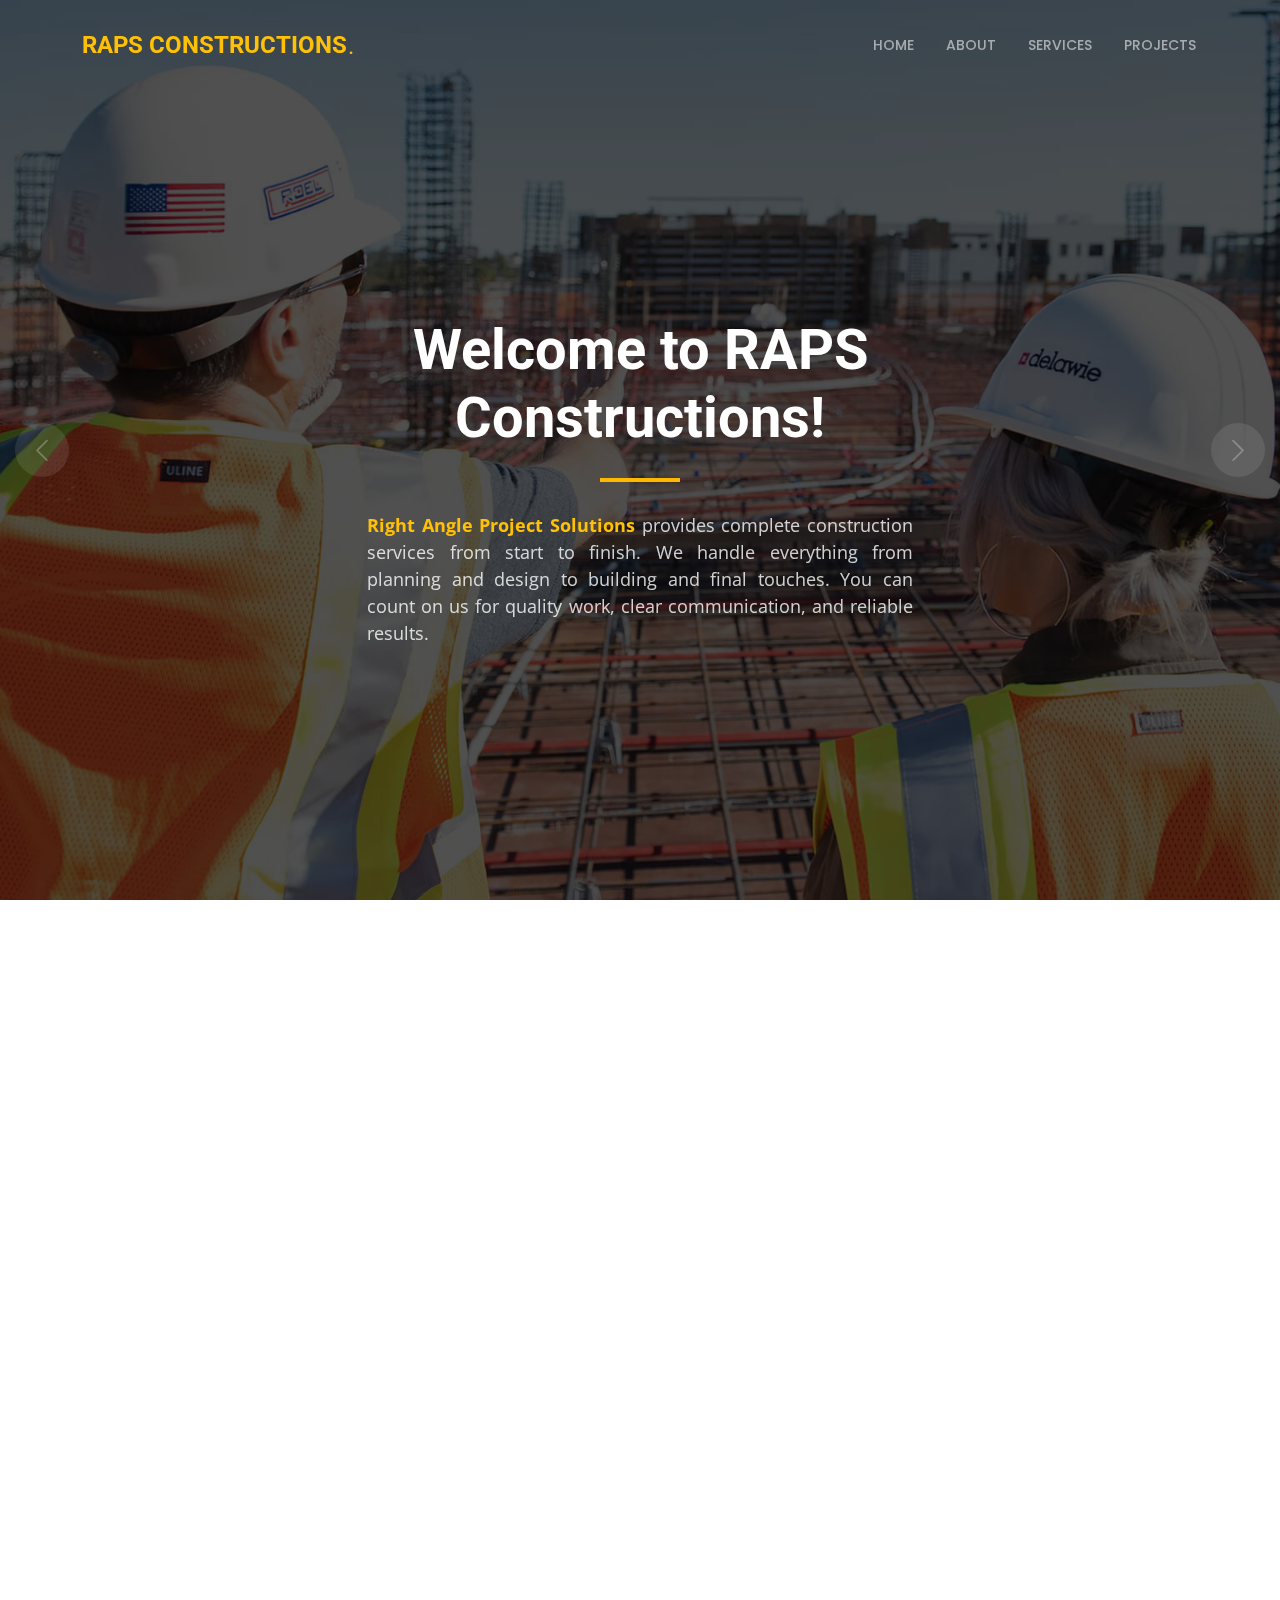
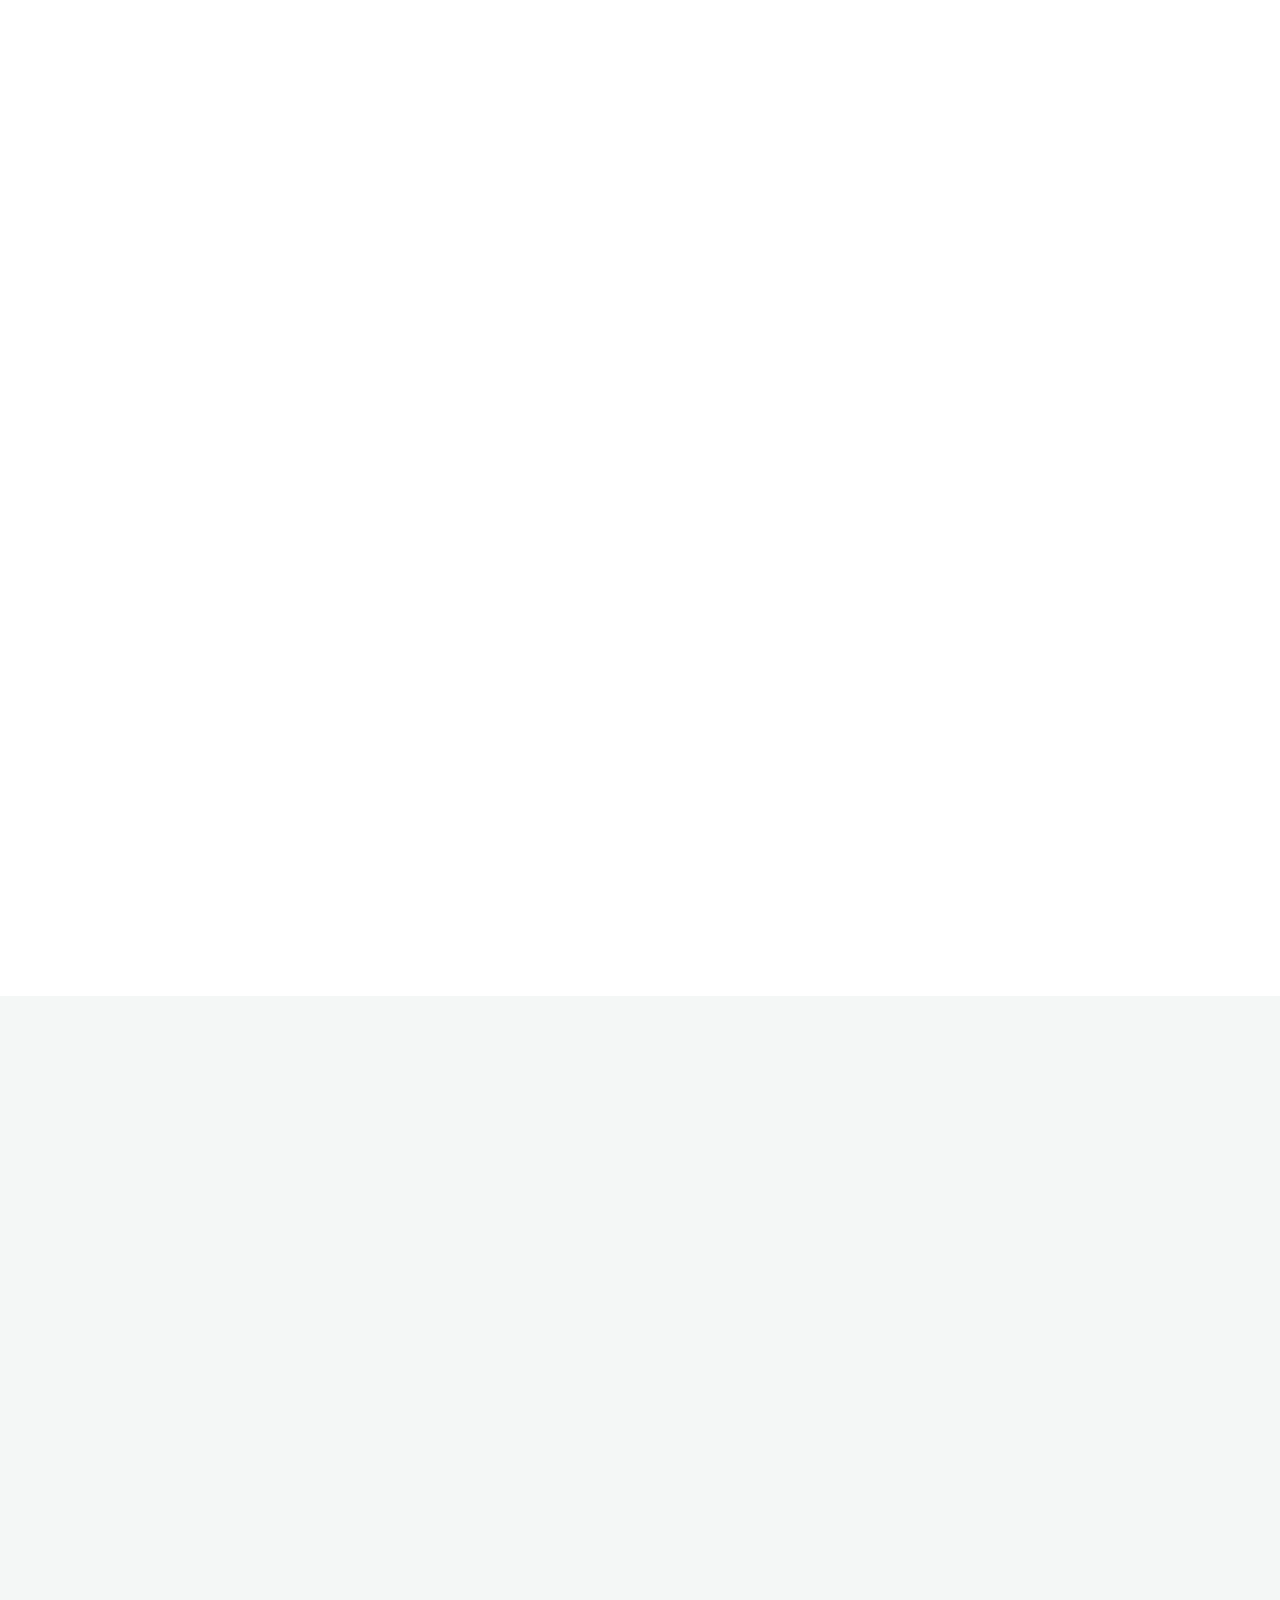
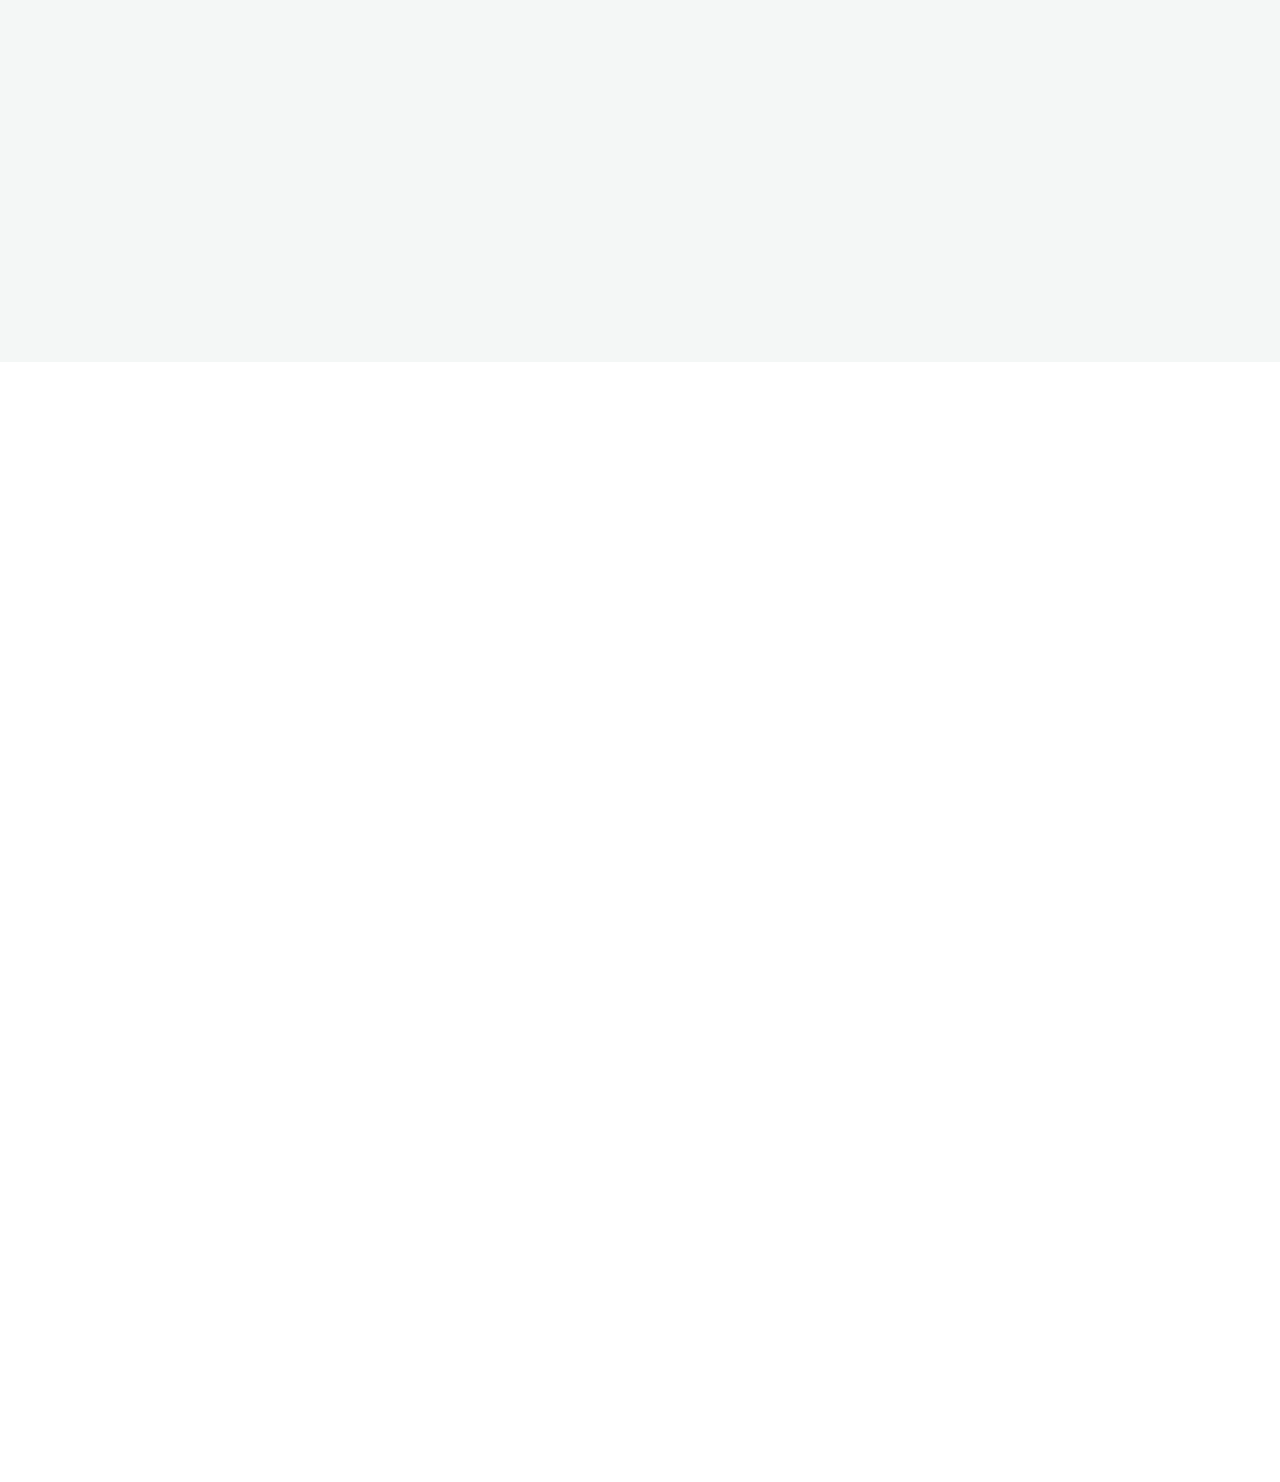
<file: index.html>
<!DOCTYPE html>
<html lang="en">

<head>
  <!-- Basic Meta Tags -->
  <meta charset="utf-8">
  <meta name="viewport" content="width=device-width, initial-scale=1.0">
  <title>Home - Right Angle Project Solutions</title>
  <meta name="description" content="Right Angle Project Solutions offers reliable construction services including residential, commercial, interior works, and renovation & remodeling. Quality, commitment, and on-time delivery are our promises.">
  <meta name="keywords" content="construction contractor, building contractor, residential construction, commercial construction, interior works, civil engineering, construction company, home renovation, project solutions">
  <meta name="author" content="Right Angle Project Solutions">
  <meta name="robots" content="index, follow">

  <!-- Favicons -->
  <link rel="icon" href="assets/img/favicon.ico" type="image/logo-icon">
  <link rel="apple-touch-icon" sizes="180x180" href="assets/img/apple-touch-icon.png">

  <!-- Open Graph / Facebook -->
  <meta property="og:type" content="website">
  <meta property="og:url" content="https://www.rapsnoor.in/">
  <meta property="og:title" content="Right Angle Project Solutions - Reliable Construction Services">
  <meta property="og:description" content="We provide quality residential, commercial, and interior construction services with on-time delivery and expert craftsmanship.">
  <meta property="og:image" content="https://www.rapsnoor.in/assets/img/og-image.jpg">

  <!-- Canonical URL -->
  <link rel="canonical" href="https://www.rapsnoor.in/">

  <!-- Preconnect for Performance -->
  <link rel="preconnect" href="https://fonts.googleapis.com">
  <link rel="preconnect" href="https://fonts.gstatic.com" crossorigin>

  <!-- Google Fonts -->
  <link href="https://fonts.googleapis.com/css2?family=Roboto:wght@300;400;500;700;900&family=Open+Sans:wght@300;400;500;600;700&family=Poppins:wght@300;400;500;600;700;800&display=swap" rel="stylesheet">

  <!-- Vendor CSS Files -->
  <link href="assets/vendor/bootstrap/css/bootstrap.min.css" rel="stylesheet">
  <link href="assets/vendor/bootstrap-icons/bootstrap-icons.css" rel="stylesheet">
  <link href="assets/vendor/aos/aos.css" rel="stylesheet">
  <link href="assets/vendor/fontawesome-free/css/all.min.css" rel="stylesheet">
  <link href="assets/vendor/glightbox/css/glightbox.min.css" rel="stylesheet">
  <link href="assets/vendor/swiper/swiper-bundle.min.css" rel="stylesheet">

  <!-- Main CSS File -->
  <link href="assets/css/main.css" rel="stylesheet">

  <!-- Structured Data (Schema.org) -->
  <script type="application/ld+json">
  {
    "@context": "https://schema.org",
    "@type": "LocalBusiness",
    "name": "Right Angle Project Solutions",
    "@id": "",
    "url": "https://www.rapsnoor.in/",
    "telephone": "+91-8848693836",
    "address": {
      "@type": "PostalAddress",
      "streetAddress": "cherukara",
      "addressLocality": "Perinthalmanna",
      "postalCode": "679321",
      "addressCountry": "INDIA"
    },
    "geo": {
      "@type": "GeoCoordinates",
      "latitude": 0,
      "longitude": 0
    },
    "openingHoursSpecification": [{
      "@type": "OpeningHoursSpecification",
      "dayOfWeek": [
        "Monday",
        "Tuesday",
        "Wednesday",
        "Thursday",
        "Friday",
        "Saturday"
      ],
      "opens": "09:00",
      "closes": "18:00"
    }]
  }
  </script>
</head>


<body class="index-page">

  <header id="header" class="header d-flex align-items-center fixed-top">
    <div class="container-fluid container-xl position-relative d-flex align-items-center justify-content-between">

      <a href="index.html" class="logo d-flex align-items-center">
        <!-- Uncomment the line below if you also wish to use an image logo -->
        <!-- <img src="assets/img/logo.png" alt=""> -->
        <h1 class="sitename text-warning">RAPS CONSTRUCTIONS</h1> <span>.</span>
      </a>

      <nav id="navmenu" class="navmenu">
        <ul>
          <li><a href="#hero">Home</a></li>
          <li><a href="#about">About</a></li>
          <li><a href="#services">Services</a></li>
          <li><a href="#projects">Projects</a></li>
          <!-- <li class="dropdown"><a href="#"><span>Dropdown</span> <i class="bi bi-chevron-down toggle-dropdown"></i></a>
            <ul>
              <li><a href="#">Dropdown 1</a></li>
              <li class="dropdown"><a href="#"><span>Deep Dropdown</span> <i class="bi bi-chevron-down toggle-dropdown"></i></a>
                <ul>
                  <li><a href="#">Deep Dropdown 1</a></li>
                  <li><a href="#">Deep Dropdown 2</a></li>
                  <li><a href="#">Deep Dropdown 3</a></li>
                  <li><a href="#">Deep Dropdown 4</a></li>
                  <li><a href="#">Deep Dropdown 5</a></li>
                </ul>
              </li>
              <li><a href="#">Dropdown 2</a></li>
              <li><a href="#">Dropdown 3</a></li>
              <li><a href="#">Dropdown 4</a></li>
            </ul>
          </li> -->
          <!-- <li><a href="contact.html">Contact</a></li> -->
        </ul>
        <i class="mobile-nav-toggle d-xl-none bi bi-list"></i>
      </nav>

    </div>
  </header>

  <main class="main">

    <!-- Hero Section -->
    <section id="hero" class="hero section dark-background">

      <div class="info d-flex align-items-center">
        <div class="container">
          <div class="row justify-content-center" data-aos="fade-up" data-aos-delay="100">
            <div class="col-lg-6 text-center">
              <h2>Welcome to RAPS Constructions!</h2>
              <p style="text-align: justify;"><b class="text-warning">Right Angle Project Solutions</b> provides complete construction services from start to finish. We handle everything from planning and design to building and final touches. You can count on us for quality work, clear communication, and reliable results.</p>
              <!-- <a href="#get-started" class="btn-get-started">Get Started</a> -->
            </div>
          </div>
        </div>
      </div>

      <div id="hero-carousel" class="carousel slide" data-bs-ride="carousel" data-bs-interval="5000">

        <div class="carousel-item">
          <img src="assets/img/hero-carousel/hero-carousel-1.jpg" alt="">
        </div>

        <div class="carousel-item active">
          <img src="assets/img/hero-carousel/hero-carousel-2.jpg" alt="">
        </div>

        <div class="carousel-item">
          <img src="assets/img/hero-carousel/hero-carousel-3.jpg" alt="">
        </div>

        <div class="carousel-item">
          <img src="assets/img/hero-carousel/hero-carousel-4.jpg" alt="">
        </div>

        <div class="carousel-item">
          <img src="assets/img/hero-carousel/hero-carousel-5.jpg" alt="">
        </div>

        <a class="carousel-control-prev" href="#hero-carousel" role="button" data-bs-slide="prev">
          <span class="carousel-control-prev-icon bi bi-chevron-left" aria-hidden="true"></span>
        </a>

        <a class="carousel-control-next" href="#hero-carousel" role="button" data-bs-slide="next">
          <span class="carousel-control-next-icon bi bi-chevron-right" aria-hidden="true"></span>
        </a>

      </div>

    </section><!-- /Hero Section -->


    <!-- About Section -->
    <section id="about" class="about section">
      <div class="container">

        <div class="row position-relative">

          <div class="col-lg-7 about-img" data-aos="zoom-out" data-aos-delay="200"><img src="assets/img/about.jpg"></div>

          <div class="col-lg-7" data-aos="fade-up" data-aos-delay="100">
            <h2 class="inner-title">About Us!</h2>
            <div class="our-story">
              <h4>Est. 2013</h4>
              <h3>Our Story</h3>
              <p style="text-align: justify;">Since 2013, Right Angle Project Solutions has been building more than just structures — we've been building trust. Starting as a small contracting team, we've grown into a complete construction company serving homes, businesses, and industries.</p>
              <ul>
                <li><i class="bi bi-check-circle"></i> <span>Decades of hands-on experience</span></li>
                <li><i class="bi bi-check-circle"></i> <span>Quality materials & expert teams</span></li>
                <li><i class="bi bi-check-circle"></i> <span>Personalized solutions for every project</span></li>
              </ul>
              <p style="text-align: justify;">Over the years, we’ve built more than just buildings — we’ve built strong relationships, earned trust, and delivered top-quality work on every project.</p>
              <div class="watch-video d-flex align-items-center position-relative">
               <!-- <i class="bi bi-play-circle"></i>
                 <a href="https://www.youtube.com" class="glightbox stretched-link">Watch Video</a> -->
              </div>
            </div>
          </div>

        </div>

      </div>

    </section><!-- /About Section -->

    <!-- Constructions Section -->
    <section id="constructions" class="constructions section">

      <!-- Section Title -->
      <div class="container section-title" data-aos="fade-up">
        <h2>Constructions</h2>
        <p>We provide reliable and customized solutions with care and accuracy — designed to fit every need and challenge.</p>
      </div><!-- End Section Title -->

      <div class="container">

        <div class="row gy-4">

          <div class="col-lg-6" data-aos="fade-up" data-aos-delay="100">
            <div class="card-item">
              <div class="row">
                <div class="col-xl-5">
                  <div class="card-bg"><img src="assets/img/constructions-1.jpg" alt=""></div>
                </div>
                <div class="col-xl-7 d-flex align-items-center">
                  <div class="card-body">
                    <h4 class="card-title">Quality You Can Trust</h4>
                    <p>We take pride in delivering work that speaks of strength and precision. Every detail is handled with care, ensuring our clients receive dependable, long-lasting solutions. Our commitment is rooted in integrity, trust, and craftsmanship.</p>
                  </div>
                </div>
              </div>
            </div>
          </div><!-- End Card Item -->

          <div class="col-lg-6" data-aos="fade-up" data-aos-delay="200">
            <div class="card-item">
              <div class="row">
                <div class="col-xl-5">
                  <div class="card-bg"><img src="assets/img/constructions-2.jpg" alt=""></div>
                </div>
                <div class="col-xl-7 d-flex align-items-center">
                  <div class="card-body">
                    <h4 class="card-title">Built for Endurance & Elegance</h4>
                    <p>Every project we take on is backed by planning, passion, and professionalism. We manage complex structures with confidence — no shortcuts, no compromises, just results that exceed expectations.</p>
                  </div>
                </div>
              </div>
            </div>
          </div><!-- End Card Item -->

          <div class="col-lg-6" data-aos="fade-up" data-aos-delay="300">
            <div class="card-item">
              <div class="row">
                <div class="col-xl-5">
                  <div class="card-bg"><img src="assets/img/constructions-3.jpg" alt=""></div>
                </div>
                <div class="col-xl-7 d-flex align-items-center">
                  <div class="card-body">
                    <h4 class="card-title">Experience That Makes a Difference</h4>
                    <p>With decades of expertise, we understand what it takes to deliver quality. Our team works with clarity and dedication, ensuring every client receives personalized service and outstanding outcomes.</p>
                  </div>
                </div>
              </div>
            </div>
          </div><!-- End Card Item -->

          <div class="col-lg-6" data-aos="fade-up" data-aos-delay="400">
            <div class="card-item">
              <div class="row">
                <div class="col-xl-5">
                  <div class="card-bg"><img src="assets/img/constructions-4.jpg" alt=""></div>
                </div>
                <div class="col-xl-7 d-flex align-items-center">
                  <div class="card-body">
                    <h4 class="card-title">Smart Solutions, Lasting Results</h4>
                    <p>We combine modern methods with time-tested practices to bring your vision to life. Our work doesn’t just meet standards — it sets them. From foundation to finish, we focus on durability, safety, and client satisfaction.</p>
                  </div>
                </div>
              </div>
            </div>
          </div><!-- End Card Item -->

        </div>

      </div>

    </section><!-- /Constructions Section -->

    <!-- Services Section -->
    <section id="services" class="services section light-background">

      <!-- Section Title -->
      <div class="container section-title" data-aos="fade-up">
        <h2>Services</h2>
        <p>We deliver expert construction solutions tailored to your needs — combining quality, efficiency, and a commitment to excellence in every project we undertake.</p>
      </div><!-- End Section Title -->

      <div class="container">

        <div class="row gy-4">

          <div class="col-lg-4 col-md-6" data-aos="fade-up" data-aos-delay="100">
            <div class="service-item  position-relative">
              <div class="icon">
                <i class="fa-solid fa-mountain-city"></i>
              </div>
              <h3>Structural Excellence</h3>
              <p>We provide strong, reliable structural solutions that ensure the safety, stability, and longevity of every construction project.</p>
              <!-- <a href="#" class="readmore stretched-link">Read more <i class="bi bi-arrow-right"></i></a> -->
            </div>
          </div><!-- End Service Item -->

          <div class="col-lg-4 col-md-6" data-aos="fade-up" data-aos-delay="300">
            <div class="service-item position-relative">
              <div class="icon">
                <i class="fa-solid fa-compass-drafting"></i>
              </div>
              <h3>Smart Planning & Execution</h3>
              <p>From blueprints to final handover, our planning and project management services guarantee smooth, efficient, and cost-effective delivery.</p>
              <!-- <a href="#" class="readmore stretched-link">Read more <i class="bi bi-arrow-right"></i></a> -->
            </div>
          </div><!-- End Service Item -->

          <div class="col-lg-4 col-md-6" data-aos="fade-up" data-aos-delay="400">
            <div class="service-item position-relative">
              <div class="icon">
                <i class="fa-solid fa-trowel-bricks"></i>
              </div>
              <h3>Modern Architecture & Design</h3>
              <p>We bring creative concepts to life with smart architectural designs that are both functional and visually appealing.</p>
              <!-- <a href="#" class="readmore stretched-link">Read more <i class="bi bi-arrow-right"></i></a> -->
            </div>
          </div><!-- End Service Item -->

          <div class="col-lg-4 col-md-6" data-aos="fade-up" data-aos-delay="500">
            <div class="service-item position-relative">
              <div class="icon">
                <i class="fa-solid fa-helmet-safety"></i>
              </div>
              <h3>Renovation & Remodeling</h3>
              <p>Transform your existing space with our expert renovation services — enhancing aesthetics, space utility, and property value.</p>
            </div>
          </div><!-- End Service Item -->

          <div class="col-lg-4 col-md-6" data-aos="fade-up" data-aos-delay="600">
            <div class="service-item position-relative">
              <div class="icon">
                <i class="fa-solid fa-arrow-up-from-ground-water"></i>
              </div>
              <h3>Interior Fit-Outs</h3>
              <p>Complete interior solutions for residential and commercial spaces — crafted for comfort, beauty, and lasting impressions.</p>
            </div>
          </div><!-- End Service Item -->

        </div>

      </div>

    </section><!-- /Services Section -->

    <!-- Alt Services Section 
    <section id="alt-services" class="alt-services section">

      <div class="container">

        <div class="row justify-content-around gy-4">
          <div class="features-image col-lg-6" data-aos="fade-up" data-aos-delay="100"><img src="assets/img/alt-services.jpg" alt=""></div>

          <div class="col-lg-5 d-flex flex-column justify-content-center" data-aos="fade-up" data-aos-delay="200">
            <h3>Enim quis est voluptatibus aliquid consequatur fugiat</h3>
            <p>Esse voluptas cumque vel exercitationem. Reiciendis est hic accusamus. Non ipsam et sed minima temporibus laudantium. Soluta voluptate sed facere corporis dolores excepturi</p>

            <div class="icon-box d-flex position-relative" data-aos="fade-up" data-aos-delay="300">
              <i class="bi bi-easel flex-shrink-0"></i>
              <div>
                <h4><a href="" class="stretched-link">Lorem Ipsum</a></h4>
                <p>Voluptatum deleniti atque corrupti quos dolores et quas molestias excepturi sint occaecati cupiditate non provident</p>
              </div>
            </div><!-- End Icon Box 

            <div class="icon-box d-flex position-relative" data-aos="fade-up" data-aos-delay="400">
              <i class="bi bi-patch-check flex-shrink-0"></i>
              <div>
                <h4><a href="" class="stretched-link">Nemo Enim</a></h4>
                <p>At vero eos et accusamus et iusto odio dignissimos ducimus qui blanditiis praesentium voluptatum deleniti atque</p>
              </div>
            </div><!-- End Icon Box 

            <div class="icon-box d-flex position-relative" data-aos="fade-up" data-aos-delay="500">
              <i class="bi bi-brightness-high flex-shrink-0"></i>
              <div>
                <h4><a href="" class="stretched-link">Dine Pad</a></h4>
                <p>Explicabo est voluptatum asperiores consequatur magnam. Et veritatis odit. Sunt aut deserunt minus aut eligendi omnis</p>
              </div>
            </div><!-- End Icon Box 

            <div class="icon-box d-flex position-relative" data-aos="fade-up" data-aos-delay="600">
              <i class="bi bi-brightness-high flex-shrink-0"></i>
              <div>
                <h4><a href="" class="stretched-link">Tride clov</a></h4>
                <p>Est voluptatem labore deleniti quis a delectus et. Saepe dolorem libero sit non aspernatur odit amet. Et eligendi</p>
              </div>
            </div><!-- End Icon Box 

          </div>
        </div>

      </div>

    </section><!-- /Alt Services Section -->

    <!-- Features Section 
    <section id="features" class="features section">

      <div class="container">

        <ul class="nav nav-tabs row  g-2 d-flex" data-aos="fade-up" data-aos-delay="100" role="tablist">

          <li class="nav-item col-3" role="presentation">
            <a class="nav-link active show" data-bs-toggle="tab" data-bs-target="#features-tab-1" aria-selected="true" role="tab">
              <h4>Modisit</h4>
            </a>
          </li><!-- End tab nav item 

          <li class="nav-item col-3" role="presentation">
            <a class="nav-link" data-bs-toggle="tab" data-bs-target="#features-tab-2" aria-selected="false" tabindex="-1" role="tab">
              <h4>Praesenti</h4>
            </a><!-- End tab nav item 

          </li>
          <li class="nav-item col-3" role="presentation">
            <a class="nav-link" data-bs-toggle="tab" data-bs-target="#features-tab-3" aria-selected="false" tabindex="-1" role="tab">
              <h4>Explica</h4>
            </a>
          </li><!-- End tab nav item 

          <li class="nav-item col-3" role="presentation">
            <a class="nav-link" data-bs-toggle="tab" data-bs-target="#features-tab-4" aria-selected="false" tabindex="-1" role="tab">
              <h4>Nostrum</h4>
            </a>
          </li><!-- End tab nav item 

        </ul>

        <div class="tab-content" data-aos="fade-up" data-aos-delay="200">

          <div class="tab-pane fade active show" id="features-tab-1" role="tabpanel">
            <div class="row">
              <div class="col-lg-6 order-2 order-lg-1 mt-3 mt-lg-0 d-flex flex-column justify-content-center">
                <h3>Voluptatem dignissimos provident</h3>
                <p class="fst-italic">
                  Lorem ipsum dolor sit amet, consectetur adipiscing elit, sed do eiusmod tempor incididunt ut labore et dolore
                  magna aliqua.
                </p>
                <ul>
                  <li><i class="bi bi-check2-all"></i> <span>Ullamco laboris nisi ut aliquip ex ea commodo consequat.</span></li>
                  <li><i class="bi bi-check2-all"></i> <span>Duis aute irure dolor in reprehenderit in voluptate velit.</span></li>
                  <li><i class="bi bi-check2-all"></i> <span>Ullamco laboris nisi ut aliquip ex ea commodo consequat. Duis aute irure dolor in reprehenderit in voluptate trideta storacalaperda mastiro dolore eu fugiat nulla pariatur.</span></li>
                </ul>
              </div>
              <div class="col-lg-6 order-1 order-lg-2 text-center">
                <img src="assets/img/features-1.jpg" alt="" class="img-fluid">
              </div>
            </div>
          </div><!-- End tab content item 

          <div class="tab-pane fade" id="features-tab-2" role="tabpanel">
            <div class="row">
              <div class="col-lg-6 order-2 order-lg-1 mt-3 mt-lg-0 d-flex flex-column justify-content-center">
                <h3>Neque exercitationem debitis</h3>
                <p class="fst-italic">
                  Lorem ipsum dolor sit amet, consectetur adipiscing elit, sed do eiusmod tempor incididunt ut labore et dolore
                  magna aliqua.
                </p>
                <ul>
                  <li><i class="bi bi-check2-all"></i> <span>Ullamco laboris nisi ut aliquip ex ea commodo consequat.</span></li>
                  <li><i class="bi bi-check2-all"></i> <span>Duis aute irure dolor in reprehenderit in voluptate velit.</span></li>
                  <li><i class="bi bi-check2-all"></i> <span>Provident mollitia neque rerum asperiores dolores quos qui a. Ipsum neque dolor voluptate nisi sed.</span></li>
                  <li><i class="bi bi-check2-all"></i> <span>Ullamco laboris nisi ut aliquip ex ea commodo consequat. Duis aute irure dolor in reprehenderit in voluptate trideta storacalaperda mastiro dolore eu fugiat nulla pariatur.</span></li>
                </ul>
              </div>
              <div class="col-lg-6 order-1 order-lg-2 text-center">
                <img src="assets/img/features-2.jpg" alt="" class="img-fluid">
              </div>
            </div>
          </div><!-- End tab content item 

          <div class="tab-pane fade" id="features-tab-3" role="tabpanel">
            <div class="row">
              <div class="col-lg-6 order-2 order-lg-1 mt-3 mt-lg-0 d-flex flex-column justify-content-center">
                <h3>Voluptatibus commodi accusamu</h3>
                <ul>
                  <li><i class="bi bi-check2-all"></i> <span>Ullamco laboris nisi ut aliquip ex ea commodo consequat.</span></li>
                  <li><i class="bi bi-check2-all"></i> <span>Duis aute irure dolor in reprehenderit in voluptate velit.</span></li>
                  <li><i class="bi bi-check2-all"></i> <span>Provident mollitia neque rerum asperiores dolores quos qui a. Ipsum neque dolor voluptate nisi sed.</span></li>
                </ul>
                <p class="fst-italic">
                  Lorem ipsum dolor sit amet, consectetur adipiscing elit, sed do eiusmod tempor incididunt ut labore et dolore
                  magna aliqua.
                </p>
              </div>
              <div class="col-lg-6 order-1 order-lg-2 text-center">
                <img src="assets/img/features-3.jpg" alt="" class="img-fluid">
              </div>
            </div>
          </div><!-- End tab content item 

          <div class="tab-pane fade" id="features-tab-4" role="tabpanel">
            <div class="row">
              <div class="col-lg-6 order-2 order-lg-1 mt-3 mt-lg-0 d-flex flex-column justify-content-center">
                <h3>Omnis fugiat ea explicabo sunt</h3>
                <p class="fst-italic">
                  Lorem ipsum dolor sit amet, consectetur adipiscing elit, sed do eiusmod tempor incididunt ut labore et dolore
                  magna aliqua.
                </p>
                <ul>
                  <li><i class="bi bi-check2-all"></i> <span>Ullamco laboris nisi ut aliquip ex ea commodo consequat.</span></li>
                  <li><i class="bi bi-check2-all"></i> <span>Duis aute irure dolor in reprehenderit in voluptate velit.</span></li>
                  <li><i class="bi bi-check2-all"></i> <span>Ullamco laboris nisi ut aliquip ex ea commodo consequat. Duis aute irure dolor in reprehenderit in voluptate trideta storacalaperda mastiro dolore eu fugiat nulla pariatur.</span></li>
                </ul>
              </div>
              <div class="col-lg-6 order-1 order-lg-2 text-center">
                <img src="assets/img/features-4.jpg" alt="" class="img-fluid">
              </div>
            </div>
          </div><!-- End tab content item 

        </div>

      </div>

    </section><!-- /Features Section -->



    <!-- Projects Section -->
    <section id="projects" class="projects section">

      <!-- Section Title -->
      <div class="container section-title" data-aos="fade-up">
        <h2>Projects</h2>
        <!-- <p>Necessitatibus eius consequatur ex aliquid fuga eum quidem sint consectetur velit</p> -->
      </div><!-- End Section Title -->

      <div class="container">

        <div class="isotope-layout" data-default-filter="*" data-layout="masonry" data-sort="original-order">

          <ul class="portfolio-filters isotope-filters" data-aos="fade-up" data-aos-delay="100">
            <li data-filter="*" class="filter-active">All</li>
            <li data-filter=".filter-remodeling">Remodeling</li>
            <li data-filter=".filter-construction">Construction</li>
            <li data-filter=".filter-repairs">Repairs</li>
            <li data-filter=".filter-design">Design</li>
          </ul><!-- End Portfolio Filters -->

          <div class="row gy-4 isotope-container" data-aos="fade-up" data-aos-delay="200">

            <div class="col-lg-4 col-md-6 portfolio-item isotope-item filter-remodeling">
              <div class="portfolio-content h-100">
                <img src="assets/img/projects/remodeling-1.jpg" class="img-fluid" alt="">
                <div class="portfolio-info">
                  <!-- <h4>App 1</h4>
                  <p>Lorem ipsum, dolor sit amet consectetur</p> -->
                  <a href="assets/img/projects/remodeling-1.jpg" title="building 4" data-gallery="portfolio-gallery-app" class="glightbox preview-link"><i class="bi bi-zoom-in"></i></a>
                  <!-- <a href="project-details.html" title="More Details" class="details-link"><i class="bi bi-link-45deg"></i></a> -->
                </div>
              </div>
            </div><!-- End Portfolio Item -->

            <div class="col-lg-4 col-md-6 portfolio-item isotope-item filter-construction">
              <div class="portfolio-content h-100">
                <img src="assets/img/projects/construction-1.jpg" class="img-fluid" alt="">
                <div class="portfolio-info">
                  <!-- <h4>Product 1</h4>
                  <p>Lorem ipsum, dolor sit amet consectetur</p> -->
                  <a href="assets/img/projects/construction-1.jpg" title="building 1" data-gallery="portfolio-gallery-product" class="glightbox preview-link"><i class="bi bi-zoom-in"></i></a>
                  <!-- <a href="project-details.html" title="More Details" class="details-link"><i class="bi bi-link-45deg"></i></a> -->
                </div>
              </div>
            </div><!-- End Portfolio Item -->

            <div class="col-lg-4 col-md-6 portfolio-item isotope-item filter-repairs">
              <div class="portfolio-content h-100">
                <img src="assets/img/projects/repairs-1.jpg" class="img-fluid" alt="">
                <div class="portfolio-info">
                  <!-- <h4>Branding 1</h4>
                  <p>Lorem ipsum, dolor sit amet consectetur</p> -->
                  <a href="assets/img/projects/repairs-1.jpg" title="building 11" data-gallery="portfolio-gallery-branding" class="glightbox preview-link"><i class="bi bi-zoom-in"></i></a>
                  <!-- <a href="project-details.html" title="More Details" class="details-link"><i class="bi bi-link-45deg"></i></a> -->
                </div>
              </div>
            </div><!-- End Portfolio Item

            <div class="col-lg-4 col-md-6 portfolio-item isotope-item filter-design">
              <div class="portfolio-content h-100">
                <img src="assets/img/projects/design-1.jpg" class="img-fluid" alt="">
                <div class="portfolio-info">
                  <h4>Books 1</h4>
                  <p>Lorem ipsum, dolor sit amet consectetur</p> 
                  <a href="assets/img/projects/design-1.jpg" title="building 12" data-gallery="portfolio-gallery-book" class="glightbox preview-link"><i class="bi bi-zoom-in"></i></a>
                  <a href="project-details.html" title="More Details" class="details-link"><i class="bi bi-link-45deg"></i></a> 
                </div>
              </div>
            </div> End Portfolio Item -->

            <div class="col-lg-4 col-md-6 portfolio-item isotope-item filter-remodeling">
              <div class="portfolio-content h-100">
                <img src="assets/img/projects/remodeling-2.jpg" class="img-fluid" alt="">
                <div class="portfolio-info">
                  <!-- <h4>App 2</h4>
                  <p>Lorem ipsum, dolor sit amet consectetur</p> -->
                  <a href="assets/img/projects/remodeling-2.jpg" title="building 5" data-gallery="portfolio-gallery-app" class="glightbox preview-link"><i class="bi bi-zoom-in"></i></a>
                  <!-- <a href="project-details.html" title="More Details" class="details-link"><i class="bi bi-link-45deg"></i></a> -->
                </div>
              </div>
            </div><!-- End Portfolio Item -->

            <div class="col-lg-4 col-md-6 portfolio-item isotope-item filter-construction">
              <div class="portfolio-content h-100">
                <img src="assets/img/projects/construction-2.jpg" class="img-fluid" alt="">
                <div class="portfolio-info">
                  <!-- <h4>Product 2</h4>
                  <p>Lorem ipsum, dolor sit amet consectetur</p> -->
                  <a href="assets/img/projects/construction-2.jpg" title="building 2" data-gallery="portfolio-gallery-product" class="glightbox preview-link"><i class="bi bi-zoom-in"></i></a>
                  <!-- <a href="project-details.html" title="More Details" class="details-link"><i class="bi bi-link-45deg"></i></a> -->
                </div>
              </div>
            </div><!-- End Portfolio Item -->

            <div class="col-lg-4 col-md-6 portfolio-item isotope-item filter-repairs">
              <div class="portfolio-content h-100">
                <img src="assets/img/projects/repairs-2.jpg" class="img-fluid" alt="">
                <div class="portfolio-info">
                  <!-- <h4>Branding 2</h4>
                  <p>Lorem ipsum, dolor sit amet consectetur</p> -->
                  <a href="assets/img/projects/repairs-2.jpg" title="building 9" data-gallery="portfolio-gallery-branding" class="glightbox preview-link"><i class="bi bi-zoom-in"></i></a>
                  <!-- <a href="project-details.html" title="More Details" class="details-link"><i class="bi bi-link-45deg"></i></a> -->
                </div>
              </div>
            </div><!-- End Portfolio Item -->

            <div class="col-lg-4 col-md-6 portfolio-item isotope-item filter-design">
              <div class="portfolio-content h-100">
                <img src="assets/img/projects/design-2.jpg" class="img-fluid" alt="">
                <div class="portfolio-info">
                  <!-- <h4>Books 2</h4>
                  <p>Lorem ipsum, dolor sit amet consectetur</p> -->
                  <a href="assets/img/projects/design-2.jpg" title="building 10" data-gallery="portfolio-gallery-book" class="glightbox preview-link"><i class="bi bi-zoom-in"></i></a>
                  <!-- <a href="project-details.html" title="More Details" class="details-link"><i class="bi bi-link-45deg"></i></a> -->
                </div>
              </div>
            </div><!-- End Portfolio Item -->

            <!--<div class="col-lg-4 col-md-6 portfolio-item isotope-item filter-remodeling">
              <div class="portfolio-content h-100">
                <img src="assets/img/projects/remodeling-3.jpg" class="img-fluid" alt="">
                <div class="portfolio-info">
                  <h4>App 3</h4>
                  <p>Lorem ipsum, dolor sit amet consectetur</p>
                  <a href="assets/img/projects/remodeling-3.jpg" title="building 6" data-gallery="portfolio-gallery-app" class="glightbox preview-link"><i class="bi bi-zoom-in"></i></a>
                  <a href="project-details.html" title="More Details" class="details-link"><i class="bi bi-link-45deg"></i></a> 
                </div>
              </div>
            </div> End Portfolio Item -->

           <!-- <div class="col-lg-4 col-md-6 portfolio-item isotope-item filter-construction">
              <div class="portfolio-content h-100">
                <img src="assets/img/projects/construction-3.jpg" class="img-fluid" alt="">
                <div class="portfolio-info">
                   <h4>Product 3</h4>
                  <p>Lorem ipsum, dolor sit amet consectetur</p> 
                  <a href="assets/img/projects/construction-3.jpg" title="building 3" data-gallery="portfolio-gallery-product" class="glightbox preview-link"><i class="bi bi-zoom-in"></i></a>
                  <a href="project-details.html" title="More Details" class="details-link"><i class="bi bi-link-45deg"></i></a> 
                </div>
              </div>
            </div> End Portfolio Item -->

            <div class="col-lg-4 col-md-6 portfolio-item isotope-item filter-repairs">
              <div class="portfolio-content h-100">
                <img src="assets/img/projects/repairs-3.jpg" class="img-fluid" alt="">
                <div class="portfolio-info">
                  <!-- <h4>Branding 3</h4>
                  <p>Lorem ipsum, dolor sit amet consectetur</p> -->
                  <a href="assets/img/projects/repairs-3.jpg" title="building 7" data-gallery="portfolio-gallery-branding" class="glightbox preview-link"><i class="bi bi-zoom-in"></i></a>
                  <!-- <a href="project-details.html" title="More Details" class="details-link"><i class="bi bi-link-45deg"></i></a> -->
                </div>
              </div>
            </div><!-- End Portfolio Item -->

            <div class="col-lg-4 col-md-6 portfolio-item isotope-item filter-design">
              <div class="portfolio-content h-100">
                <img src="assets/img/projects/design-3.jpg" class="img-fluid" alt="">
                <div class="portfolio-info">
                  <!-- <h4>Books 3</h4>
                  <p>Lorem ipsum, dolor sit amet consectetur</p> -->
                  <a href="assets/img/projects/design-3.jpg" title="building 8" data-gallery="portfolio-gallery-book" class="glightbox preview-link"><i class="bi bi-zoom-in"></i></a>
                  <!-- <a href="project-details.html" title="More Details" class="details-link"><i class="bi bi-link-45deg"></i></a> -->
                </div>
              </div>
            </div><!-- End Portfolio Item -->

          </div><!-- End Portfolio Container -->

        </div>

      </div>

    </section><!-- /Projects Section -->

    <!-- Testimonials Section 
    <section id="testimonials" class="testimonials section">

      <!-- Section Title
      <div class="container section-title" data-aos="fade-up">
        <h2>Testimonials</h2>
        <p>Necessitatibus eius consequatur ex aliquid fuga eum quidem sint consectetur velit</p>
      </div><!-- End Section Title 

      <div class="container" data-aos="fade-up" data-aos-delay="100">

        <div class="swiper init-swiper">
          <script type="application/json" class="swiper-config">
            {
              "loop": true,
              "speed": 600,
              "autoplay": {
                "delay": 5000
              },
              "slidesPerView": "auto",
              "pagination": {
                "el": ".swiper-pagination",
                "type": "bullets",
                "clickable": true
              },
              "breakpoints": {
                "320": {
                  "slidesPerView": 1,
                  "spaceBetween": 40
                },
                "1200": {
                  "slidesPerView": 2,
                  "spaceBetween": 20
                }
              }
            }
          </script>
          <div class="swiper-wrapper">

            <div class="swiper-slide">
              <div class="testimonial-wrap">
                <div class="testimonial-item">
                  <img src="assets/img/testimonials/testimonials-1.jpg" class="testimonial-img" alt="">
                  <h3>Saul Goodman</h3>
                  <h4>Ceo &amp; Founder</h4>
                  <div class="stars">
                    <i class="bi bi-star-fill"></i><i class="bi bi-star-fill"></i><i class="bi bi-star-fill"></i><i class="bi bi-star-fill"></i><i class="bi bi-star-fill"></i>
                  </div>
                  <p>
                    <i class="bi bi-quote quote-icon-left"></i>
                    <span>Proin iaculis purus consequat sem cure digni ssim donec porttitora entum suscipit rhoncus. Accusantium quam, ultricies eget id, aliquam eget nibh et. Maecen aliquam, risus at semper.</span>
                    <i class="bi bi-quote quote-icon-right"></i>
                  </p>
                </div>
              </div>
            </div><!-- End testimonial item 

            <div class="swiper-slide">
              <div class="testimonial-wrap">
                <div class="testimonial-item">
                  <img src="assets/img/testimonials/testimonials-2.jpg" class="testimonial-img" alt="">
                  <h3>Sara Wilsson</h3>
                  <h4>Designer</h4>
                  <div class="stars">
                    <i class="bi bi-star-fill"></i><i class="bi bi-star-fill"></i><i class="bi bi-star-fill"></i><i class="bi bi-star-fill"></i><i class="bi bi-star-fill"></i>
                  </div>
                  <p>
                    <i class="bi bi-quote quote-icon-left"></i>
                    <span>Export tempor illum tamen malis malis eram quae irure esse labore quem cillum quid cillum eram malis quorum velit fore eram velit sunt aliqua noster fugiat irure amet legam anim culpa.</span>
                    <i class="bi bi-quote quote-icon-right"></i>
                  </p>
                </div>
              </div>
            </div><!-- End testimonial item 

            <div class="swiper-slide">
              <div class="testimonial-wrap">
                <div class="testimonial-item">
                  <img src="assets/img/testimonials/testimonials-3.jpg" class="testimonial-img" alt="">
                  <h3>Jena Karlis</h3>
                  <h4>Store Owner</h4>
                  <div class="stars">
                    <i class="bi bi-star-fill"></i><i class="bi bi-star-fill"></i><i class="bi bi-star-fill"></i><i class="bi bi-star-fill"></i><i class="bi bi-star-fill"></i>
                  </div>
                  <p>
                    <i class="bi bi-quote quote-icon-left"></i>
                    <span>Enim nisi quem export duis labore cillum quae magna enim sint quorum nulla quem veniam duis minim tempor labore quem eram duis noster aute amet eram fore quis sint minim.</span>
                    <i class="bi bi-quote quote-icon-right"></i>
                  </p>
                </div>
              </div>
            </div><!-- End testimonial item

            <div class="swiper-slide">
              <div class="testimonial-wrap">
                <div class="testimonial-item">
                  <img src="assets/img/testimonials/testimonials-4.jpg" class="testimonial-img" alt="">
                  <h3>Matt Brandon</h3>
                  <h4>Freelancer</h4>
                  <div class="stars">
                    <i class="bi bi-star-fill"></i><i class="bi bi-star-fill"></i><i class="bi bi-star-fill"></i><i class="bi bi-star-fill"></i><i class="bi bi-star-fill"></i>
                  </div>
                  <p>
                    <i class="bi bi-quote quote-icon-left"></i>
                    <span>Fugiat enim eram quae cillum dolore dolor amet nulla culpa multos export minim fugiat minim velit minim dolor enim duis veniam ipsum anim magna sunt elit fore quem dolore labore illum veniam.</span>
                    <i class="bi bi-quote quote-icon-right"></i>
                  </p>
                </div>
              </div>
            </div><!-- End testimonial item 

            <div class="swiper-slide">
              <div class="testimonial-wrap">
                <div class="testimonial-item">
                  <img src="assets/img/testimonials/testimonials-5.jpg" class="testimonial-img" alt="">
                  <h3>John Larson</h3>
                  <h4>Entrepreneur</h4>
                  <div class="stars">
                    <i class="bi bi-star-fill"></i><i class="bi bi-star-fill"></i><i class="bi bi-star-fill"></i><i class="bi bi-star-fill"></i><i class="bi bi-star-fill"></i>
                  </div>
                  <p>
                    <i class="bi bi-quote quote-icon-left"></i>
                    <span>Quis quorum aliqua sint quem legam fore sunt eram irure aliqua veniam tempor noster veniam enim culpa labore duis sunt culpa nulla illum cillum fugiat legam esse veniam culpa fore nisi cillum quid.</span>
                    <i class="bi bi-quote quote-icon-right"></i>
                  </p>
                </div>
              </div>
            </div><!-- End testimonial item 

          </div>
          <div class="swiper-pagination"></div>
        </div>

      </div>

    </section><!-- /Testimonials Section 

    <!-- Recent Blog Posts Section 
    <section id="recent-blog-posts" class="recent-blog-posts section">

      <!-- Section Title
      <div class="container section-title" data-aos="fade-up">
        <h2>Recent Blog Posts</h2>
        <p>Necessitatibus eius consequatur ex aliquid fuga eum quidem sint consectetur velit</p>
      </div><!-- End Section Title 

      <div class="container">

        <div class="row gy-5">

          <div class="col-xl-4 col-md-6">
            <div class="post-item position-relative h-100" data-aos="fade-up" data-aos-delay="100">

              <div class="post-img position-relative overflow-hidden">
                <img src="assets/img/blog/blog-1.jpg" class="img-fluid" alt="">
                <span class="post-date">December 12</span>
              </div>

              <div class="post-content d-flex flex-column">

                <h3 class="post-title">Eum ad dolor et. Autem aut fugiat debitis</h3>

                <div class="meta d-flex align-items-center">
                  <div class="d-flex align-items-center">
                    <i class="bi bi-person"></i> <span class="ps-2">Julia Parker</span>
                  </div>
                  <span class="px-3 text-black-50">/</span>
                  <div class="d-flex align-items-center">
                    <i class="bi bi-folder2"></i> <span class="ps-2">Politics</span>
                  </div>
                </div>

                <hr>

                <a href="blog-details.html" class="readmore stretched-link"><span>Read More</span><i class="bi bi-arrow-right"></i></a>

              </div>

            </div>
          </div><!-- End post item 

          <div class="col-xl-4 col-md-6">
            <div class="post-item position-relative h-100" data-aos="fade-up" data-aos-delay="200">

              <div class="post-img position-relative overflow-hidden">
                <img src="assets/img/blog/blog-2.jpg" class="img-fluid" alt="">
                <span class="post-date">July 17</span>
              </div>

              <div class="post-content d-flex flex-column">

                <h3 class="post-title">Et repellendus molestiae qui est sed omnis</h3>

                <div class="meta d-flex align-items-center">
                  <div class="d-flex align-items-center">
                    <i class="bi bi-person"></i> <span class="ps-2">Mario Douglas</span>
                  </div>
                  <span class="px-3 text-black-50">/</span>
                  <div class="d-flex align-items-center">
                    <i class="bi bi-folder2"></i> <span class="ps-2">Sports</span>
                  </div>
                </div>

                <hr>

                <a href="blog-details.html" class="readmore stretched-link"><span>Read More</span><i class="bi bi-arrow-right"></i></a>

              </div>

            </div>
          </div><!-- End post item 

          <div class="col-xl-4 col-md-6" data-aos="fade-up" data-aos-delay="300">
            <div class="post-item position-relative h-100">

              <div class="post-img position-relative overflow-hidden">
                <img src="assets/img/blog/blog-3.jpg" class="img-fluid" alt="">
                <span class="post-date">September 05</span>
              </div>

              <div class="post-content d-flex flex-column">

                <h3 class="post-title">Quia assumenda est et veritati tirana ploder</h3>

                <div class="meta d-flex align-items-center">
                  <div class="d-flex align-items-center">
                    <i class="bi bi-person"></i> <span class="ps-2">Lisa Hunter</span>
                  </div>
                  <span class="px-3 text-black-50">/</span>
                  <div class="d-flex align-items-center">
                    <i class="bi bi-folder2"></i> <span class="ps-2">Economics</span>
                  </div>
                </div>

                <hr>

                <a href="blog-details.html" class="readmore stretched-link"><span>Read More</span><i class="bi bi-arrow-right"></i></a>

              </div>

            </div>
          </div><!-- End post item 

        </div>

      </div>

    </section><!-- /Recent Blog Posts Section -->

  </main>


  
  <!-- <footer id="footer" class="footer dark-background">

    <div class="container footer-top">
      <div class="row gy-4">
        <div class="col-lg-4 col-md-6 footer-about">
          <a href="index.html" class="logo d-flex align-items-center">
            <span class="sitename">UpConstruction</span>
          </a>
          <div class="footer-contact pt-3">
            <p>A108 Adam Street</p>
            <p>New York, NY 535022</p>
            <p class="mt-3"><strong>Phone:</strong> <span>+1 5589 55488 55</span></p>
            <p><strong>Email:</strong> <span>info@example.com</span></p>
          </div>
          <div class="social-links d-flex mt-4">
            <a href=""><i class="bi bi-twitter-x"></i></a>
            <a href=""><i class="bi bi-facebook"></i></a>
            <a href=""><i class="bi bi-instagram"></i></a>
            <a href=""><i class="bi bi-linkedin"></i></a>
          </div>
        </div>

        <div class="col-lg-2 col-md-3 footer-links">
          <h4>Useful Links</h4>
          <ul>
            <li><a href="#">Home</a></li>
            <li><a href="#">About us</a></li>
            <li><a href="#">Services</a></li>
            <li><a href="#">Terms of service</a></li>
            <li><a href="#">Privacy policy</a></li>
          </ul>
        </div>

        <div class="col-lg-2 col-md-3 footer-links">
          <h4>Our Services</h4>
          <ul>
            <li><a href="#">Web Design</a></li>
            <li><a href="#">Web Development</a></li>
            <li><a href="#">Product Management</a></li>
            <li><a href="#">Marketing</a></li>
            <li><a href="#">Graphic Design</a></li>
          </ul>
        </div>

        <div class="col-lg-2 col-md-3 footer-links">
          <h4>Hic solutasetp</h4>
          <ul>
            <li><a href="#">Molestiae accusamus iure</a></li>
            <li><a href="#">Excepturi dignissimos</a></li>
            <li><a href="#">Suscipit distinctio</a></li>
            <li><a href="#">Dilecta</a></li>
            <li><a href="#">Sit quas consectetur</a></li>
          </ul>
        </div>

        <div class="col-lg-2 col-md-3 footer-links">
          <h4>Nobis illum</h4>
          <ul>
            <li><a href="#">Ipsam</a></li>
            <li><a href="#">Laudantium dolorum</a></li>
            <li><a href="#">Dinera</a></li>
            <li><a href="#">Trodelas</a></li>
            <li><a href="#">Flexo</a></li>
          </ul>
        </div>

      </div>
    </div>

    <div class="container copyright text-center mt-4">
      <p>© <span>Copyright</span> <strong class="px-1 sitename">UpConstruction</strong> <span>All Rights Reserved</span></p>
      <div class="credits">
        <!-- All the links in the footer should remain intact. -->
        <!-- You can delete the links only if you've purchased the pro version. -->
        <!-- Licensing information: https://bootstrapmade.com/license/ -->
        <!-- Purchase the pro version with working PHP/AJAX contact form: [buy-url] -->
        <!-- Designed by <a href="https://bootstrapmade.com/">BootstrapMade</a> -->
      </div>
    </div>

  </footer> 

  <!-- Scroll Top -->
  <a href="#" id="scroll-top" class="scroll-top d-flex align-items-center justify-content-center"><i class="bi bi-arrow-up-short"></i></a>

  <!-- Preloader -->
  <div id="preloader"></div>

  <!-- Vendor JS Files -->
  <script src="assets/vendor/bootstrap/js/bootstrap.bundle.min.js"></script>
  <script src="assets/vendor/php-email-form/validate.js"></script>
  <script src="assets/vendor/aos/aos.js"></script>
  <script src="assets/vendor/glightbox/js/glightbox.min.js"></script>
  <script src="assets/vendor/imagesloaded/imagesloaded.pkgd.min.js"></script>
  <script src="assets/vendor/isotope-layout/isotope.pkgd.min.js"></script>
  <script src="assets/vendor/swiper/swiper-bundle.min.js"></script>
  <script src="assets/vendor/purecounter/purecounter_vanilla.js"></script>

  <!-- Main JS File -->
  <script src="assets/js/main.js"></script>

</body>

</html>
</file>
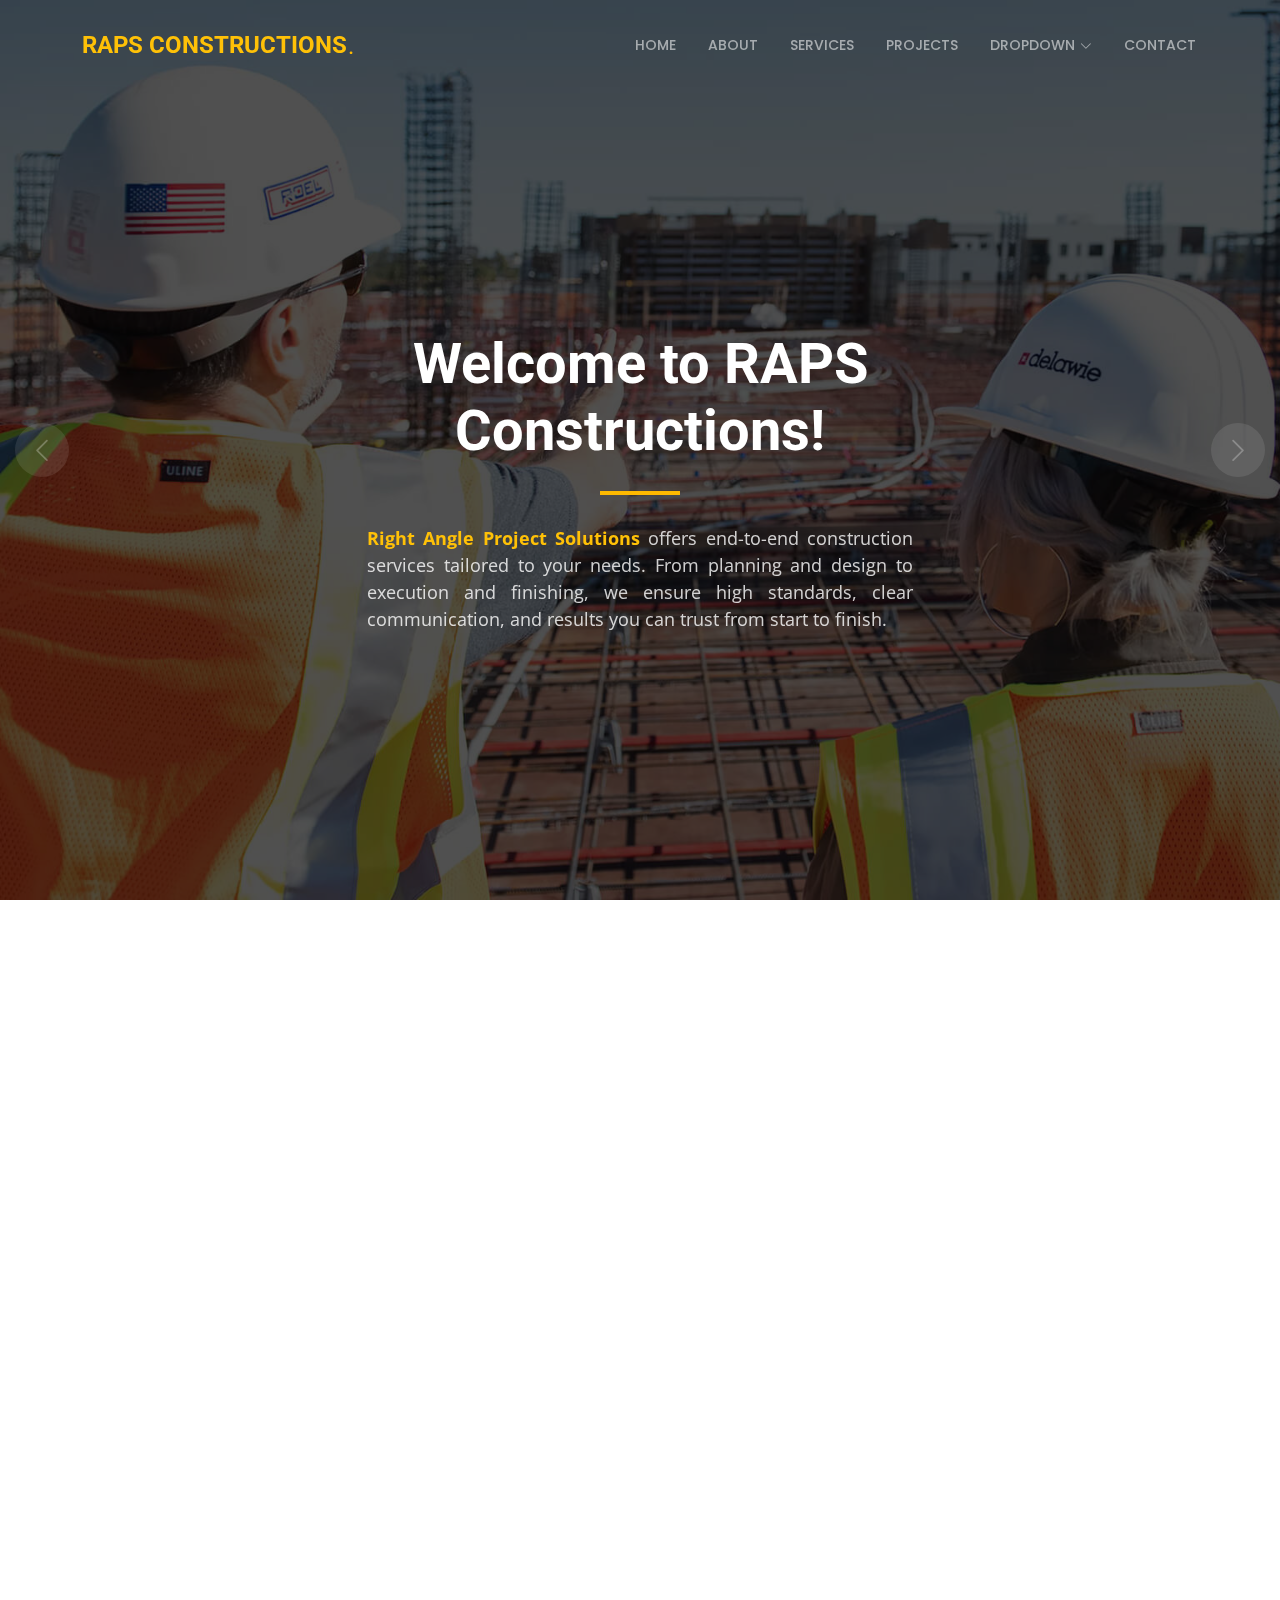
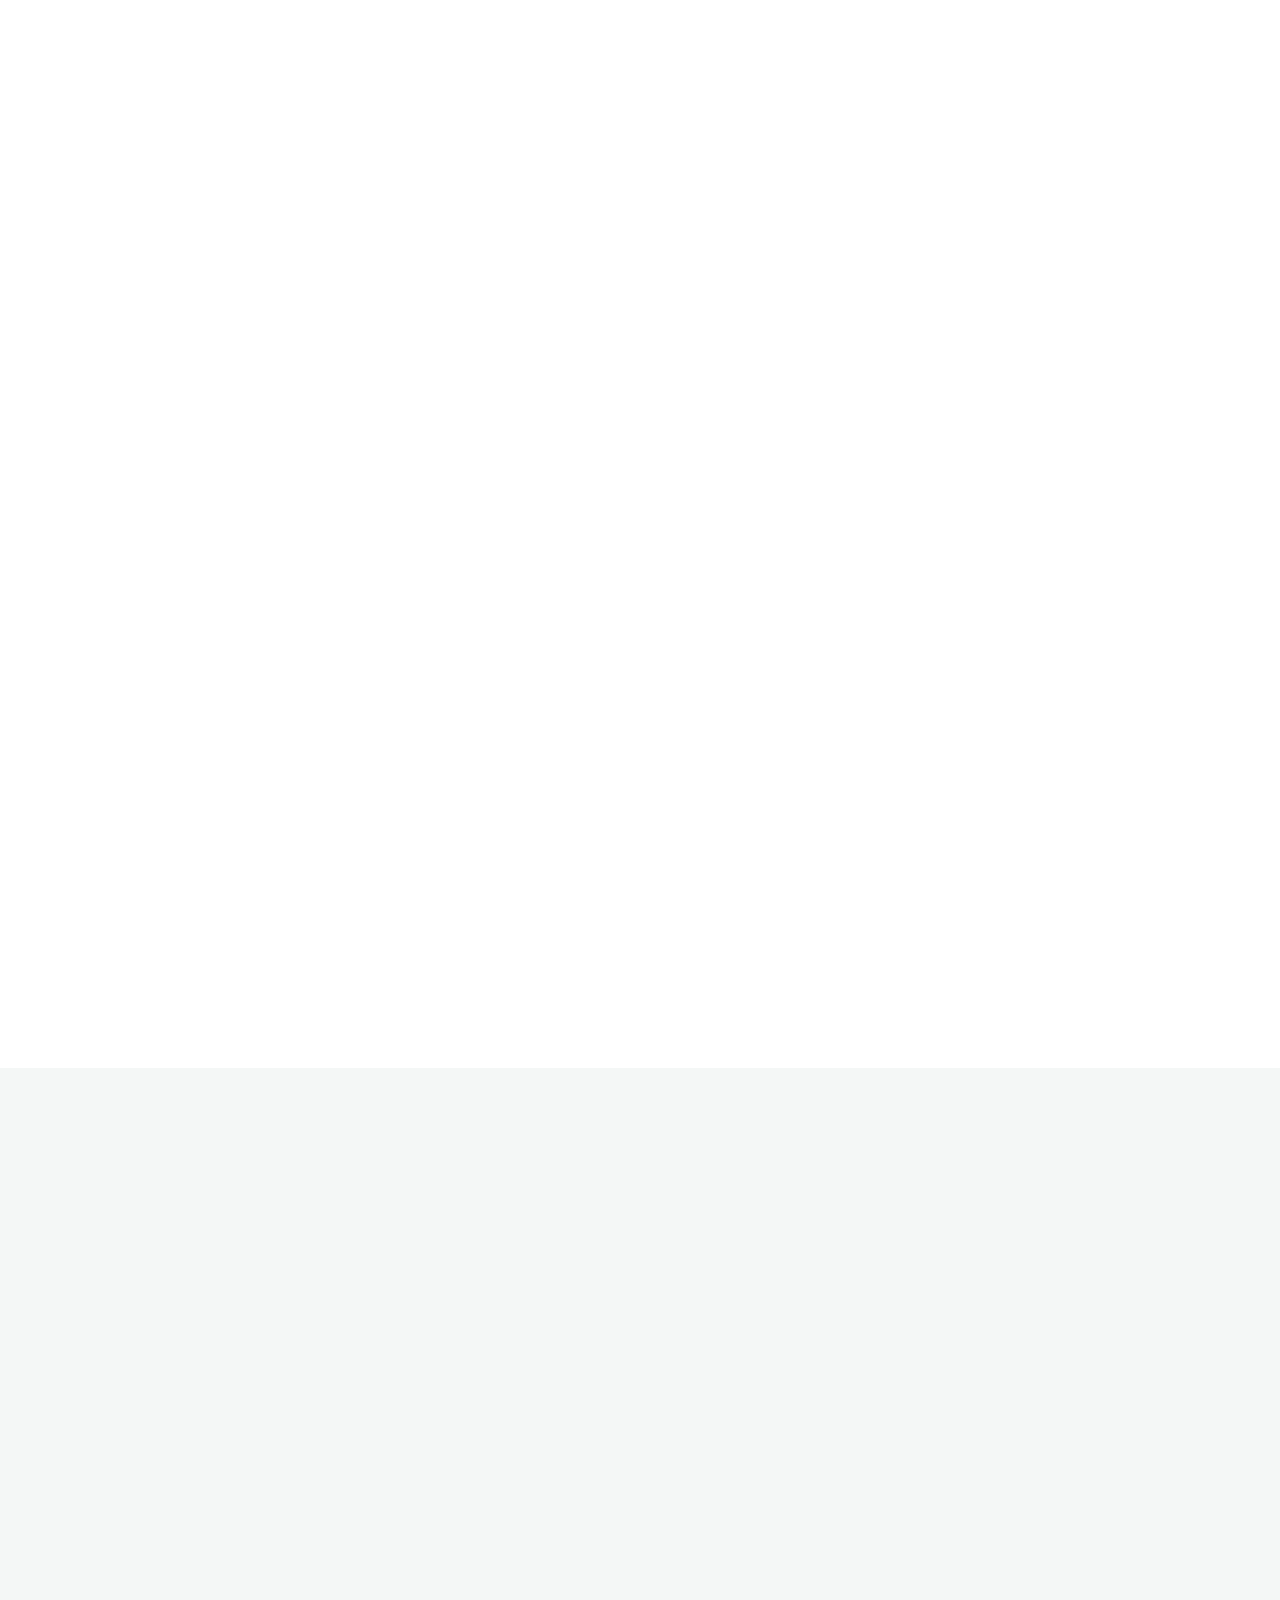
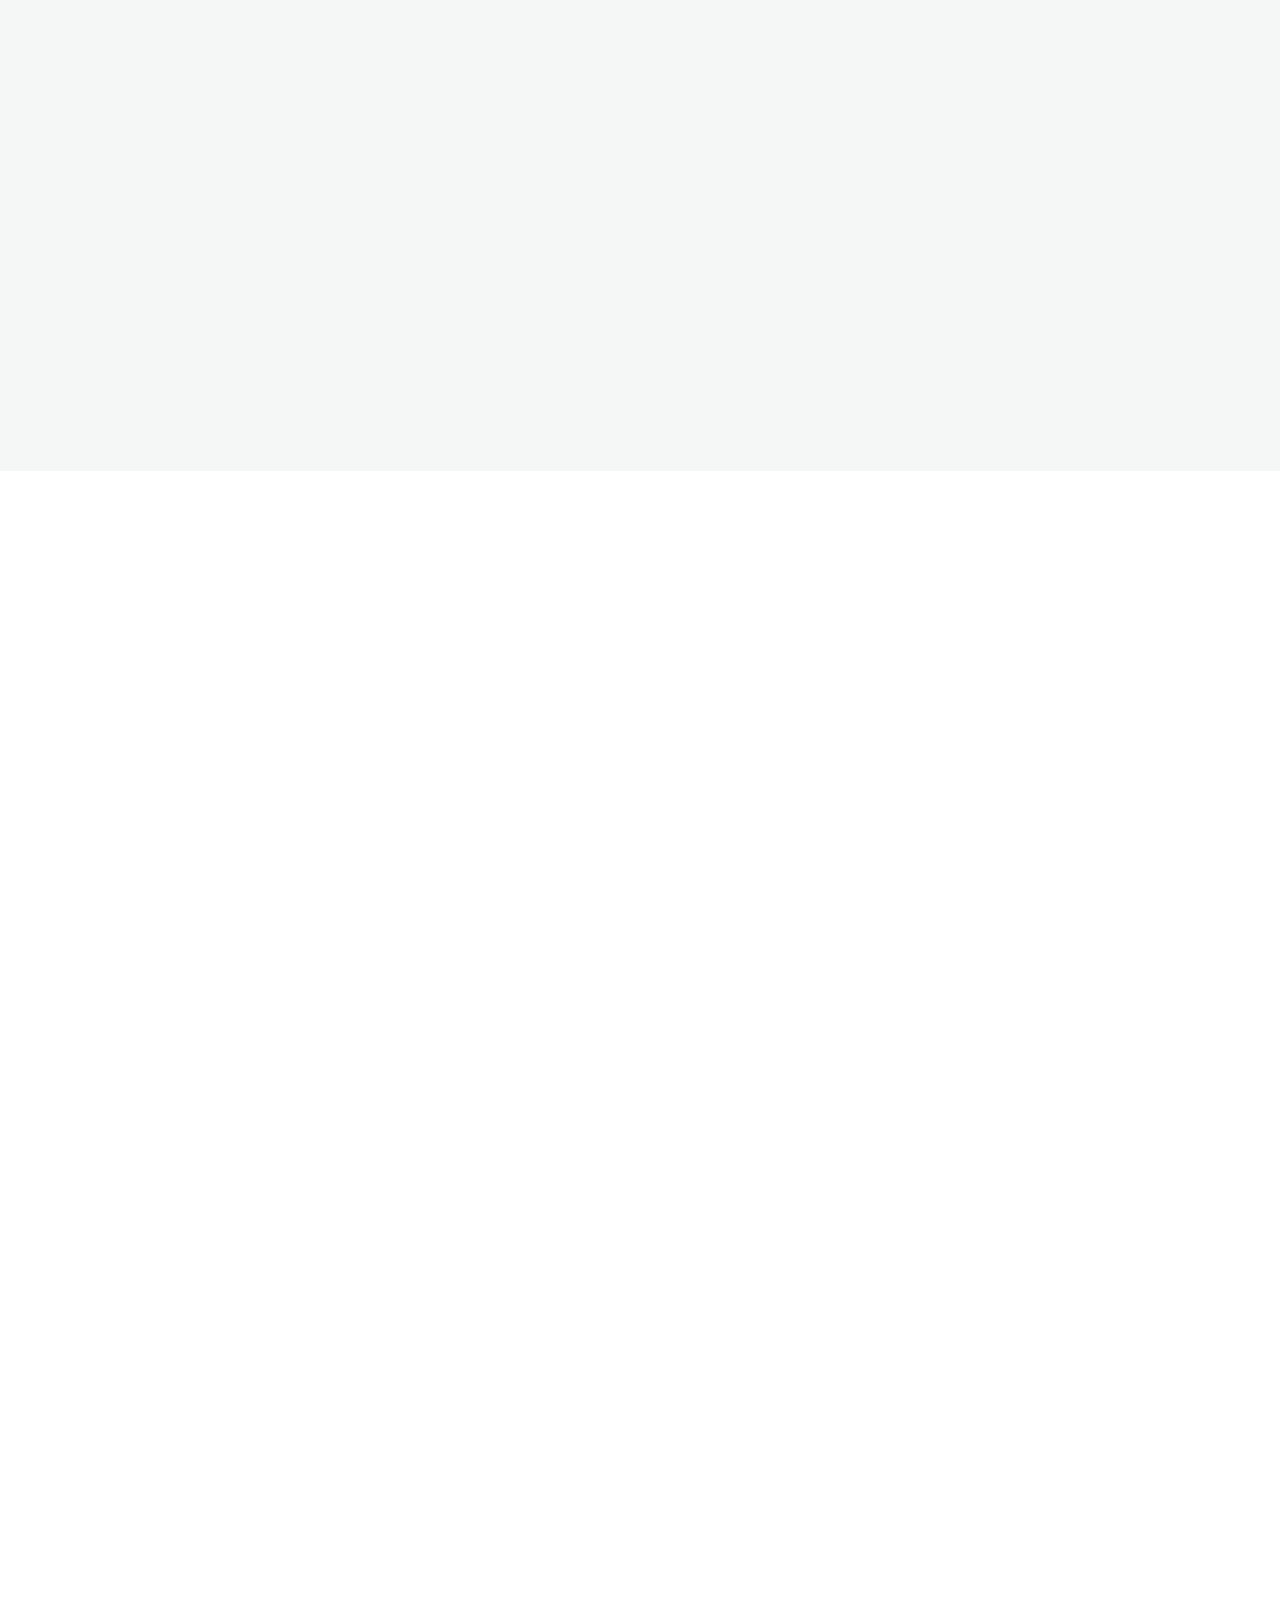
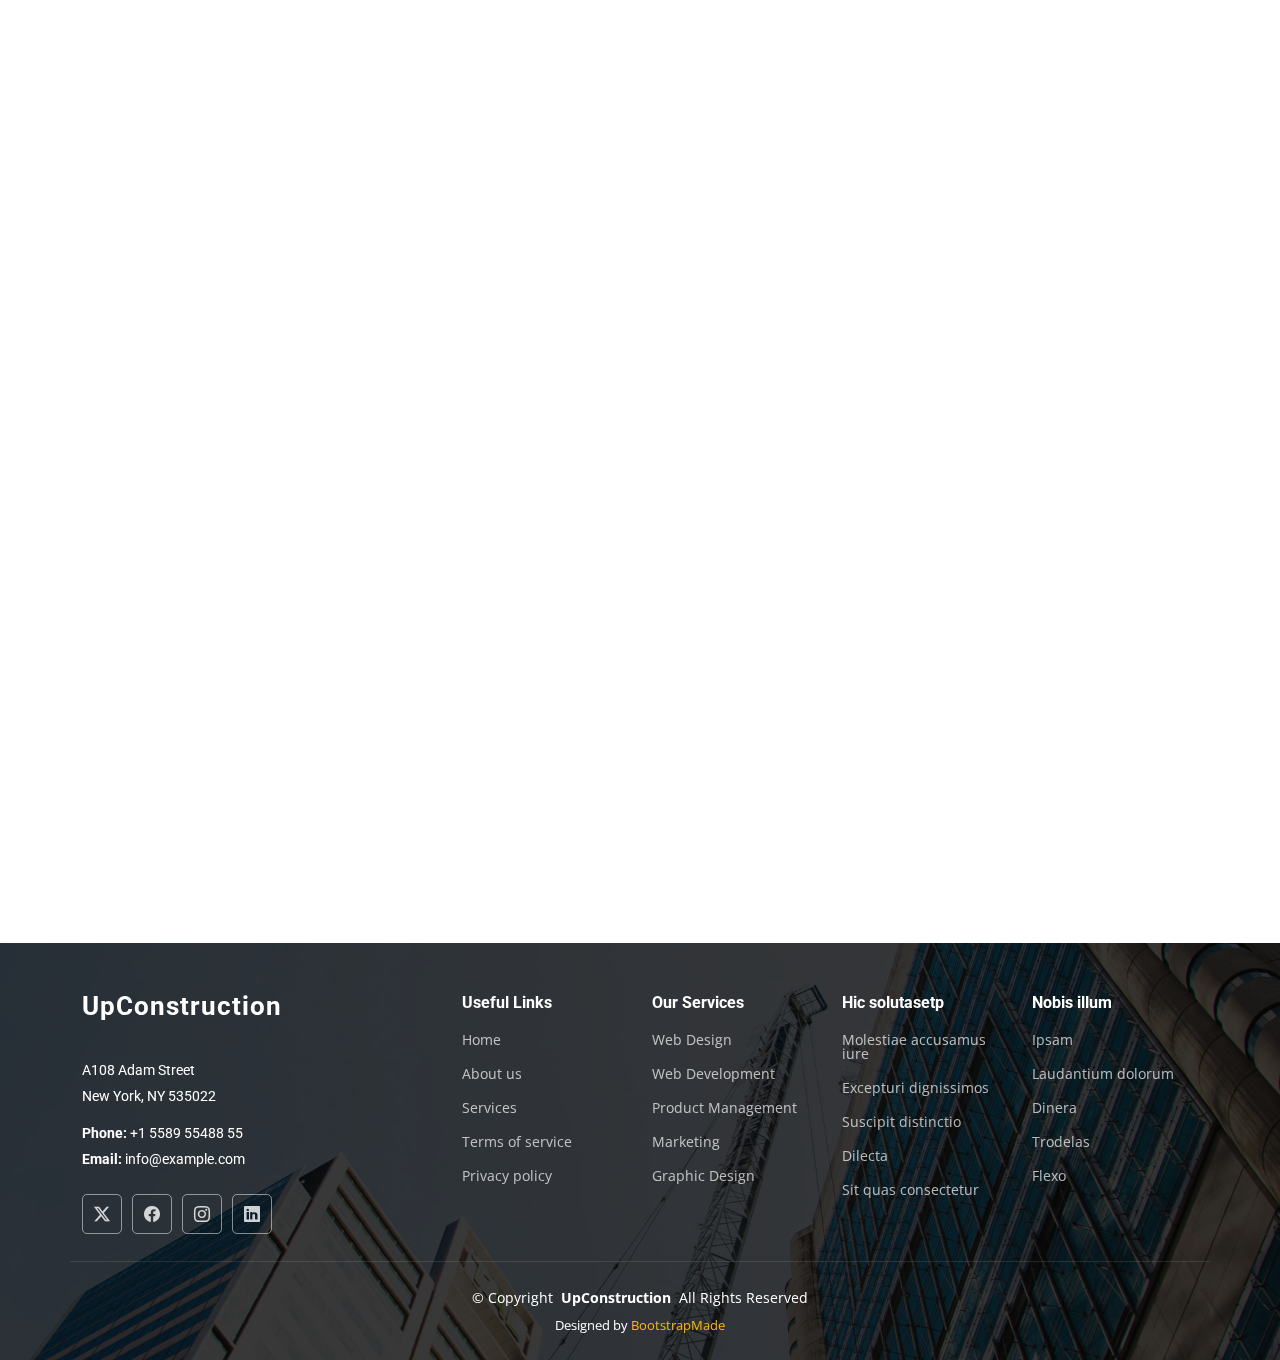
<file: raps-constuction-web/index.html>
<!DOCTYPE html>
<html lang="en">

<head>
<meta charset="utf-8">
<meta name="viewport" content="width=device-width, initial-scale=1.0">
<title>Home - Right Angle Project Solutions</title>
<meta name="description" content="Right Angle Project Solutions offers reliable construction services including residential, commercial, interior works, and Renovation & Remodeling. Quality, commitment, and on-time delivery are our promises.">
<meta name="keywords" content="construction contractor, building contractor, residential construction, commercial construction, interior works, civil engineering, construction company, home renovation, project solutions">

  <!-- Favicons -->
  <link href="assets/img/favicon.ico.ico" rel="icon">

  <!-- Fonts -->
  <link href="https://fonts.googleapis.com" rel="preconnect">
  <link href="https://fonts.gstatic.com" rel="preconnect" crossorigin>
  <link href="https://fonts.googleapis.com/css2?family=Roboto:ital,wght@0,100;0,300;0,400;0,500;0,700;0,900;1,100;1,300;1,400;1,500;1,700;1,900&family=Open+Sans:ital,wght@0,300;0,400;0,500;0,600;0,700;0,800;1,300;1,400;1,500;1,600;1,700;1,800&family=Poppins:ital,wght@0,100;0,200;0,300;0,400;0,500;0,600;0,700;0,800;0,900;1,100;1,200;1,300;1,400;1,500;1,600;1,700;1,800;1,900&display=swap" rel="stylesheet">

  <!-- Vendor CSS Files -->
  <link href="assets/vendor/bootstrap/css/bootstrap.min.css" rel="stylesheet">
  <link href="assets/vendor/bootstrap-icons/bootstrap-icons.css" rel="stylesheet">
  <link href="assets/vendor/aos/aos.css" rel="stylesheet">
  <link href="assets/vendor/fontawesome-free/css/all.min.css" rel="stylesheet">
  <link href="assets/vendor/glightbox/css/glightbox.min.css" rel="stylesheet">
  <link href="assets/vendor/swiper/swiper-bundle.min.css" rel="stylesheet">

  <!-- Main CSS File -->
  <link href="assets/css/main.css" rel="stylesheet">



</head>

<body class="index-page">

  <header id="header" class="header d-flex align-items-center fixed-top">
    <div class="container-fluid container-xl position-relative d-flex align-items-center justify-content-between">

      <a href="index.html" class="logo d-flex align-items-center">
        <!-- Uncomment the line below if you also wish to use an image logo -->
        <!-- <img src="assets/img/logo.png" alt=""> -->
        <h1 class="sitename text-warning">RAPS CONSTRUCTIONS</h1> <span>.</span>
      </a>

      <nav id="navmenu" class="navmenu">
        <ul>
          <li><a href="#hero">Home</a></li>
          <li><a href="#about">About</a></li>
          <li><a href="services.html">Services</a></li>
          <li><a href="projects.html">Projects</a></li>
          <li class="dropdown"><a href="#"><span>Dropdown</span> <i class="bi bi-chevron-down toggle-dropdown"></i></a>
            <ul>
              <li><a href="#">Dropdown 1</a></li>
              <li class="dropdown"><a href="#"><span>Deep Dropdown</span> <i class="bi bi-chevron-down toggle-dropdown"></i></a>
                <ul>
                  <li><a href="#">Deep Dropdown 1</a></li>
                  <li><a href="#">Deep Dropdown 2</a></li>
                  <li><a href="#">Deep Dropdown 3</a></li>
                  <li><a href="#">Deep Dropdown 4</a></li>
                  <li><a href="#">Deep Dropdown 5</a></li>
                </ul>
              </li>
              <li><a href="#">Dropdown 2</a></li>
              <li><a href="#">Dropdown 3</a></li>
              <li><a href="#">Dropdown 4</a></li>
            </ul>
          </li>
          <li><a href="contact.html">Contact</a></li>
        </ul>
        <i class="mobile-nav-toggle d-xl-none bi bi-list"></i>
      </nav>

    </div>
  </header>

  <main class="main">

    <!-- Hero Section -->
    <section id="hero" class="hero section dark-background">

      <div class="info d-flex align-items-center">
        <div class="container">
          <div class="row justify-content-center" data-aos="fade-up" data-aos-delay="100">
            <div class="col-lg-6 text-center">
              <h2>Welcome to RAPS Constructions!</h2>
              <p style="text-align: justify;"><b class="text-warning">Right Angle Project Solutions</b> offers end-to-end construction services tailored to your needs. From planning and design to execution and finishing, we ensure high standards, clear communication, and results you can trust from start to finish.</p>
              <!-- <a href="#get-started" class="btn-get-started">Get Started</a> -->
            </div>
          </div>
        </div>
      </div>

      <div id="hero-carousel" class="carousel slide" data-bs-ride="carousel" data-bs-interval="5000">

        <div class="carousel-item">
          <img src="assets/img/hero-carousel/hero-carousel-1.jpg" alt="">
        </div>

        <div class="carousel-item active">
          <img src="assets/img/hero-carousel/hero-carousel-2.jpg" alt="">
        </div>

        <div class="carousel-item">
          <img src="assets/img/hero-carousel/hero-carousel-3.jpg" alt="">
        </div>

        <div class="carousel-item">
          <img src="assets/img/hero-carousel/hero-carousel-4.jpg" alt="">
        </div>

        <div class="carousel-item">
          <img src="assets/img/hero-carousel/hero-carousel-5.jpg" alt="">
        </div>

        <a class="carousel-control-prev" href="#hero-carousel" role="button" data-bs-slide="prev">
          <span class="carousel-control-prev-icon bi bi-chevron-left" aria-hidden="true"></span>
        </a>

        <a class="carousel-control-next" href="#hero-carousel" role="button" data-bs-slide="next">
          <span class="carousel-control-next-icon bi bi-chevron-right" aria-hidden="true"></span>
        </a>

      </div>

    </section><!-- /Hero Section -->


    <!-- About Section -->
    <section id="about" class="about section">
      <div class="container">

        <div class="row position-relative">

          <div class="col-lg-7 about-img" data-aos="zoom-out" data-aos-delay="200"><img src="assets/img/about.jpg"></div>

          <div class="col-lg-7" data-aos="fade-up" data-aos-delay="100">
            <h2 class="inner-title">About Us!</h2>
            <div class="our-story">
              <h4>Est. 2013</h4>
              <h3>Our Story</h3>
              <p style="text-align: justify;">Since 2013, Right Angle Project Solutions has been turning dreams into structures with a legacy of trust, quality, and commitment. What began as a small contracting firm has grown into a full-fledged construction company delivering exceptional results across residential, commercial, and industrial sectors.</p>
              <ul>
                <li><i class="bi bi-check-circle"></i> <span>Decades of hands-on experience</span></li>
                <li><i class="bi bi-check-circle"></i> <span>Quality materials & expert teams</span></li>
                <li><i class="bi bi-check-circle"></i> <span>Personalized solutions for every project</span></li>
              </ul>
              <p style="text-align: justify;">Over the decades, we’ve built more than just buildings — we’ve built relationships, earned reputations, and delivered excellence on every site we’ve touched.</p>

              <div class="watch-video d-flex align-items-center position-relative">
                <i class="bi bi-play-circle"></i>
                <a href="https://www.youtube.com" class="glightbox stretched-link">Watch Video</a>
              </div>
            </div>
          </div>

        </div>

      </div>

    </section><!-- /About Section -->

    <!-- Constructions Section -->
    <section id="constructions" class="constructions section">

      <!-- Section Title -->
      <div class="container section-title" data-aos="fade-up">
        <h2>Constructions</h2>
        <p>Delivering reliable, tailored solutions with precision and commitment — built to meet every unique need and challenge.</p>
      </div><!-- End Section Title -->

      <div class="container">

        <div class="row gy-4">

          <div class="col-lg-6" data-aos="fade-up" data-aos-delay="100">
            <div class="card-item">
              <div class="row">
                <div class="col-xl-5">
                  <div class="card-bg"><img src="assets/img/constructions-1.jpg" alt=""></div>
                </div>
                <div class="col-xl-7 d-flex align-items-center">
                  <div class="card-body">
                    <h4 class="card-title">Quality You Can Trust</h4>
                    <p>We take pride in delivering work that speaks of strength and precision. Every detail is handled with care, ensuring our clients receive dependable, long-lasting solutions. Our commitment is rooted in integrity, trust, and craftsmanship.</p>
                  </div>
                </div>
              </div>
            </div>
          </div><!-- End Card Item -->

          <div class="col-lg-6" data-aos="fade-up" data-aos-delay="200">
            <div class="card-item">
              <div class="row">
                <div class="col-xl-5">
                  <div class="card-bg"><img src="assets/img/constructions-2.jpg" alt=""></div>
                </div>
                <div class="col-xl-7 d-flex align-items-center">
                  <div class="card-body">
                    <h4 class="card-title">Built for Endurance & Elegance</h4>
                    <p>Every project we take on is backed by planning, passion, and professionalism. We manage complex structures with confidence — no shortcuts, no compromises, just results that exceed expectations.</p>
                  </div>
                </div>
              </div>
            </div>
          </div><!-- End Card Item -->

          <div class="col-lg-6" data-aos="fade-up" data-aos-delay="300">
            <div class="card-item">
              <div class="row">
                <div class="col-xl-5">
                  <div class="card-bg"><img src="assets/img/constructions-3.jpg" alt=""></div>
                </div>
                <div class="col-xl-7 d-flex align-items-center">
                  <div class="card-body">
                    <h4 class="card-title">Experience That Makes a Difference</h4>
                    <p>With decades of expertise, we understand what it takes to deliver quality. Our team works with clarity and dedication, ensuring every client receives personalized service and outstanding outcomes.</p>
                  </div>
                </div>
              </div>
            </div>
          </div><!-- End Card Item -->

          <div class="col-lg-6" data-aos="fade-up" data-aos-delay="400">
            <div class="card-item">
              <div class="row">
                <div class="col-xl-5">
                  <div class="card-bg"><img src="assets/img/constructions-4.jpg" alt=""></div>
                </div>
                <div class="col-xl-7 d-flex align-items-center">
                  <div class="card-body">
                    <h4 class="card-title">Smart Solutions, Lasting Results</h4>
                    <p>We combine modern methods with time-tested practices to bring your vision to life. Our work doesn’t just meet standards — it sets them. From foundation to finish, we focus on durability, safety, and client satisfaction.</p>
                  </div>
                </div>
              </div>
            </div>
          </div><!-- End Card Item -->

        </div>

      </div>

    </section><!-- /Constructions Section -->

    <!-- Services Section -->
    <section id="services" class="services section light-background">

      <!-- Section Title -->
      <div class="container section-title" data-aos="fade-up">
        <h2>Services</h2>
        <p>We deliver expert construction solutions tailored to your needs — combining quality, efficiency, and a commitment to excellence in every project we undertake.</p>
      </div><!-- End Section Title -->

      <div class="container">

        <div class="row gy-4">

          <div class="col-lg-4 col-md-6" data-aos="fade-up" data-aos-delay="100">
            <div class="service-item  position-relative">
              <div class="icon">
                <i class="fa-solid fa-mountain-city"></i>
              </div>
              <h3>Structural Excellence</h3>
              <p>We provide strong, reliable structural solutions that ensure the safety, stability, and longevity of every construction project.</p>
              <!-- <a href="#" class="readmore stretched-link">Read more <i class="bi bi-arrow-right"></i></a> -->
            </div>
          </div><!-- End Service Item -->

          <div class="col-lg-4 col-md-6" data-aos="fade-up" data-aos-delay="200">
            <div class="service-item position-relative">
              <div class="icon">
                <i class="fa-solid fa-arrow-up-from-ground-water"></i>
              </div>
              <h3>Eosle Commodi</h3>
              <p>Ut autem aut autem non a. Sint sint sit facilis nam iusto sint. Libero corrupti neque eum hic non ut nesciunt dolorem.</p>
              <!-- <a href="#" class="readmore stretched-link">Read more <i class="bi bi-arrow-right"></i></a> -->
            </div>
          </div><!-- End Service Item -->

          <div class="col-lg-4 col-md-6" data-aos="fade-up" data-aos-delay="300">
            <div class="service-item position-relative">
              <div class="icon">
                <i class="fa-solid fa-compass-drafting"></i>
              </div>
              <h3>Smart Planning & Execution</h3>
              <p>From blueprints to final handover, our planning and project management services guarantee smooth, efficient, and cost-effective delivery.</p>
              <!-- <a href="#" class="readmore stretched-link">Read more <i class="bi bi-arrow-right"></i></a> -->
            </div>
          </div><!-- End Service Item -->

          <div class="col-lg-4 col-md-6" data-aos="fade-up" data-aos-delay="400">
            <div class="service-item position-relative">
              <div class="icon">
                <i class="fa-solid fa-trowel-bricks"></i>
              </div>
              <h3>Modern Architecture & Design</h3>
              <p>We bring creative concepts to life with smart architectural designs that are both functional and visually appealing.</p>
              <!-- <a href="#" class="readmore stretched-link">Read more <i class="bi bi-arrow-right"></i></a> -->
            </div>
          </div><!-- End Service Item -->

          <div class="col-lg-4 col-md-6" data-aos="fade-up" data-aos-delay="500">
            <div class="service-item position-relative">
              <div class="icon">
                <i class="fa-solid fa-helmet-safety"></i>
              </div>
              <h3>Renovation & Remodeling</h3>
              <p>Transform your existing space with our expert renovation services — enhancing aesthetics, space utility, and property value.</p>
              <a href="#" class="readmore stretched-link">Read more <i class="bi bi-arrow-right"></i></a>
            </div>
          </div><!-- End Service Item -->

          <div class="col-lg-4 col-md-6" data-aos="fade-up" data-aos-delay="600">
            <div class="service-item position-relative">
              <div class="icon">
                <i class="fa-solid fa-arrow-up-from-ground-water"></i>
              </div>
              <h3>Interior Fit-Outs</h3>
              <p>Complete interior solutions for residential and commercial spaces — crafted for comfort, beauty, and lasting impressions.</p>
              <a href="#" class="readmore stretched-link">Read more <i class="bi bi-arrow-right"></i></a>
            </div>
          </div><!-- End Service Item -->

        </div>

      </div>

    </section><!-- /Services Section -->

    <!-- Alt Services Section 
    <section id="alt-services" class="alt-services section">

      <div class="container">

        <div class="row justify-content-around gy-4">
          <div class="features-image col-lg-6" data-aos="fade-up" data-aos-delay="100"><img src="assets/img/alt-services.jpg" alt=""></div>

          <div class="col-lg-5 d-flex flex-column justify-content-center" data-aos="fade-up" data-aos-delay="200">
            <h3>Enim quis est voluptatibus aliquid consequatur fugiat</h3>
            <p>Esse voluptas cumque vel exercitationem. Reiciendis est hic accusamus. Non ipsam et sed minima temporibus laudantium. Soluta voluptate sed facere corporis dolores excepturi</p>

            <div class="icon-box d-flex position-relative" data-aos="fade-up" data-aos-delay="300">
              <i class="bi bi-easel flex-shrink-0"></i>
              <div>
                <h4><a href="" class="stretched-link">Lorem Ipsum</a></h4>
                <p>Voluptatum deleniti atque corrupti quos dolores et quas molestias excepturi sint occaecati cupiditate non provident</p>
              </div>
            </div><!-- End Icon Box 

            <div class="icon-box d-flex position-relative" data-aos="fade-up" data-aos-delay="400">
              <i class="bi bi-patch-check flex-shrink-0"></i>
              <div>
                <h4><a href="" class="stretched-link">Nemo Enim</a></h4>
                <p>At vero eos et accusamus et iusto odio dignissimos ducimus qui blanditiis praesentium voluptatum deleniti atque</p>
              </div>
            </div><!-- End Icon Box 

            <div class="icon-box d-flex position-relative" data-aos="fade-up" data-aos-delay="500">
              <i class="bi bi-brightness-high flex-shrink-0"></i>
              <div>
                <h4><a href="" class="stretched-link">Dine Pad</a></h4>
                <p>Explicabo est voluptatum asperiores consequatur magnam. Et veritatis odit. Sunt aut deserunt minus aut eligendi omnis</p>
              </div>
            </div><!-- End Icon Box 

            <div class="icon-box d-flex position-relative" data-aos="fade-up" data-aos-delay="600">
              <i class="bi bi-brightness-high flex-shrink-0"></i>
              <div>
                <h4><a href="" class="stretched-link">Tride clov</a></h4>
                <p>Est voluptatem labore deleniti quis a delectus et. Saepe dolorem libero sit non aspernatur odit amet. Et eligendi</p>
              </div>
            </div><!-- End Icon Box 

          </div>
        </div>

      </div>

    </section><!-- /Alt Services Section -->

    <!-- Features Section 
    <section id="features" class="features section">

      <div class="container">

        <ul class="nav nav-tabs row  g-2 d-flex" data-aos="fade-up" data-aos-delay="100" role="tablist">

          <li class="nav-item col-3" role="presentation">
            <a class="nav-link active show" data-bs-toggle="tab" data-bs-target="#features-tab-1" aria-selected="true" role="tab">
              <h4>Modisit</h4>
            </a>
          </li><!-- End tab nav item 

          <li class="nav-item col-3" role="presentation">
            <a class="nav-link" data-bs-toggle="tab" data-bs-target="#features-tab-2" aria-selected="false" tabindex="-1" role="tab">
              <h4>Praesenti</h4>
            </a><!-- End tab nav item 

          </li>
          <li class="nav-item col-3" role="presentation">
            <a class="nav-link" data-bs-toggle="tab" data-bs-target="#features-tab-3" aria-selected="false" tabindex="-1" role="tab">
              <h4>Explica</h4>
            </a>
          </li><!-- End tab nav item 

          <li class="nav-item col-3" role="presentation">
            <a class="nav-link" data-bs-toggle="tab" data-bs-target="#features-tab-4" aria-selected="false" tabindex="-1" role="tab">
              <h4>Nostrum</h4>
            </a>
          </li><!-- End tab nav item 

        </ul>

        <div class="tab-content" data-aos="fade-up" data-aos-delay="200">

          <div class="tab-pane fade active show" id="features-tab-1" role="tabpanel">
            <div class="row">
              <div class="col-lg-6 order-2 order-lg-1 mt-3 mt-lg-0 d-flex flex-column justify-content-center">
                <h3>Voluptatem dignissimos provident</h3>
                <p class="fst-italic">
                  Lorem ipsum dolor sit amet, consectetur adipiscing elit, sed do eiusmod tempor incididunt ut labore et dolore
                  magna aliqua.
                </p>
                <ul>
                  <li><i class="bi bi-check2-all"></i> <span>Ullamco laboris nisi ut aliquip ex ea commodo consequat.</span></li>
                  <li><i class="bi bi-check2-all"></i> <span>Duis aute irure dolor in reprehenderit in voluptate velit.</span></li>
                  <li><i class="bi bi-check2-all"></i> <span>Ullamco laboris nisi ut aliquip ex ea commodo consequat. Duis aute irure dolor in reprehenderit in voluptate trideta storacalaperda mastiro dolore eu fugiat nulla pariatur.</span></li>
                </ul>
              </div>
              <div class="col-lg-6 order-1 order-lg-2 text-center">
                <img src="assets/img/features-1.jpg" alt="" class="img-fluid">
              </div>
            </div>
          </div><!-- End tab content item 

          <div class="tab-pane fade" id="features-tab-2" role="tabpanel">
            <div class="row">
              <div class="col-lg-6 order-2 order-lg-1 mt-3 mt-lg-0 d-flex flex-column justify-content-center">
                <h3>Neque exercitationem debitis</h3>
                <p class="fst-italic">
                  Lorem ipsum dolor sit amet, consectetur adipiscing elit, sed do eiusmod tempor incididunt ut labore et dolore
                  magna aliqua.
                </p>
                <ul>
                  <li><i class="bi bi-check2-all"></i> <span>Ullamco laboris nisi ut aliquip ex ea commodo consequat.</span></li>
                  <li><i class="bi bi-check2-all"></i> <span>Duis aute irure dolor in reprehenderit in voluptate velit.</span></li>
                  <li><i class="bi bi-check2-all"></i> <span>Provident mollitia neque rerum asperiores dolores quos qui a. Ipsum neque dolor voluptate nisi sed.</span></li>
                  <li><i class="bi bi-check2-all"></i> <span>Ullamco laboris nisi ut aliquip ex ea commodo consequat. Duis aute irure dolor in reprehenderit in voluptate trideta storacalaperda mastiro dolore eu fugiat nulla pariatur.</span></li>
                </ul>
              </div>
              <div class="col-lg-6 order-1 order-lg-2 text-center">
                <img src="assets/img/features-2.jpg" alt="" class="img-fluid">
              </div>
            </div>
          </div><!-- End tab content item 

          <div class="tab-pane fade" id="features-tab-3" role="tabpanel">
            <div class="row">
              <div class="col-lg-6 order-2 order-lg-1 mt-3 mt-lg-0 d-flex flex-column justify-content-center">
                <h3>Voluptatibus commodi accusamu</h3>
                <ul>
                  <li><i class="bi bi-check2-all"></i> <span>Ullamco laboris nisi ut aliquip ex ea commodo consequat.</span></li>
                  <li><i class="bi bi-check2-all"></i> <span>Duis aute irure dolor in reprehenderit in voluptate velit.</span></li>
                  <li><i class="bi bi-check2-all"></i> <span>Provident mollitia neque rerum asperiores dolores quos qui a. Ipsum neque dolor voluptate nisi sed.</span></li>
                </ul>
                <p class="fst-italic">
                  Lorem ipsum dolor sit amet, consectetur adipiscing elit, sed do eiusmod tempor incididunt ut labore et dolore
                  magna aliqua.
                </p>
              </div>
              <div class="col-lg-6 order-1 order-lg-2 text-center">
                <img src="assets/img/features-3.jpg" alt="" class="img-fluid">
              </div>
            </div>
          </div><!-- End tab content item 

          <div class="tab-pane fade" id="features-tab-4" role="tabpanel">
            <div class="row">
              <div class="col-lg-6 order-2 order-lg-1 mt-3 mt-lg-0 d-flex flex-column justify-content-center">
                <h3>Omnis fugiat ea explicabo sunt</h3>
                <p class="fst-italic">
                  Lorem ipsum dolor sit amet, consectetur adipiscing elit, sed do eiusmod tempor incididunt ut labore et dolore
                  magna aliqua.
                </p>
                <ul>
                  <li><i class="bi bi-check2-all"></i> <span>Ullamco laboris nisi ut aliquip ex ea commodo consequat.</span></li>
                  <li><i class="bi bi-check2-all"></i> <span>Duis aute irure dolor in reprehenderit in voluptate velit.</span></li>
                  <li><i class="bi bi-check2-all"></i> <span>Ullamco laboris nisi ut aliquip ex ea commodo consequat. Duis aute irure dolor in reprehenderit in voluptate trideta storacalaperda mastiro dolore eu fugiat nulla pariatur.</span></li>
                </ul>
              </div>
              <div class="col-lg-6 order-1 order-lg-2 text-center">
                <img src="assets/img/features-4.jpg" alt="" class="img-fluid">
              </div>
            </div>
          </div><!-- End tab content item 

        </div>

      </div>

    </section><!-- /Features Section -->



    <!-- Projects Section -->
    <section id="projects" class="projects section">

      <!-- Section Title -->
      <div class="container section-title" data-aos="fade-up">
        <h2>Projects</h2>
        <p>Necessitatibus eius consequatur ex aliquid fuga eum quidem sint consectetur velit</p>
      </div><!-- End Section Title -->

      <div class="container">

        <div class="isotope-layout" data-default-filter="*" data-layout="masonry" data-sort="original-order">

          <ul class="portfolio-filters isotope-filters" data-aos="fade-up" data-aos-delay="100">
            <li data-filter="*" class="filter-active">All</li>
            <li data-filter=".filter-remodeling">Remodeling</li>
            <li data-filter=".filter-construction">Construction</li>
            <li data-filter=".filter-repairs">Repairs</li>
            <li data-filter=".filter-design">Design</li>
          </ul><!-- End Portfolio Filters -->

          <div class="row gy-4 isotope-container" data-aos="fade-up" data-aos-delay="200">

            <div class="col-lg-4 col-md-6 portfolio-item isotope-item filter-remodeling">
              <div class="portfolio-content h-100">
                <img src="assets/img/projects/remodeling-1.jpg" class="img-fluid" alt="">
                <div class="portfolio-info">
                  <h4>App 1</h4>
                  <p>Lorem ipsum, dolor sit amet consectetur</p>
                  <a href="assets/img/projects/remodeling-1.jpg" title="App 1" data-gallery="portfolio-gallery-app" class="glightbox preview-link"><i class="bi bi-zoom-in"></i></a>
                  <a href="project-details.html" title="More Details" class="details-link"><i class="bi bi-link-45deg"></i></a>
                </div>
              </div>
            </div><!-- End Portfolio Item -->

            <div class="col-lg-4 col-md-6 portfolio-item isotope-item filter-construction">
              <div class="portfolio-content h-100">
                <img src="assets/img/projects/construction-1.jpg" class="img-fluid" alt="">
                <div class="portfolio-info">
                  <h4>Product 1</h4>
                  <p>Lorem ipsum, dolor sit amet consectetur</p>
                  <a href="assets/img/projects/construction-1.jpg" title="Product 1" data-gallery="portfolio-gallery-product" class="glightbox preview-link"><i class="bi bi-zoom-in"></i></a>
                  <a href="project-details.html" title="More Details" class="details-link"><i class="bi bi-link-45deg"></i></a>
                </div>
              </div>
            </div><!-- End Portfolio Item -->

            <div class="col-lg-4 col-md-6 portfolio-item isotope-item filter-repairs">
              <div class="portfolio-content h-100">
                <img src="assets/img/projects/repairs-1.jpg" class="img-fluid" alt="">
                <div class="portfolio-info">
                  <h4>Branding 1</h4>
                  <p>Lorem ipsum, dolor sit amet consectetur</p>
                  <a href="assets/img/projects/repairs-1.jpg" title="Branding 1" data-gallery="portfolio-gallery-branding" class="glightbox preview-link"><i class="bi bi-zoom-in"></i></a>
                  <a href="project-details.html" title="More Details" class="details-link"><i class="bi bi-link-45deg"></i></a>
                </div>
              </div>
            </div><!-- End Portfolio Item -->

            <div class="col-lg-4 col-md-6 portfolio-item isotope-item filter-design">
              <div class="portfolio-content h-100">
                <img src="assets/img/projects/design-1.jpg" class="img-fluid" alt="">
                <div class="portfolio-info">
                  <h4>Books 1</h4>
                  <p>Lorem ipsum, dolor sit amet consectetur</p>
                  <a href="assets/img/projects/design-1.jpg" title="Branding 1" data-gallery="portfolio-gallery-book" class="glightbox preview-link"><i class="bi bi-zoom-in"></i></a>
                  <a href="project-details.html" title="More Details" class="details-link"><i class="bi bi-link-45deg"></i></a>
                </div>
              </div>
            </div><!-- End Portfolio Item -->

            <div class="col-lg-4 col-md-6 portfolio-item isotope-item filter-remodeling">
              <div class="portfolio-content h-100">
                <img src="assets/img/projects/remodeling-2.jpg" class="img-fluid" alt="">
                <div class="portfolio-info">
                  <h4>App 2</h4>
                  <p>Lorem ipsum, dolor sit amet consectetur</p>
                  <a href="assets/img/projects/remodeling-2.jpg" title="App 2" data-gallery="portfolio-gallery-app" class="glightbox preview-link"><i class="bi bi-zoom-in"></i></a>
                  <a href="project-details.html" title="More Details" class="details-link"><i class="bi bi-link-45deg"></i></a>
                </div>
              </div>
            </div><!-- End Portfolio Item -->

            <div class="col-lg-4 col-md-6 portfolio-item isotope-item filter-construction">
              <div class="portfolio-content h-100">
                <img src="assets/img/projects/construction-2.jpg" class="img-fluid" alt="">
                <div class="portfolio-info">
                  <h4>Product 2</h4>
                  <p>Lorem ipsum, dolor sit amet consectetur</p>
                  <a href="assets/img/projects/construction-2.jpg" title="Product 2" data-gallery="portfolio-gallery-product" class="glightbox preview-link"><i class="bi bi-zoom-in"></i></a>
                  <a href="project-details.html" title="More Details" class="details-link"><i class="bi bi-link-45deg"></i></a>
                </div>
              </div>
            </div><!-- End Portfolio Item -->

            <div class="col-lg-4 col-md-6 portfolio-item isotope-item filter-repairs">
              <div class="portfolio-content h-100">
                <img src="assets/img/projects/repairs-2.jpg" class="img-fluid" alt="">
                <div class="portfolio-info">
                  <h4>Branding 2</h4>
                  <p>Lorem ipsum, dolor sit amet consectetur</p>
                  <a href="assets/img/projects/repairs-2.jpg" title="Branding 2" data-gallery="portfolio-gallery-branding" class="glightbox preview-link"><i class="bi bi-zoom-in"></i></a>
                  <a href="project-details.html" title="More Details" class="details-link"><i class="bi bi-link-45deg"></i></a>
                </div>
              </div>
            </div><!-- End Portfolio Item -->

            <div class="col-lg-4 col-md-6 portfolio-item isotope-item filter-design">
              <div class="portfolio-content h-100">
                <img src="assets/img/projects/design-2.jpg" class="img-fluid" alt="">
                <div class="portfolio-info">
                  <h4>Books 2</h4>
                  <p>Lorem ipsum, dolor sit amet consectetur</p>
                  <a href="assets/img/projects/design-2.jpg" title="Branding 2" data-gallery="portfolio-gallery-book" class="glightbox preview-link"><i class="bi bi-zoom-in"></i></a>
                  <a href="project-details.html" title="More Details" class="details-link"><i class="bi bi-link-45deg"></i></a>
                </div>
              </div>
            </div><!-- End Portfolio Item -->

            <div class="col-lg-4 col-md-6 portfolio-item isotope-item filter-remodeling">
              <div class="portfolio-content h-100">
                <img src="assets/img/projects/remodeling-3.jpg" class="img-fluid" alt="">
                <div class="portfolio-info">
                  <h4>App 3</h4>
                  <p>Lorem ipsum, dolor sit amet consectetur</p>
                  <a href="assets/img/projects/remodeling-3.jpg" title="App 3" data-gallery="portfolio-gallery-app" class="glightbox preview-link"><i class="bi bi-zoom-in"></i></a>
                  <a href="project-details.html" title="More Details" class="details-link"><i class="bi bi-link-45deg"></i></a>
                </div>
              </div>
            </div><!-- End Portfolio Item -->

            <div class="col-lg-4 col-md-6 portfolio-item isotope-item filter-construction">
              <div class="portfolio-content h-100">
                <img src="assets/img/projects/construction-3.jpg" class="img-fluid" alt="">
                <div class="portfolio-info">
                  <h4>Product 3</h4>
                  <p>Lorem ipsum, dolor sit amet consectetur</p>
                  <a href="assets/img/projects/construction-3.jpg" title="Product 3" data-gallery="portfolio-gallery-product" class="glightbox preview-link"><i class="bi bi-zoom-in"></i></a>
                  <a href="project-details.html" title="More Details" class="details-link"><i class="bi bi-link-45deg"></i></a>
                </div>
              </div>
            </div><!-- End Portfolio Item -->

            <div class="col-lg-4 col-md-6 portfolio-item isotope-item filter-repairs">
              <div class="portfolio-content h-100">
                <img src="assets/img/projects/repairs-3.jpg" class="img-fluid" alt="">
                <div class="portfolio-info">
                  <h4>Branding 3</h4>
                  <p>Lorem ipsum, dolor sit amet consectetur</p>
                  <a href="assets/img/projects/repairs-3.jpg" title="Branding 2" data-gallery="portfolio-gallery-branding" class="glightbox preview-link"><i class="bi bi-zoom-in"></i></a>
                  <a href="project-details.html" title="More Details" class="details-link"><i class="bi bi-link-45deg"></i></a>
                </div>
              </div>
            </div><!-- End Portfolio Item -->

            <div class="col-lg-4 col-md-6 portfolio-item isotope-item filter-design">
              <div class="portfolio-content h-100">
                <img src="assets/img/projects/design-3.jpg" class="img-fluid" alt="">
                <div class="portfolio-info">
                  <h4>Books 3</h4>
                  <p>Lorem ipsum, dolor sit amet consectetur</p>
                  <a href="assets/img/projects/design-3.jpg" title="Branding 3" data-gallery="portfolio-gallery-book" class="glightbox preview-link"><i class="bi bi-zoom-in"></i></a>
                  <a href="project-details.html" title="More Details" class="details-link"><i class="bi bi-link-45deg"></i></a>
                </div>
              </div>
            </div><!-- End Portfolio Item -->

          </div><!-- End Portfolio Container -->

        </div>

      </div>

    </section><!-- /Projects Section -->

    <!-- Testimonials Section -->
    <section id="testimonials" class="testimonials section">

      <!-- Section Title -->
      <div class="container section-title" data-aos="fade-up">
        <h2>Testimonials</h2>
        <p>Necessitatibus eius consequatur ex aliquid fuga eum quidem sint consectetur velit</p>
      </div><!-- End Section Title -->

      <div class="container" data-aos="fade-up" data-aos-delay="100">

        <div class="swiper init-swiper">
          <script type="application/json" class="swiper-config">
            {
              "loop": true,
              "speed": 600,
              "autoplay": {
                "delay": 5000
              },
              "slidesPerView": "auto",
              "pagination": {
                "el": ".swiper-pagination",
                "type": "bullets",
                "clickable": true
              },
              "breakpoints": {
                "320": {
                  "slidesPerView": 1,
                  "spaceBetween": 40
                },
                "1200": {
                  "slidesPerView": 2,
                  "spaceBetween": 20
                }
              }
            }
          </script>
          <div class="swiper-wrapper">

            <div class="swiper-slide">
              <div class="testimonial-wrap">
                <div class="testimonial-item">
                  <img src="assets/img/testimonials/testimonials-1.jpg" class="testimonial-img" alt="">
                  <h3>Saul Goodman</h3>
                  <h4>Ceo &amp; Founder</h4>
                  <div class="stars">
                    <i class="bi bi-star-fill"></i><i class="bi bi-star-fill"></i><i class="bi bi-star-fill"></i><i class="bi bi-star-fill"></i><i class="bi bi-star-fill"></i>
                  </div>
                  <p>
                    <i class="bi bi-quote quote-icon-left"></i>
                    <span>Proin iaculis purus consequat sem cure digni ssim donec porttitora entum suscipit rhoncus. Accusantium quam, ultricies eget id, aliquam eget nibh et. Maecen aliquam, risus at semper.</span>
                    <i class="bi bi-quote quote-icon-right"></i>
                  </p>
                </div>
              </div>
            </div><!-- End testimonial item -->

            <div class="swiper-slide">
              <div class="testimonial-wrap">
                <div class="testimonial-item">
                  <img src="assets/img/testimonials/testimonials-2.jpg" class="testimonial-img" alt="">
                  <h3>Sara Wilsson</h3>
                  <h4>Designer</h4>
                  <div class="stars">
                    <i class="bi bi-star-fill"></i><i class="bi bi-star-fill"></i><i class="bi bi-star-fill"></i><i class="bi bi-star-fill"></i><i class="bi bi-star-fill"></i>
                  </div>
                  <p>
                    <i class="bi bi-quote quote-icon-left"></i>
                    <span>Export tempor illum tamen malis malis eram quae irure esse labore quem cillum quid cillum eram malis quorum velit fore eram velit sunt aliqua noster fugiat irure amet legam anim culpa.</span>
                    <i class="bi bi-quote quote-icon-right"></i>
                  </p>
                </div>
              </div>
            </div><!-- End testimonial item -->

            <div class="swiper-slide">
              <div class="testimonial-wrap">
                <div class="testimonial-item">
                  <img src="assets/img/testimonials/testimonials-3.jpg" class="testimonial-img" alt="">
                  <h3>Jena Karlis</h3>
                  <h4>Store Owner</h4>
                  <div class="stars">
                    <i class="bi bi-star-fill"></i><i class="bi bi-star-fill"></i><i class="bi bi-star-fill"></i><i class="bi bi-star-fill"></i><i class="bi bi-star-fill"></i>
                  </div>
                  <p>
                    <i class="bi bi-quote quote-icon-left"></i>
                    <span>Enim nisi quem export duis labore cillum quae magna enim sint quorum nulla quem veniam duis minim tempor labore quem eram duis noster aute amet eram fore quis sint minim.</span>
                    <i class="bi bi-quote quote-icon-right"></i>
                  </p>
                </div>
              </div>
            </div><!-- End testimonial item -->

            <div class="swiper-slide">
              <div class="testimonial-wrap">
                <div class="testimonial-item">
                  <img src="assets/img/testimonials/testimonials-4.jpg" class="testimonial-img" alt="">
                  <h3>Matt Brandon</h3>
                  <h4>Freelancer</h4>
                  <div class="stars">
                    <i class="bi bi-star-fill"></i><i class="bi bi-star-fill"></i><i class="bi bi-star-fill"></i><i class="bi bi-star-fill"></i><i class="bi bi-star-fill"></i>
                  </div>
                  <p>
                    <i class="bi bi-quote quote-icon-left"></i>
                    <span>Fugiat enim eram quae cillum dolore dolor amet nulla culpa multos export minim fugiat minim velit minim dolor enim duis veniam ipsum anim magna sunt elit fore quem dolore labore illum veniam.</span>
                    <i class="bi bi-quote quote-icon-right"></i>
                  </p>
                </div>
              </div>
            </div><!-- End testimonial item -->

            <div class="swiper-slide">
              <div class="testimonial-wrap">
                <div class="testimonial-item">
                  <img src="assets/img/testimonials/testimonials-5.jpg" class="testimonial-img" alt="">
                  <h3>John Larson</h3>
                  <h4>Entrepreneur</h4>
                  <div class="stars">
                    <i class="bi bi-star-fill"></i><i class="bi bi-star-fill"></i><i class="bi bi-star-fill"></i><i class="bi bi-star-fill"></i><i class="bi bi-star-fill"></i>
                  </div>
                  <p>
                    <i class="bi bi-quote quote-icon-left"></i>
                    <span>Quis quorum aliqua sint quem legam fore sunt eram irure aliqua veniam tempor noster veniam enim culpa labore duis sunt culpa nulla illum cillum fugiat legam esse veniam culpa fore nisi cillum quid.</span>
                    <i class="bi bi-quote quote-icon-right"></i>
                  </p>
                </div>
              </div>
            </div><!-- End testimonial item -->

          </div>
          <div class="swiper-pagination"></div>
        </div>

      </div>

    </section><!-- /Testimonials Section -->

    <!-- Recent Blog Posts Section 
    <section id="recent-blog-posts" class="recent-blog-posts section">

      <!-- Section Title
      <div class="container section-title" data-aos="fade-up">
        <h2>Recent Blog Posts</h2>
        <p>Necessitatibus eius consequatur ex aliquid fuga eum quidem sint consectetur velit</p>
      </div><!-- End Section Title 

      <div class="container">

        <div class="row gy-5">

          <div class="col-xl-4 col-md-6">
            <div class="post-item position-relative h-100" data-aos="fade-up" data-aos-delay="100">

              <div class="post-img position-relative overflow-hidden">
                <img src="assets/img/blog/blog-1.jpg" class="img-fluid" alt="">
                <span class="post-date">December 12</span>
              </div>

              <div class="post-content d-flex flex-column">

                <h3 class="post-title">Eum ad dolor et. Autem aut fugiat debitis</h3>

                <div class="meta d-flex align-items-center">
                  <div class="d-flex align-items-center">
                    <i class="bi bi-person"></i> <span class="ps-2">Julia Parker</span>
                  </div>
                  <span class="px-3 text-black-50">/</span>
                  <div class="d-flex align-items-center">
                    <i class="bi bi-folder2"></i> <span class="ps-2">Politics</span>
                  </div>
                </div>

                <hr>

                <a href="blog-details.html" class="readmore stretched-link"><span>Read More</span><i class="bi bi-arrow-right"></i></a>

              </div>

            </div>
          </div><!-- End post item 

          <div class="col-xl-4 col-md-6">
            <div class="post-item position-relative h-100" data-aos="fade-up" data-aos-delay="200">

              <div class="post-img position-relative overflow-hidden">
                <img src="assets/img/blog/blog-2.jpg" class="img-fluid" alt="">
                <span class="post-date">July 17</span>
              </div>

              <div class="post-content d-flex flex-column">

                <h3 class="post-title">Et repellendus molestiae qui est sed omnis</h3>

                <div class="meta d-flex align-items-center">
                  <div class="d-flex align-items-center">
                    <i class="bi bi-person"></i> <span class="ps-2">Mario Douglas</span>
                  </div>
                  <span class="px-3 text-black-50">/</span>
                  <div class="d-flex align-items-center">
                    <i class="bi bi-folder2"></i> <span class="ps-2">Sports</span>
                  </div>
                </div>

                <hr>

                <a href="blog-details.html" class="readmore stretched-link"><span>Read More</span><i class="bi bi-arrow-right"></i></a>

              </div>

            </div>
          </div><!-- End post item 

          <div class="col-xl-4 col-md-6" data-aos="fade-up" data-aos-delay="300">
            <div class="post-item position-relative h-100">

              <div class="post-img position-relative overflow-hidden">
                <img src="assets/img/blog/blog-3.jpg" class="img-fluid" alt="">
                <span class="post-date">September 05</span>
              </div>

              <div class="post-content d-flex flex-column">

                <h3 class="post-title">Quia assumenda est et veritati tirana ploder</h3>

                <div class="meta d-flex align-items-center">
                  <div class="d-flex align-items-center">
                    <i class="bi bi-person"></i> <span class="ps-2">Lisa Hunter</span>
                  </div>
                  <span class="px-3 text-black-50">/</span>
                  <div class="d-flex align-items-center">
                    <i class="bi bi-folder2"></i> <span class="ps-2">Economics</span>
                  </div>
                </div>

                <hr>

                <a href="blog-details.html" class="readmore stretched-link"><span>Read More</span><i class="bi bi-arrow-right"></i></a>

              </div>

            </div>
          </div><!-- End post item 

        </div>

      </div>

    </section><!-- /Recent Blog Posts Section -->

  </main>


  
  <footer id="footer" class="footer dark-background">

    <div class="container footer-top">
      <div class="row gy-4">
        <div class="col-lg-4 col-md-6 footer-about">
          <a href="index.html" class="logo d-flex align-items-center">
            <span class="sitename">UpConstruction</span>
          </a>
          <div class="footer-contact pt-3">
            <p>A108 Adam Street</p>
            <p>New York, NY 535022</p>
            <p class="mt-3"><strong>Phone:</strong> <span>+1 5589 55488 55</span></p>
            <p><strong>Email:</strong> <span>info@example.com</span></p>
          </div>
          <div class="social-links d-flex mt-4">
            <a href=""><i class="bi bi-twitter-x"></i></a>
            <a href=""><i class="bi bi-facebook"></i></a>
            <a href=""><i class="bi bi-instagram"></i></a>
            <a href=""><i class="bi bi-linkedin"></i></a>
          </div>
        </div>

        <div class="col-lg-2 col-md-3 footer-links">
          <h4>Useful Links</h4>
          <ul>
            <li><a href="#">Home</a></li>
            <li><a href="#">About us</a></li>
            <li><a href="#">Services</a></li>
            <li><a href="#">Terms of service</a></li>
            <li><a href="#">Privacy policy</a></li>
          </ul>
        </div>

        <div class="col-lg-2 col-md-3 footer-links">
          <h4>Our Services</h4>
          <ul>
            <li><a href="#">Web Design</a></li>
            <li><a href="#">Web Development</a></li>
            <li><a href="#">Product Management</a></li>
            <li><a href="#">Marketing</a></li>
            <li><a href="#">Graphic Design</a></li>
          </ul>
        </div>

        <div class="col-lg-2 col-md-3 footer-links">
          <h4>Hic solutasetp</h4>
          <ul>
            <li><a href="#">Molestiae accusamus iure</a></li>
            <li><a href="#">Excepturi dignissimos</a></li>
            <li><a href="#">Suscipit distinctio</a></li>
            <li><a href="#">Dilecta</a></li>
            <li><a href="#">Sit quas consectetur</a></li>
          </ul>
        </div>

        <div class="col-lg-2 col-md-3 footer-links">
          <h4>Nobis illum</h4>
          <ul>
            <li><a href="#">Ipsam</a></li>
            <li><a href="#">Laudantium dolorum</a></li>
            <li><a href="#">Dinera</a></li>
            <li><a href="#">Trodelas</a></li>
            <li><a href="#">Flexo</a></li>
          </ul>
        </div>

      </div>
    </div>

    <div class="container copyright text-center mt-4">
      <p>© <span>Copyright</span> <strong class="px-1 sitename">UpConstruction</strong> <span>All Rights Reserved</span></p>
      <div class="credits">
        <!-- All the links in the footer should remain intact. -->
        <!-- You can delete the links only if you've purchased the pro version. -->
        <!-- Licensing information: https://bootstrapmade.com/license/ -->
        <!-- Purchase the pro version with working PHP/AJAX contact form: [buy-url] -->
        Designed by <a href="https://bootstrapmade.com/">BootstrapMade</a>
      </div>
    </div>

  </footer>

  <!-- Scroll Top -->
  <a href="#" id="scroll-top" class="scroll-top d-flex align-items-center justify-content-center"><i class="bi bi-arrow-up-short"></i></a>

  <!-- Preloader -->
  <div id="preloader"></div>

  <!-- Vendor JS Files -->
  <script src="assets/vendor/bootstrap/js/bootstrap.bundle.min.js"></script>
  <script src="assets/vendor/php-email-form/validate.js"></script>
  <script src="assets/vendor/aos/aos.js"></script>
  <script src="assets/vendor/glightbox/js/glightbox.min.js"></script>
  <script src="assets/vendor/imagesloaded/imagesloaded.pkgd.min.js"></script>
  <script src="assets/vendor/isotope-layout/isotope.pkgd.min.js"></script>
  <script src="assets/vendor/swiper/swiper-bundle.min.js"></script>
  <script src="assets/vendor/purecounter/purecounter_vanilla.js"></script>

  <!-- Main JS File -->
  <script src="assets/js/main.js"></script>

</body>

</html>
</file>
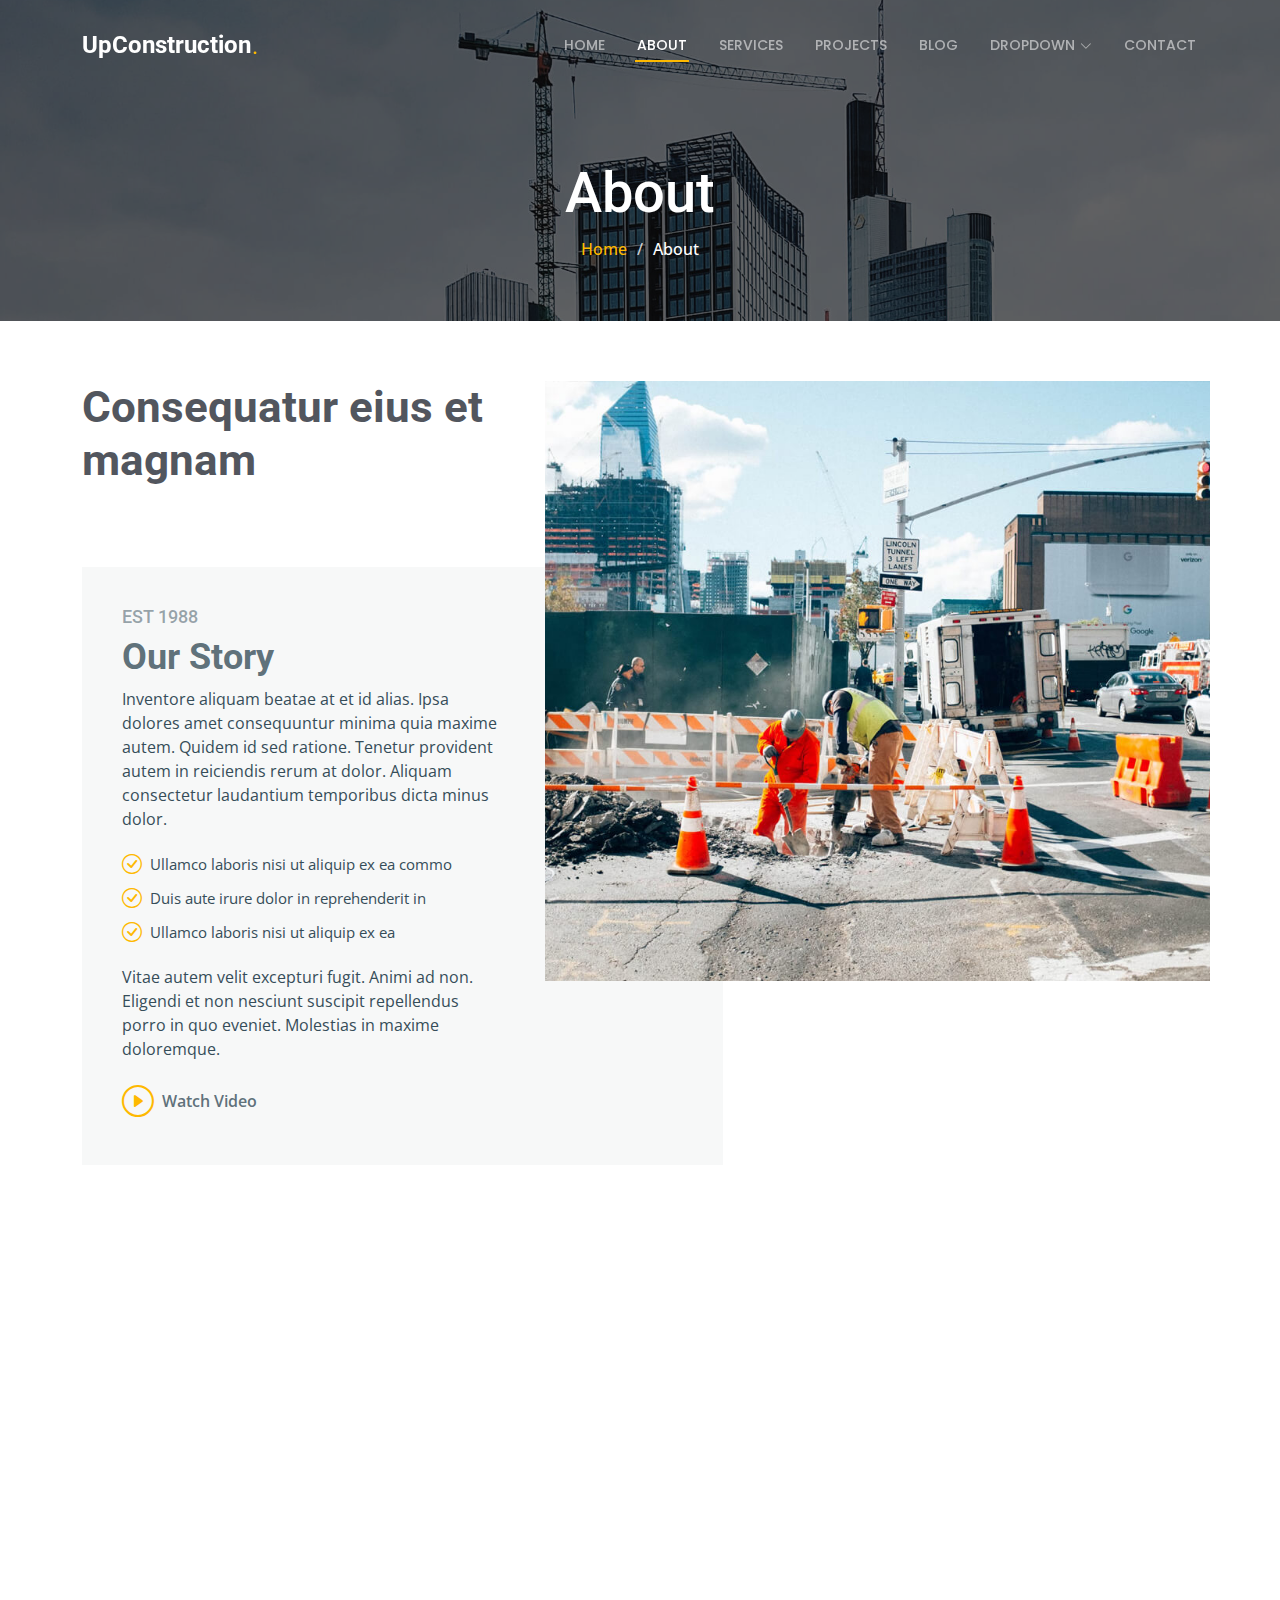
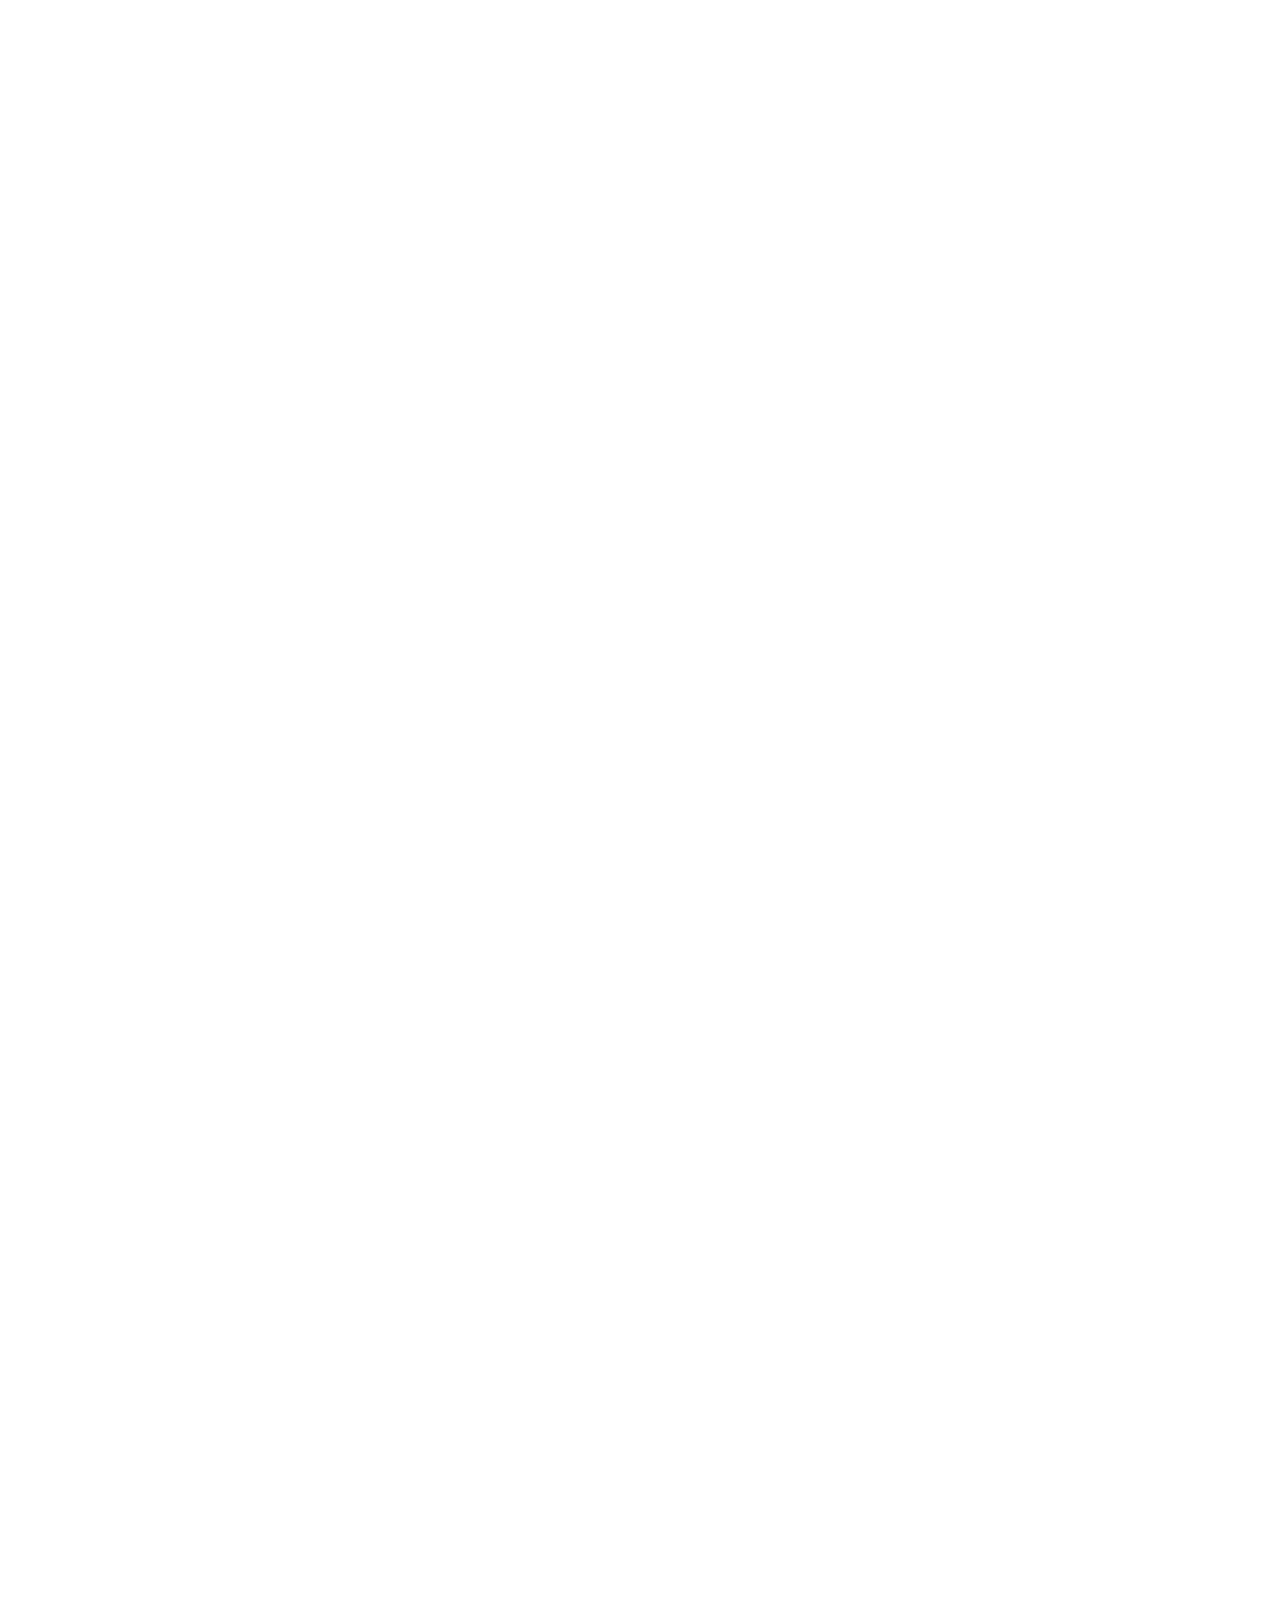
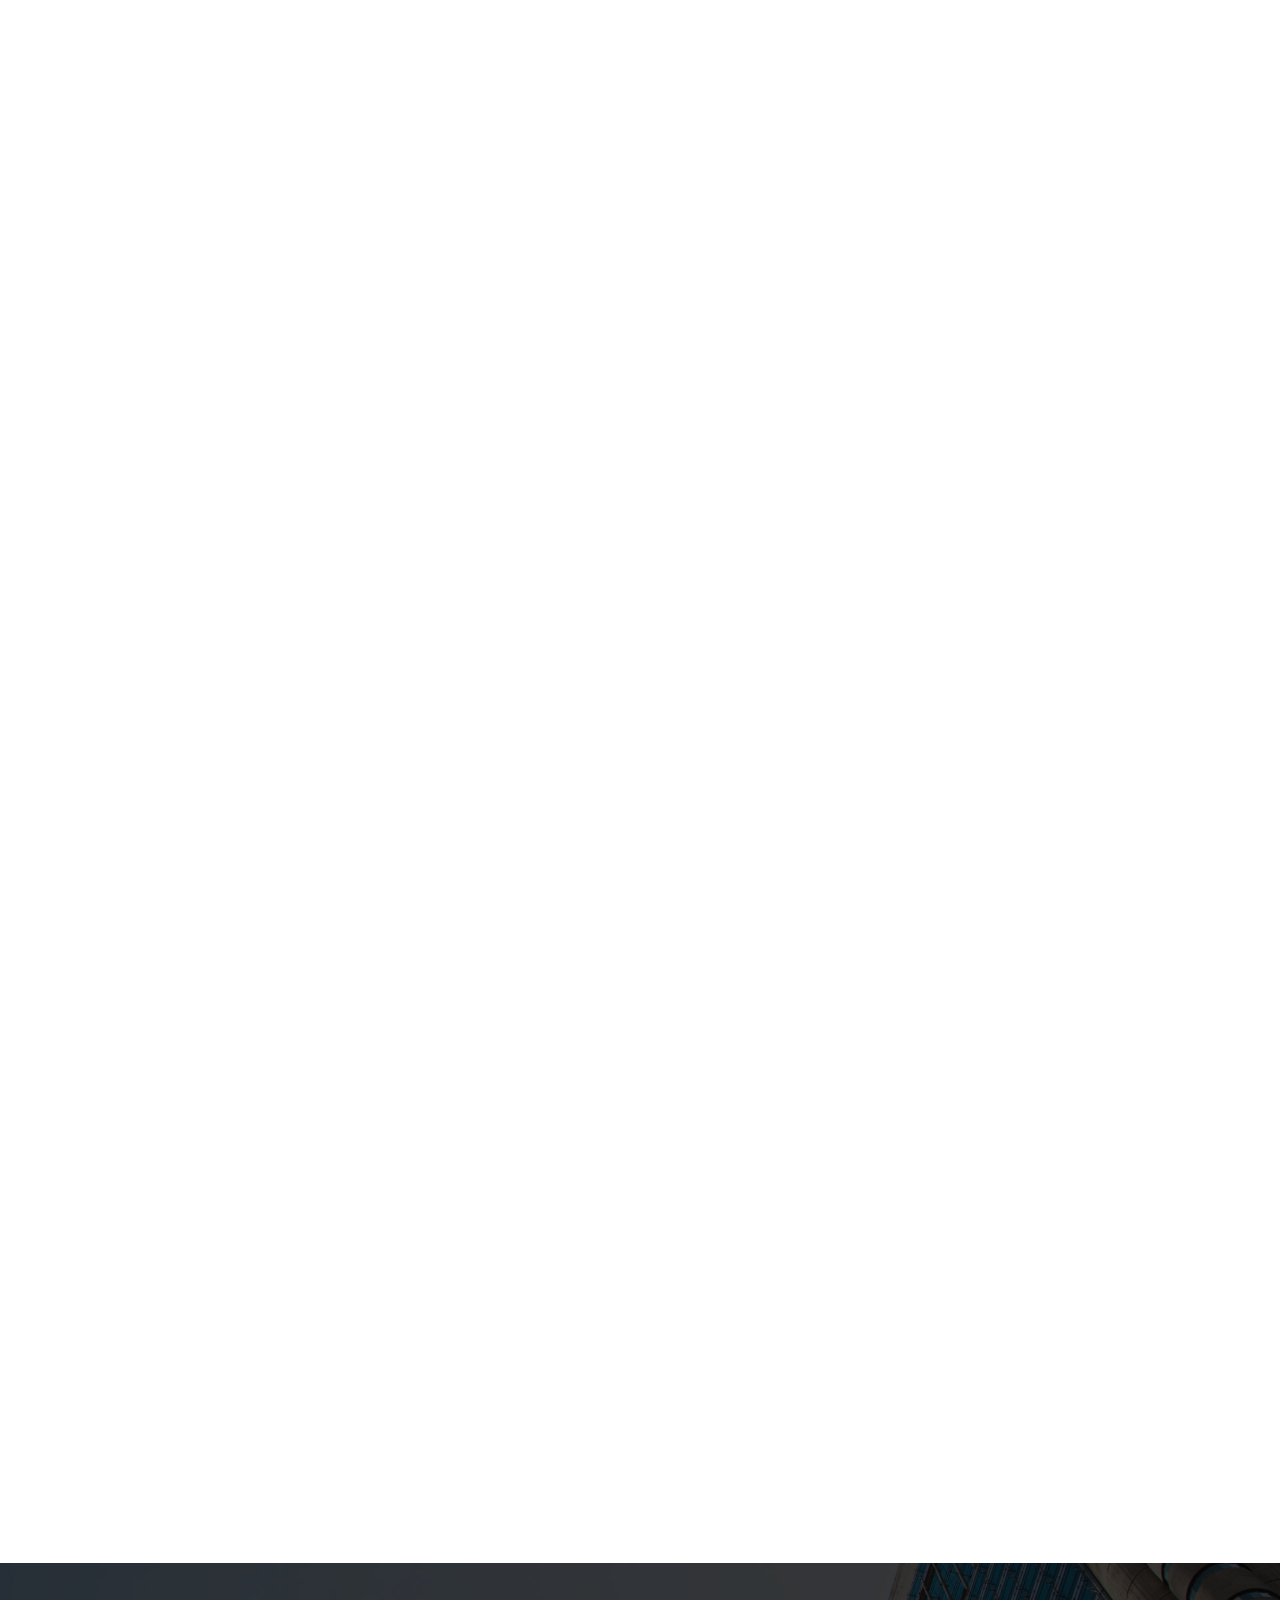
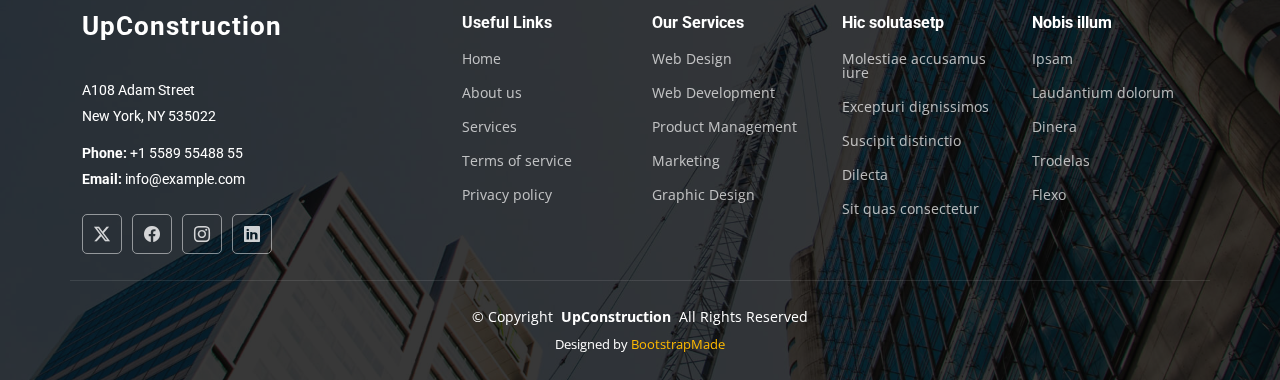
<file: about.html>
<!DOCTYPE html>
<html lang="en">

<head>
  <meta charset="utf-8">
  <meta content="width=device-width, initial-scale=1.0" name="viewport">
  <title>About - UpConstruction Bootstrap Template</title>
  <meta name="description" content="">
  <meta name="keywords" content="">

  <!-- Favicons -->
  <link href="assets/img/favicon.png" rel="icon">
  <link href="assets/img/apple-touch-icon.png" rel="apple-touch-icon">

  <!-- Fonts -->
  <link href="https://fonts.googleapis.com" rel="preconnect">
  <link href="https://fonts.gstatic.com" rel="preconnect" crossorigin>
  <link href="https://fonts.googleapis.com/css2?family=Roboto:ital,wght@0,100;0,300;0,400;0,500;0,700;0,900;1,100;1,300;1,400;1,500;1,700;1,900&family=Open+Sans:ital,wght@0,300;0,400;0,500;0,600;0,700;0,800;1,300;1,400;1,500;1,600;1,700;1,800&family=Poppins:ital,wght@0,100;0,200;0,300;0,400;0,500;0,600;0,700;0,800;0,900;1,100;1,200;1,300;1,400;1,500;1,600;1,700;1,800;1,900&display=swap" rel="stylesheet">

  <!-- Vendor CSS Files -->
  <link href="assets/vendor/bootstrap/css/bootstrap.min.css" rel="stylesheet">
  <link href="assets/vendor/bootstrap-icons/bootstrap-icons.css" rel="stylesheet">
  <link href="assets/vendor/aos/aos.css" rel="stylesheet">
  <link href="assets/vendor/fontawesome-free/css/all.min.css" rel="stylesheet">
  <link href="assets/vendor/glightbox/css/glightbox.min.css" rel="stylesheet">
  <link href="assets/vendor/swiper/swiper-bundle.min.css" rel="stylesheet">

  <!-- Main CSS File -->
  <link href="assets/css/main.css" rel="stylesheet">

  <!-- =======================================================
  * Template Name: UpConstruction
  * Template URL: https://bootstrapmade.com/upconstruction-bootstrap-construction-website-template/
  * Updated: Aug 07 2024 with Bootstrap v5.3.3
  * Author: BootstrapMade.com
  * License: https://bootstrapmade.com/license/
  ======================================================== -->
</head>

<body class="about-page">

  <header id="header" class="header d-flex align-items-center fixed-top">
    <div class="container-fluid container-xl position-relative d-flex align-items-center justify-content-between">

      <a href="index.html" class="logo d-flex align-items-center">
        <!-- Uncomment the line below if you also wish to use an image logo -->
        <!-- <img src="assets/img/logo.png" alt=""> -->
        <h1 class="sitename">UpConstruction</h1> <span>.</span>
      </a>

      <nav id="navmenu" class="navmenu">
        <ul>
          <li><a href="index.html">Home</a></li>
          <li><a href="about.html" class="active">About</a></li>
          <li><a href="services.html">Services</a></li>
          <li><a href="projects.html">Projects</a></li>
          <li><a href="blog.html">Blog</a></li>
          <li class="dropdown"><a href="#"><span>Dropdown</span> <i class="bi bi-chevron-down toggle-dropdown"></i></a>
            <ul>
              <li><a href="#">Dropdown 1</a></li>
              <li class="dropdown"><a href="#"><span>Deep Dropdown</span> <i class="bi bi-chevron-down toggle-dropdown"></i></a>
                <ul>
                  <li><a href="#">Deep Dropdown 1</a></li>
                  <li><a href="#">Deep Dropdown 2</a></li>
                  <li><a href="#">Deep Dropdown 3</a></li>
                  <li><a href="#">Deep Dropdown 4</a></li>
                  <li><a href="#">Deep Dropdown 5</a></li>
                </ul>
              </li>
              <li><a href="#">Dropdown 2</a></li>
              <li><a href="#">Dropdown 3</a></li>
              <li><a href="#">Dropdown 4</a></li>
            </ul>
          </li>
          <li><a href="contact.html">Contact</a></li>
        </ul>
        <i class="mobile-nav-toggle d-xl-none bi bi-list"></i>
      </nav>

    </div>
  </header>

  <main class="main">

    <!-- Page Title -->
    <div class="page-title dark-background" style="background-image: url(assets/img/page-title-bg.jpg);">
      <div class="container position-relative">
        <h1>About</h1>
        <nav class="breadcrumbs">
          <ol>
            <li><a href="index.html">Home</a></li>
            <li class="current">About</li>
          </ol>
        </nav>
      </div>
    </div><!-- End Page Title -->

    <!-- About Section -->
    <section id="about" class="about section">

      <div class="container">

        <div class="row position-relative">

          <div class="col-lg-7 about-img" data-aos="zoom-out" data-aos-delay="200"><img src="assets/img/about.jpg"></div>

          <div class="col-lg-7" data-aos="fade-up" data-aos-delay="100">
            <h2 class="inner-title">Consequatur eius et magnam</h2>
            <div class="our-story">
              <h4>Est 1988</h4>
              <h3>Our Story</h3>
              <p>Inventore aliquam beatae at et id alias. Ipsa dolores amet consequuntur minima quia maxime autem. Quidem id sed ratione. Tenetur provident autem in reiciendis rerum at dolor. Aliquam consectetur laudantium temporibus dicta minus dolor.</p>
              <ul>
                <li><i class="bi bi-check-circle"></i> <span>Ullamco laboris nisi ut aliquip ex ea commo</span></li>
                <li><i class="bi bi-check-circle"></i> <span>Duis aute irure dolor in reprehenderit in</span></li>
                <li><i class="bi bi-check-circle"></i> <span>Ullamco laboris nisi ut aliquip ex ea</span></li>
              </ul>
              <p>Vitae autem velit excepturi fugit. Animi ad non. Eligendi et non nesciunt suscipit repellendus porro in quo eveniet. Molestias in maxime doloremque.</p>

              <div class="watch-video d-flex align-items-center position-relative">
                <i class="bi bi-play-circle"></i>
                <a href="https://www.youtube.com/watch?v=Y7f98aduVJ8" class="glightbox stretched-link">Watch Video</a>
              </div>
            </div>
          </div>

        </div>

      </div>

    </section><!-- /About Section -->

    <!-- Stats Counter Section -->
    <section id="stats-counter" class="stats-counter section">

      <!-- Section Title -->
      <div class="container section-title" data-aos="fade-up">
        <h2>Stats</h2>
        <p>Necessitatibus eius consequatur ex aliquid fuga eum quidem sint consectetur velit</p>
      </div><!-- End Section Title -->

      <div class="container" data-aos="fade-up" data-aos-delay="100">

        <div class="row gy-4">

          <div class="col-lg-3 col-md-6">
            <div class="stats-item d-flex align-items-center w-100 h-100">
              <i class="bi bi-emoji-smile color-blue flex-shrink-0"></i>
              <div>
                <span data-purecounter-start="0" data-purecounter-end="232" data-purecounter-duration="1" class="purecounter"></span>
                <p>Happy Clients</p>
              </div>
            </div>
          </div><!-- End Stats Item -->

          <div class="col-lg-3 col-md-6">
            <div class="stats-item d-flex align-items-center w-100 h-100">
              <i class="bi bi-journal-richtext color-orange flex-shrink-0"></i>
              <div>
                <span data-purecounter-start="0" data-purecounter-end="521" data-purecounter-duration="1" class="purecounter"></span>
                <p>Projects</p>
              </div>
            </div>
          </div><!-- End Stats Item -->

          <div class="col-lg-3 col-md-6">
            <div class="stats-item d-flex align-items-center w-100 h-100">
              <i class="bi bi-headset color-green flex-shrink-0"></i>
              <div>
                <span data-purecounter-start="0" data-purecounter-end="1463" data-purecounter-duration="1" class="purecounter"></span>
                <p>Hours Of Support</p>
              </div>
            </div>
          </div><!-- End Stats Item -->

          <div class="col-lg-3 col-md-6">
            <div class="stats-item d-flex align-items-center w-100 h-100">
              <i class="bi bi-people color-pink flex-shrink-0"></i>
              <div>
                <span data-purecounter-start="0" data-purecounter-end="15" data-purecounter-duration="1" class="purecounter"></span>
                <p>Hard Workers</p>
              </div>
            </div>
          </div><!-- End Stats Item -->

        </div>

      </div>

    </section><!-- /Stats Counter Section -->

    <!-- Alt Services Section -->
    <section id="alt-services" class="alt-services section">

      <div class="container">

        <div class="row justify-content-around gy-4">
          <div class="features-image col-lg-6" data-aos="fade-up" data-aos-delay="100"><img src="assets/img/alt-services.jpg" alt=""></div>

          <div class="col-lg-5 d-flex flex-column justify-content-center" data-aos="fade-up" data-aos-delay="200">
            <h3>Enim quis est voluptatibus aliquid consequatur fugiat</h3>
            <p>Esse voluptas cumque vel exercitationem. Reiciendis est hic accusamus. Non ipsam et sed minima temporibus laudantium. Soluta voluptate sed facere corporis dolores excepturi</p>

            <div class="icon-box d-flex position-relative" data-aos="fade-up" data-aos-delay="300">
              <i class="bi bi-easel flex-shrink-0"></i>
              <div>
                <h4><a href="" class="stretched-link">Lorem Ipsum</a></h4>
                <p>Voluptatum deleniti atque corrupti quos dolores et quas molestias excepturi sint occaecati cupiditate non provident</p>
              </div>
            </div><!-- End Icon Box -->

            <div class="icon-box d-flex position-relative" data-aos="fade-up" data-aos-delay="400">
              <i class="bi bi-patch-check flex-shrink-0"></i>
              <div>
                <h4><a href="" class="stretched-link">Nemo Enim</a></h4>
                <p>At vero eos et accusamus et iusto odio dignissimos ducimus qui blanditiis praesentium voluptatum deleniti atque</p>
              </div>
            </div><!-- End Icon Box -->

            <div class="icon-box d-flex position-relative" data-aos="fade-up" data-aos-delay="500">
              <i class="bi bi-brightness-high flex-shrink-0"></i>
              <div>
                <h4><a href="" class="stretched-link">Dine Pad</a></h4>
                <p>Explicabo est voluptatum asperiores consequatur magnam. Et veritatis odit. Sunt aut deserunt minus aut eligendi omnis</p>
              </div>
            </div><!-- End Icon Box -->

            <div class="icon-box d-flex position-relative" data-aos="fade-up" data-aos-delay="600">
              <i class="bi bi-brightness-high flex-shrink-0"></i>
              <div>
                <h4><a href="" class="stretched-link">Tride clov</a></h4>
                <p>Est voluptatem labore deleniti quis a delectus et. Saepe dolorem libero sit non aspernatur odit amet. Et eligendi</p>
              </div>
            </div><!-- End Icon Box -->

          </div>
        </div>

      </div>

    </section><!-- /Alt Services Section -->

    <!-- Alt Services 2 Section -->
    <section id="alt-services-2" class="alt-services-2 section">

      <div class="container">

        <div class="row justify-content-around gy-4">

          <div class="col-lg-6 d-flex flex-column justify-content-center order-2 order-lg-1" data-aos="fade-up" data-aos-delay="100">
            <h3>Enim quis est voluptatibus aliquid consequatur</h3>
            <p>Esse voluptas cumque vel exercitationem. Reiciendis est hic accusamus. Non ipsam et sed minima temporibus laudantium. Soluta voluptate sed facere corporis dolores excepturi</p>

            <div class="row">

              <div class="col-lg-6 icon-box d-flex">
                <i class="bi bi-easel flex-shrink-0"></i>
                <div>
                  <h4>Lorem Ipsum</h4>
                  <p>Voluptatum deleniti atque corrupti quos dolores et quas molestias </p>
                </div>
              </div><!-- End Icon Box -->

              <div class="col-lg-6 icon-box d-flex">
                <i class="bi bi-patch-check flex-shrink-0"></i>
                <div>
                  <h4>Nemo Enim</h4>
                  <p>At vero eos et accusamus et iusto odio dignissimos ducimus qui blanditiise</p>
                </div>
              </div><!-- End Icon Box -->

              <div class="col-lg-6 icon-box d-flex">
                <i class="bi bi-brightness-high flex-shrink-0"></i>
                <div>
                  <h4>Dine Pad</h4>
                  <p>Explicabo est voluptatum asperiores consequatur magnam. Et veritatis odit</p>
                </div>
              </div><!-- End Icon Box -->

              <div class="col-lg-6 icon-box d-flex">
                <i class="bi bi-brightness-high flex-shrink-0"></i>
                <div>
                  <h4>Tride clov</h4>
                  <p>Est voluptatem labore deleniti quis a delectus et. Saepe dolorem libero sit</p>
                </div>
              </div><!-- End Icon Box -->

            </div>

          </div>

          <div class="features-image col-lg-5 order-1 order-lg-2" data-aos="fade-up" data-aos-delay="200">
            <img src="assets/img/features-3-2.jpg" alt="">
          </div>

        </div>

      </div>

    </section><!-- /Alt Services 2 Section -->

    <!-- Team Section -->
    <section id="team" class="team section">

      <!-- Section Title -->
      <div class="container section-title" data-aos="fade-up">
        <h2>Team</h2>
        <p>Necessitatibus eius consequatur ex aliquid fuga eum quidem sint consectetur velit</p>
      </div><!-- End Section Title -->

      <div class="container">

        <div class="row gy-5">

          <div class="col-lg-4 col-md-6 member" data-aos="fade-up" data-aos-delay="100">
            <div class="member-img">
              <img src="assets/img/team/team-1.jpg" class="img-fluid" alt="">
              <div class="social">
                <a href="#"><i class="bi bi-twitter-x"></i></a>
                <a href="#"><i class="bi bi-facebook"></i></a>
                <a href="#"><i class="bi bi-instagram"></i></a>
                <a href="#"><i class="bi bi-linkedin"></i></a>
              </div>
            </div>
            <div class="member-info text-center">
              <h4>Walter White</h4>
              <span>Chief Executive Officer</span>
              <p>Aliquam iure quaerat voluptatem praesentium possimus unde laudantium vel dolorum distinctio dire flow</p>
            </div>
          </div><!-- End Team Member -->

          <div class="col-lg-4 col-md-6 member" data-aos="fade-up" data-aos-delay="200">
            <div class="member-img">
              <img src="assets/img/team/team-2.jpg" class="img-fluid" alt="">
              <div class="social">
                <a href="#"><i class="bi bi-twitter-x"></i></a>
                <a href="#"><i class="bi bi-facebook"></i></a>
                <a href="#"><i class="bi bi-instagram"></i></a>
                <a href="#"><i class="bi bi-linkedin"></i></a>
              </div>
            </div>
            <div class="member-info text-center">
              <h4>Sarah Jhonson</h4>
              <span>Product Manager</span>
              <p>Labore ipsam sit consequatur exercitationem rerum laboriosam laudantium aut quod dolores exercitationem ut</p>
            </div>
          </div><!-- End Team Member -->

          <div class="col-lg-4 col-md-6 member" data-aos="fade-up" data-aos-delay="300">
            <div class="member-img">
              <img src="assets/img/team/team-3.jpg" class="img-fluid" alt="">
              <div class="social">
                <a href="#"><i class="bi bi-twitter-x"></i></a>
                <a href="#"><i class="bi bi-facebook"></i></a>
                <a href="#"><i class="bi bi-instagram"></i></a>
                <a href="#"><i class="bi bi-linkedin"></i></a>
              </div>
            </div>
            <div class="member-info text-center">
              <h4>William Anderson</h4>
              <span>CTO</span>
              <p>Illum minima ea autem doloremque ipsum quidem quas aspernatur modi ut praesentium vel tque sed facilis at qui</p>
            </div>
          </div><!-- End Team Member -->

          <div class="col-lg-4 col-md-6 member" data-aos="fade-up" data-aos-delay="400">
            <div class="member-img">
              <img src="assets/img/team/team-4.jpg" class="img-fluid" alt="">
              <div class="social">
                <a href="#"><i class="bi bi-twitter-x"></i></a>
                <a href="#"><i class="bi bi-facebook"></i></a>
                <a href="#"><i class="bi bi-instagram"></i></a>
                <a href="#"><i class="bi bi-linkedin"></i></a>
              </div>
            </div>
            <div class="member-info text-center">
              <h4>Amanda Jepson</h4>
              <span>Accountant</span>
              <p>Magni voluptatem accusamus assumenda cum nisi aut qui dolorem voluptate sed et veniam quasi quam consectetur</p>
            </div>
          </div><!-- End Team Member -->

          <div class="col-lg-4 col-md-6 member" data-aos="fade-up" data-aos-delay="500">
            <div class="member-img">
              <img src="assets/img/team/team-5.jpg" class="img-fluid" alt="">
              <div class="social">
                <a href="#"><i class="bi bi-twitter-x"></i></a>
                <a href="#"><i class="bi bi-facebook"></i></a>
                <a href="#"><i class="bi bi-instagram"></i></a>
                <a href="#"><i class="bi bi-linkedin"></i></a>
              </div>
            </div>
            <div class="member-info text-center">
              <h4>Brian Doe</h4>
              <span>Marketing</span>
              <p>Qui consequuntur quos accusamus magnam quo est molestiae eius laboriosam sunt doloribus quia impedit laborum velit</p>
            </div>
          </div><!-- End Team Member -->

          <div class="col-lg-4 col-md-6 member" data-aos="fade-up" data-aos-delay="600">
            <div class="member-img">
              <img src="assets/img/team/team-6.jpg" class="img-fluid" alt="">
              <div class="social">
                <a href="#"><i class="bi bi-twitter-x"></i></a>
                <a href="#"><i class="bi bi-facebook"></i></a>
                <a href="#"><i class="bi bi-instagram"></i></a>
                <a href="#"><i class="bi bi-linkedin"></i></a>
              </div>
            </div>
            <div class="member-info text-center">
              <h4>Josepha Palas</h4>
              <span>Operation</span>
              <p>Sint sint eveniet explicabo amet consequatur nesciunt error enim rerum earum et omnis fugit eligendi cupiditate vel</p>
            </div>
          </div><!-- End Team Member -->

        </div>

      </div>

    </section><!-- /Team Section -->

    <!-- Testimonials Section -->
    <section id="testimonials" class="testimonials section">

      <!-- Section Title -->
      <div class="container section-title" data-aos="fade-up">
        <h2>Testimonials</h2>
        <p>Necessitatibus eius consequatur ex aliquid fuga eum quidem sint consectetur velit</p>
      </div><!-- End Section Title -->

      <div class="container" data-aos="fade-up" data-aos-delay="100">

        <div class="swiper init-swiper">
          <script type="application/json" class="swiper-config">
            {
              "loop": true,
              "speed": 600,
              "autoplay": {
                "delay": 5000
              },
              "slidesPerView": "auto",
              "pagination": {
                "el": ".swiper-pagination",
                "type": "bullets",
                "clickable": true
              },
              "breakpoints": {
                "320": {
                  "slidesPerView": 1,
                  "spaceBetween": 40
                },
                "1200": {
                  "slidesPerView": 2,
                  "spaceBetween": 20
                }
              }
            }
          </script>
          <div class="swiper-wrapper">

            <div class="swiper-slide">
              <div class="testimonial-wrap">
                <div class="testimonial-item">
                  <img src="assets/img/testimonials/testimonials-1.jpg" class="testimonial-img" alt="">
                  <h3>Saul Goodman</h3>
                  <h4>Ceo &amp; Founder</h4>
                  <div class="stars">
                    <i class="bi bi-star-fill"></i><i class="bi bi-star-fill"></i><i class="bi bi-star-fill"></i><i class="bi bi-star-fill"></i><i class="bi bi-star-fill"></i>
                  </div>
                  <p>
                    <i class="bi bi-quote quote-icon-left"></i>
                    <span>Proin iaculis purus consequat sem cure digni ssim donec porttitora entum suscipit rhoncus. Accusantium quam, ultricies eget id, aliquam eget nibh et. Maecen aliquam, risus at semper.</span>
                    <i class="bi bi-quote quote-icon-right"></i>
                  </p>
                </div>
              </div>
            </div><!-- End testimonial item -->

            <div class="swiper-slide">
              <div class="testimonial-wrap">
                <div class="testimonial-item">
                  <img src="assets/img/testimonials/testimonials-2.jpg" class="testimonial-img" alt="">
                  <h3>Sara Wilsson</h3>
                  <h4>Designer</h4>
                  <div class="stars">
                    <i class="bi bi-star-fill"></i><i class="bi bi-star-fill"></i><i class="bi bi-star-fill"></i><i class="bi bi-star-fill"></i><i class="bi bi-star-fill"></i>
                  </div>
                  <p>
                    <i class="bi bi-quote quote-icon-left"></i>
                    <span>Export tempor illum tamen malis malis eram quae irure esse labore quem cillum quid cillum eram malis quorum velit fore eram velit sunt aliqua noster fugiat irure amet legam anim culpa.</span>
                    <i class="bi bi-quote quote-icon-right"></i>
                  </p>
                </div>
              </div>
            </div><!-- End testimonial item -->

            <div class="swiper-slide">
              <div class="testimonial-wrap">
                <div class="testimonial-item">
                  <img src="assets/img/testimonials/testimonials-3.jpg" class="testimonial-img" alt="">
                  <h3>Jena Karlis</h3>
                  <h4>Store Owner</h4>
                  <div class="stars">
                    <i class="bi bi-star-fill"></i><i class="bi bi-star-fill"></i><i class="bi bi-star-fill"></i><i class="bi bi-star-fill"></i><i class="bi bi-star-fill"></i>
                  </div>
                  <p>
                    <i class="bi bi-quote quote-icon-left"></i>
                    <span>Enim nisi quem export duis labore cillum quae magna enim sint quorum nulla quem veniam duis minim tempor labore quem eram duis noster aute amet eram fore quis sint minim.</span>
                    <i class="bi bi-quote quote-icon-right"></i>
                  </p>
                </div>
              </div>
            </div><!-- End testimonial item -->

            <div class="swiper-slide">
              <div class="testimonial-wrap">
                <div class="testimonial-item">
                  <img src="assets/img/testimonials/testimonials-4.jpg" class="testimonial-img" alt="">
                  <h3>Matt Brandon</h3>
                  <h4>Freelancer</h4>
                  <div class="stars">
                    <i class="bi bi-star-fill"></i><i class="bi bi-star-fill"></i><i class="bi bi-star-fill"></i><i class="bi bi-star-fill"></i><i class="bi bi-star-fill"></i>
                  </div>
                  <p>
                    <i class="bi bi-quote quote-icon-left"></i>
                    <span>Fugiat enim eram quae cillum dolore dolor amet nulla culpa multos export minim fugiat minim velit minim dolor enim duis veniam ipsum anim magna sunt elit fore quem dolore labore illum veniam.</span>
                    <i class="bi bi-quote quote-icon-right"></i>
                  </p>
                </div>
              </div>
            </div><!-- End testimonial item -->

            <div class="swiper-slide">
              <div class="testimonial-wrap">
                <div class="testimonial-item">
                  <img src="assets/img/testimonials/testimonials-5.jpg" class="testimonial-img" alt="">
                  <h3>John Larson</h3>
                  <h4>Entrepreneur</h4>
                  <div class="stars">
                    <i class="bi bi-star-fill"></i><i class="bi bi-star-fill"></i><i class="bi bi-star-fill"></i><i class="bi bi-star-fill"></i><i class="bi bi-star-fill"></i>
                  </div>
                  <p>
                    <i class="bi bi-quote quote-icon-left"></i>
                    <span>Quis quorum aliqua sint quem legam fore sunt eram irure aliqua veniam tempor noster veniam enim culpa labore duis sunt culpa nulla illum cillum fugiat legam esse veniam culpa fore nisi cillum quid.</span>
                    <i class="bi bi-quote quote-icon-right"></i>
                  </p>
                </div>
              </div>
            </div><!-- End testimonial item -->

          </div>
          <div class="swiper-pagination"></div>
        </div>

      </div>

    </section><!-- /Testimonials Section -->

  </main>

  <footer id="footer" class="footer dark-background">

    <div class="container footer-top">
      <div class="row gy-4">
        <div class="col-lg-4 col-md-6 footer-about">
          <a href="index.html" class="logo d-flex align-items-center">
            <span class="sitename">UpConstruction</span>
          </a>
          <div class="footer-contact pt-3">
            <p>A108 Adam Street</p>
            <p>New York, NY 535022</p>
            <p class="mt-3"><strong>Phone:</strong> <span>+1 5589 55488 55</span></p>
            <p><strong>Email:</strong> <span>info@example.com</span></p>
          </div>
          <div class="social-links d-flex mt-4">
            <a href=""><i class="bi bi-twitter-x"></i></a>
            <a href=""><i class="bi bi-facebook"></i></a>
            <a href=""><i class="bi bi-instagram"></i></a>
            <a href=""><i class="bi bi-linkedin"></i></a>
          </div>
        </div>

        <div class="col-lg-2 col-md-3 footer-links">
          <h4>Useful Links</h4>
          <ul>
            <li><a href="#">Home</a></li>
            <li><a href="#">About us</a></li>
            <li><a href="#">Services</a></li>
            <li><a href="#">Terms of service</a></li>
            <li><a href="#">Privacy policy</a></li>
          </ul>
        </div>

        <div class="col-lg-2 col-md-3 footer-links">
          <h4>Our Services</h4>
          <ul>
            <li><a href="#">Web Design</a></li>
            <li><a href="#">Web Development</a></li>
            <li><a href="#">Product Management</a></li>
            <li><a href="#">Marketing</a></li>
            <li><a href="#">Graphic Design</a></li>
          </ul>
        </div>

        <div class="col-lg-2 col-md-3 footer-links">
          <h4>Hic solutasetp</h4>
          <ul>
            <li><a href="#">Molestiae accusamus iure</a></li>
            <li><a href="#">Excepturi dignissimos</a></li>
            <li><a href="#">Suscipit distinctio</a></li>
            <li><a href="#">Dilecta</a></li>
            <li><a href="#">Sit quas consectetur</a></li>
          </ul>
        </div>

        <div class="col-lg-2 col-md-3 footer-links">
          <h4>Nobis illum</h4>
          <ul>
            <li><a href="#">Ipsam</a></li>
            <li><a href="#">Laudantium dolorum</a></li>
            <li><a href="#">Dinera</a></li>
            <li><a href="#">Trodelas</a></li>
            <li><a href="#">Flexo</a></li>
          </ul>
        </div>

      </div>
    </div>

    <div class="container copyright text-center mt-4">
      <p>© <span>Copyright</span> <strong class="px-1 sitename">UpConstruction</strong> <span>All Rights Reserved</span></p>
      <div class="credits">
        <!-- All the links in the footer should remain intact. -->
        <!-- You can delete the links only if you've purchased the pro version. -->
        <!-- Licensing information: https://bootstrapmade.com/license/ -->
        <!-- Purchase the pro version with working PHP/AJAX contact form: [buy-url] -->
        Designed by <a href="https://bootstrapmade.com/">BootstrapMade</a>
      </div>
    </div>

  </footer>

  <!-- Scroll Top -->
  <a href="#" id="scroll-top" class="scroll-top d-flex align-items-center justify-content-center"><i class="bi bi-arrow-up-short"></i></a>

  <!-- Preloader -->
  <div id="preloader"></div>

  <!-- Vendor JS Files -->
  <script src="assets/vendor/bootstrap/js/bootstrap.bundle.min.js"></script>
  <script src="assets/vendor/php-email-form/validate.js"></script>
  <script src="assets/vendor/aos/aos.js"></script>
  <script src="assets/vendor/glightbox/js/glightbox.min.js"></script>
  <script src="assets/vendor/imagesloaded/imagesloaded.pkgd.min.js"></script>
  <script src="assets/vendor/isotope-layout/isotope.pkgd.min.js"></script>
  <script src="assets/vendor/swiper/swiper-bundle.min.js"></script>
  <script src="assets/vendor/purecounter/purecounter_vanilla.js"></script>

  <!-- Main JS File -->
  <script src="assets/js/main.js"></script>

</body>

</html>
</file>
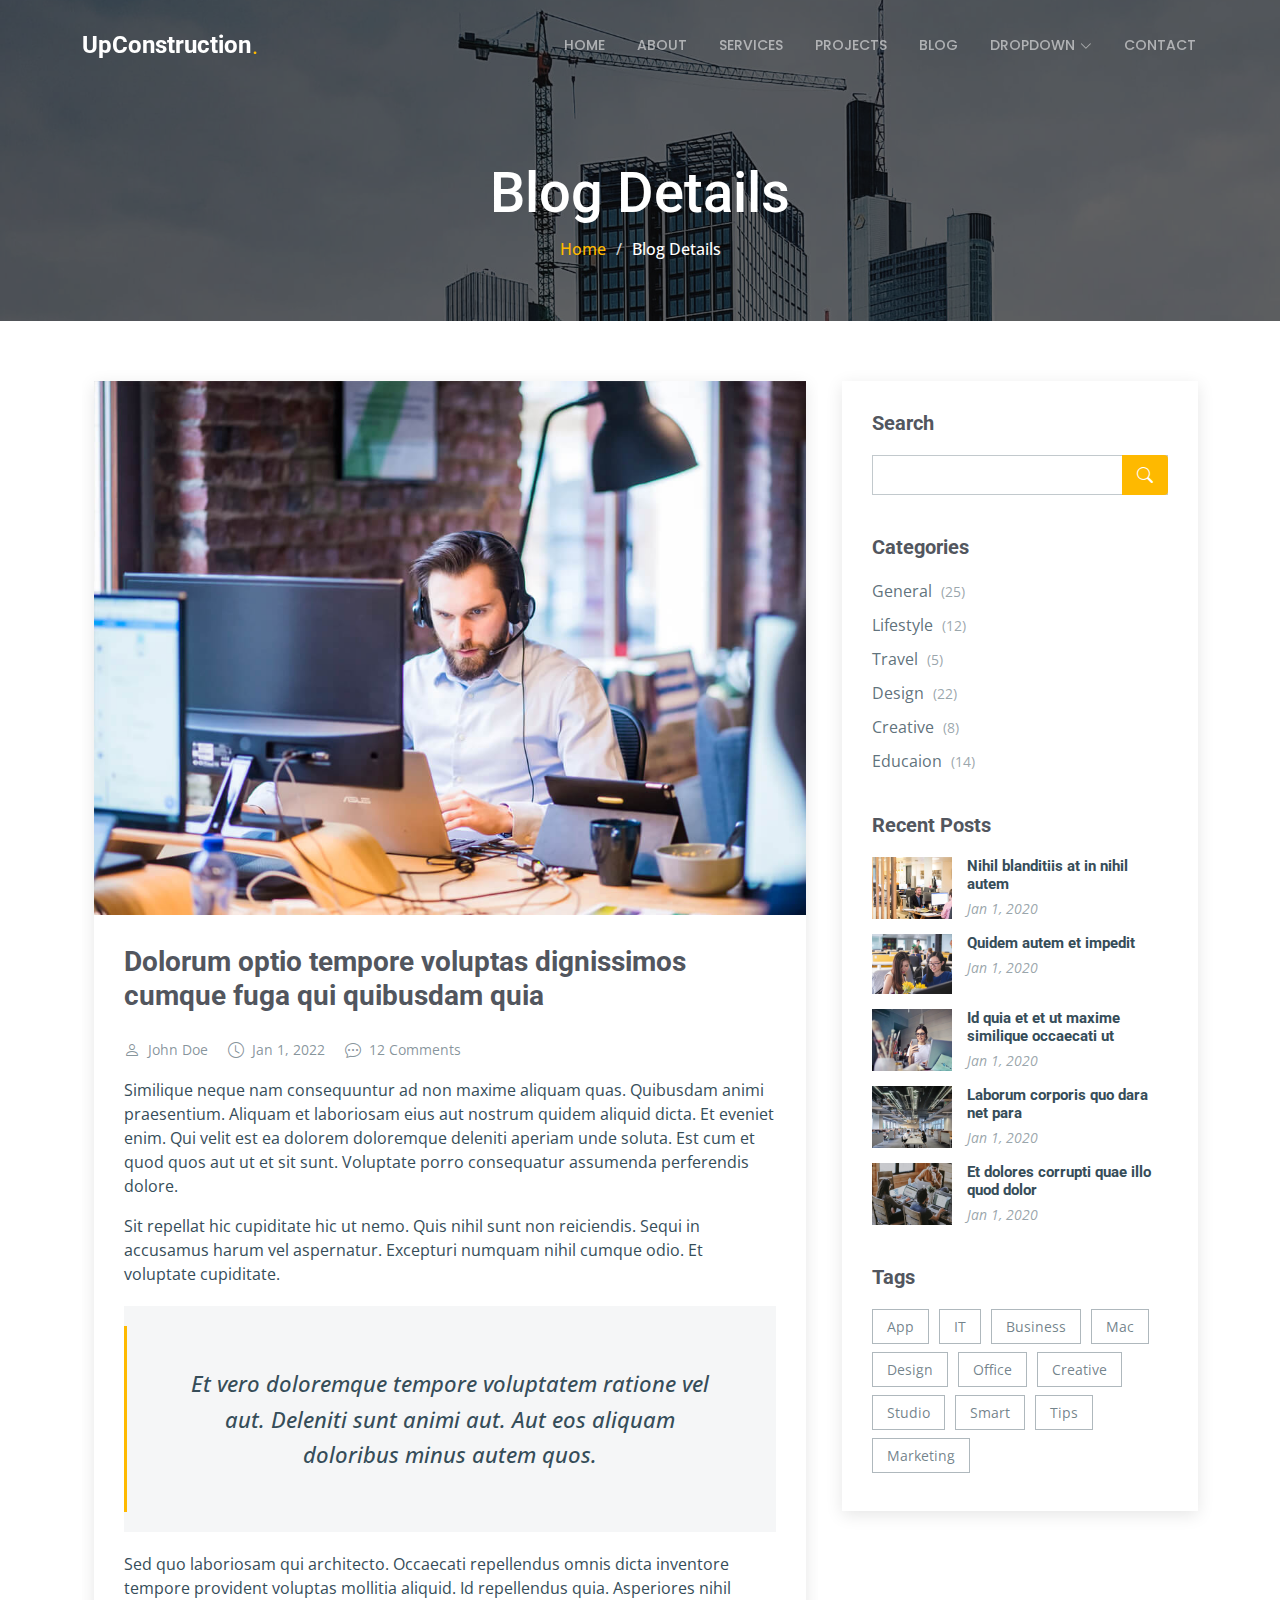
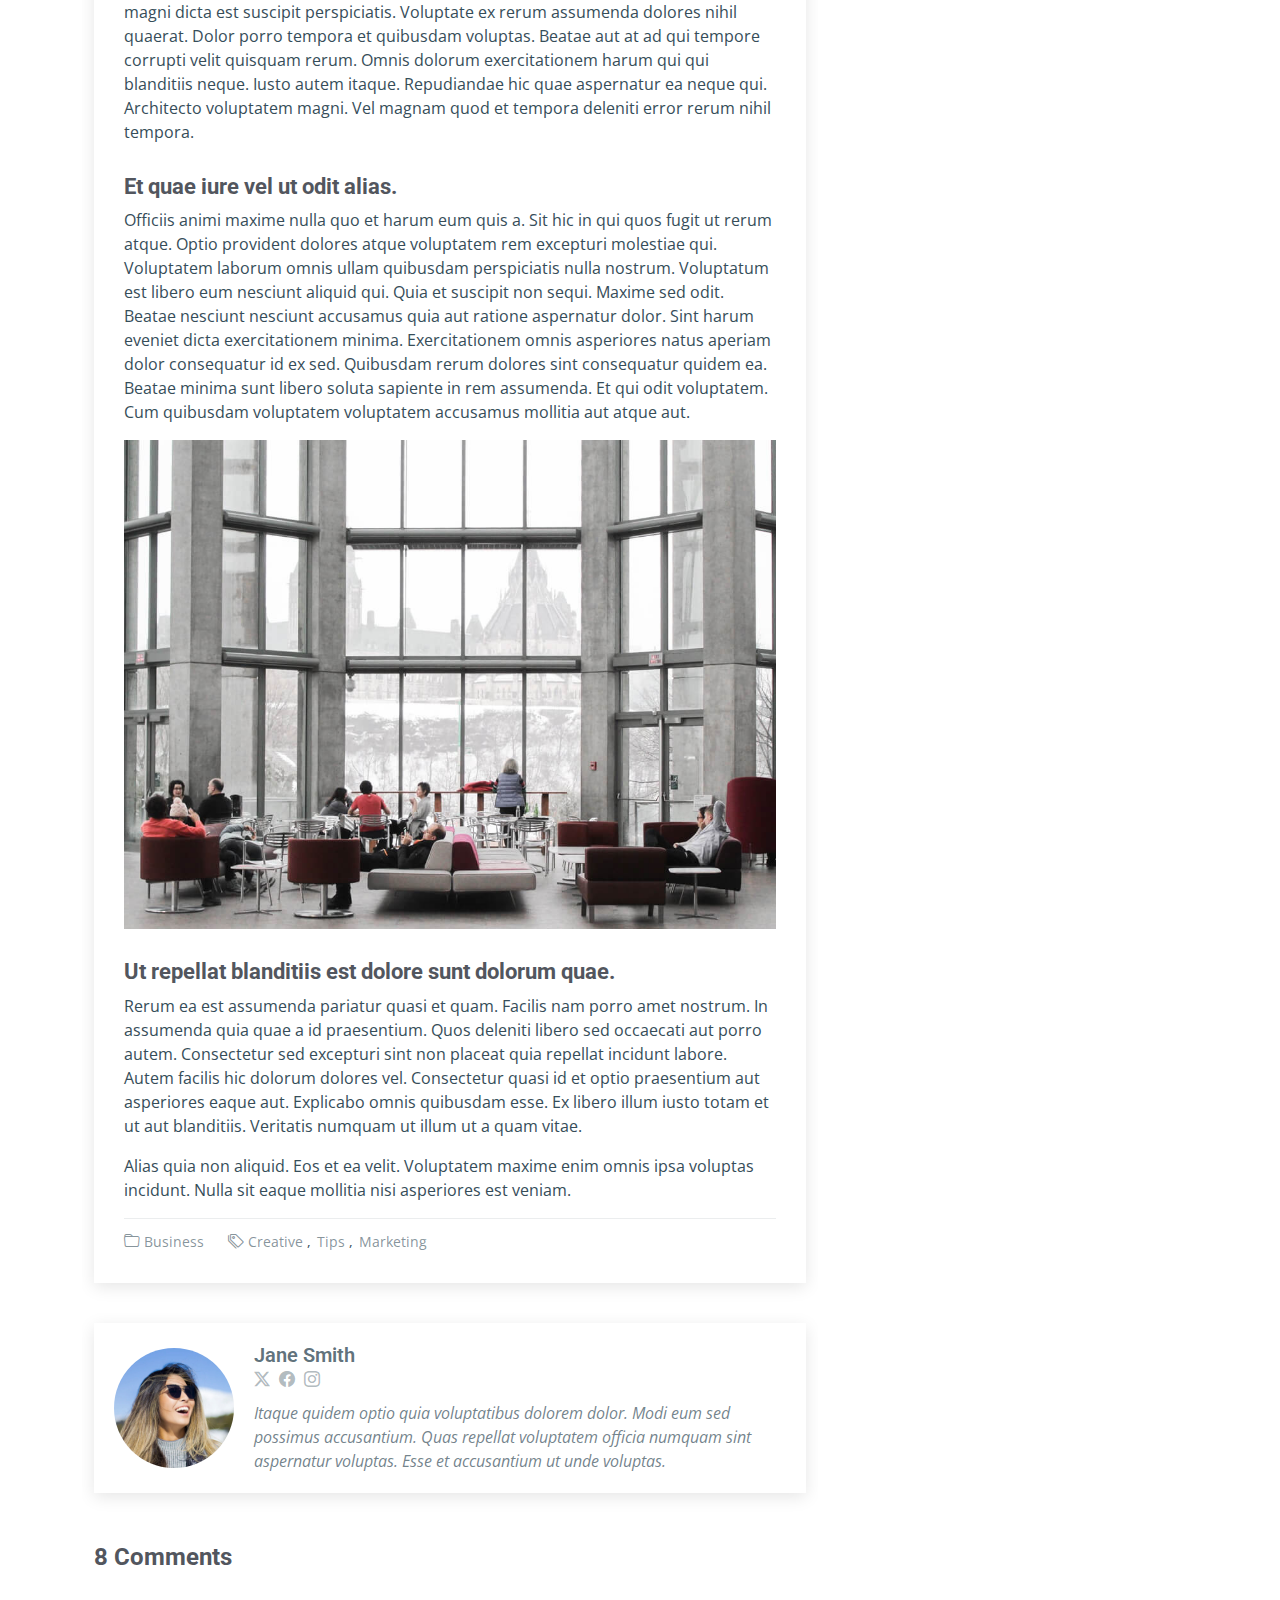
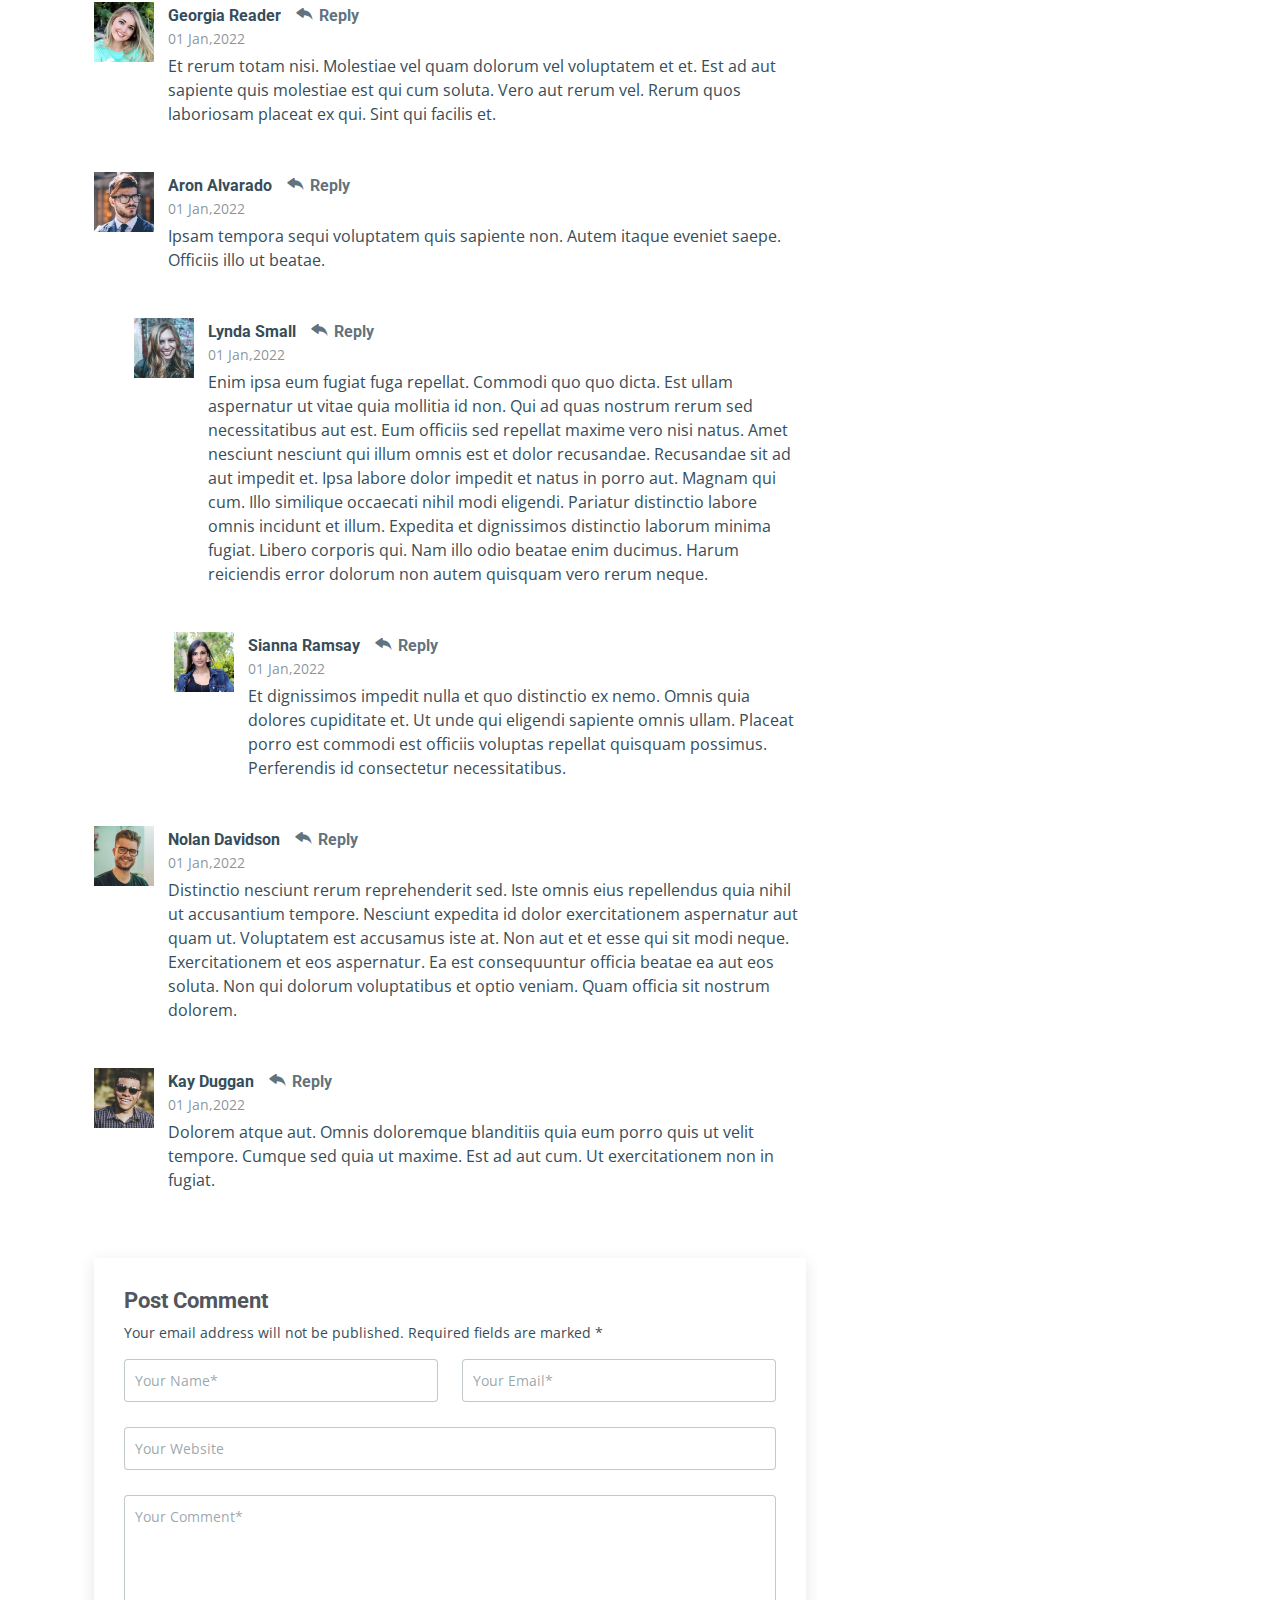
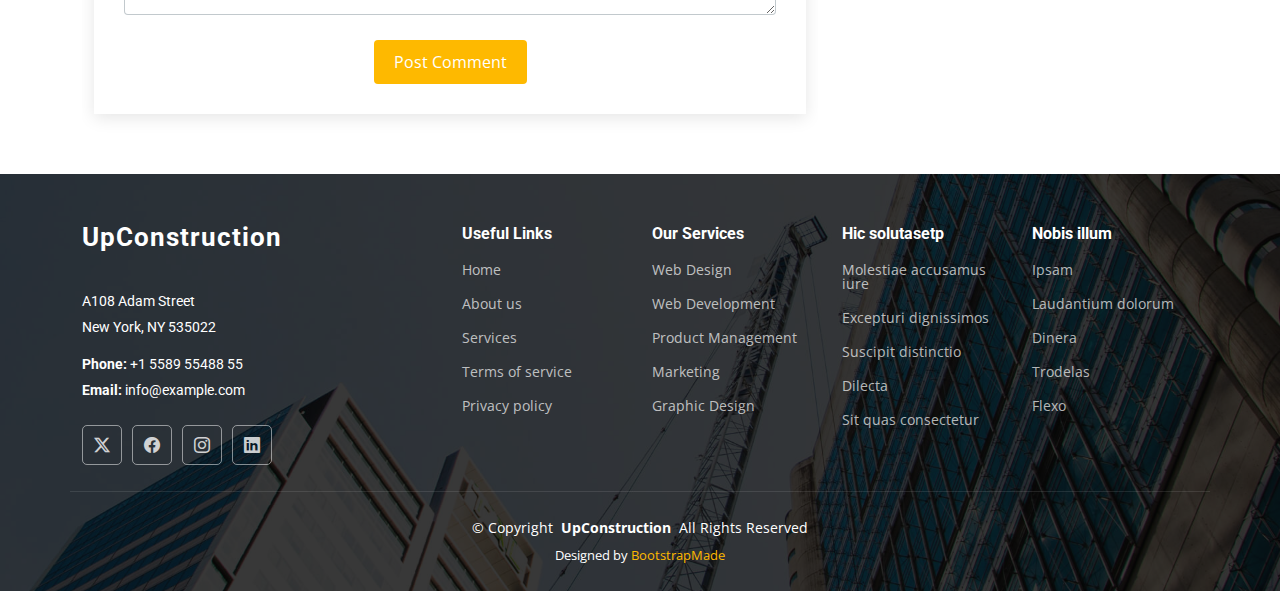
<file: blog-details.html>
<!DOCTYPE html>
<html lang="en">

<head>
  <meta charset="utf-8">
  <meta content="width=device-width, initial-scale=1.0" name="viewport">
  <title>Blog Details - UpConstruction Bootstrap Template</title>
  <meta name="description" content="">
  <meta name="keywords" content="">

  <!-- Favicons -->
  <link href="assets/img/favicon.png" rel="icon">
  <link href="assets/img/apple-touch-icon.png" rel="apple-touch-icon">

  <!-- Fonts -->
  <link href="https://fonts.googleapis.com" rel="preconnect">
  <link href="https://fonts.gstatic.com" rel="preconnect" crossorigin>
  <link href="https://fonts.googleapis.com/css2?family=Roboto:ital,wght@0,100;0,300;0,400;0,500;0,700;0,900;1,100;1,300;1,400;1,500;1,700;1,900&family=Open+Sans:ital,wght@0,300;0,400;0,500;0,600;0,700;0,800;1,300;1,400;1,500;1,600;1,700;1,800&family=Poppins:ital,wght@0,100;0,200;0,300;0,400;0,500;0,600;0,700;0,800;0,900;1,100;1,200;1,300;1,400;1,500;1,600;1,700;1,800;1,900&display=swap" rel="stylesheet">

  <!-- Vendor CSS Files -->
  <link href="assets/vendor/bootstrap/css/bootstrap.min.css" rel="stylesheet">
  <link href="assets/vendor/bootstrap-icons/bootstrap-icons.css" rel="stylesheet">
  <link href="assets/vendor/aos/aos.css" rel="stylesheet">
  <link href="assets/vendor/fontawesome-free/css/all.min.css" rel="stylesheet">
  <link href="assets/vendor/glightbox/css/glightbox.min.css" rel="stylesheet">
  <link href="assets/vendor/swiper/swiper-bundle.min.css" rel="stylesheet">

  <!-- Main CSS File -->
  <link href="assets/css/main.css" rel="stylesheet">

  <!-- =======================================================
  * Template Name: UpConstruction
  * Template URL: https://bootstrapmade.com/upconstruction-bootstrap-construction-website-template/
  * Updated: Aug 07 2024 with Bootstrap v5.3.3
  * Author: BootstrapMade.com
  * License: https://bootstrapmade.com/license/
  ======================================================== -->
</head>

<body class="blog-details-page">

  <header id="header" class="header d-flex align-items-center fixed-top">
    <div class="container-fluid container-xl position-relative d-flex align-items-center justify-content-between">

      <a href="index.html" class="logo d-flex align-items-center">
        <!-- Uncomment the line below if you also wish to use an image logo -->
        <!-- <img src="assets/img/logo.png" alt=""> -->
        <h1 class="sitename">UpConstruction</h1> <span>.</span>
      </a>

      <nav id="navmenu" class="navmenu">
        <ul>
          <li><a href="index.html">Home</a></li>
          <li><a href="about.html">About</a></li>
          <li><a href="services.html">Services</a></li>
          <li><a href="projects.html">Projects</a></li>
          <li><a href="blog.html">Blog</a></li>
          <li class="dropdown"><a href="#"><span>Dropdown</span> <i class="bi bi-chevron-down toggle-dropdown"></i></a>
            <ul>
              <li><a href="#">Dropdown 1</a></li>
              <li class="dropdown"><a href="#"><span>Deep Dropdown</span> <i class="bi bi-chevron-down toggle-dropdown"></i></a>
                <ul>
                  <li><a href="#">Deep Dropdown 1</a></li>
                  <li><a href="#">Deep Dropdown 2</a></li>
                  <li><a href="#">Deep Dropdown 3</a></li>
                  <li><a href="#">Deep Dropdown 4</a></li>
                  <li><a href="#">Deep Dropdown 5</a></li>
                </ul>
              </li>
              <li><a href="#">Dropdown 2</a></li>
              <li><a href="#">Dropdown 3</a></li>
              <li><a href="#">Dropdown 4</a></li>
            </ul>
          </li>
          <li><a href="contact.html">Contact</a></li>
        </ul>
        <i class="mobile-nav-toggle d-xl-none bi bi-list"></i>
      </nav>

    </div>
  </header>

  <main class="main">

    <!-- Page Title -->
    <div class="page-title dark-background" style="background-image: url(assets/img/page-title-bg.jpg);">
      <div class="container position-relative">
        <h1>Blog Details</h1>
        <nav class="breadcrumbs">
          <ol>
            <li><a href="index.html">Home</a></li>
            <li class="current">Blog Details</li>
          </ol>
        </nav>
      </div>
    </div><!-- End Page Title -->

    <div class="container">
      <div class="row">

        <div class="col-lg-8">

          <!-- Blog Details Section -->
          <section id="blog-details" class="blog-details section">
            <div class="container">

              <article class="article">

                <div class="post-img">
                  <img src="assets/img/blog/blog-1.jpg" alt="" class="img-fluid">
                </div>

                <h2 class="title">Dolorum optio tempore voluptas dignissimos cumque fuga qui quibusdam quia</h2>

                <div class="meta-top">
                  <ul>
                    <li class="d-flex align-items-center"><i class="bi bi-person"></i> <a href="blog-details.html">John Doe</a></li>
                    <li class="d-flex align-items-center"><i class="bi bi-clock"></i> <a href="blog-details.html"><time datetime="2020-01-01">Jan 1, 2022</time></a></li>
                    <li class="d-flex align-items-center"><i class="bi bi-chat-dots"></i> <a href="blog-details.html">12 Comments</a></li>
                  </ul>
                </div><!-- End meta top -->

                <div class="content">
                  <p>
                    Similique neque nam consequuntur ad non maxime aliquam quas. Quibusdam animi praesentium. Aliquam et laboriosam eius aut nostrum quidem aliquid dicta.
                    Et eveniet enim. Qui velit est ea dolorem doloremque deleniti aperiam unde soluta. Est cum et quod quos aut ut et sit sunt. Voluptate porro consequatur assumenda perferendis dolore.
                  </p>

                  <p>
                    Sit repellat hic cupiditate hic ut nemo. Quis nihil sunt non reiciendis. Sequi in accusamus harum vel aspernatur. Excepturi numquam nihil cumque odio. Et voluptate cupiditate.
                  </p>

                  <blockquote>
                    <p>
                      Et vero doloremque tempore voluptatem ratione vel aut. Deleniti sunt animi aut. Aut eos aliquam doloribus minus autem quos.
                    </p>
                  </blockquote>

                  <p>
                    Sed quo laboriosam qui architecto. Occaecati repellendus omnis dicta inventore tempore provident voluptas mollitia aliquid. Id repellendus quia. Asperiores nihil magni dicta est suscipit perspiciatis. Voluptate ex rerum assumenda dolores nihil quaerat.
                    Dolor porro tempora et quibusdam voluptas. Beatae aut at ad qui tempore corrupti velit quisquam rerum. Omnis dolorum exercitationem harum qui qui blanditiis neque.
                    Iusto autem itaque. Repudiandae hic quae aspernatur ea neque qui. Architecto voluptatem magni. Vel magnam quod et tempora deleniti error rerum nihil tempora.
                  </p>

                  <h3>Et quae iure vel ut odit alias.</h3>
                  <p>
                    Officiis animi maxime nulla quo et harum eum quis a. Sit hic in qui quos fugit ut rerum atque. Optio provident dolores atque voluptatem rem excepturi molestiae qui. Voluptatem laborum omnis ullam quibusdam perspiciatis nulla nostrum. Voluptatum est libero eum nesciunt aliquid qui.
                    Quia et suscipit non sequi. Maxime sed odit. Beatae nesciunt nesciunt accusamus quia aut ratione aspernatur dolor. Sint harum eveniet dicta exercitationem minima. Exercitationem omnis asperiores natus aperiam dolor consequatur id ex sed. Quibusdam rerum dolores sint consequatur quidem ea.
                    Beatae minima sunt libero soluta sapiente in rem assumenda. Et qui odit voluptatem. Cum quibusdam voluptatem voluptatem accusamus mollitia aut atque aut.
                  </p>
                  <img src="assets/img/blog/blog-inside-post.jpg" class="img-fluid" alt="">

                  <h3>Ut repellat blanditiis est dolore sunt dolorum quae.</h3>
                  <p>
                    Rerum ea est assumenda pariatur quasi et quam. Facilis nam porro amet nostrum. In assumenda quia quae a id praesentium. Quos deleniti libero sed occaecati aut porro autem. Consectetur sed excepturi sint non placeat quia repellat incidunt labore. Autem facilis hic dolorum dolores vel.
                    Consectetur quasi id et optio praesentium aut asperiores eaque aut. Explicabo omnis quibusdam esse. Ex libero illum iusto totam et ut aut blanditiis. Veritatis numquam ut illum ut a quam vitae.
                  </p>
                  <p>
                    Alias quia non aliquid. Eos et ea velit. Voluptatem maxime enim omnis ipsa voluptas incidunt. Nulla sit eaque mollitia nisi asperiores est veniam.
                  </p>

                </div><!-- End post content -->

                <div class="meta-bottom">
                  <i class="bi bi-folder"></i>
                  <ul class="cats">
                    <li><a href="#">Business</a></li>
                  </ul>

                  <i class="bi bi-tags"></i>
                  <ul class="tags">
                    <li><a href="#">Creative</a></li>
                    <li><a href="#">Tips</a></li>
                    <li><a href="#">Marketing</a></li>
                  </ul>
                </div><!-- End meta bottom -->

              </article>

            </div>
          </section><!-- /Blog Details Section -->

          <!-- Blog Author Section -->
          <section id="blog-author" class="blog-author section">

            <div class="container">
              <div class="author-container d-flex align-items-center">
                <img src="assets/img/blog/blog-author.jpg" class="rounded-circle flex-shrink-0" alt="">
                <div>
                  <h4>Jane Smith</h4>
                  <div class="social-links">
                    <a href="https://x.com/#"><i class="bi bi-twitter-x"></i></a>
                    <a href="https://facebook.com/#"><i class="bi bi-facebook"></i></a>
                    <a href="https://instagram.com/#"><i class="biu bi-instagram"></i></a>
                  </div>
                  <p>
                    Itaque quidem optio quia voluptatibus dolorem dolor. Modi eum sed possimus accusantium. Quas repellat voluptatem officia numquam sint aspernatur voluptas. Esse et accusantium ut unde voluptas.
                  </p>
                </div>
              </div>
            </div>

          </section><!-- /Blog Author Section -->

          <!-- Blog Comments Section -->
          <section id="blog-comments" class="blog-comments section">

            <div class="container">

              <h4 class="comments-count">8 Comments</h4>

              <div id="comment-1" class="comment">
                <div class="d-flex">
                  <div class="comment-img"><img src="assets/img/blog/comments-1.jpg" alt=""></div>
                  <div>
                    <h5><a href="">Georgia Reader</a> <a href="#" class="reply"><i class="bi bi-reply-fill"></i> Reply</a></h5>
                    <time datetime="2020-01-01">01 Jan,2022</time>
                    <p>
                      Et rerum totam nisi. Molestiae vel quam dolorum vel voluptatem et et. Est ad aut sapiente quis molestiae est qui cum soluta.
                      Vero aut rerum vel. Rerum quos laboriosam placeat ex qui. Sint qui facilis et.
                    </p>
                  </div>
                </div>
              </div><!-- End comment #1 -->

              <div id="comment-2" class="comment">
                <div class="d-flex">
                  <div class="comment-img"><img src="assets/img/blog/comments-2.jpg" alt=""></div>
                  <div>
                    <h5><a href="">Aron Alvarado</a> <a href="#" class="reply"><i class="bi bi-reply-fill"></i> Reply</a></h5>
                    <time datetime="2020-01-01">01 Jan,2022</time>
                    <p>
                      Ipsam tempora sequi voluptatem quis sapiente non. Autem itaque eveniet saepe. Officiis illo ut beatae.
                    </p>
                  </div>
                </div>

                <div id="comment-reply-1" class="comment comment-reply">
                  <div class="d-flex">
                    <div class="comment-img"><img src="assets/img/blog/comments-3.jpg" alt=""></div>
                    <div>
                      <h5><a href="">Lynda Small</a> <a href="#" class="reply"><i class="bi bi-reply-fill"></i> Reply</a></h5>
                      <time datetime="2020-01-01">01 Jan,2022</time>
                      <p>
                        Enim ipsa eum fugiat fuga repellat. Commodi quo quo dicta. Est ullam aspernatur ut vitae quia mollitia id non. Qui ad quas nostrum rerum sed necessitatibus aut est. Eum officiis sed repellat maxime vero nisi natus. Amet nesciunt nesciunt qui illum omnis est et dolor recusandae.

                        Recusandae sit ad aut impedit et. Ipsa labore dolor impedit et natus in porro aut. Magnam qui cum. Illo similique occaecati nihil modi eligendi. Pariatur distinctio labore omnis incidunt et illum. Expedita et dignissimos distinctio laborum minima fugiat.

                        Libero corporis qui. Nam illo odio beatae enim ducimus. Harum reiciendis error dolorum non autem quisquam vero rerum neque.
                      </p>
                    </div>
                  </div>

                  <div id="comment-reply-2" class="comment comment-reply">
                    <div class="d-flex">
                      <div class="comment-img"><img src="assets/img/blog/comments-4.jpg" alt=""></div>
                      <div>
                        <h5><a href="">Sianna Ramsay</a> <a href="#" class="reply"><i class="bi bi-reply-fill"></i> Reply</a></h5>
                        <time datetime="2020-01-01">01 Jan,2022</time>
                        <p>
                          Et dignissimos impedit nulla et quo distinctio ex nemo. Omnis quia dolores cupiditate et. Ut unde qui eligendi sapiente omnis ullam. Placeat porro est commodi est officiis voluptas repellat quisquam possimus. Perferendis id consectetur necessitatibus.
                        </p>
                      </div>
                    </div>

                  </div><!-- End comment reply #2-->

                </div><!-- End comment reply #1-->

              </div><!-- End comment #2-->

              <div id="comment-3" class="comment">
                <div class="d-flex">
                  <div class="comment-img"><img src="assets/img/blog/comments-5.jpg" alt=""></div>
                  <div>
                    <h5><a href="">Nolan Davidson</a> <a href="#" class="reply"><i class="bi bi-reply-fill"></i> Reply</a></h5>
                    <time datetime="2020-01-01">01 Jan,2022</time>
                    <p>
                      Distinctio nesciunt rerum reprehenderit sed. Iste omnis eius repellendus quia nihil ut accusantium tempore. Nesciunt expedita id dolor exercitationem aspernatur aut quam ut. Voluptatem est accusamus iste at.
                      Non aut et et esse qui sit modi neque. Exercitationem et eos aspernatur. Ea est consequuntur officia beatae ea aut eos soluta. Non qui dolorum voluptatibus et optio veniam. Quam officia sit nostrum dolorem.
                    </p>
                  </div>
                </div>

              </div><!-- End comment #3 -->

              <div id="comment-4" class="comment">
                <div class="d-flex">
                  <div class="comment-img"><img src="assets/img/blog/comments-6.jpg" alt=""></div>
                  <div>
                    <h5><a href="">Kay Duggan</a> <a href="#" class="reply"><i class="bi bi-reply-fill"></i> Reply</a></h5>
                    <time datetime="2020-01-01">01 Jan,2022</time>
                    <p>
                      Dolorem atque aut. Omnis doloremque blanditiis quia eum porro quis ut velit tempore. Cumque sed quia ut maxime. Est ad aut cum. Ut exercitationem non in fugiat.
                    </p>
                  </div>
                </div>

              </div><!-- End comment #4 -->

            </div>

          </section><!-- /Blog Comments Section -->

          <!-- Comment Form Section -->
          <section id="comment-form" class="comment-form section">
            <div class="container">

              <form action="">

                <h4>Post Comment</h4>
                <p>Your email address will not be published. Required fields are marked * </p>
                <div class="row">
                  <div class="col-md-6 form-group">
                    <input name="name" type="text" class="form-control" placeholder="Your Name*">
                  </div>
                  <div class="col-md-6 form-group">
                    <input name="email" type="text" class="form-control" placeholder="Your Email*">
                  </div>
                </div>
                <div class="row">
                  <div class="col form-group">
                    <input name="website" type="text" class="form-control" placeholder="Your Website">
                  </div>
                </div>
                <div class="row">
                  <div class="col form-group">
                    <textarea name="comment" class="form-control" placeholder="Your Comment*"></textarea>
                  </div>
                </div>

                <div class="text-center">
                  <button type="submit" class="btn btn-primary">Post Comment</button>
                </div>

              </form>

            </div>
          </section><!-- /Comment Form Section -->

        </div>

        <div class="col-lg-4 sidebar">

          <div class="widgets-container">

            <!-- Search Widget -->
            <div class="search-widget widget-item">

              <h3 class="widget-title">Search</h3>
              <form action="">
                <input type="text">
                <button type="submit" title="Search"><i class="bi bi-search"></i></button>
              </form>

            </div><!--/Search Widget -->

            <!-- Categories Widget -->
            <div class="categories-widget widget-item">

              <h3 class="widget-title">Categories</h3>
              <ul class="mt-3">
                <li><a href="#">General <span>(25)</span></a></li>
                <li><a href="#">Lifestyle <span>(12)</span></a></li>
                <li><a href="#">Travel <span>(5)</span></a></li>
                <li><a href="#">Design <span>(22)</span></a></li>
                <li><a href="#">Creative <span>(8)</span></a></li>
                <li><a href="#">Educaion <span>(14)</span></a></li>
              </ul>

            </div><!--/Categories Widget -->

            <!-- Recent Posts Widget -->
            <div class="recent-posts-widget widget-item">

              <h3 class="widget-title">Recent Posts</h3>

              <div class="post-item">
                <img src="assets/img/blog/blog-recent-1.jpg" alt="" class="flex-shrink-0">
                <div>
                  <h4><a href="blog-details.html">Nihil blanditiis at in nihil autem</a></h4>
                  <time datetime="2020-01-01">Jan 1, 2020</time>
                </div>
              </div><!-- End recent post item-->

              <div class="post-item">
                <img src="assets/img/blog/blog-recent-2.jpg" alt="" class="flex-shrink-0">
                <div>
                  <h4><a href="blog-details.html">Quidem autem et impedit</a></h4>
                  <time datetime="2020-01-01">Jan 1, 2020</time>
                </div>
              </div><!-- End recent post item-->

              <div class="post-item">
                <img src="assets/img/blog/blog-recent-3.jpg" alt="" class="flex-shrink-0">
                <div>
                  <h4><a href="blog-details.html">Id quia et et ut maxime similique occaecati ut</a></h4>
                  <time datetime="2020-01-01">Jan 1, 2020</time>
                </div>
              </div><!-- End recent post item-->

              <div class="post-item">
                <img src="assets/img/blog/blog-recent-4.jpg" alt="" class="flex-shrink-0">
                <div>
                  <h4><a href="blog-details.html">Laborum corporis quo dara net para</a></h4>
                  <time datetime="2020-01-01">Jan 1, 2020</time>
                </div>
              </div><!-- End recent post item-->

              <div class="post-item">
                <img src="assets/img/blog/blog-recent-5.jpg" alt="" class="flex-shrink-0">
                <div>
                  <h4><a href="blog-details.html">Et dolores corrupti quae illo quod dolor</a></h4>
                  <time datetime="2020-01-01">Jan 1, 2020</time>
                </div>
              </div><!-- End recent post item-->

            </div><!--/Recent Posts Widget -->

            <!-- Tags Widget -->
            <div class="tags-widget widget-item">

              <h3 class="widget-title">Tags</h3>
              <ul>
                <li><a href="#">App</a></li>
                <li><a href="#">IT</a></li>
                <li><a href="#">Business</a></li>
                <li><a href="#">Mac</a></li>
                <li><a href="#">Design</a></li>
                <li><a href="#">Office</a></li>
                <li><a href="#">Creative</a></li>
                <li><a href="#">Studio</a></li>
                <li><a href="#">Smart</a></li>
                <li><a href="#">Tips</a></li>
                <li><a href="#">Marketing</a></li>
              </ul>

            </div><!--/Tags Widget -->

          </div>

        </div>

      </div>
    </div>

  </main>

  <footer id="footer" class="footer dark-background">

    <div class="container footer-top">
      <div class="row gy-4">
        <div class="col-lg-4 col-md-6 footer-about">
          <a href="index.html" class="logo d-flex align-items-center">
            <span class="sitename">UpConstruction</span>
          </a>
          <div class="footer-contact pt-3">
            <p>A108 Adam Street</p>
            <p>New York, NY 535022</p>
            <p class="mt-3"><strong>Phone:</strong> <span>+1 5589 55488 55</span></p>
            <p><strong>Email:</strong> <span>info@example.com</span></p>
          </div>
          <div class="social-links d-flex mt-4">
            <a href=""><i class="bi bi-twitter-x"></i></a>
            <a href=""><i class="bi bi-facebook"></i></a>
            <a href=""><i class="bi bi-instagram"></i></a>
            <a href=""><i class="bi bi-linkedin"></i></a>
          </div>
        </div>

        <div class="col-lg-2 col-md-3 footer-links">
          <h4>Useful Links</h4>
          <ul>
            <li><a href="#">Home</a></li>
            <li><a href="#">About us</a></li>
            <li><a href="#">Services</a></li>
            <li><a href="#">Terms of service</a></li>
            <li><a href="#">Privacy policy</a></li>
          </ul>
        </div>

        <div class="col-lg-2 col-md-3 footer-links">
          <h4>Our Services</h4>
          <ul>
            <li><a href="#">Web Design</a></li>
            <li><a href="#">Web Development</a></li>
            <li><a href="#">Product Management</a></li>
            <li><a href="#">Marketing</a></li>
            <li><a href="#">Graphic Design</a></li>
          </ul>
        </div>

        <div class="col-lg-2 col-md-3 footer-links">
          <h4>Hic solutasetp</h4>
          <ul>
            <li><a href="#">Molestiae accusamus iure</a></li>
            <li><a href="#">Excepturi dignissimos</a></li>
            <li><a href="#">Suscipit distinctio</a></li>
            <li><a href="#">Dilecta</a></li>
            <li><a href="#">Sit quas consectetur</a></li>
          </ul>
        </div>

        <div class="col-lg-2 col-md-3 footer-links">
          <h4>Nobis illum</h4>
          <ul>
            <li><a href="#">Ipsam</a></li>
            <li><a href="#">Laudantium dolorum</a></li>
            <li><a href="#">Dinera</a></li>
            <li><a href="#">Trodelas</a></li>
            <li><a href="#">Flexo</a></li>
          </ul>
        </div>

      </div>
    </div>

    <div class="container copyright text-center mt-4">
      <p>© <span>Copyright</span> <strong class="px-1 sitename">UpConstruction</strong> <span>All Rights Reserved</span></p>
      <div class="credits">
        <!-- All the links in the footer should remain intact. -->
        <!-- You can delete the links only if you've purchased the pro version. -->
        <!-- Licensing information: https://bootstrapmade.com/license/ -->
        <!-- Purchase the pro version with working PHP/AJAX contact form: [buy-url] -->
        Designed by <a href="https://bootstrapmade.com/">BootstrapMade</a>
      </div>
    </div>

  </footer>

  <!-- Scroll Top -->
  <a href="#" id="scroll-top" class="scroll-top d-flex align-items-center justify-content-center"><i class="bi bi-arrow-up-short"></i></a>

  <!-- Preloader -->
  <div id="preloader"></div>

  <!-- Vendor JS Files -->
  <script src="assets/vendor/bootstrap/js/bootstrap.bundle.min.js"></script>
  <script src="assets/vendor/php-email-form/validate.js"></script>
  <script src="assets/vendor/aos/aos.js"></script>
  <script src="assets/vendor/glightbox/js/glightbox.min.js"></script>
  <script src="assets/vendor/imagesloaded/imagesloaded.pkgd.min.js"></script>
  <script src="assets/vendor/isotope-layout/isotope.pkgd.min.js"></script>
  <script src="assets/vendor/swiper/swiper-bundle.min.js"></script>
  <script src="assets/vendor/purecounter/purecounter_vanilla.js"></script>

  <!-- Main JS File -->
  <script src="assets/js/main.js"></script>

</body>

</html>
</file>
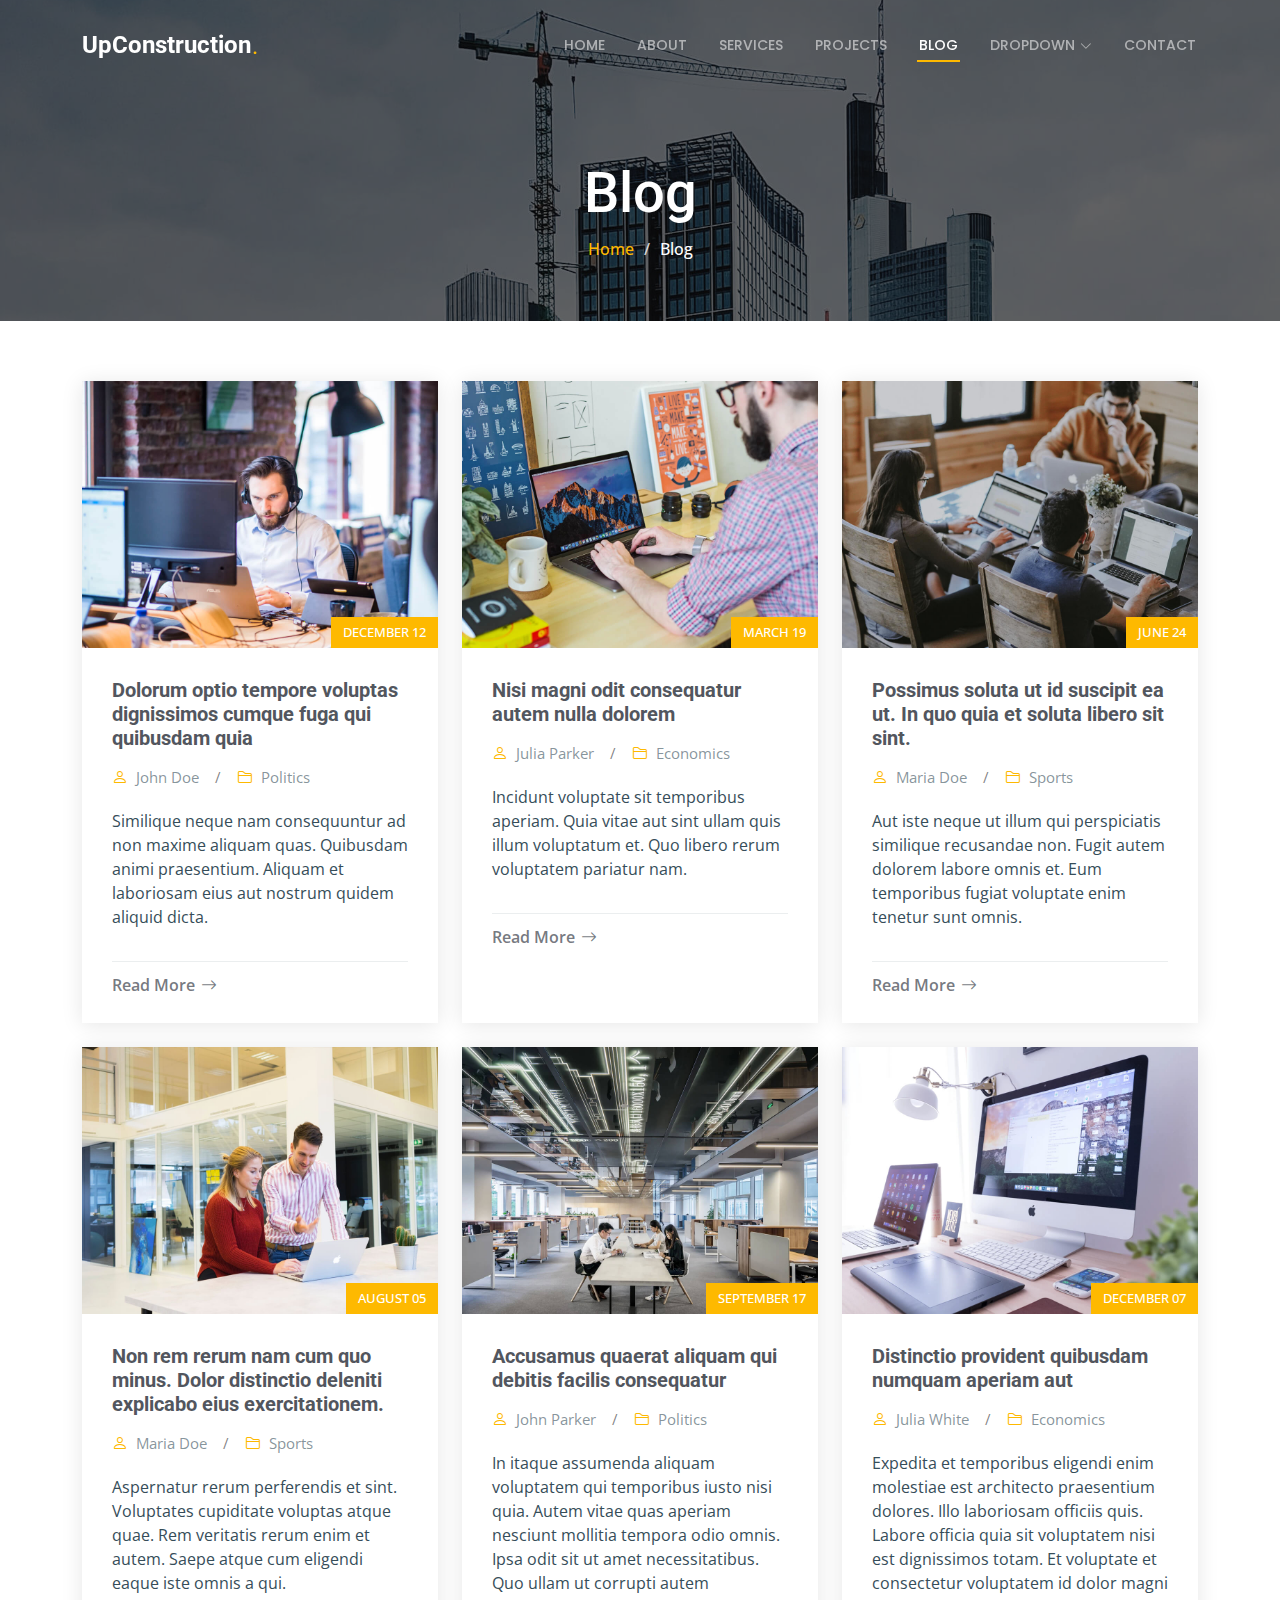
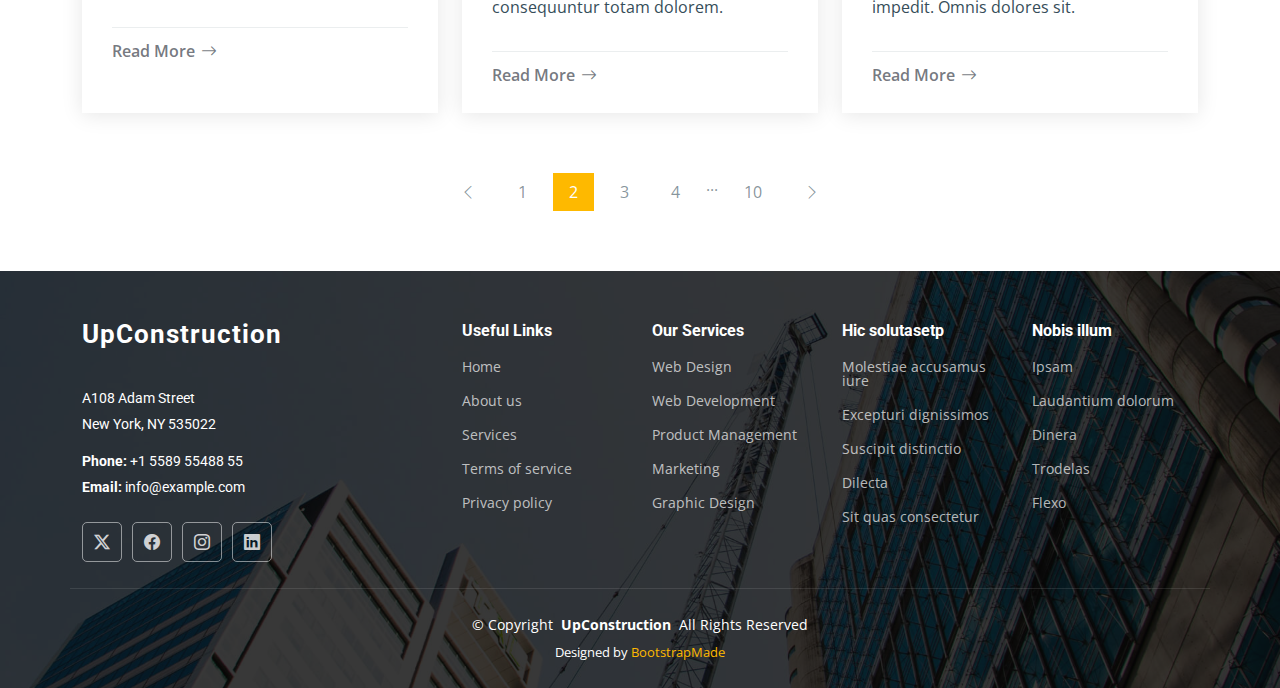
<file: blog.html>
<!DOCTYPE html>
<html lang="en">

<head>
  <meta charset="utf-8">
  <meta content="width=device-width, initial-scale=1.0" name="viewport">
  <title>Blog - UpConstruction Bootstrap Template</title>
  <meta name="description" content="">
  <meta name="keywords" content="">

  <!-- Favicons -->
  <link href="assets/img/favicon.png" rel="icon">
  <link href="assets/img/apple-touch-icon.png" rel="apple-touch-icon">

  <!-- Fonts -->
  <link href="https://fonts.googleapis.com" rel="preconnect">
  <link href="https://fonts.gstatic.com" rel="preconnect" crossorigin>
  <link href="https://fonts.googleapis.com/css2?family=Roboto:ital,wght@0,100;0,300;0,400;0,500;0,700;0,900;1,100;1,300;1,400;1,500;1,700;1,900&family=Open+Sans:ital,wght@0,300;0,400;0,500;0,600;0,700;0,800;1,300;1,400;1,500;1,600;1,700;1,800&family=Poppins:ital,wght@0,100;0,200;0,300;0,400;0,500;0,600;0,700;0,800;0,900;1,100;1,200;1,300;1,400;1,500;1,600;1,700;1,800;1,900&display=swap" rel="stylesheet">

  <!-- Vendor CSS Files -->
  <link href="assets/vendor/bootstrap/css/bootstrap.min.css" rel="stylesheet">
  <link href="assets/vendor/bootstrap-icons/bootstrap-icons.css" rel="stylesheet">
  <link href="assets/vendor/aos/aos.css" rel="stylesheet">
  <link href="assets/vendor/fontawesome-free/css/all.min.css" rel="stylesheet">
  <link href="assets/vendor/glightbox/css/glightbox.min.css" rel="stylesheet">
  <link href="assets/vendor/swiper/swiper-bundle.min.css" rel="stylesheet">

  <!-- Main CSS File -->
  <link href="assets/css/main.css" rel="stylesheet">

  <!-- =======================================================
  * Template Name: UpConstruction
  * Template URL: https://bootstrapmade.com/upconstruction-bootstrap-construction-website-template/
  * Updated: Aug 07 2024 with Bootstrap v5.3.3
  * Author: BootstrapMade.com
  * License: https://bootstrapmade.com/license/
  ======================================================== -->
</head>

<body class="blog-page">

  <header id="header" class="header d-flex align-items-center fixed-top">
    <div class="container-fluid container-xl position-relative d-flex align-items-center justify-content-between">

      <a href="index.html" class="logo d-flex align-items-center">
        <!-- Uncomment the line below if you also wish to use an image logo -->
        <!-- <img src="assets/img/logo.png" alt=""> -->
        <h1 class="sitename">UpConstruction</h1> <span>.</span>
      </a>

      <nav id="navmenu" class="navmenu">
        <ul>
          <li><a href="index.html">Home</a></li>
          <li><a href="about.html">About</a></li>
          <li><a href="services.html">Services</a></li>
          <li><a href="projects.html">Projects</a></li>
          <li><a href="blog.html" class="active">Blog</a></li>
          <li class="dropdown"><a href="#"><span>Dropdown</span> <i class="bi bi-chevron-down toggle-dropdown"></i></a>
            <ul>
              <li><a href="#">Dropdown 1</a></li>
              <li class="dropdown"><a href="#"><span>Deep Dropdown</span> <i class="bi bi-chevron-down toggle-dropdown"></i></a>
                <ul>
                  <li><a href="#">Deep Dropdown 1</a></li>
                  <li><a href="#">Deep Dropdown 2</a></li>
                  <li><a href="#">Deep Dropdown 3</a></li>
                  <li><a href="#">Deep Dropdown 4</a></li>
                  <li><a href="#">Deep Dropdown 5</a></li>
                </ul>
              </li>
              <li><a href="#">Dropdown 2</a></li>
              <li><a href="#">Dropdown 3</a></li>
              <li><a href="#">Dropdown 4</a></li>
            </ul>
          </li>
          <li><a href="contact.html">Contact</a></li>
        </ul>
        <i class="mobile-nav-toggle d-xl-none bi bi-list"></i>
      </nav>

    </div>
  </header>

  <main class="main">

    <!-- Page Title -->
    <div class="page-title dark-background" style="background-image: url(assets/img/page-title-bg.jpg);">
      <div class="container position-relative">
        <h1>Blog</h1>
        <nav class="breadcrumbs">
          <ol>
            <li><a href="index.html">Home</a></li>
            <li class="current">Blog</li>
          </ol>
        </nav>
      </div>
    </div><!-- End Page Title -->

    <!-- Blog Posts Section -->
    <section id="blog-posts" class="blog-posts section">

      <div class="container">
        <div class="row gy-4">

          <div class="col-lg-4">
            <article class="position-relative h-100">

              <div class="post-img position-relative overflow-hidden">
                <img src="assets/img/blog/blog-1.jpg" class="img-fluid" alt="">
                <span class="post-date">December 12</span>
              </div>

              <div class="post-content d-flex flex-column">

                <h3 class="post-title">Dolorum optio tempore voluptas dignissimos cumque fuga qui quibusdam quia</h3>

                <div class="meta d-flex align-items-center">
                  <div class="d-flex align-items-center">
                    <i class="bi bi-person"></i> <span class="ps-2">John Doe</span>
                  </div>
                  <span class="px-3 text-black-50">/</span>
                  <div class="d-flex align-items-center">
                    <i class="bi bi-folder2"></i> <span class="ps-2">Politics</span>
                  </div>
                </div>

                <p>
                  Similique neque nam consequuntur ad non maxime aliquam quas. Quibusdam animi praesentium. Aliquam et laboriosam eius aut nostrum quidem aliquid dicta.
                </p>

                <hr>

                <a href="blog-details.html" class="readmore stretched-link"><span>Read More</span><i class="bi bi-arrow-right"></i></a>

              </div>

            </article>
          </div><!-- End post list item -->

          <div class="col-lg-4">
            <article class="position-relative h-100">

              <div class="post-img position-relative overflow-hidden">
                <img src="assets/img/blog/blog-2.jpg" class="img-fluid" alt="">
                <span class="post-date">March 19</span>
              </div>

              <div class="post-content d-flex flex-column">

                <h3 class="post-title">Nisi magni odit consequatur autem nulla dolorem</h3>

                <div class="meta d-flex align-items-center">
                  <div class="d-flex align-items-center">
                    <i class="bi bi-person"></i> <span class="ps-2">Julia Parker</span>
                  </div>
                  <span class="px-3 text-black-50">/</span>
                  <div class="d-flex align-items-center">
                    <i class="bi bi-folder2"></i> <span class="ps-2">Economics</span>
                  </div>
                </div>

                <p>
                  Incidunt voluptate sit temporibus aperiam. Quia vitae aut sint ullam quis illum voluptatum et. Quo libero rerum voluptatem pariatur nam.
                </p>

                <hr>

                <a href="blog-details.html" class="readmore stretched-link"><span>Read More</span><i class="bi bi-arrow-right"></i></a>

              </div>

            </article>
          </div><!-- End post list item -->

          <div class="col-lg-4">
            <article class="position-relative h-100">

              <div class="post-img position-relative overflow-hidden">
                <img src="assets/img/blog/blog-3.jpg" class="img-fluid" alt="">
                <span class="post-date">June 24</span>
              </div>

              <div class="post-content d-flex flex-column">

                <h3 class="post-title">Possimus soluta ut id suscipit ea ut. In quo quia et soluta libero sit sint.</h3>

                <div class="meta d-flex align-items-center">
                  <div class="d-flex align-items-center">
                    <i class="bi bi-person"></i> <span class="ps-2">Maria Doe</span>
                  </div>
                  <span class="px-3 text-black-50">/</span>
                  <div class="d-flex align-items-center">
                    <i class="bi bi-folder2"></i> <span class="ps-2">Sports</span>
                  </div>
                </div>

                <p>
                  Aut iste neque ut illum qui perspiciatis similique recusandae non. Fugit autem dolorem labore omnis et. Eum temporibus fugiat voluptate enim tenetur sunt omnis.
                </p>

                <hr>

                <a href="blog-details.html" class="readmore stretched-link"><span>Read More</span><i class="bi bi-arrow-right"></i></a>

              </div>

            </article>
          </div><!-- End post list item -->

          <div class="col-lg-4">
            <article class="position-relative h-100">

              <div class="post-img position-relative overflow-hidden">
                <img src="assets/img/blog/blog-4.jpg" class="img-fluid" alt="">
                <span class="post-date">August 05</span>
              </div>

              <div class="post-content d-flex flex-column">

                <h3 class="post-title">Non rem rerum nam cum quo minus. Dolor distinctio deleniti explicabo eius exercitationem.</h3>

                <div class="meta d-flex align-items-center">
                  <div class="d-flex align-items-center">
                    <i class="bi bi-person"></i> <span class="ps-2">Maria Doe</span>
                  </div>
                  <span class="px-3 text-black-50">/</span>
                  <div class="d-flex align-items-center">
                    <i class="bi bi-folder2"></i> <span class="ps-2">Sports</span>
                  </div>
                </div>

                <p>
                  Aspernatur rerum perferendis et sint. Voluptates cupiditate voluptas atque quae. Rem veritatis rerum enim et autem. Saepe atque cum eligendi eaque iste omnis a qui.
                </p>

                <hr>

                <a href="blog-details.html" class="readmore stretched-link"><span>Read More</span><i class="bi bi-arrow-right"></i></a>

              </div>

            </article>
          </div><!-- End post list item -->

          <div class="col-lg-4">
            <article class="position-relative h-100">

              <div class="post-img position-relative overflow-hidden">
                <img src="assets/img/blog/blog-5.jpg" class="img-fluid" alt="">
                <span class="post-date">September 17</span>
              </div>

              <div class="post-content d-flex flex-column">

                <h3 class="post-title">Accusamus quaerat aliquam qui debitis facilis consequatur</h3>

                <div class="meta d-flex align-items-center">
                  <div class="d-flex align-items-center">
                    <i class="bi bi-person"></i> <span class="ps-2">John Parker</span>
                  </div>
                  <span class="px-3 text-black-50">/</span>
                  <div class="d-flex align-items-center">
                    <i class="bi bi-folder2"></i> <span class="ps-2">Politics</span>
                  </div>
                </div>

                <p>
                  In itaque assumenda aliquam voluptatem qui temporibus iusto nisi quia. Autem vitae quas aperiam nesciunt mollitia tempora odio omnis. Ipsa odit sit ut amet necessitatibus. Quo ullam ut corrupti autem consequuntur totam dolorem.
                </p>

                <hr>

                <a href="blog-details.html" class="readmore stretched-link"><span>Read More</span><i class="bi bi-arrow-right"></i></a>

              </div>

            </article>
          </div><!-- End post list item -->

          <div class="col-lg-4">
            <article class="position-relative h-100">

              <div class="post-img position-relative overflow-hidden">
                <img src="assets/img/blog/blog-6.jpg" class="img-fluid" alt="">
                <span class="post-date">December 07</span>
              </div>

              <div class="post-content d-flex flex-column">

                <h3 class="post-title">Distinctio provident quibusdam numquam aperiam aut</h3>

                <div class="meta d-flex align-items-center">
                  <div class="d-flex align-items-center">
                    <i class="bi bi-person"></i> <span class="ps-2">Julia White</span>
                  </div>
                  <span class="px-3 text-black-50">/</span>
                  <div class="d-flex align-items-center">
                    <i class="bi bi-folder2"></i> <span class="ps-2">Economics</span>
                  </div>
                </div>

                <p>
                  Expedita et temporibus eligendi enim molestiae est architecto praesentium dolores. Illo laboriosam officiis quis. Labore officia quia sit voluptatem nisi est dignissimos totam. Et voluptate et consectetur voluptatem id dolor magni impedit. Omnis dolores sit.
                </p>

                <hr>

                <a href="blog-details.html" class="readmore stretched-link"><span>Read More</span><i class="bi bi-arrow-right"></i></a>

              </div>

            </article>
          </div><!-- End post list item -->

        </div>
      </div>

    </section><!-- /Blog Posts Section -->

    <!-- Blog Pagination Section -->
    <section id="blog-pagination" class="blog-pagination section">

      <div class="container">
        <div class="d-flex justify-content-center">
          <ul>
            <li><a href="#"><i class="bi bi-chevron-left"></i></a></li>
            <li><a href="#">1</a></li>
            <li><a href="#" class="active">2</a></li>
            <li><a href="#">3</a></li>
            <li><a href="#">4</a></li>
            <li>...</li>
            <li><a href="#">10</a></li>
            <li><a href="#"><i class="bi bi-chevron-right"></i></a></li>
          </ul>
        </div>
      </div>

    </section><!-- /Blog Pagination Section -->

  </main>

  <footer id="footer" class="footer dark-background">

    <div class="container footer-top">
      <div class="row gy-4">
        <div class="col-lg-4 col-md-6 footer-about">
          <a href="index.html" class="logo d-flex align-items-center">
            <span class="sitename">UpConstruction</span>
          </a>
          <div class="footer-contact pt-3">
            <p>A108 Adam Street</p>
            <p>New York, NY 535022</p>
            <p class="mt-3"><strong>Phone:</strong> <span>+1 5589 55488 55</span></p>
            <p><strong>Email:</strong> <span>info@example.com</span></p>
          </div>
          <div class="social-links d-flex mt-4">
            <a href=""><i class="bi bi-twitter-x"></i></a>
            <a href=""><i class="bi bi-facebook"></i></a>
            <a href=""><i class="bi bi-instagram"></i></a>
            <a href=""><i class="bi bi-linkedin"></i></a>
          </div>
        </div>

        <div class="col-lg-2 col-md-3 footer-links">
          <h4>Useful Links</h4>
          <ul>
            <li><a href="#">Home</a></li>
            <li><a href="#">About us</a></li>
            <li><a href="#">Services</a></li>
            <li><a href="#">Terms of service</a></li>
            <li><a href="#">Privacy policy</a></li>
          </ul>
        </div>

        <div class="col-lg-2 col-md-3 footer-links">
          <h4>Our Services</h4>
          <ul>
            <li><a href="#">Web Design</a></li>
            <li><a href="#">Web Development</a></li>
            <li><a href="#">Product Management</a></li>
            <li><a href="#">Marketing</a></li>
            <li><a href="#">Graphic Design</a></li>
          </ul>
        </div>

        <div class="col-lg-2 col-md-3 footer-links">
          <h4>Hic solutasetp</h4>
          <ul>
            <li><a href="#">Molestiae accusamus iure</a></li>
            <li><a href="#">Excepturi dignissimos</a></li>
            <li><a href="#">Suscipit distinctio</a></li>
            <li><a href="#">Dilecta</a></li>
            <li><a href="#">Sit quas consectetur</a></li>
          </ul>
        </div>

        <div class="col-lg-2 col-md-3 footer-links">
          <h4>Nobis illum</h4>
          <ul>
            <li><a href="#">Ipsam</a></li>
            <li><a href="#">Laudantium dolorum</a></li>
            <li><a href="#">Dinera</a></li>
            <li><a href="#">Trodelas</a></li>
            <li><a href="#">Flexo</a></li>
          </ul>
        </div>

      </div>
    </div>

    <div class="container copyright text-center mt-4">
      <p>© <span>Copyright</span> <strong class="px-1 sitename">UpConstruction</strong> <span>All Rights Reserved</span></p>
      <div class="credits">
        <!-- All the links in the footer should remain intact. -->
        <!-- You can delete the links only if you've purchased the pro version. -->
        <!-- Licensing information: https://bootstrapmade.com/license/ -->
        <!-- Purchase the pro version with working PHP/AJAX contact form: [buy-url] -->
        Designed by <a href="https://bootstrapmade.com/">BootstrapMade</a>
      </div>
    </div>

  </footer>

  <!-- Scroll Top -->
  <a href="#" id="scroll-top" class="scroll-top d-flex align-items-center justify-content-center"><i class="bi bi-arrow-up-short"></i></a>

  <!-- Preloader -->
  <div id="preloader"></div>

  <!-- Vendor JS Files -->
  <script src="assets/vendor/bootstrap/js/bootstrap.bundle.min.js"></script>
  <script src="assets/vendor/php-email-form/validate.js"></script>
  <script src="assets/vendor/aos/aos.js"></script>
  <script src="assets/vendor/glightbox/js/glightbox.min.js"></script>
  <script src="assets/vendor/imagesloaded/imagesloaded.pkgd.min.js"></script>
  <script src="assets/vendor/isotope-layout/isotope.pkgd.min.js"></script>
  <script src="assets/vendor/swiper/swiper-bundle.min.js"></script>
  <script src="assets/vendor/purecounter/purecounter_vanilla.js"></script>

  <!-- Main JS File -->
  <script src="assets/js/main.js"></script>

</body>

</html>
</file>
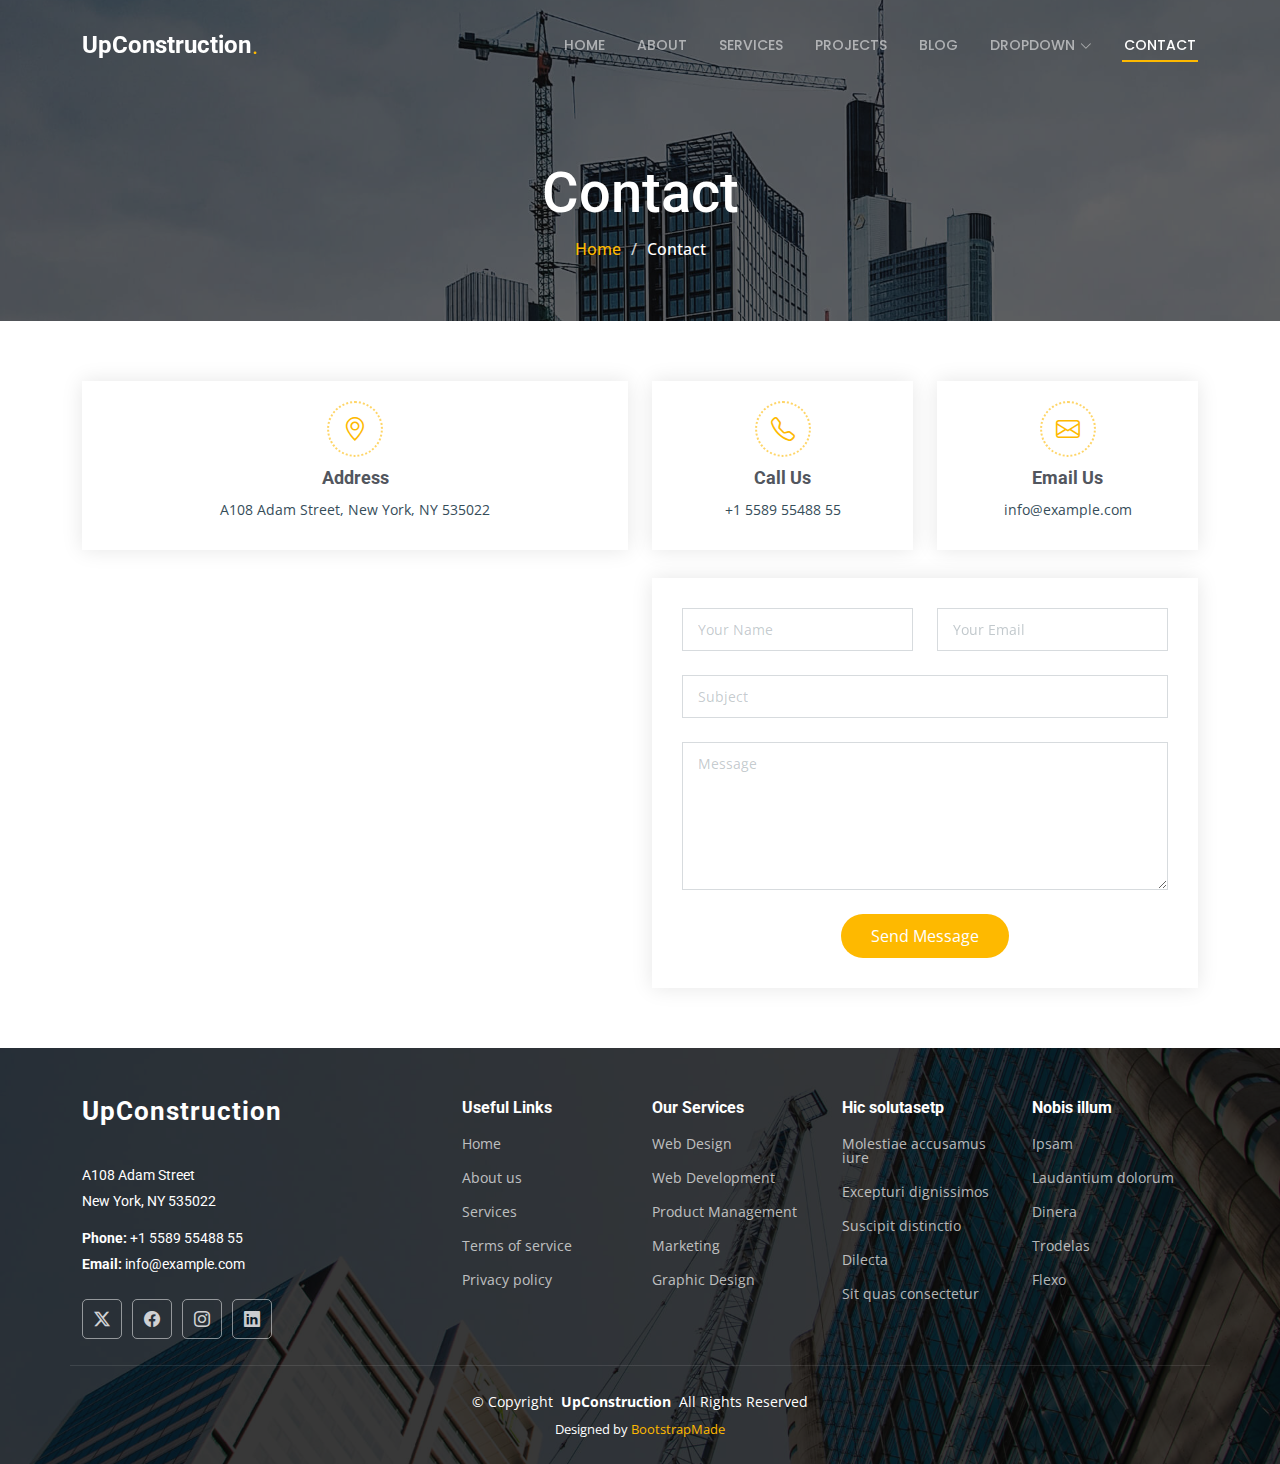
<file: contact.html>
<!DOCTYPE html>
<html lang="en">

<head>
  <meta charset="utf-8">
  <meta content="width=device-width, initial-scale=1.0" name="viewport">
  <title>Contact - UpConstruction Bootstrap Template</title>
  <meta name="description" content="">
  <meta name="keywords" content="">

  <!-- Favicons -->
  <link href="assets/img/favicon.png" rel="icon">
  <link href="assets/img/apple-touch-icon.png" rel="apple-touch-icon">

  <!-- Fonts -->
  <link href="https://fonts.googleapis.com" rel="preconnect">
  <link href="https://fonts.gstatic.com" rel="preconnect" crossorigin>
  <link href="https://fonts.googleapis.com/css2?family=Roboto:ital,wght@0,100;0,300;0,400;0,500;0,700;0,900;1,100;1,300;1,400;1,500;1,700;1,900&family=Open+Sans:ital,wght@0,300;0,400;0,500;0,600;0,700;0,800;1,300;1,400;1,500;1,600;1,700;1,800&family=Poppins:ital,wght@0,100;0,200;0,300;0,400;0,500;0,600;0,700;0,800;0,900;1,100;1,200;1,300;1,400;1,500;1,600;1,700;1,800;1,900&display=swap" rel="stylesheet">

  <!-- Vendor CSS Files -->
  <link href="assets/vendor/bootstrap/css/bootstrap.min.css" rel="stylesheet">
  <link href="assets/vendor/bootstrap-icons/bootstrap-icons.css" rel="stylesheet">
  <link href="assets/vendor/aos/aos.css" rel="stylesheet">
  <link href="assets/vendor/fontawesome-free/css/all.min.css" rel="stylesheet">
  <link href="assets/vendor/glightbox/css/glightbox.min.css" rel="stylesheet">
  <link href="assets/vendor/swiper/swiper-bundle.min.css" rel="stylesheet">

  <!-- Main CSS File -->
  <link href="assets/css/main.css" rel="stylesheet">

  <!-- =======================================================
  * Template Name: UpConstruction
  * Template URL: https://bootstrapmade.com/upconstruction-bootstrap-construction-website-template/
  * Updated: Aug 07 2024 with Bootstrap v5.3.3
  * Author: BootstrapMade.com
  * License: https://bootstrapmade.com/license/
  ======================================================== -->
</head>

<body class="contact-page">

  <header id="header" class="header d-flex align-items-center fixed-top">
    <div class="container-fluid container-xl position-relative d-flex align-items-center justify-content-between">

      <a href="index.html" class="logo d-flex align-items-center">
        <!-- Uncomment the line below if you also wish to use an image logo -->
        <!-- <img src="assets/img/logo.png" alt=""> -->
        <h1 class="sitename">UpConstruction</h1> <span>.</span>
      </a>

      <nav id="navmenu" class="navmenu">
        <ul>
          <li><a href="index.html">Home</a></li>
          <li><a href="about.html">About</a></li>
          <li><a href="services.html">Services</a></li>
          <li><a href="projects.html">Projects</a></li>
          <li><a href="blog.html">Blog</a></li>
          <li class="dropdown"><a href="#"><span>Dropdown</span> <i class="bi bi-chevron-down toggle-dropdown"></i></a>
            <ul>
              <li><a href="#">Dropdown 1</a></li>
              <li class="dropdown"><a href="#"><span>Deep Dropdown</span> <i class="bi bi-chevron-down toggle-dropdown"></i></a>
                <ul>
                  <li><a href="#">Deep Dropdown 1</a></li>
                  <li><a href="#">Deep Dropdown 2</a></li>
                  <li><a href="#">Deep Dropdown 3</a></li>
                  <li><a href="#">Deep Dropdown 4</a></li>
                  <li><a href="#">Deep Dropdown 5</a></li>
                </ul>
              </li>
              <li><a href="#">Dropdown 2</a></li>
              <li><a href="#">Dropdown 3</a></li>
              <li><a href="#">Dropdown 4</a></li>
            </ul>
          </li>
          <li><a href="contact.html" class="active">Contact</a></li>
        </ul>
        <i class="mobile-nav-toggle d-xl-none bi bi-list"></i>
      </nav>

    </div>
  </header>

  <main class="main">

    <!-- Page Title -->
    <div class="page-title dark-background" style="background-image: url(assets/img/page-title-bg.jpg);">
      <div class="container position-relative">
        <h1>Contact</h1>
        <nav class="breadcrumbs">
          <ol>
            <li><a href="index.html">Home</a></li>
            <li class="current">Contact</li>
          </ol>
        </nav>
      </div>
    </div><!-- End Page Title -->

    <!-- Contact Section -->
    <section id="contact" class="contact section">

      <div class="container" data-aos="fade-up" data-aos-delay="100">

        <div class="row gy-4">

          <div class="col-lg-6">
            <div class="info-item d-flex flex-column justify-content-center align-items-center" data-aos="fade-up" data-aos-delay="200">
              <i class="bi bi-geo-alt"></i>
              <h3>Address</h3>
              <p>A108 Adam Street, New York, NY 535022</p>
            </div>
          </div><!-- End Info Item -->

          <div class="col-lg-3 col-md-6">
            <div class="info-item d-flex flex-column justify-content-center align-items-center" data-aos="fade-up" data-aos-delay="300">
              <i class="bi bi-telephone"></i>
              <h3>Call Us</h3>
              <p>+1 5589 55488 55</p>
            </div>
          </div><!-- End Info Item -->

          <div class="col-lg-3 col-md-6">
            <div class="info-item d-flex flex-column justify-content-center align-items-center" data-aos="fade-up" data-aos-delay="400">
              <i class="bi bi-envelope"></i>
              <h3>Email Us</h3>
              <p>info@example.com</p>
            </div>
          </div><!-- End Info Item -->

        </div>

        <div class="row gy-4 mt-1">
          <div class="col-lg-6" data-aos="fade-up" data-aos-delay="300">
            <iframe src="https://www.google.com/maps/embed?pb=!1m14!1m8!1m3!1d48389.78314118045!2d-74.006138!3d40.710059!3m2!1i1024!2i768!4f13.1!3m3!1m2!1s0x89c25a22a3bda30d%3A0xb89d1fe6bc499443!2sDowntown%20Conference%20Center!5e0!3m2!1sen!2sus!4v1676961268712!5m2!1sen!2sus" frameborder="0" style="border:0; width: 100%; height: 400px;" allowfullscreen="" loading="lazy" referrerpolicy="no-referrer-when-downgrade"></iframe>
          </div><!-- End Google Maps -->

          <div class="col-lg-6">
            <form action="forms/contact.php" method="post" class="php-email-form" data-aos="fade-up" data-aos-delay="400">
              <div class="row gy-4">

                <div class="col-md-6">
                  <input type="text" name="name" class="form-control" placeholder="Your Name" required="">
                </div>

                <div class="col-md-6 ">
                  <input type="email" class="form-control" name="email" placeholder="Your Email" required="">
                </div>

                <div class="col-md-12">
                  <input type="text" class="form-control" name="subject" placeholder="Subject" required="">
                </div>

                <div class="col-md-12">
                  <textarea class="form-control" name="message" rows="6" placeholder="Message" required=""></textarea>
                </div>

                <div class="col-md-12 text-center">
                  <div class="loading">Loading</div>
                  <div class="error-message"></div>
                  <div class="sent-message">Your message has been sent. Thank you!</div>

                  <button type="submit">Send Message</button>
                </div>

              </div>
            </form>
          </div><!-- End Contact Form -->

        </div>

      </div>

    </section><!-- /Contact Section -->

  </main>

  <footer id="footer" class="footer dark-background">

    <div class="container footer-top">
      <div class="row gy-4">
        <div class="col-lg-4 col-md-6 footer-about">
          <a href="index.html" class="logo d-flex align-items-center">
            <span class="sitename">UpConstruction</span>
          </a>
          <div class="footer-contact pt-3">
            <p>A108 Adam Street</p>
            <p>New York, NY 535022</p>
            <p class="mt-3"><strong>Phone:</strong> <span>+1 5589 55488 55</span></p>
            <p><strong>Email:</strong> <span>info@example.com</span></p>
          </div>
          <div class="social-links d-flex mt-4">
            <a href=""><i class="bi bi-twitter-x"></i></a>
            <a href=""><i class="bi bi-facebook"></i></a>
            <a href=""><i class="bi bi-instagram"></i></a>
            <a href=""><i class="bi bi-linkedin"></i></a>
          </div>
        </div>

        <div class="col-lg-2 col-md-3 footer-links">
          <h4>Useful Links</h4>
          <ul>
            <li><a href="#">Home</a></li>
            <li><a href="#">About us</a></li>
            <li><a href="#">Services</a></li>
            <li><a href="#">Terms of service</a></li>
            <li><a href="#">Privacy policy</a></li>
          </ul>
        </div>

        <div class="col-lg-2 col-md-3 footer-links">
          <h4>Our Services</h4>
          <ul>
            <li><a href="#">Web Design</a></li>
            <li><a href="#">Web Development</a></li>
            <li><a href="#">Product Management</a></li>
            <li><a href="#">Marketing</a></li>
            <li><a href="#">Graphic Design</a></li>
          </ul>
        </div>

        <div class="col-lg-2 col-md-3 footer-links">
          <h4>Hic solutasetp</h4>
          <ul>
            <li><a href="#">Molestiae accusamus iure</a></li>
            <li><a href="#">Excepturi dignissimos</a></li>
            <li><a href="#">Suscipit distinctio</a></li>
            <li><a href="#">Dilecta</a></li>
            <li><a href="#">Sit quas consectetur</a></li>
          </ul>
        </div>

        <div class="col-lg-2 col-md-3 footer-links">
          <h4>Nobis illum</h4>
          <ul>
            <li><a href="#">Ipsam</a></li>
            <li><a href="#">Laudantium dolorum</a></li>
            <li><a href="#">Dinera</a></li>
            <li><a href="#">Trodelas</a></li>
            <li><a href="#">Flexo</a></li>
          </ul>
        </div>

      </div>
    </div>

    <div class="container copyright text-center mt-4">
      <p>© <span>Copyright</span> <strong class="px-1 sitename">UpConstruction</strong> <span>All Rights Reserved</span></p>
      <div class="credits">
        <!-- All the links in the footer should remain intact. -->
        <!-- You can delete the links only if you've purchased the pro version. -->
        <!-- Licensing information: https://bootstrapmade.com/license/ -->
        <!-- Purchase the pro version with working PHP/AJAX contact form: [buy-url] -->
        Designed by <a href="https://bootstrapmade.com/">BootstrapMade</a>
      </div>
    </div>

  </footer>

  <!-- Scroll Top -->
  <a href="#" id="scroll-top" class="scroll-top d-flex align-items-center justify-content-center"><i class="bi bi-arrow-up-short"></i></a>

  <!-- Preloader -->
  <div id="preloader"></div>

  <!-- Vendor JS Files -->
  <script src="assets/vendor/bootstrap/js/bootstrap.bundle.min.js"></script>
  <script src="assets/vendor/php-email-form/validate.js"></script>
  <script src="assets/vendor/aos/aos.js"></script>
  <script src="assets/vendor/glightbox/js/glightbox.min.js"></script>
  <script src="assets/vendor/imagesloaded/imagesloaded.pkgd.min.js"></script>
  <script src="assets/vendor/isotope-layout/isotope.pkgd.min.js"></script>
  <script src="assets/vendor/swiper/swiper-bundle.min.js"></script>
  <script src="assets/vendor/purecounter/purecounter_vanilla.js"></script>

  <!-- Main JS File -->
  <script src="assets/js/main.js"></script>

</body>

</html>
</file>
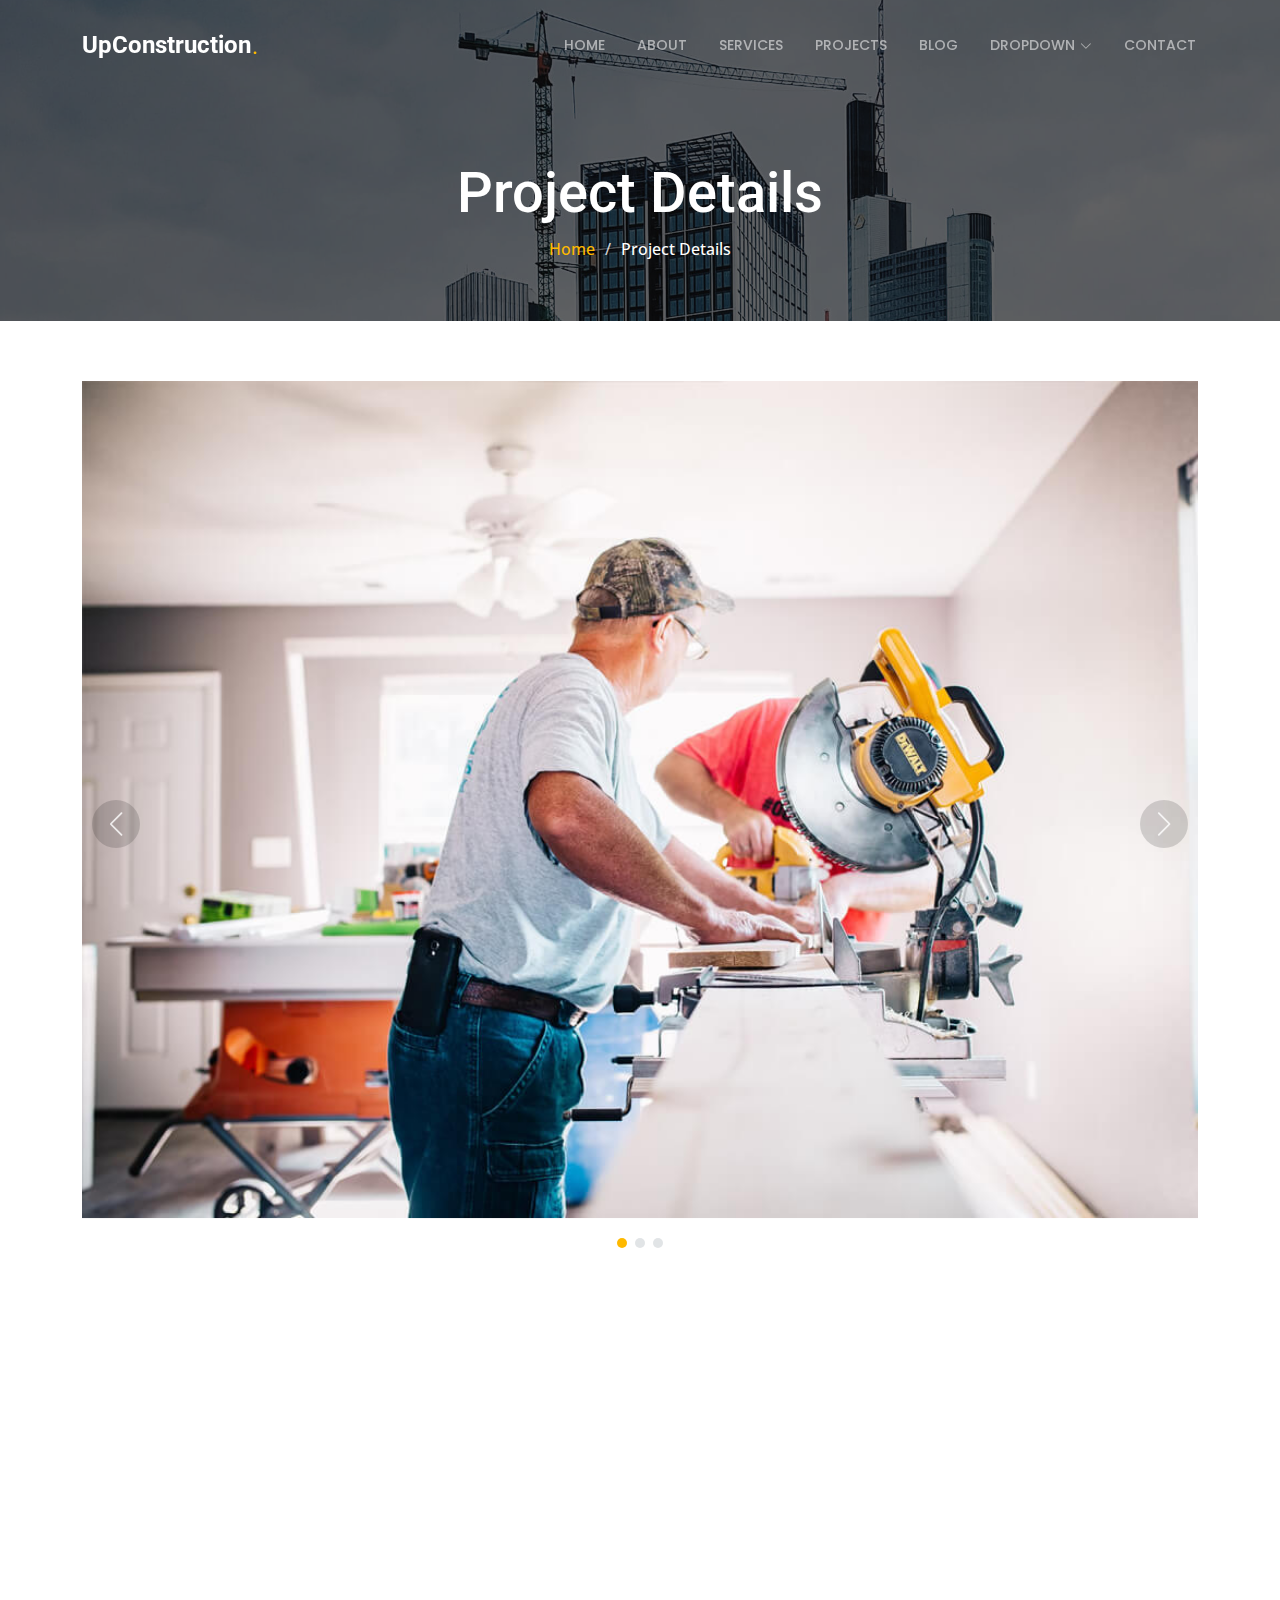
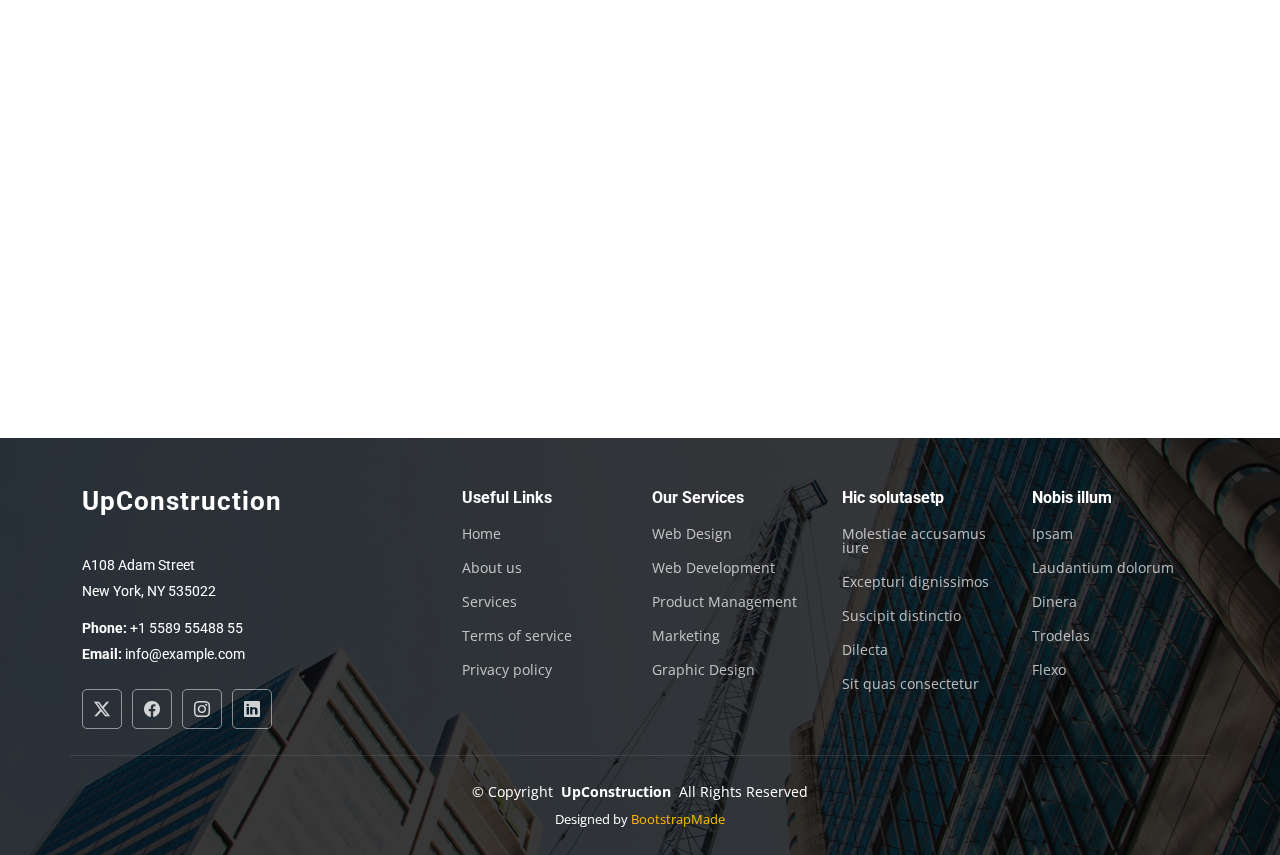
<file: project-details.html>
<!DOCTYPE html>
<html lang="en">

<head>
  <meta charset="utf-8">
  <meta content="width=device-width, initial-scale=1.0" name="viewport">
  <title>Project Details - UpConstruction Bootstrap Template</title>
  <meta name="description" content="">
  <meta name="keywords" content="">

  <!-- Favicons -->
  <link href="assets/img/favicon.png" rel="icon">
  <link href="assets/img/apple-touch-icon.png" rel="apple-touch-icon">

  <!-- Fonts -->
  <link href="https://fonts.googleapis.com" rel="preconnect">
  <link href="https://fonts.gstatic.com" rel="preconnect" crossorigin>
  <link href="https://fonts.googleapis.com/css2?family=Roboto:ital,wght@0,100;0,300;0,400;0,500;0,700;0,900;1,100;1,300;1,400;1,500;1,700;1,900&family=Open+Sans:ital,wght@0,300;0,400;0,500;0,600;0,700;0,800;1,300;1,400;1,500;1,600;1,700;1,800&family=Poppins:ital,wght@0,100;0,200;0,300;0,400;0,500;0,600;0,700;0,800;0,900;1,100;1,200;1,300;1,400;1,500;1,600;1,700;1,800;1,900&display=swap" rel="stylesheet">

  <!-- Vendor CSS Files -->
  <link href="assets/vendor/bootstrap/css/bootstrap.min.css" rel="stylesheet">
  <link href="assets/vendor/bootstrap-icons/bootstrap-icons.css" rel="stylesheet">
  <link href="assets/vendor/aos/aos.css" rel="stylesheet">
  <link href="assets/vendor/fontawesome-free/css/all.min.css" rel="stylesheet">
  <link href="assets/vendor/glightbox/css/glightbox.min.css" rel="stylesheet">
  <link href="assets/vendor/swiper/swiper-bundle.min.css" rel="stylesheet">

  <!-- Main CSS File -->
  <link href="assets/css/main.css" rel="stylesheet">

  <!-- =======================================================
  * Template Name: UpConstruction
  * Template URL: https://bootstrapmade.com/upconstruction-bootstrap-construction-website-template/
  * Updated: Aug 07 2024 with Bootstrap v5.3.3
  * Author: BootstrapMade.com
  * License: https://bootstrapmade.com/license/
  ======================================================== -->
</head>

<body class="project-details-page">

  <header id="header" class="header d-flex align-items-center fixed-top">
    <div class="container-fluid container-xl position-relative d-flex align-items-center justify-content-between">

      <a href="index.html" class="logo d-flex align-items-center">
        <!-- Uncomment the line below if you also wish to use an image logo -->
        <!-- <img src="assets/img/logo.png" alt=""> -->
        <h1 class="sitename">UpConstruction</h1> <span>.</span>
      </a>

      <nav id="navmenu" class="navmenu">
        <ul>
          <li><a href="index.html">Home</a></li>
          <li><a href="about.html">About</a></li>
          <li><a href="services.html">Services</a></li>
          <li><a href="projects.html">Projects</a></li>
          <li><a href="blog.html">Blog</a></li>
          <li class="dropdown"><a href="#"><span>Dropdown</span> <i class="bi bi-chevron-down toggle-dropdown"></i></a>
            <ul>
              <li><a href="#">Dropdown 1</a></li>
              <li class="dropdown"><a href="#"><span>Deep Dropdown</span> <i class="bi bi-chevron-down toggle-dropdown"></i></a>
                <ul>
                  <li><a href="#">Deep Dropdown 1</a></li>
                  <li><a href="#">Deep Dropdown 2</a></li>
                  <li><a href="#">Deep Dropdown 3</a></li>
                  <li><a href="#">Deep Dropdown 4</a></li>
                  <li><a href="#">Deep Dropdown 5</a></li>
                </ul>
              </li>
              <li><a href="#">Dropdown 2</a></li>
              <li><a href="#">Dropdown 3</a></li>
              <li><a href="#">Dropdown 4</a></li>
            </ul>
          </li>
          <li><a href="contact.html">Contact</a></li>
        </ul>
        <i class="mobile-nav-toggle d-xl-none bi bi-list"></i>
      </nav>

    </div>
  </header>

  <main class="main">

    <!-- Page Title -->
    <div class="page-title dark-background" style="background-image: url(assets/img/page-title-bg.jpg);">
      <div class="container position-relative">
        <h1>Project Details</h1>
        <nav class="breadcrumbs">
          <ol>
            <li><a href="index.html">Home</a></li>
            <li class="current">Project Details</li>
          </ol>
        </nav>
      </div>
    </div><!-- End Page Title -->

    <!-- Project Details Section -->
    <section id="project-details" class="project-details section">

      <div class="container" data-aos="fade-up">

        <div class="portfolio-details-slider swiper init-swiper">
          <script type="application/json" class="swiper-config">
            {
              "loop": true,
              "speed": 600,
              "autoplay": {
                "delay": 5000
              },
              "slidesPerView": "auto",
              "navigation": {
                "nextEl": ".swiper-button-next",
                "prevEl": ".swiper-button-prev"
              },
              "pagination": {
                "el": ".swiper-pagination",
                "type": "bullets",
                "clickable": true
              }
            }
          </script>
          <div class="swiper-wrapper align-items-center">

            <div class="swiper-slide">
              <img src="assets/img/projects/remodeling-1.jpg" alt="">
            </div>

            <div class="swiper-slide">
              <img src="assets/img/projects/remodeling-2.jpg" alt="">
            </div>

            <div class="swiper-slide">
              <img src="assets/img/projects/remodeling-3.jpg" alt="">
            </div>

          </div>
          <div class="swiper-button-prev"></div>
          <div class="swiper-button-next"></div>
          <div class="swiper-pagination"></div>
        </div>

        <div class="row justify-content-between gy-4 mt-4">

          <div class="col-lg-8" data-aos="fade-up">
            <div class="portfolio-description">
              <h2>This is an example of portfolio details</h2>
              <p>
                Autem ipsum nam porro corporis rerum. Quis eos dolorem eos itaque inventore commodi labore quia quia. Exercitationem repudiandae officiis neque suscipit non officia eaque itaque enim. Voluptatem officia accusantium nesciunt est omnis tempora consectetur dignissimos. Sequi nulla at esse enim cum deserunt eius.
              </p>
              <p>
                Amet consequatur qui dolore veniam voluptatem voluptatem sit. Non aspernatur atque natus ut cum nam et. Praesentium error dolores rerum minus sequi quia veritatis eum. Eos et doloribus doloremque nesciunt molestiae laboriosam.
              </p>

              <div class="testimonial-item">
                <p>
                  <i class="bi bi-quote quote-icon-left"></i>
                  <span>Export tempor illum tamen malis malis eram quae irure esse labore quem cillum quid cillum eram malis quorum velit fore eram velit sunt aliqua noster fugiat irure amet legam anim culpa.</span>
                  <i class="bi bi-quote quote-icon-right"></i>
                </p>
                <div>
                  <img src="assets/img/testimonials/testimonials-2.jpg" class="testimonial-img" alt="">
                  <h3>Sara Wilsson</h3>
                  <h4>Designer</h4>
                </div>
              </div>

              <p>
                Impedit ipsum quae et aliquid doloribus et voluptatem quasi. Perspiciatis occaecati earum et magnam animi. Quibusdam non qui ea vitae suscipit vitae sunt. Repudiandae incidunt cumque minus deserunt assumenda tempore. Delectus voluptas necessitatibus est.
              </p>

              <p>
                Sunt voluptatum sapiente facilis quo odio aut ipsum repellat debitis. Molestiae et autem libero. Explicabo et quod necessitatibus similique quis dolor eum. Numquam eaque praesentium rem et qui nesciunt.
              </p>

            </div>
          </div>

          <div class="col-lg-3" data-aos="fade-up" data-aos-delay="100">
            <div class="portfolio-info">
              <h3>Project information</h3>
              <ul>
                <li><strong>Category</strong> Web design</li>
                <li><strong>Client</strong> ASU Company</li>
                <li><strong>Project date</strong> 01 March, 2020</li>
                <li><strong>Project URL</strong> <a href="#">www.example.com</a></li>
                <li><a href="#" class="btn-visit align-self-start">Visit Website</a></li>
              </ul>
            </div>
          </div>

        </div>

      </div>

    </section><!-- /Project Details Section -->

  </main>

  <footer id="footer" class="footer dark-background">

    <div class="container footer-top">
      <div class="row gy-4">
        <div class="col-lg-4 col-md-6 footer-about">
          <a href="index.html" class="logo d-flex align-items-center">
            <span class="sitename">UpConstruction</span>
          </a>
          <div class="footer-contact pt-3">
            <p>A108 Adam Street</p>
            <p>New York, NY 535022</p>
            <p class="mt-3"><strong>Phone:</strong> <span>+1 5589 55488 55</span></p>
            <p><strong>Email:</strong> <span>info@example.com</span></p>
          </div>
          <div class="social-links d-flex mt-4">
            <a href=""><i class="bi bi-twitter-x"></i></a>
            <a href=""><i class="bi bi-facebook"></i></a>
            <a href=""><i class="bi bi-instagram"></i></a>
            <a href=""><i class="bi bi-linkedin"></i></a>
          </div>
        </div>

        <div class="col-lg-2 col-md-3 footer-links">
          <h4>Useful Links</h4>
          <ul>
            <li><a href="#">Home</a></li>
            <li><a href="#">About us</a></li>
            <li><a href="#">Services</a></li>
            <li><a href="#">Terms of service</a></li>
            <li><a href="#">Privacy policy</a></li>
          </ul>
        </div>

        <div class="col-lg-2 col-md-3 footer-links">
          <h4>Our Services</h4>
          <ul>
            <li><a href="#">Web Design</a></li>
            <li><a href="#">Web Development</a></li>
            <li><a href="#">Product Management</a></li>
            <li><a href="#">Marketing</a></li>
            <li><a href="#">Graphic Design</a></li>
          </ul>
        </div>

        <div class="col-lg-2 col-md-3 footer-links">
          <h4>Hic solutasetp</h4>
          <ul>
            <li><a href="#">Molestiae accusamus iure</a></li>
            <li><a href="#">Excepturi dignissimos</a></li>
            <li><a href="#">Suscipit distinctio</a></li>
            <li><a href="#">Dilecta</a></li>
            <li><a href="#">Sit quas consectetur</a></li>
          </ul>
        </div>

        <div class="col-lg-2 col-md-3 footer-links">
          <h4>Nobis illum</h4>
          <ul>
            <li><a href="#">Ipsam</a></li>
            <li><a href="#">Laudantium dolorum</a></li>
            <li><a href="#">Dinera</a></li>
            <li><a href="#">Trodelas</a></li>
            <li><a href="#">Flexo</a></li>
          </ul>
        </div>

      </div>
    </div>

    <div class="container copyright text-center mt-4">
      <p>© <span>Copyright</span> <strong class="px-1 sitename">UpConstruction</strong> <span>All Rights Reserved</span></p>
      <div class="credits">
        <!-- All the links in the footer should remain intact. -->
        <!-- You can delete the links only if you've purchased the pro version. -->
        <!-- Licensing information: https://bootstrapmade.com/license/ -->
        <!-- Purchase the pro version with working PHP/AJAX contact form: [buy-url] -->
        Designed by <a href="https://bootstrapmade.com/">BootstrapMade</a>
      </div>
    </div>

  </footer>

  <!-- Scroll Top -->
  <a href="#" id="scroll-top" class="scroll-top d-flex align-items-center justify-content-center"><i class="bi bi-arrow-up-short"></i></a>

  <!-- Preloader -->
  <div id="preloader"></div>

  <!-- Vendor JS Files -->
  <script src="assets/vendor/bootstrap/js/bootstrap.bundle.min.js"></script>
  <script src="assets/vendor/php-email-form/validate.js"></script>
  <script src="assets/vendor/aos/aos.js"></script>
  <script src="assets/vendor/glightbox/js/glightbox.min.js"></script>
  <script src="assets/vendor/imagesloaded/imagesloaded.pkgd.min.js"></script>
  <script src="assets/vendor/isotope-layout/isotope.pkgd.min.js"></script>
  <script src="assets/vendor/swiper/swiper-bundle.min.js"></script>
  <script src="assets/vendor/purecounter/purecounter_vanilla.js"></script>

  <!-- Main JS File -->
  <script src="assets/js/main.js"></script>

</body>

</html>
</file>
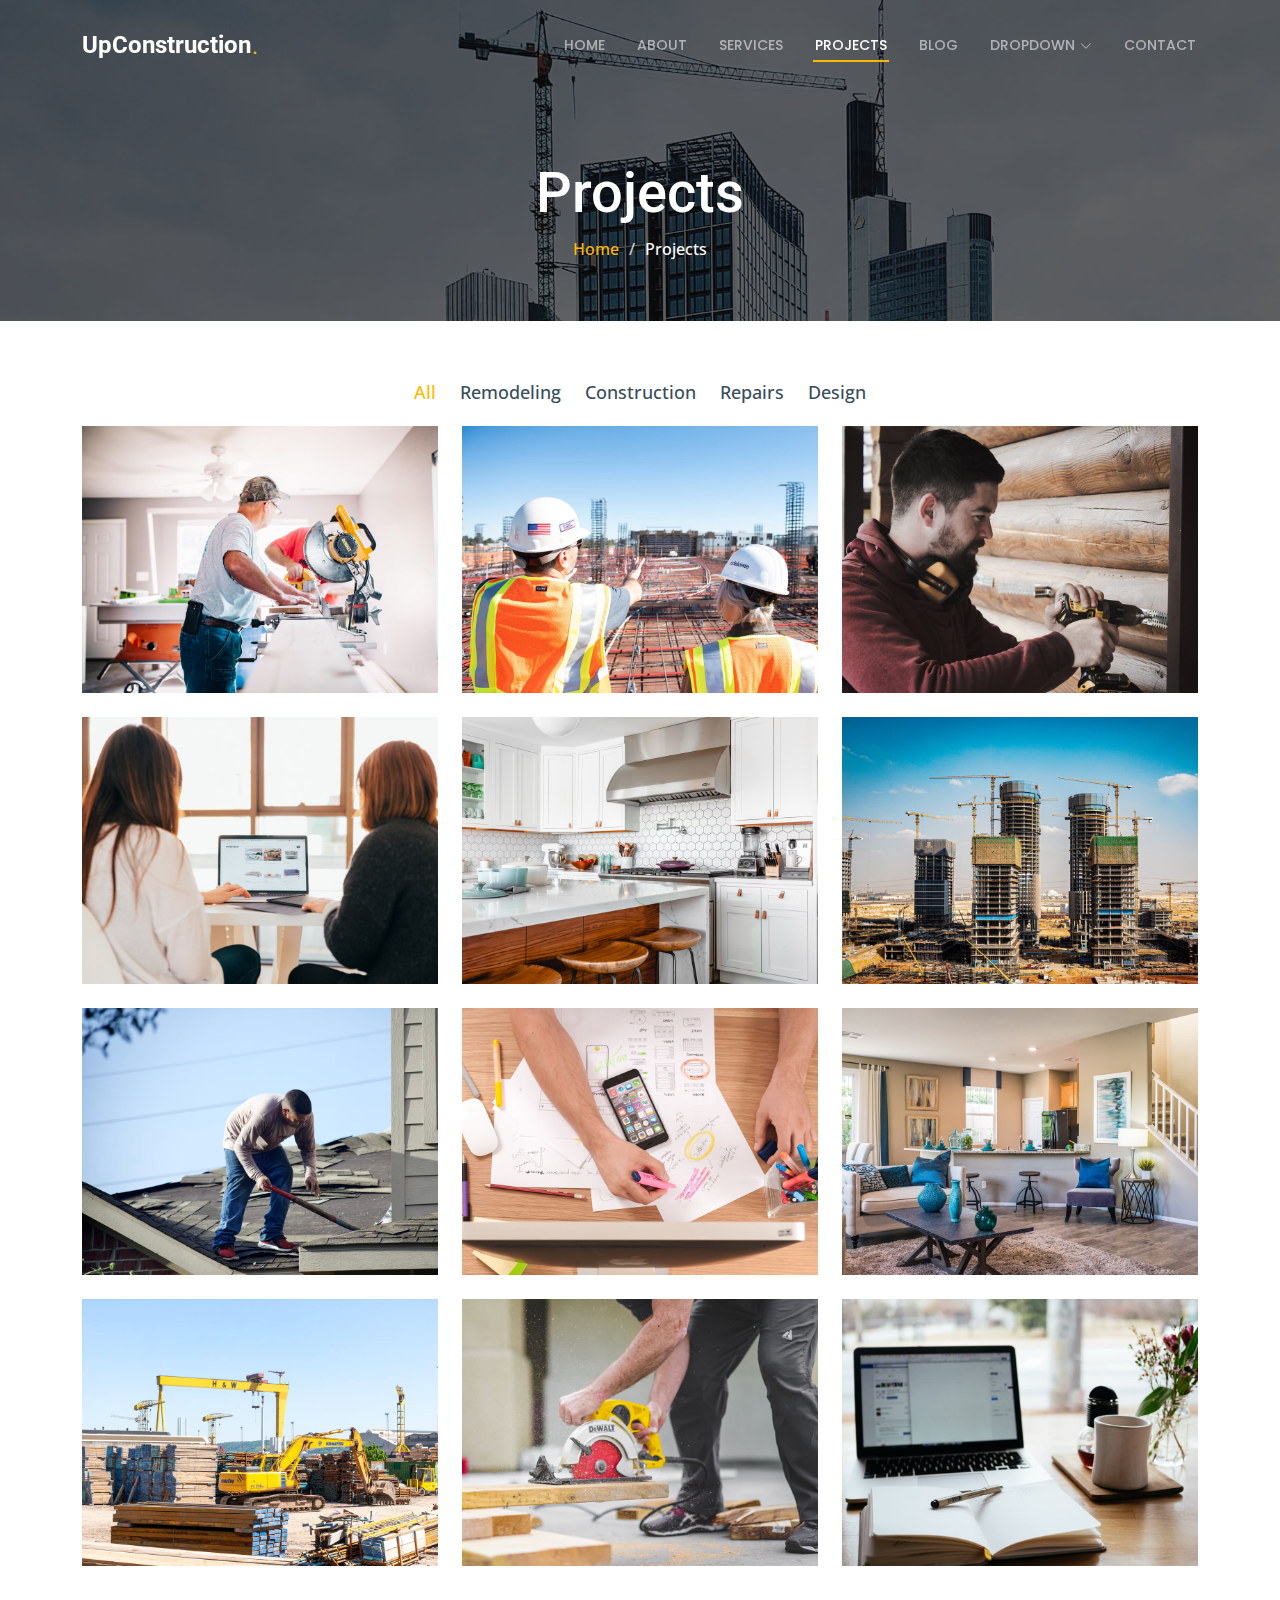
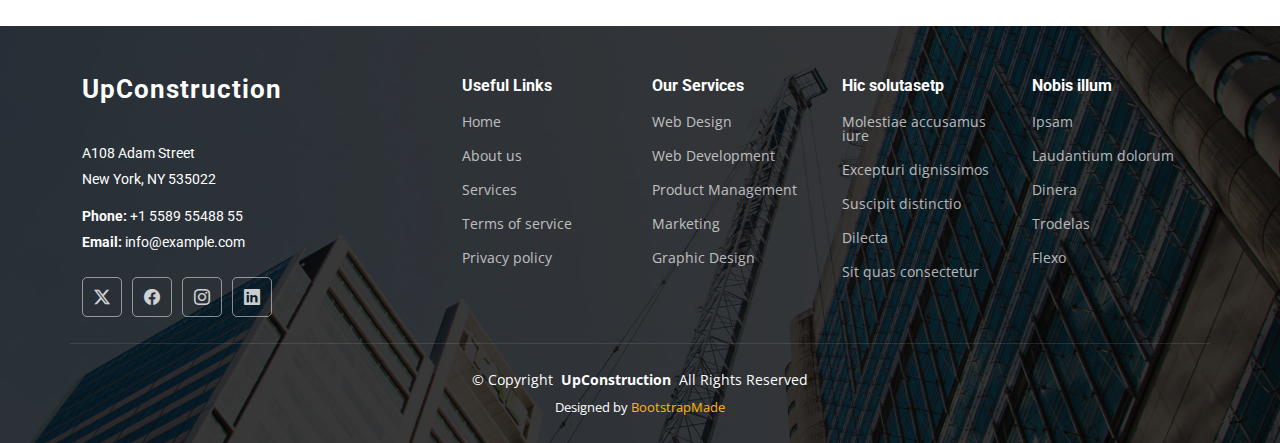
<file: projects.html>
<!DOCTYPE html>
<html lang="en">

<head>
  <meta charset="utf-8">
  <meta content="width=device-width, initial-scale=1.0" name="viewport">
  <title>Projects - UpConstruction Bootstrap Template</title>
  <meta name="description" content="">
  <meta name="keywords" content="">

  <!-- Favicons -->
  <link href="assets/img/favicon.png" rel="icon">
  <link href="assets/img/apple-touch-icon.png" rel="apple-touch-icon">

  <!-- Fonts -->
  <link href="https://fonts.googleapis.com" rel="preconnect">
  <link href="https://fonts.gstatic.com" rel="preconnect" crossorigin>
  <link href="https://fonts.googleapis.com/css2?family=Roboto:ital,wght@0,100;0,300;0,400;0,500;0,700;0,900;1,100;1,300;1,400;1,500;1,700;1,900&family=Open+Sans:ital,wght@0,300;0,400;0,500;0,600;0,700;0,800;1,300;1,400;1,500;1,600;1,700;1,800&family=Poppins:ital,wght@0,100;0,200;0,300;0,400;0,500;0,600;0,700;0,800;0,900;1,100;1,200;1,300;1,400;1,500;1,600;1,700;1,800;1,900&display=swap" rel="stylesheet">

  <!-- Vendor CSS Files -->
  <link href="assets/vendor/bootstrap/css/bootstrap.min.css" rel="stylesheet">
  <link href="assets/vendor/bootstrap-icons/bootstrap-icons.css" rel="stylesheet">
  <link href="assets/vendor/aos/aos.css" rel="stylesheet">
  <link href="assets/vendor/fontawesome-free/css/all.min.css" rel="stylesheet">
  <link href="assets/vendor/glightbox/css/glightbox.min.css" rel="stylesheet">
  <link href="assets/vendor/swiper/swiper-bundle.min.css" rel="stylesheet">

  <!-- Main CSS File -->
  <link href="assets/css/main.css" rel="stylesheet">

  <!-- =======================================================
  * Template Name: UpConstruction
  * Template URL: https://bootstrapmade.com/upconstruction-bootstrap-construction-website-template/
  * Updated: Aug 07 2024 with Bootstrap v5.3.3
  * Author: BootstrapMade.com
  * License: https://bootstrapmade.com/license/
  ======================================================== -->
</head>

<body class="projects-page">

  <header id="header" class="header d-flex align-items-center fixed-top">
    <div class="container-fluid container-xl position-relative d-flex align-items-center justify-content-between">

      <a href="index.html" class="logo d-flex align-items-center">
        <!-- Uncomment the line below if you also wish to use an image logo -->
        <!-- <img src="assets/img/logo.png" alt=""> -->
        <h1 class="sitename">UpConstruction</h1> <span>.</span>
      </a>

      <nav id="navmenu" class="navmenu">
        <ul>
          <li><a href="index.html">Home</a></li>
          <li><a href="about.html">About</a></li>
          <li><a href="services.html">Services</a></li>
          <li><a href="projects.html" class="active">Projects</a></li>
          <li><a href="blog.html">Blog</a></li>
          <li class="dropdown"><a href="#"><span>Dropdown</span> <i class="bi bi-chevron-down toggle-dropdown"></i></a>
            <ul>
              <li><a href="#">Dropdown 1</a></li>
              <li class="dropdown"><a href="#"><span>Deep Dropdown</span> <i class="bi bi-chevron-down toggle-dropdown"></i></a>
                <ul>
                  <li><a href="#">Deep Dropdown 1</a></li>
                  <li><a href="#">Deep Dropdown 2</a></li>
                  <li><a href="#">Deep Dropdown 3</a></li>
                  <li><a href="#">Deep Dropdown 4</a></li>
                  <li><a href="#">Deep Dropdown 5</a></li>
                </ul>
              </li>
              <li><a href="#">Dropdown 2</a></li>
              <li><a href="#">Dropdown 3</a></li>
              <li><a href="#">Dropdown 4</a></li>
            </ul>
          </li>
          <li><a href="contact.html">Contact</a></li>
        </ul>
        <i class="mobile-nav-toggle d-xl-none bi bi-list"></i>
      </nav>

    </div>
  </header>

  <main class="main">

    <!-- Page Title -->
    <div class="page-title dark-background" style="background-image: url(assets/img/page-title-bg.jpg);">
      <div class="container position-relative">
        <h1>Projects</h1>
        <nav class="breadcrumbs">
          <ol>
            <li><a href="index.html">Home</a></li>
            <li class="current">Projects</li>
          </ol>
        </nav>
      </div>
    </div><!-- End Page Title -->

    <!-- Projects Section -->
    <section id="projects" class="projects section">

      <div class="container">

        <div class="isotope-layout" data-default-filter="*" data-layout="masonry" data-sort="original-order">

          <ul class="portfolio-filters isotope-filters" data-aos="fade-up" data-aos-delay="100">
            <li data-filter="*" class="filter-active">All</li>
            <li data-filter=".filter-remodeling">Remodeling</li>
            <li data-filter=".filter-construction">Construction</li>
            <li data-filter=".filter-repairs">Repairs</li>
            <li data-filter=".filter-design">Design</li>
          </ul><!-- End Portfolio Filters -->

          <div class="row gy-4 isotope-container" data-aos="fade-up" data-aos-delay="200">

            <div class="col-lg-4 col-md-6 portfolio-item isotope-item filter-remodeling">
              <div class="portfolio-content h-100">
                <img src="assets/img/projects/remodeling-1.jpg" class="img-fluid" alt="">
                <div class="portfolio-info">
                  <h4>App 1</h4>
                  <p>Lorem ipsum, dolor sit amet consectetur</p>
                  <a href="assets/img/projects/remodeling-1.jpg" title="App 1" data-gallery="portfolio-gallery-app" class="glightbox preview-link"><i class="bi bi-zoom-in"></i></a>
                  <a href="project-details.html" title="More Details" class="details-link"><i class="bi bi-link-45deg"></i></a>
                </div>
              </div>
            </div><!-- End Portfolio Item -->

            <div class="col-lg-4 col-md-6 portfolio-item isotope-item filter-construction">
              <div class="portfolio-content h-100">
                <img src="assets/img/projects/construction-1.jpg" class="img-fluid" alt="">
                <div class="portfolio-info">
                  <h4>Product 1</h4>
                  <p>Lorem ipsum, dolor sit amet consectetur</p>
                  <a href="assets/img/projects/construction-1.jpg" title="Product 1" data-gallery="portfolio-gallery-product" class="glightbox preview-link"><i class="bi bi-zoom-in"></i></a>
                  <a href="project-details.html" title="More Details" class="details-link"><i class="bi bi-link-45deg"></i></a>
                </div>
              </div>
            </div><!-- End Portfolio Item -->

            <div class="col-lg-4 col-md-6 portfolio-item isotope-item filter-repairs">
              <div class="portfolio-content h-100">
                <img src="assets/img/projects/repairs-1.jpg" class="img-fluid" alt="">
                <div class="portfolio-info">
                  <h4>Branding 1</h4>
                  <p>Lorem ipsum, dolor sit amet consectetur</p>
                  <a href="assets/img/projects/repairs-1.jpg" title="Branding 1" data-gallery="portfolio-gallery-branding" class="glightbox preview-link"><i class="bi bi-zoom-in"></i></a>
                  <a href="project-details.html" title="More Details" class="details-link"><i class="bi bi-link-45deg"></i></a>
                </div>
              </div>
            </div><!-- End Portfolio Item -->

            <div class="col-lg-4 col-md-6 portfolio-item isotope-item filter-design">
              <div class="portfolio-content h-100">
                <img src="assets/img/projects/design-1.jpg" class="img-fluid" alt="">
                <div class="portfolio-info">
                  <h4>Books 1</h4>
                  <p>Lorem ipsum, dolor sit amet consectetur</p>
                  <a href="assets/img/projects/design-1.jpg" title="Branding 1" data-gallery="portfolio-gallery-book" class="glightbox preview-link"><i class="bi bi-zoom-in"></i></a>
                  <a href="project-details.html" title="More Details" class="details-link"><i class="bi bi-link-45deg"></i></a>
                </div>
              </div>
            </div><!-- End Portfolio Item -->

            <div class="col-lg-4 col-md-6 portfolio-item isotope-item filter-remodeling">
              <div class="portfolio-content h-100">
                <img src="assets/img/projects/remodeling-2.jpg" class="img-fluid" alt="">
                <div class="portfolio-info">
                  <h4>App 2</h4>
                  <p>Lorem ipsum, dolor sit amet consectetur</p>
                  <a href="assets/img/projects/remodeling-2.jpg" title="App 2" data-gallery="portfolio-gallery-app" class="glightbox preview-link"><i class="bi bi-zoom-in"></i></a>
                  <a href="project-details.html" title="More Details" class="details-link"><i class="bi bi-link-45deg"></i></a>
                </div>
              </div>
            </div><!-- End Portfolio Item -->

            <div class="col-lg-4 col-md-6 portfolio-item isotope-item filter-construction">
              <div class="portfolio-content h-100">
                <img src="assets/img/projects/construction-2.jpg" class="img-fluid" alt="">
                <div class="portfolio-info">
                  <h4>Product 2</h4>
                  <p>Lorem ipsum, dolor sit amet consectetur</p>
                  <a href="assets/img/projects/construction-2.jpg" title="Product 2" data-gallery="portfolio-gallery-product" class="glightbox preview-link"><i class="bi bi-zoom-in"></i></a>
                  <a href="project-details.html" title="More Details" class="details-link"><i class="bi bi-link-45deg"></i></a>
                </div>
              </div>
            </div><!-- End Portfolio Item -->

            <div class="col-lg-4 col-md-6 portfolio-item isotope-item filter-repairs">
              <div class="portfolio-content h-100">
                <img src="assets/img/projects/repairs-2.jpg" class="img-fluid" alt="">
                <div class="portfolio-info">
                  <h4>Branding 2</h4>
                  <p>Lorem ipsum, dolor sit amet consectetur</p>
                  <a href="assets/img/projects/repairs-2.jpg" title="Branding 2" data-gallery="portfolio-gallery-branding" class="glightbox preview-link"><i class="bi bi-zoom-in"></i></a>
                  <a href="project-details.html" title="More Details" class="details-link"><i class="bi bi-link-45deg"></i></a>
                </div>
              </div>
            </div><!-- End Portfolio Item -->

            <div class="col-lg-4 col-md-6 portfolio-item isotope-item filter-design">
              <div class="portfolio-content h-100">
                <img src="assets/img/projects/design-2.jpg" class="img-fluid" alt="">
                <div class="portfolio-info">
                  <h4>Books 2</h4>
                  <p>Lorem ipsum, dolor sit amet consectetur</p>
                  <a href="assets/img/projects/design-2.jpg" title="Branding 2" data-gallery="portfolio-gallery-book" class="glightbox preview-link"><i class="bi bi-zoom-in"></i></a>
                  <a href="project-details.html" title="More Details" class="details-link"><i class="bi bi-link-45deg"></i></a>
                </div>
              </div>
            </div><!-- End Portfolio Item -->

            <div class="col-lg-4 col-md-6 portfolio-item isotope-item filter-remodeling">
              <div class="portfolio-content h-100">
                <img src="assets/img/projects/remodeling-3.jpg" class="img-fluid" alt="">
                <div class="portfolio-info">
                  <h4>App 3</h4>
                  <p>Lorem ipsum, dolor sit amet consectetur</p>
                  <a href="assets/img/projects/remodeling-3.jpg" title="App 3" data-gallery="portfolio-gallery-app" class="glightbox preview-link"><i class="bi bi-zoom-in"></i></a>
                  <a href="project-details.html" title="More Details" class="details-link"><i class="bi bi-link-45deg"></i></a>
                </div>
              </div>
            </div><!-- End Portfolio Item -->

            <div class="col-lg-4 col-md-6 portfolio-item isotope-item filter-construction">
              <div class="portfolio-content h-100">
                <img src="assets/img/projects/construction-3.jpg" class="img-fluid" alt="">
                <div class="portfolio-info">
                  <h4>Product 3</h4>
                  <p>Lorem ipsum, dolor sit amet consectetur</p>
                  <a href="assets/img/projects/construction-3.jpg" title="Product 3" data-gallery="portfolio-gallery-product" class="glightbox preview-link"><i class="bi bi-zoom-in"></i></a>
                  <a href="project-details.html" title="More Details" class="details-link"><i class="bi bi-link-45deg"></i></a>
                </div>
              </div>
            </div><!-- End Portfolio Item -->

            <div class="col-lg-4 col-md-6 portfolio-item isotope-item filter-repairs">
              <div class="portfolio-content h-100">
                <img src="assets/img/projects/repairs-3.jpg" class="img-fluid" alt="">
                <div class="portfolio-info">
                  <h4>Branding 3</h4>
                  <p>Lorem ipsum, dolor sit amet consectetur</p>
                  <a href="assets/img/projects/repairs-3.jpg" title="Branding 2" data-gallery="portfolio-gallery-branding" class="glightbox preview-link"><i class="bi bi-zoom-in"></i></a>
                  <a href="project-details.html" title="More Details" class="details-link"><i class="bi bi-link-45deg"></i></a>
                </div>
              </div>
            </div><!-- End Portfolio Item -->

            <div class="col-lg-4 col-md-6 portfolio-item isotope-item filter-design">
              <div class="portfolio-content h-100">
                <img src="assets/img/projects/design-3.jpg" class="img-fluid" alt="">
                <div class="portfolio-info">
                  <h4>Books 3</h4>
                  <p>Lorem ipsum, dolor sit amet consectetur</p>
                  <a href="assets/img/projects/design-3.jpg" title="Branding 3" data-gallery="portfolio-gallery-book" class="glightbox preview-link"><i class="bi bi-zoom-in"></i></a>
                  <a href="project-details.html" title="More Details" class="details-link"><i class="bi bi-link-45deg"></i></a>
                </div>
              </div>
            </div><!-- End Portfolio Item -->

          </div><!-- End Portfolio Container -->

        </div>

      </div>

    </section><!-- /Projects Section -->

  </main>

  <footer id="footer" class="footer dark-background">

    <div class="container footer-top">
      <div class="row gy-4">
        <div class="col-lg-4 col-md-6 footer-about">
          <a href="index.html" class="logo d-flex align-items-center">
            <span class="sitename">UpConstruction</span>
          </a>
          <div class="footer-contact pt-3">
            <p>A108 Adam Street</p>
            <p>New York, NY 535022</p>
            <p class="mt-3"><strong>Phone:</strong> <span>+1 5589 55488 55</span></p>
            <p><strong>Email:</strong> <span>info@example.com</span></p>
          </div>
          <div class="social-links d-flex mt-4">
            <a href=""><i class="bi bi-twitter-x"></i></a>
            <a href=""><i class="bi bi-facebook"></i></a>
            <a href=""><i class="bi bi-instagram"></i></a>
            <a href=""><i class="bi bi-linkedin"></i></a>
          </div>
        </div>

        <div class="col-lg-2 col-md-3 footer-links">
          <h4>Useful Links</h4>
          <ul>
            <li><a href="#">Home</a></li>
            <li><a href="#">About us</a></li>
            <li><a href="#">Services</a></li>
            <li><a href="#">Terms of service</a></li>
            <li><a href="#">Privacy policy</a></li>
          </ul>
        </div>

        <div class="col-lg-2 col-md-3 footer-links">
          <h4>Our Services</h4>
          <ul>
            <li><a href="#">Web Design</a></li>
            <li><a href="#">Web Development</a></li>
            <li><a href="#">Product Management</a></li>
            <li><a href="#">Marketing</a></li>
            <li><a href="#">Graphic Design</a></li>
          </ul>
        </div>

        <div class="col-lg-2 col-md-3 footer-links">
          <h4>Hic solutasetp</h4>
          <ul>
            <li><a href="#">Molestiae accusamus iure</a></li>
            <li><a href="#">Excepturi dignissimos</a></li>
            <li><a href="#">Suscipit distinctio</a></li>
            <li><a href="#">Dilecta</a></li>
            <li><a href="#">Sit quas consectetur</a></li>
          </ul>
        </div>

        <div class="col-lg-2 col-md-3 footer-links">
          <h4>Nobis illum</h4>
          <ul>
            <li><a href="#">Ipsam</a></li>
            <li><a href="#">Laudantium dolorum</a></li>
            <li><a href="#">Dinera</a></li>
            <li><a href="#">Trodelas</a></li>
            <li><a href="#">Flexo</a></li>
          </ul>
        </div>

      </div>
    </div>

    <div class="container copyright text-center mt-4">
      <p>© <span>Copyright</span> <strong class="px-1 sitename">UpConstruction</strong> <span>All Rights Reserved</span></p>
      <div class="credits">
        <!-- All the links in the footer should remain intact. -->
        <!-- You can delete the links only if you've purchased the pro version. -->
        <!-- Licensing information: https://bootstrapmade.com/license/ -->
        <!-- Purchase the pro version with working PHP/AJAX contact form: [buy-url] -->
        Designed by <a href="https://bootstrapmade.com/">BootstrapMade</a>
      </div>
    </div>

  </footer>

  <!-- Scroll Top -->
  <a href="#" id="scroll-top" class="scroll-top d-flex align-items-center justify-content-center"><i class="bi bi-arrow-up-short"></i></a>

  <!-- Preloader -->
  <div id="preloader"></div>

  <!-- Vendor JS Files -->
  <script src="assets/vendor/bootstrap/js/bootstrap.bundle.min.js"></script>
  <script src="assets/vendor/php-email-form/validate.js"></script>
  <script src="assets/vendor/aos/aos.js"></script>
  <script src="assets/vendor/glightbox/js/glightbox.min.js"></script>
  <script src="assets/vendor/imagesloaded/imagesloaded.pkgd.min.js"></script>
  <script src="assets/vendor/isotope-layout/isotope.pkgd.min.js"></script>
  <script src="assets/vendor/swiper/swiper-bundle.min.js"></script>
  <script src="assets/vendor/purecounter/purecounter_vanilla.js"></script>

  <!-- Main JS File -->
  <script src="assets/js/main.js"></script>

</body>

</html>
</file>
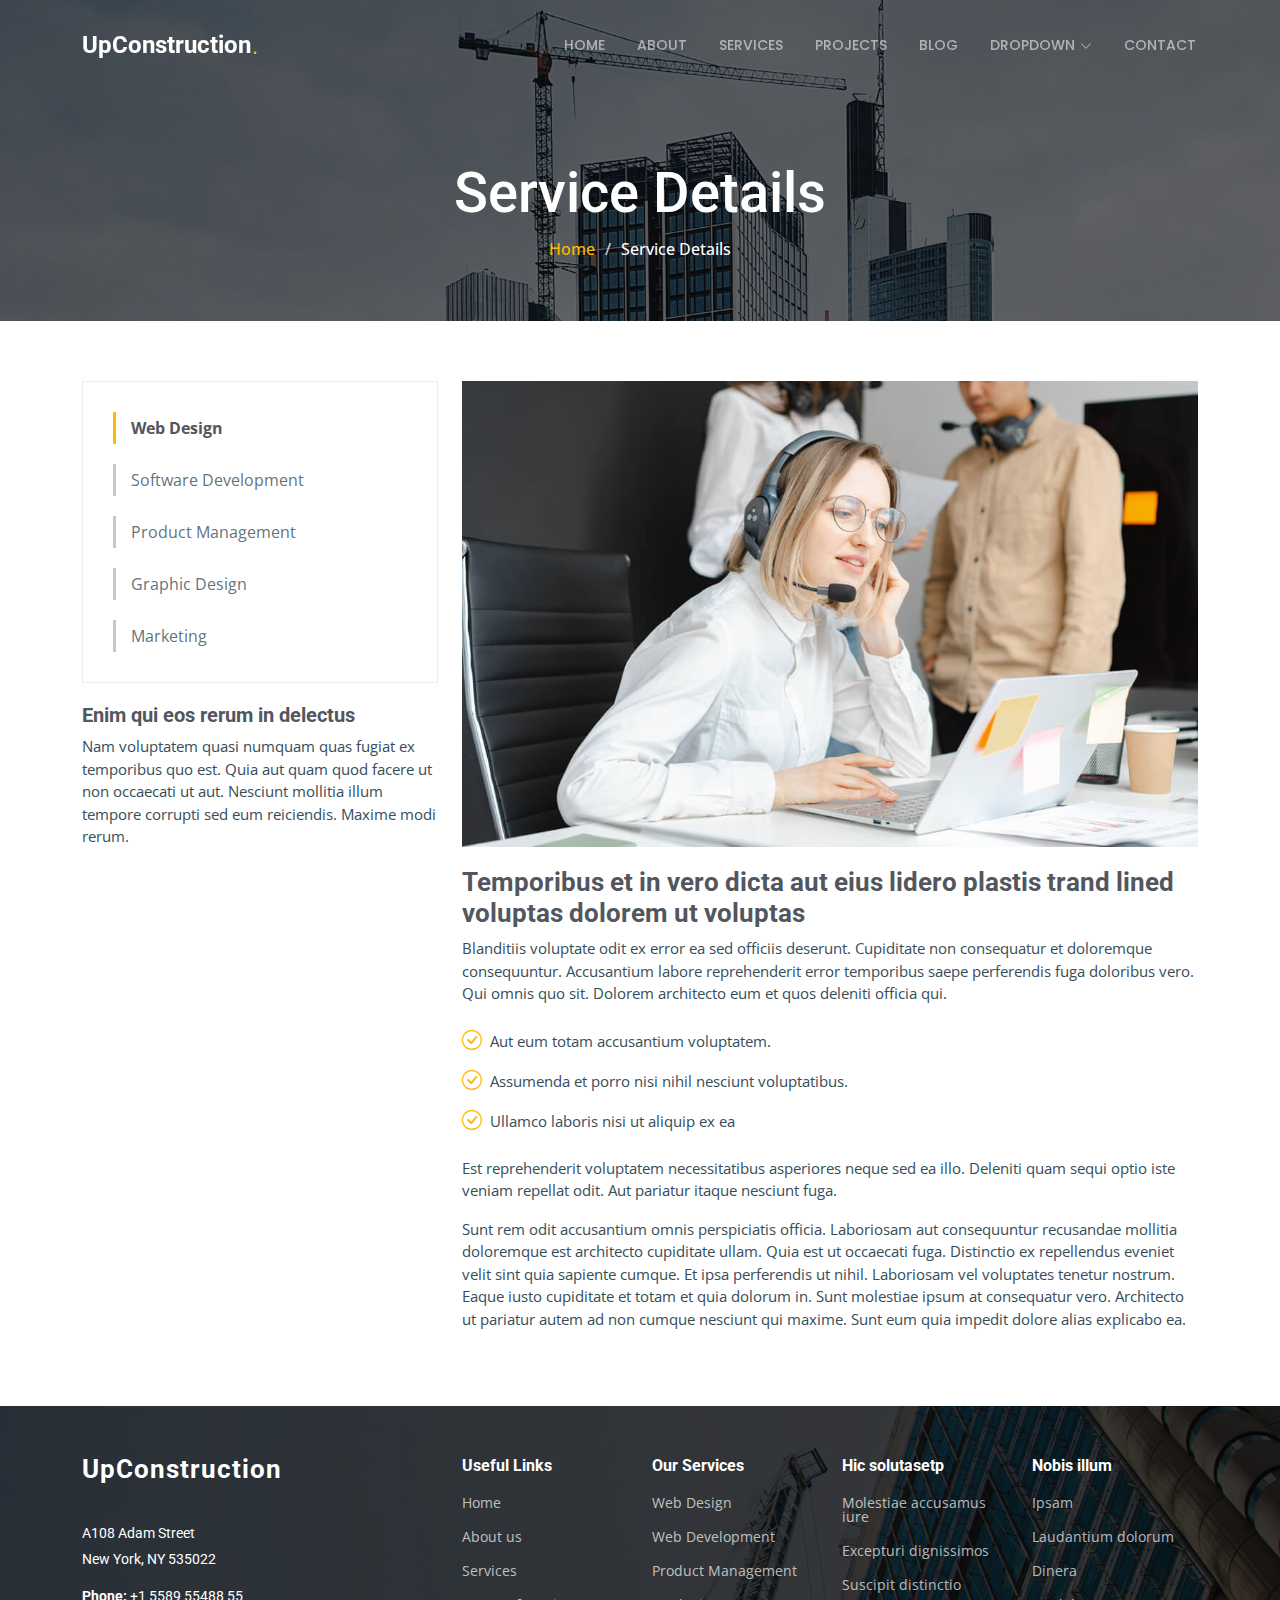
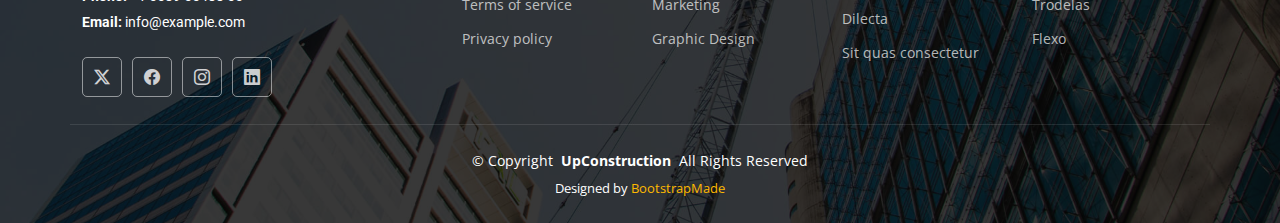
<file: service-details.html>
<!DOCTYPE html>
<html lang="en">

<head>
  <meta charset="utf-8">
  <meta content="width=device-width, initial-scale=1.0" name="viewport">
  <title>Service Details - UpConstruction Bootstrap Template</title>
  <meta name="description" content="">
  <meta name="keywords" content="">

  <!-- Favicons -->
  <link href="assets/img/favicon.png" rel="icon">
  <link href="assets/img/apple-touch-icon.png" rel="apple-touch-icon">

  <!-- Fonts -->
  <link href="https://fonts.googleapis.com" rel="preconnect">
  <link href="https://fonts.gstatic.com" rel="preconnect" crossorigin>
  <link href="https://fonts.googleapis.com/css2?family=Roboto:ital,wght@0,100;0,300;0,400;0,500;0,700;0,900;1,100;1,300;1,400;1,500;1,700;1,900&family=Open+Sans:ital,wght@0,300;0,400;0,500;0,600;0,700;0,800;1,300;1,400;1,500;1,600;1,700;1,800&family=Poppins:ital,wght@0,100;0,200;0,300;0,400;0,500;0,600;0,700;0,800;0,900;1,100;1,200;1,300;1,400;1,500;1,600;1,700;1,800;1,900&display=swap" rel="stylesheet">

  <!-- Vendor CSS Files -->
  <link href="assets/vendor/bootstrap/css/bootstrap.min.css" rel="stylesheet">
  <link href="assets/vendor/bootstrap-icons/bootstrap-icons.css" rel="stylesheet">
  <link href="assets/vendor/aos/aos.css" rel="stylesheet">
  <link href="assets/vendor/fontawesome-free/css/all.min.css" rel="stylesheet">
  <link href="assets/vendor/glightbox/css/glightbox.min.css" rel="stylesheet">
  <link href="assets/vendor/swiper/swiper-bundle.min.css" rel="stylesheet">

  <!-- Main CSS File -->
  <link href="assets/css/main.css" rel="stylesheet">

  <!-- =======================================================
  * Template Name: UpConstruction
  * Template URL: https://bootstrapmade.com/upconstruction-bootstrap-construction-website-template/
  * Updated: Aug 07 2024 with Bootstrap v5.3.3
  * Author: BootstrapMade.com
  * License: https://bootstrapmade.com/license/
  ======================================================== -->
</head>

<body class="service-details-page">

  <header id="header" class="header d-flex align-items-center fixed-top">
    <div class="container-fluid container-xl position-relative d-flex align-items-center justify-content-between">

      <a href="index.html" class="logo d-flex align-items-center">
        <!-- Uncomment the line below if you also wish to use an image logo -->
        <!-- <img src="assets/img/logo.png" alt=""> -->
        <h1 class="sitename">UpConstruction</h1> <span>.</span>
      </a>

      <nav id="navmenu" class="navmenu">
        <ul>
          <li><a href="index.html">Home</a></li>
          <li><a href="about.html">About</a></li>
          <li><a href="services.html">Services</a></li>
          <li><a href="projects.html">Projects</a></li>
          <li><a href="blog.html">Blog</a></li>
          <li class="dropdown"><a href="#"><span>Dropdown</span> <i class="bi bi-chevron-down toggle-dropdown"></i></a>
            <ul>
              <li><a href="#">Dropdown 1</a></li>
              <li class="dropdown"><a href="#"><span>Deep Dropdown</span> <i class="bi bi-chevron-down toggle-dropdown"></i></a>
                <ul>
                  <li><a href="#">Deep Dropdown 1</a></li>
                  <li><a href="#">Deep Dropdown 2</a></li>
                  <li><a href="#">Deep Dropdown 3</a></li>
                  <li><a href="#">Deep Dropdown 4</a></li>
                  <li><a href="#">Deep Dropdown 5</a></li>
                </ul>
              </li>
              <li><a href="#">Dropdown 2</a></li>
              <li><a href="#">Dropdown 3</a></li>
              <li><a href="#">Dropdown 4</a></li>
            </ul>
          </li>
          <li><a href="contact.html">Contact</a></li>
        </ul>
        <i class="mobile-nav-toggle d-xl-none bi bi-list"></i>
      </nav>

    </div>
  </header>

  <main class="main">

    <!-- Page Title -->
    <div class="page-title dark-background" style="background-image: url(assets/img/page-title-bg.jpg);">
      <div class="container position-relative">
        <h1>Service Details</h1>
        <nav class="breadcrumbs">
          <ol>
            <li><a href="index.html">Home</a></li>
            <li class="current">Service Details</li>
          </ol>
        </nav>
      </div>
    </div><!-- End Page Title -->

    <!-- Service Details Section -->
    <section id="service-details" class="service-details section">

      <div class="container">

        <div class="row gy-4">

          <div class="col-lg-4" data-aos="fade-up" data-aos-delay="100">
            <div class="services-list">
              <a href="#" class="active">Web Design</a>
              <a href="#">Software Development</a>
              <a href="#">Product Management</a>
              <a href="#">Graphic Design</a>
              <a href="#">Marketing</a>
            </div>

            <h4>Enim qui eos rerum in delectus</h4>
            <p>Nam voluptatem quasi numquam quas fugiat ex temporibus quo est. Quia aut quam quod facere ut non occaecati ut aut. Nesciunt mollitia illum tempore corrupti sed eum reiciendis. Maxime modi rerum.</p>
          </div>

          <div class="col-lg-8" data-aos="fade-up" data-aos-delay="200">
            <img src="assets/img/services.jpg" alt="" class="img-fluid services-img">
            <h3>Temporibus et in vero dicta aut eius lidero plastis trand lined voluptas dolorem ut voluptas</h3>
            <p>
              Blanditiis voluptate odit ex error ea sed officiis deserunt. Cupiditate non consequatur et doloremque consequuntur. Accusantium labore reprehenderit error temporibus saepe perferendis fuga doloribus vero. Qui omnis quo sit. Dolorem architecto eum et quos deleniti officia qui.
            </p>
            <ul>
              <li><i class="bi bi-check-circle"></i> <span>Aut eum totam accusantium voluptatem.</span></li>
              <li><i class="bi bi-check-circle"></i> <span>Assumenda et porro nisi nihil nesciunt voluptatibus.</span></li>
              <li><i class="bi bi-check-circle"></i> <span>Ullamco laboris nisi ut aliquip ex ea</span></li>
            </ul>
            <p>
              Est reprehenderit voluptatem necessitatibus asperiores neque sed ea illo. Deleniti quam sequi optio iste veniam repellat odit. Aut pariatur itaque nesciunt fuga.
            </p>
            <p>
              Sunt rem odit accusantium omnis perspiciatis officia. Laboriosam aut consequuntur recusandae mollitia doloremque est architecto cupiditate ullam. Quia est ut occaecati fuga. Distinctio ex repellendus eveniet velit sint quia sapiente cumque. Et ipsa perferendis ut nihil. Laboriosam vel voluptates tenetur nostrum. Eaque iusto cupiditate et totam et quia dolorum in. Sunt molestiae ipsum at consequatur vero. Architecto ut pariatur autem ad non cumque nesciunt qui maxime. Sunt eum quia impedit dolore alias explicabo ea.
            </p>
          </div>

        </div>

      </div>

    </section><!-- /Service Details Section -->

  </main>

  <footer id="footer" class="footer dark-background">

    <div class="container footer-top">
      <div class="row gy-4">
        <div class="col-lg-4 col-md-6 footer-about">
          <a href="index.html" class="logo d-flex align-items-center">
            <span class="sitename">UpConstruction</span>
          </a>
          <div class="footer-contact pt-3">
            <p>A108 Adam Street</p>
            <p>New York, NY 535022</p>
            <p class="mt-3"><strong>Phone:</strong> <span>+1 5589 55488 55</span></p>
            <p><strong>Email:</strong> <span>info@example.com</span></p>
          </div>
          <div class="social-links d-flex mt-4">
            <a href=""><i class="bi bi-twitter-x"></i></a>
            <a href=""><i class="bi bi-facebook"></i></a>
            <a href=""><i class="bi bi-instagram"></i></a>
            <a href=""><i class="bi bi-linkedin"></i></a>
          </div>
        </div>

        <div class="col-lg-2 col-md-3 footer-links">
          <h4>Useful Links</h4>
          <ul>
            <li><a href="#">Home</a></li>
            <li><a href="#">About us</a></li>
            <li><a href="#">Services</a></li>
            <li><a href="#">Terms of service</a></li>
            <li><a href="#">Privacy policy</a></li>
          </ul>
        </div>

        <div class="col-lg-2 col-md-3 footer-links">
          <h4>Our Services</h4>
          <ul>
            <li><a href="#">Web Design</a></li>
            <li><a href="#">Web Development</a></li>
            <li><a href="#">Product Management</a></li>
            <li><a href="#">Marketing</a></li>
            <li><a href="#">Graphic Design</a></li>
          </ul>
        </div>

        <div class="col-lg-2 col-md-3 footer-links">
          <h4>Hic solutasetp</h4>
          <ul>
            <li><a href="#">Molestiae accusamus iure</a></li>
            <li><a href="#">Excepturi dignissimos</a></li>
            <li><a href="#">Suscipit distinctio</a></li>
            <li><a href="#">Dilecta</a></li>
            <li><a href="#">Sit quas consectetur</a></li>
          </ul>
        </div>

        <div class="col-lg-2 col-md-3 footer-links">
          <h4>Nobis illum</h4>
          <ul>
            <li><a href="#">Ipsam</a></li>
            <li><a href="#">Laudantium dolorum</a></li>
            <li><a href="#">Dinera</a></li>
            <li><a href="#">Trodelas</a></li>
            <li><a href="#">Flexo</a></li>
          </ul>
        </div>

      </div>
    </div>

    <div class="container copyright text-center mt-4">
      <p>© <span>Copyright</span> <strong class="px-1 sitename">UpConstruction</strong> <span>All Rights Reserved</span></p>
      <div class="credits">
        <!-- All the links in the footer should remain intact. -->
        <!-- You can delete the links only if you've purchased the pro version. -->
        <!-- Licensing information: https://bootstrapmade.com/license/ -->
        <!-- Purchase the pro version with working PHP/AJAX contact form: [buy-url] -->
        Designed by <a href="https://bootstrapmade.com/">BootstrapMade</a>
      </div>
    </div>

  </footer>

  <!-- Scroll Top -->
  <a href="#" id="scroll-top" class="scroll-top d-flex align-items-center justify-content-center"><i class="bi bi-arrow-up-short"></i></a>

  <!-- Preloader -->
  <div id="preloader"></div>

  <!-- Vendor JS Files -->
  <script src="assets/vendor/bootstrap/js/bootstrap.bundle.min.js"></script>
  <script src="assets/vendor/php-email-form/validate.js"></script>
  <script src="assets/vendor/aos/aos.js"></script>
  <script src="assets/vendor/glightbox/js/glightbox.min.js"></script>
  <script src="assets/vendor/imagesloaded/imagesloaded.pkgd.min.js"></script>
  <script src="assets/vendor/isotope-layout/isotope.pkgd.min.js"></script>
  <script src="assets/vendor/swiper/swiper-bundle.min.js"></script>
  <script src="assets/vendor/purecounter/purecounter_vanilla.js"></script>

  <!-- Main JS File -->
  <script src="assets/js/main.js"></script>

</body>

</html>
</file>
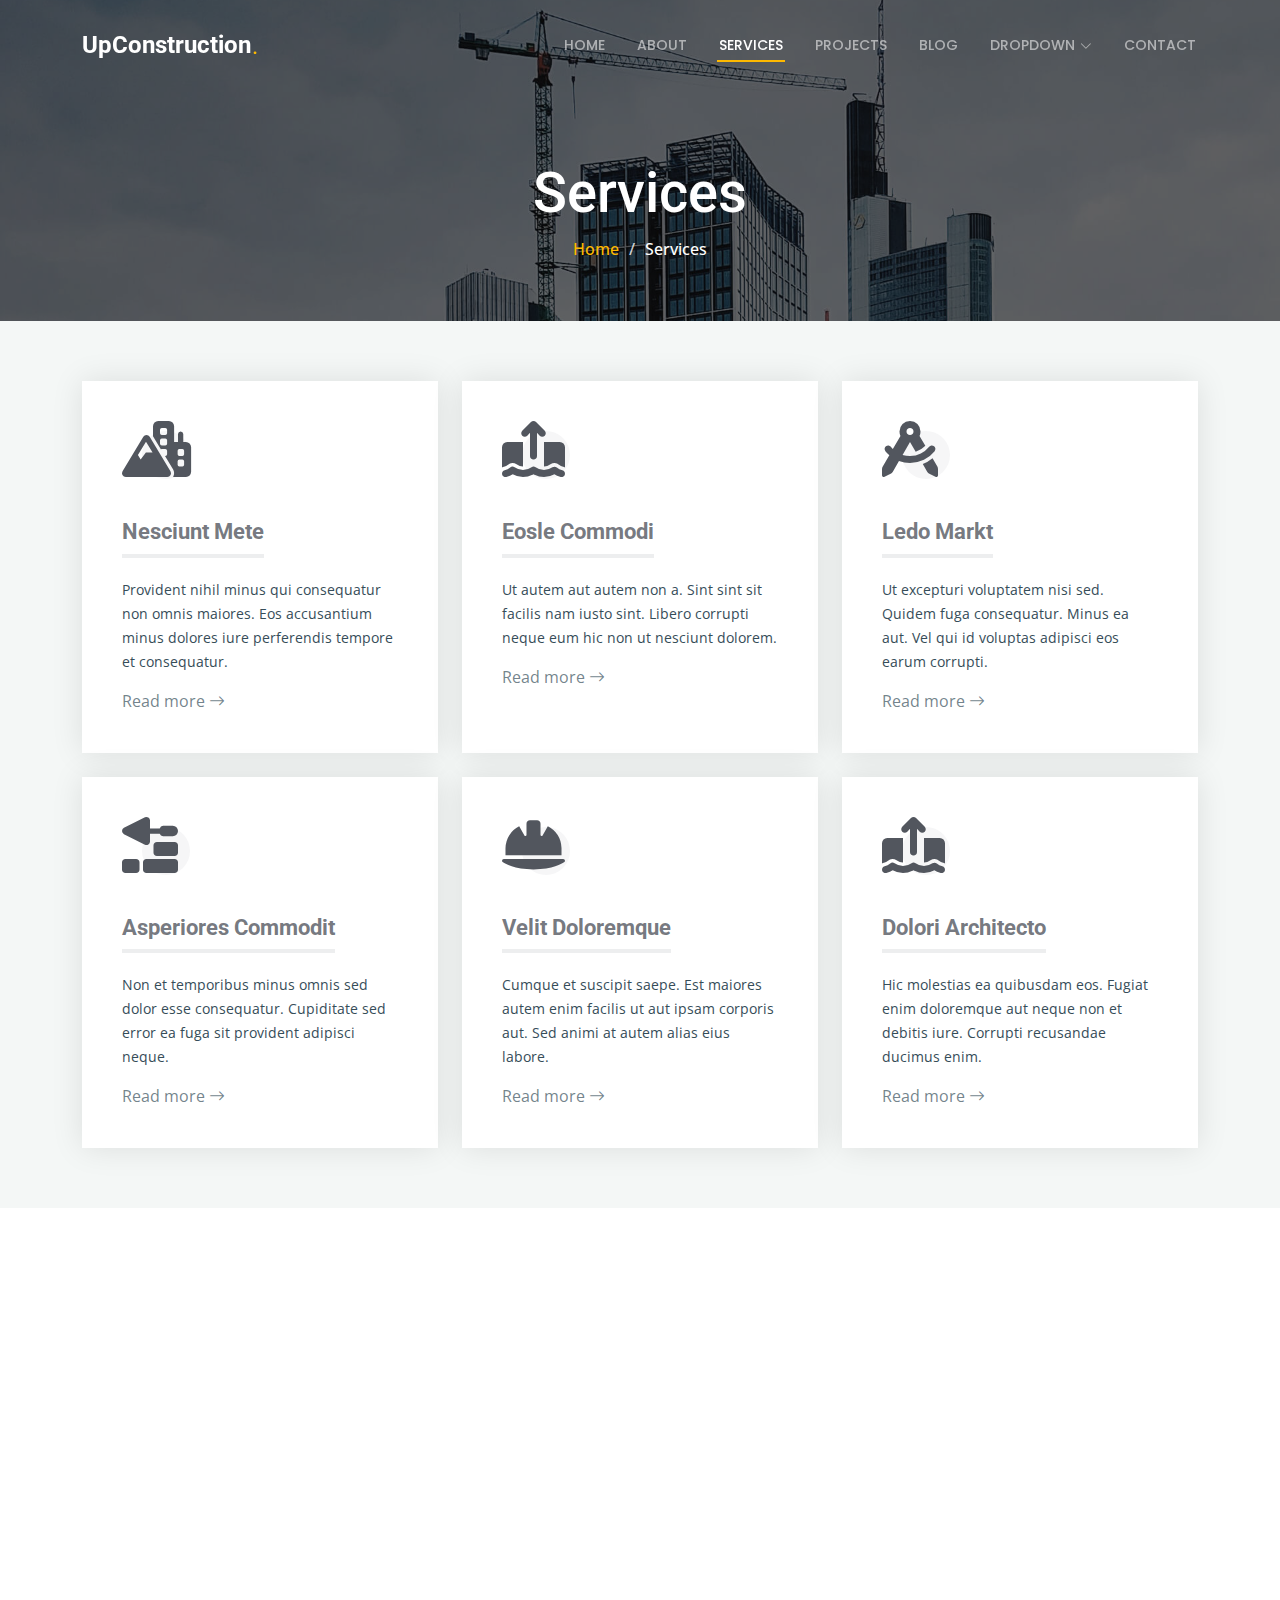
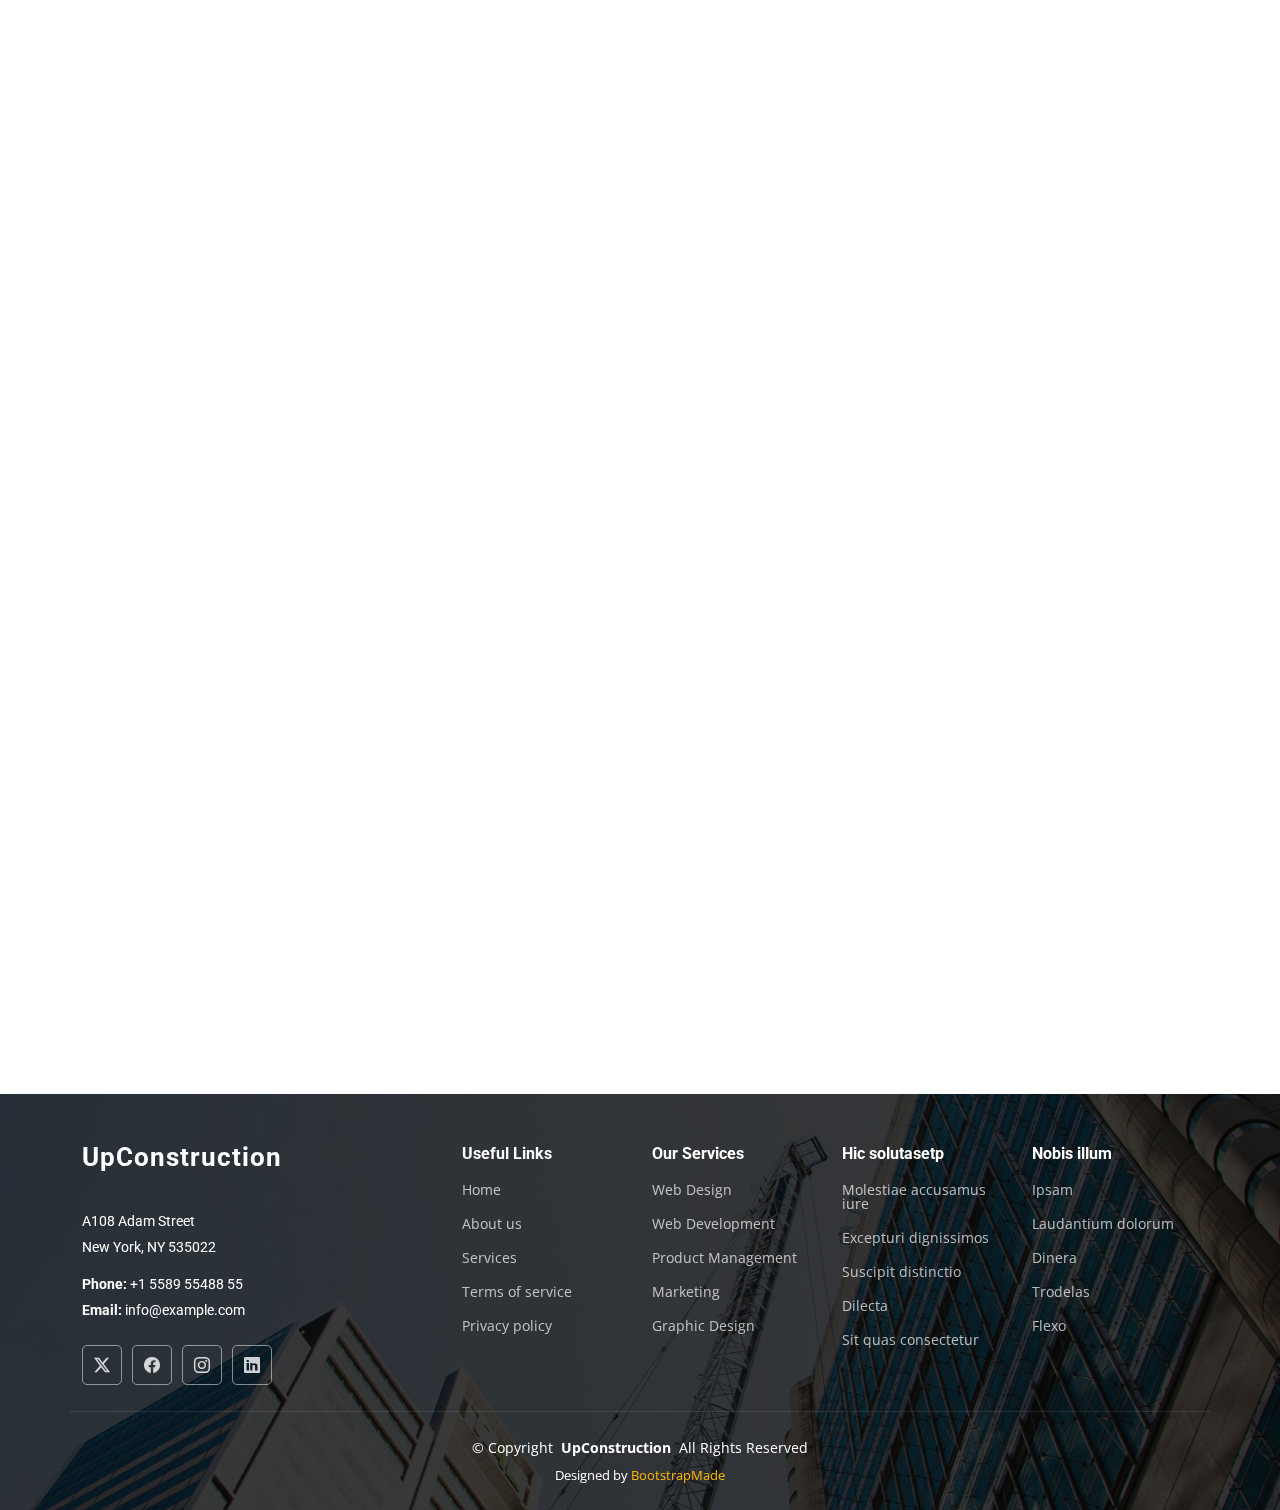
<file: services.html>
<!DOCTYPE html>
<html lang="en">

<head>
  <meta charset="utf-8">
  <meta content="width=device-width, initial-scale=1.0" name="viewport">
  <title>Services - UpConstruction Bootstrap Template</title>
  <meta name="description" content="">
  <meta name="keywords" content="">

  <!-- Favicons -->
  <link href="assets/img/favicon.png" rel="icon">
  <link href="assets/img/apple-touch-icon.png" rel="apple-touch-icon">

  <!-- Fonts -->
  <link href="https://fonts.googleapis.com" rel="preconnect">
  <link href="https://fonts.gstatic.com" rel="preconnect" crossorigin>
  <link href="https://fonts.googleapis.com/css2?family=Roboto:ital,wght@0,100;0,300;0,400;0,500;0,700;0,900;1,100;1,300;1,400;1,500;1,700;1,900&family=Open+Sans:ital,wght@0,300;0,400;0,500;0,600;0,700;0,800;1,300;1,400;1,500;1,600;1,700;1,800&family=Poppins:ital,wght@0,100;0,200;0,300;0,400;0,500;0,600;0,700;0,800;0,900;1,100;1,200;1,300;1,400;1,500;1,600;1,700;1,800;1,900&display=swap" rel="stylesheet">

  <!-- Vendor CSS Files -->
  <link href="assets/vendor/bootstrap/css/bootstrap.min.css" rel="stylesheet">
  <link href="assets/vendor/bootstrap-icons/bootstrap-icons.css" rel="stylesheet">
  <link href="assets/vendor/aos/aos.css" rel="stylesheet">
  <link href="assets/vendor/fontawesome-free/css/all.min.css" rel="stylesheet">
  <link href="assets/vendor/glightbox/css/glightbox.min.css" rel="stylesheet">
  <link href="assets/vendor/swiper/swiper-bundle.min.css" rel="stylesheet">

  <!-- Main CSS File -->
  <link href="assets/css/main.css" rel="stylesheet">

  <!-- =======================================================
  * Template Name: UpConstruction
  * Template URL: https://bootstrapmade.com/upconstruction-bootstrap-construction-website-template/
  * Updated: Aug 07 2024 with Bootstrap v5.3.3
  * Author: BootstrapMade.com
  * License: https://bootstrapmade.com/license/
  ======================================================== -->
</head>

<body class="services-page">

  <header id="header" class="header d-flex align-items-center fixed-top">
    <div class="container-fluid container-xl position-relative d-flex align-items-center justify-content-between">

      <a href="index.html" class="logo d-flex align-items-center">
        <!-- Uncomment the line below if you also wish to use an image logo -->
        <!-- <img src="assets/img/logo.png" alt=""> -->
        <h1 class="sitename">UpConstruction</h1> <span>.</span>
      </a>

      <nav id="navmenu" class="navmenu">
        <ul>
          <li><a href="index.html">Home</a></li>
          <li><a href="about.html">About</a></li>
          <li><a href="services.html" class="active">Services</a></li>
          <li><a href="projects.html">Projects</a></li>
          <li><a href="blog.html">Blog</a></li>
          <li class="dropdown"><a href="#"><span>Dropdown</span> <i class="bi bi-chevron-down toggle-dropdown"></i></a>
            <ul>
              <li><a href="#">Dropdown 1</a></li>
              <li class="dropdown"><a href="#"><span>Deep Dropdown</span> <i class="bi bi-chevron-down toggle-dropdown"></i></a>
                <ul>
                  <li><a href="#">Deep Dropdown 1</a></li>
                  <li><a href="#">Deep Dropdown 2</a></li>
                  <li><a href="#">Deep Dropdown 3</a></li>
                  <li><a href="#">Deep Dropdown 4</a></li>
                  <li><a href="#">Deep Dropdown 5</a></li>
                </ul>
              </li>
              <li><a href="#">Dropdown 2</a></li>
              <li><a href="#">Dropdown 3</a></li>
              <li><a href="#">Dropdown 4</a></li>
            </ul>
          </li>
          <li><a href="contact.html">Contact</a></li>
        </ul>
        <i class="mobile-nav-toggle d-xl-none bi bi-list"></i>
      </nav>

    </div>
  </header>

  <main class="main">

    <!-- Page Title -->
    <div class="page-title dark-background" style="background-image: url(assets/img/page-title-bg.jpg);">
      <div class="container position-relative">
        <h1>Services</h1>
        <nav class="breadcrumbs">
          <ol>
            <li><a href="index.html">Home</a></li>
            <li class="current">Services</li>
          </ol>
        </nav>
      </div>
    </div><!-- End Page Title -->

    <!-- Services Section -->
    <section id="services" class="services section light-background">

      <div class="container">

        <div class="row gy-4">

          <div class="col-lg-4 col-md-6" data-aos="fade-up" data-aos-delay="100">
            <div class="service-item  position-relative">
              <div class="icon">
                <i class="fa-solid fa-mountain-city"></i>
              </div>
              <h3>Nesciunt Mete</h3>
              <p>Provident nihil minus qui consequatur non omnis maiores. Eos accusantium minus dolores iure perferendis tempore et consequatur.</p>
              <a href="#" class="readmore stretched-link">Read more <i class="bi bi-arrow-right"></i></a>
            </div>
          </div><!-- End Service Item -->

          <div class="col-lg-4 col-md-6" data-aos="fade-up" data-aos-delay="200">
            <div class="service-item position-relative">
              <div class="icon">
                <i class="fa-solid fa-arrow-up-from-ground-water"></i>
              </div>
              <h3>Eosle Commodi</h3>
              <p>Ut autem aut autem non a. Sint sint sit facilis nam iusto sint. Libero corrupti neque eum hic non ut nesciunt dolorem.</p>
              <a href="#" class="readmore stretched-link">Read more <i class="bi bi-arrow-right"></i></a>
            </div>
          </div><!-- End Service Item -->

          <div class="col-lg-4 col-md-6" data-aos="fade-up" data-aos-delay="300">
            <div class="service-item position-relative">
              <div class="icon">
                <i class="fa-solid fa-compass-drafting"></i>
              </div>
              <h3>Ledo Markt</h3>
              <p>Ut excepturi voluptatem nisi sed. Quidem fuga consequatur. Minus ea aut. Vel qui id voluptas adipisci eos earum corrupti.</p>
              <a href="#" class="readmore stretched-link">Read more <i class="bi bi-arrow-right"></i></a>
            </div>
          </div><!-- End Service Item -->

          <div class="col-lg-4 col-md-6" data-aos="fade-up" data-aos-delay="400">
            <div class="service-item position-relative">
              <div class="icon">
                <i class="fa-solid fa-trowel-bricks"></i>
              </div>
              <h3>Asperiores Commodit</h3>
              <p>Non et temporibus minus omnis sed dolor esse consequatur. Cupiditate sed error ea fuga sit provident adipisci neque.</p>
              <a href="#" class="readmore stretched-link">Read more <i class="bi bi-arrow-right"></i></a>
            </div>
          </div><!-- End Service Item -->

          <div class="col-lg-4 col-md-6" data-aos="fade-up" data-aos-delay="500">
            <div class="service-item position-relative">
              <div class="icon">
                <i class="fa-solid fa-helmet-safety"></i>
              </div>
              <h3>Velit Doloremque</h3>
              <p>Cumque et suscipit saepe. Est maiores autem enim facilis ut aut ipsam corporis aut. Sed animi at autem alias eius labore.</p>
              <a href="#" class="readmore stretched-link">Read more <i class="bi bi-arrow-right"></i></a>
            </div>
          </div><!-- End Service Item -->

          <div class="col-lg-4 col-md-6" data-aos="fade-up" data-aos-delay="600">
            <div class="service-item position-relative">
              <div class="icon">
                <i class="fa-solid fa-arrow-up-from-ground-water"></i>
              </div>
              <h3>Dolori Architecto</h3>
              <p>Hic molestias ea quibusdam eos. Fugiat enim doloremque aut neque non et debitis iure. Corrupti recusandae ducimus enim.</p>
              <a href="#" class="readmore stretched-link">Read more <i class="bi bi-arrow-right"></i></a>
            </div>
          </div><!-- End Service Item -->

        </div>

      </div>

    </section><!-- /Services Section -->

    <!-- Features Cards Section -->
    <section id="features-cards" class="features-cards section">

      <div class="container">

        <div class="row gy-4">

          <div class="col-lg-3 col-md-6" data-aos="fade-up" data-aos-delay="100">
            <h3>Quasi eaque omnis</h3>
            <p>Eius non minus autem soluta ut ui labore omnis quisquam corrupti autem odit voluptas quos commodi magnam occaecati.</p>
            <ul class="list-unstyled">
              <li><i class="bi bi-check2"></i> <span>Ullamco laboris nisi ut aliquip</span></li>
              <li><i class="bi bi-check2"></i> <span>Duis aute irure dolor in reprehenderit</span></li>
              <li><i class="bi bi-check2"></i> <span>Ullamco laboris nisi ut aliquip ex ea</span></li>
            </ul>
          </div><!-- End feature item-->

          <div class="col-lg-3 col-md-6" data-aos="fade-up" data-aos-delay="200">
            <h3>Et nemo dolores consectetur</h3>
            <p>Ducimus ea quam et occaecati est. Temporibus in soluta labore voluptates aut. Et sit soluta non repellat sed quia dire plovers tradoria</p>

            <ul class="list-unstyled">
              <li><i class="bi bi-check2"></i> <span>Enim temporibus maiores eligendi</span></li>
              <li><i class="bi bi-check2"></i> <span>Ut maxime ut quibusdam quam qui</span></li>
              <li><i class="bi bi-check2"></i> <span>Officiis aspernatur in officiis</span></li>
            </ul>
          </div><!-- End feature item-->

          <div class="col-lg-3 col-md-6" data-aos="fade-up" data-aos-delay="300">
            <h3>Staque laboriosam modi</h3>
            <p>Velit eos error et dolor omnis voluptates nobis tenetur sed enim nihil vero qui suscipit ipsum at magni. Ipsa architecto consequatur aliquam</p>
            <ul class="list-unstyled">
              <li><i class="bi bi-check2"></i> <span>Quis voluptates laboriosam numquam</span></li>
              <li><i class="bi bi-check2"></i> <span>Debitis eos est est corrupti</span></li>
            </ul>
          </div><!-- End feature item-->

          <div class="col-lg-3 col-md-6" data-aos="fade-up" data-aos-delay="400">
            <h3>Dignissimos suscipit iste</h3>
            <p>Molestiae occaecati assumenda quia saepe nobis recusandae at dicta ducimus sequi numquam commodi est in consequatur ea magnam quia itaque</p>
            <ul class="list-unstyled">
              <li><i class="bi bi-check2"></i> <span>Veritatis qui reprehenderit quis</span></li>
              <li><i class="bi bi-check2"></i> <span>Accusantium vel numquam sunt minus</span></li>
              <li><i class="bi bi-check2"></i> <span>Voluptatem pariatur est sationem</span></li>
            </ul>
          </div><!-- End feature item-->

        </div>

      </div>

    </section><!-- /Features Cards Section -->

    <!-- Alt Services 2 Section -->
    <section id="alt-services-2" class="alt-services-2 section">

      <div class="container">

        <div class="row justify-content-around gy-4">

          <div class="col-lg-6 d-flex flex-column justify-content-center order-2 order-lg-1" data-aos="fade-up" data-aos-delay="100">
            <h3>Enim quis est voluptatibus aliquid consequatur</h3>
            <p>Esse voluptas cumque vel exercitationem. Reiciendis est hic accusamus. Non ipsam et sed minima temporibus laudantium. Soluta voluptate sed facere corporis dolores excepturi</p>

            <div class="row">

              <div class="col-lg-6 icon-box d-flex">
                <i class="bi bi-easel flex-shrink-0"></i>
                <div>
                  <h4>Lorem Ipsum</h4>
                  <p>Voluptatum deleniti atque corrupti quos dolores et quas molestias </p>
                </div>
              </div><!-- End Icon Box -->

              <div class="col-lg-6 icon-box d-flex">
                <i class="bi bi-patch-check flex-shrink-0"></i>
                <div>
                  <h4>Nemo Enim</h4>
                  <p>At vero eos et accusamus et iusto odio dignissimos ducimus qui blanditiise</p>
                </div>
              </div><!-- End Icon Box -->

              <div class="col-lg-6 icon-box d-flex">
                <i class="bi bi-brightness-high flex-shrink-0"></i>
                <div>
                  <h4>Dine Pad</h4>
                  <p>Explicabo est voluptatum asperiores consequatur magnam. Et veritatis odit</p>
                </div>
              </div><!-- End Icon Box -->

              <div class="col-lg-6 icon-box d-flex">
                <i class="bi bi-brightness-high flex-shrink-0"></i>
                <div>
                  <h4>Tride clov</h4>
                  <p>Est voluptatem labore deleniti quis a delectus et. Saepe dolorem libero sit</p>
                </div>
              </div><!-- End Icon Box -->

            </div>

          </div>

          <div class="features-image col-lg-5 order-1 order-lg-2" data-aos="fade-up" data-aos-delay="200">
            <img src="assets/img/features-3-2.jpg" alt="">
          </div>

        </div>

      </div>

    </section><!-- /Alt Services 2 Section -->

    <!-- Testimonials Section -->
    <section id="testimonials" class="testimonials section">

      <div class="container" data-aos="fade-up" data-aos-delay="100">

        <div class="swiper init-swiper">
          <script type="application/json" class="swiper-config">
            {
              "loop": true,
              "speed": 600,
              "autoplay": {
                "delay": 5000
              },
              "slidesPerView": "auto",
              "pagination": {
                "el": ".swiper-pagination",
                "type": "bullets",
                "clickable": true
              },
              "breakpoints": {
                "320": {
                  "slidesPerView": 1,
                  "spaceBetween": 40
                },
                "1200": {
                  "slidesPerView": 2,
                  "spaceBetween": 20
                }
              }
            }
          </script>
          <div class="swiper-wrapper">

            <div class="swiper-slide">
              <div class="testimonial-wrap">
                <div class="testimonial-item">
                  <img src="assets/img/testimonials/testimonials-1.jpg" class="testimonial-img" alt="">
                  <h3>Saul Goodman</h3>
                  <h4>Ceo &amp; Founder</h4>
                  <div class="stars">
                    <i class="bi bi-star-fill"></i><i class="bi bi-star-fill"></i><i class="bi bi-star-fill"></i><i class="bi bi-star-fill"></i><i class="bi bi-star-fill"></i>
                  </div>
                  <p>
                    <i class="bi bi-quote quote-icon-left"></i>
                    <span>Proin iaculis purus consequat sem cure digni ssim donec porttitora entum suscipit rhoncus. Accusantium quam, ultricies eget id, aliquam eget nibh et. Maecen aliquam, risus at semper.</span>
                    <i class="bi bi-quote quote-icon-right"></i>
                  </p>
                </div>
              </div>
            </div><!-- End testimonial item -->

            <div class="swiper-slide">
              <div class="testimonial-wrap">
                <div class="testimonial-item">
                  <img src="assets/img/testimonials/testimonials-2.jpg" class="testimonial-img" alt="">
                  <h3>Sara Wilsson</h3>
                  <h4>Designer</h4>
                  <div class="stars">
                    <i class="bi bi-star-fill"></i><i class="bi bi-star-fill"></i><i class="bi bi-star-fill"></i><i class="bi bi-star-fill"></i><i class="bi bi-star-fill"></i>
                  </div>
                  <p>
                    <i class="bi bi-quote quote-icon-left"></i>
                    <span>Export tempor illum tamen malis malis eram quae irure esse labore quem cillum quid cillum eram malis quorum velit fore eram velit sunt aliqua noster fugiat irure amet legam anim culpa.</span>
                    <i class="bi bi-quote quote-icon-right"></i>
                  </p>
                </div>
              </div>
            </div><!-- End testimonial item -->

            <div class="swiper-slide">
              <div class="testimonial-wrap">
                <div class="testimonial-item">
                  <img src="assets/img/testimonials/testimonials-3.jpg" class="testimonial-img" alt="">
                  <h3>Jena Karlis</h3>
                  <h4>Store Owner</h4>
                  <div class="stars">
                    <i class="bi bi-star-fill"></i><i class="bi bi-star-fill"></i><i class="bi bi-star-fill"></i><i class="bi bi-star-fill"></i><i class="bi bi-star-fill"></i>
                  </div>
                  <p>
                    <i class="bi bi-quote quote-icon-left"></i>
                    <span>Enim nisi quem export duis labore cillum quae magna enim sint quorum nulla quem veniam duis minim tempor labore quem eram duis noster aute amet eram fore quis sint minim.</span>
                    <i class="bi bi-quote quote-icon-right"></i>
                  </p>
                </div>
              </div>
            </div><!-- End testimonial item -->

            <div class="swiper-slide">
              <div class="testimonial-wrap">
                <div class="testimonial-item">
                  <img src="assets/img/testimonials/testimonials-4.jpg" class="testimonial-img" alt="">
                  <h3>Matt Brandon</h3>
                  <h4>Freelancer</h4>
                  <div class="stars">
                    <i class="bi bi-star-fill"></i><i class="bi bi-star-fill"></i><i class="bi bi-star-fill"></i><i class="bi bi-star-fill"></i><i class="bi bi-star-fill"></i>
                  </div>
                  <p>
                    <i class="bi bi-quote quote-icon-left"></i>
                    <span>Fugiat enim eram quae cillum dolore dolor amet nulla culpa multos export minim fugiat minim velit minim dolor enim duis veniam ipsum anim magna sunt elit fore quem dolore labore illum veniam.</span>
                    <i class="bi bi-quote quote-icon-right"></i>
                  </p>
                </div>
              </div>
            </div><!-- End testimonial item -->

            <div class="swiper-slide">
              <div class="testimonial-wrap">
                <div class="testimonial-item">
                  <img src="assets/img/testimonials/testimonials-5.jpg" class="testimonial-img" alt="">
                  <h3>John Larson</h3>
                  <h4>Entrepreneur</h4>
                  <div class="stars">
                    <i class="bi bi-star-fill"></i><i class="bi bi-star-fill"></i><i class="bi bi-star-fill"></i><i class="bi bi-star-fill"></i><i class="bi bi-star-fill"></i>
                  </div>
                  <p>
                    <i class="bi bi-quote quote-icon-left"></i>
                    <span>Quis quorum aliqua sint quem legam fore sunt eram irure aliqua veniam tempor noster veniam enim culpa labore duis sunt culpa nulla illum cillum fugiat legam esse veniam culpa fore nisi cillum quid.</span>
                    <i class="bi bi-quote quote-icon-right"></i>
                  </p>
                </div>
              </div>
            </div><!-- End testimonial item -->

          </div>
          <div class="swiper-pagination"></div>
        </div>

      </div>

    </section><!-- /Testimonials Section -->

  </main>

  <footer id="footer" class="footer dark-background">

    <div class="container footer-top">
      <div class="row gy-4">
        <div class="col-lg-4 col-md-6 footer-about">
          <a href="index.html" class="logo d-flex align-items-center">
            <span class="sitename">UpConstruction</span>
          </a>
          <div class="footer-contact pt-3">
            <p>A108 Adam Street</p>
            <p>New York, NY 535022</p>
            <p class="mt-3"><strong>Phone:</strong> <span>+1 5589 55488 55</span></p>
            <p><strong>Email:</strong> <span>info@example.com</span></p>
          </div>
          <div class="social-links d-flex mt-4">
            <a href=""><i class="bi bi-twitter-x"></i></a>
            <a href=""><i class="bi bi-facebook"></i></a>
            <a href=""><i class="bi bi-instagram"></i></a>
            <a href=""><i class="bi bi-linkedin"></i></a>
          </div>
        </div>

        <div class="col-lg-2 col-md-3 footer-links">
          <h4>Useful Links</h4>
          <ul>
            <li><a href="#">Home</a></li>
            <li><a href="#">About us</a></li>
            <li><a href="#">Services</a></li>
            <li><a href="#">Terms of service</a></li>
            <li><a href="#">Privacy policy</a></li>
          </ul>
        </div>

        <div class="col-lg-2 col-md-3 footer-links">
          <h4>Our Services</h4>
          <ul>
            <li><a href="#">Web Design</a></li>
            <li><a href="#">Web Development</a></li>
            <li><a href="#">Product Management</a></li>
            <li><a href="#">Marketing</a></li>
            <li><a href="#">Graphic Design</a></li>
          </ul>
        </div>

        <div class="col-lg-2 col-md-3 footer-links">
          <h4>Hic solutasetp</h4>
          <ul>
            <li><a href="#">Molestiae accusamus iure</a></li>
            <li><a href="#">Excepturi dignissimos</a></li>
            <li><a href="#">Suscipit distinctio</a></li>
            <li><a href="#">Dilecta</a></li>
            <li><a href="#">Sit quas consectetur</a></li>
          </ul>
        </div>

        <div class="col-lg-2 col-md-3 footer-links">
          <h4>Nobis illum</h4>
          <ul>
            <li><a href="#">Ipsam</a></li>
            <li><a href="#">Laudantium dolorum</a></li>
            <li><a href="#">Dinera</a></li>
            <li><a href="#">Trodelas</a></li>
            <li><a href="#">Flexo</a></li>
          </ul>
        </div>

      </div>
    </div>

    <div class="container copyright text-center mt-4">
      <p>© <span>Copyright</span> <strong class="px-1 sitename">UpConstruction</strong> <span>All Rights Reserved</span></p>
      <div class="credits">
        <!-- All the links in the footer should remain intact. -->
        <!-- You can delete the links only if you've purchased the pro version. -->
        <!-- Licensing information: https://bootstrapmade.com/license/ -->
        <!-- Purchase the pro version with working PHP/AJAX contact form: [buy-url] -->
        Designed by <a href="https://bootstrapmade.com/">BootstrapMade</a>
      </div>
    </div>

  </footer>

  <!-- Scroll Top -->
  <a href="#" id="scroll-top" class="scroll-top d-flex align-items-center justify-content-center"><i class="bi bi-arrow-up-short"></i></a>

  <!-- Preloader -->
  <div id="preloader"></div>

  <!-- Vendor JS Files -->
  <script src="assets/vendor/bootstrap/js/bootstrap.bundle.min.js"></script>
  <script src="assets/vendor/php-email-form/validate.js"></script>
  <script src="assets/vendor/aos/aos.js"></script>
  <script src="assets/vendor/glightbox/js/glightbox.min.js"></script>
  <script src="assets/vendor/imagesloaded/imagesloaded.pkgd.min.js"></script>
  <script src="assets/vendor/isotope-layout/isotope.pkgd.min.js"></script>
  <script src="assets/vendor/swiper/swiper-bundle.min.js"></script>
  <script src="assets/vendor/purecounter/purecounter_vanilla.js"></script>

  <!-- Main JS File -->
  <script src="assets/js/main.js"></script>

</body>

</html>
</file>
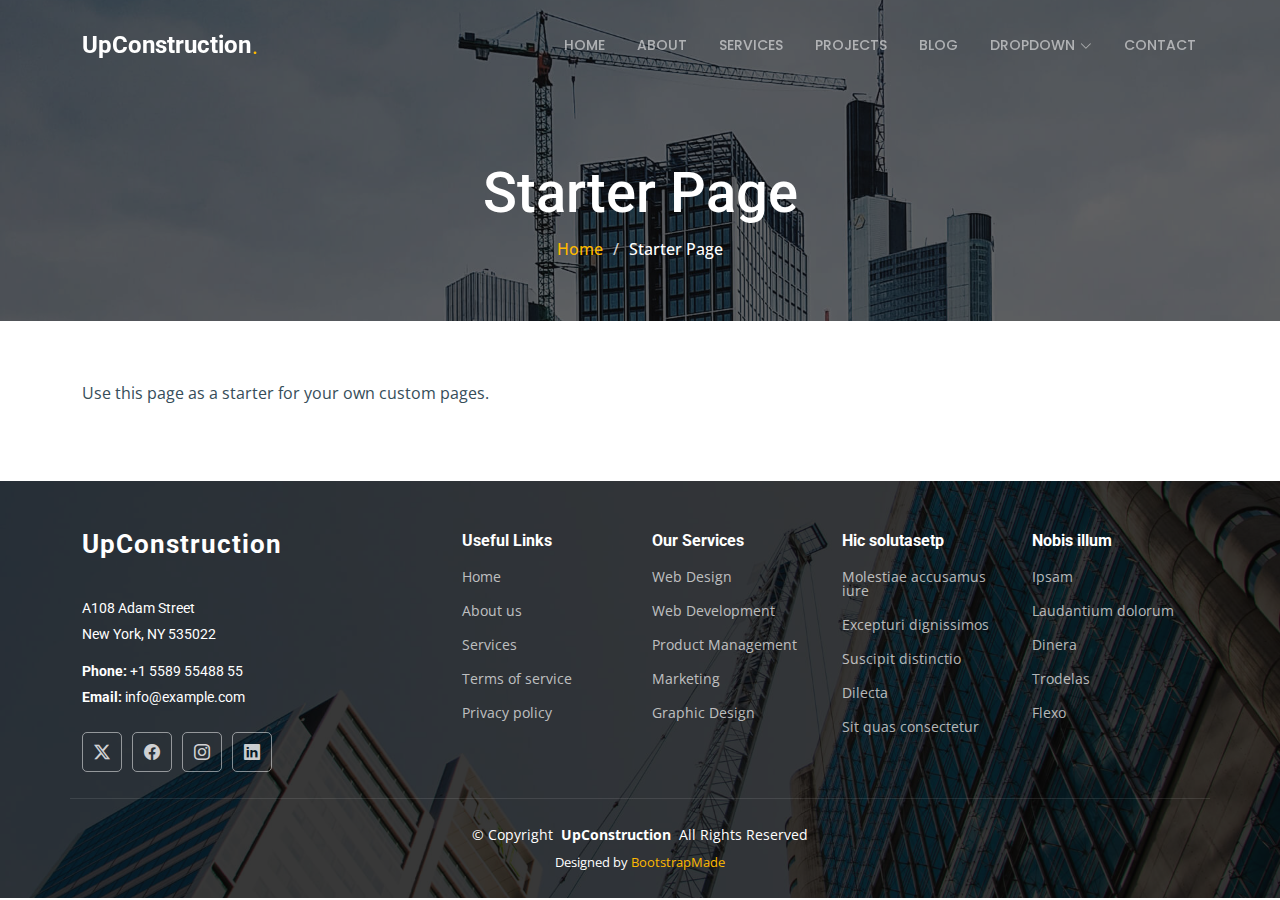
<file: starter-page.html>
<!DOCTYPE html>
<html lang="en">

<head>
  <meta charset="utf-8">
  <meta content="width=device-width, initial-scale=1.0" name="viewport">
  <title>Starter Page - UpConstruction Bootstrap Template</title>
  <meta name="description" content="">
  <meta name="keywords" content="">

  <!-- Favicons -->
  <link href="assets/img/favicon.png" rel="icon">
  <link href="assets/img/apple-touch-icon.png" rel="apple-touch-icon">

  <!-- Fonts -->
  <link href="https://fonts.googleapis.com" rel="preconnect">
  <link href="https://fonts.gstatic.com" rel="preconnect" crossorigin>
  <link href="https://fonts.googleapis.com/css2?family=Roboto:ital,wght@0,100;0,300;0,400;0,500;0,700;0,900;1,100;1,300;1,400;1,500;1,700;1,900&family=Open+Sans:ital,wght@0,300;0,400;0,500;0,600;0,700;0,800;1,300;1,400;1,500;1,600;1,700;1,800&family=Poppins:ital,wght@0,100;0,200;0,300;0,400;0,500;0,600;0,700;0,800;0,900;1,100;1,200;1,300;1,400;1,500;1,600;1,700;1,800;1,900&display=swap" rel="stylesheet">

  <!-- Vendor CSS Files -->
  <link href="assets/vendor/bootstrap/css/bootstrap.min.css" rel="stylesheet">
  <link href="assets/vendor/bootstrap-icons/bootstrap-icons.css" rel="stylesheet">
  <link href="assets/vendor/aos/aos.css" rel="stylesheet">
  <link href="assets/vendor/fontawesome-free/css/all.min.css" rel="stylesheet">
  <link href="assets/vendor/glightbox/css/glightbox.min.css" rel="stylesheet">
  <link href="assets/vendor/swiper/swiper-bundle.min.css" rel="stylesheet">

  <!-- Main CSS File -->
  <link href="assets/css/main.css" rel="stylesheet">

  <!-- =======================================================
  * Template Name: UpConstruction
  * Template URL: https://bootstrapmade.com/upconstruction-bootstrap-construction-website-template/
  * Updated: Aug 07 2024 with Bootstrap v5.3.3
  * Author: BootstrapMade.com
  * License: https://bootstrapmade.com/license/
  ======================================================== -->
</head>

<body class="starter-page-page">

  <header id="header" class="header d-flex align-items-center fixed-top">
    <div class="container-fluid container-xl position-relative d-flex align-items-center justify-content-between">

      <a href="index.html" class="logo d-flex align-items-center">
        <!-- Uncomment the line below if you also wish to use an image logo -->
        <!-- <img src="assets/img/logo.png" alt=""> -->
        <h1 class="sitename">UpConstruction</h1> <span>.</span>
      </a>

      <nav id="navmenu" class="navmenu">
        <ul>
          <li><a href="index.html">Home</a></li>
          <li><a href="about.html">About</a></li>
          <li><a href="services.html">Services</a></li>
          <li><a href="projects.html">Projects</a></li>
          <li><a href="blog.html">Blog</a></li>
          <li class="dropdown"><a href="#"><span>Dropdown</span> <i class="bi bi-chevron-down toggle-dropdown"></i></a>
            <ul>
              <li><a href="#">Dropdown 1</a></li>
              <li class="dropdown"><a href="#"><span>Deep Dropdown</span> <i class="bi bi-chevron-down toggle-dropdown"></i></a>
                <ul>
                  <li><a href="#">Deep Dropdown 1</a></li>
                  <li><a href="#">Deep Dropdown 2</a></li>
                  <li><a href="#">Deep Dropdown 3</a></li>
                  <li><a href="#">Deep Dropdown 4</a></li>
                  <li><a href="#">Deep Dropdown 5</a></li>
                </ul>
              </li>
              <li><a href="#">Dropdown 2</a></li>
              <li><a href="#">Dropdown 3</a></li>
              <li><a href="#">Dropdown 4</a></li>
            </ul>
          </li>
          <li><a href="contact.html">Contact</a></li>
        </ul>
        <i class="mobile-nav-toggle d-xl-none bi bi-list"></i>
      </nav>

    </div>
  </header>

  <main class="main">

    <!-- Page Title -->
    <div class="page-title dark-background" style="background-image: url(assets/img/page-title-bg.jpg);">
      <div class="container position-relative">
        <h1>Starter Page</h1>
        <nav class="breadcrumbs">
          <ol>
            <li><a href="index.html">Home</a></li>
            <li class="current">Starter Page</li>
          </ol>
        </nav>
      </div>
    </div><!-- End Page Title -->

    <!-- Starter Section Section -->
    <section id="starter-section" class="starter-section section">

      <div class="container" data-aos="fade-up">
        <p>Use this page as a starter for your own custom pages.</p>
      </div>

    </section><!-- /Starter Section Section -->

  </main>

  <footer id="footer" class="footer dark-background">

    <div class="container footer-top">
      <div class="row gy-4">
        <div class="col-lg-4 col-md-6 footer-about">
          <a href="index.html" class="logo d-flex align-items-center">
            <span class="sitename">UpConstruction</span>
          </a>
          <div class="footer-contact pt-3">
            <p>A108 Adam Street</p>
            <p>New York, NY 535022</p>
            <p class="mt-3"><strong>Phone:</strong> <span>+1 5589 55488 55</span></p>
            <p><strong>Email:</strong> <span>info@example.com</span></p>
          </div>
          <div class="social-links d-flex mt-4">
            <a href=""><i class="bi bi-twitter-x"></i></a>
            <a href=""><i class="bi bi-facebook"></i></a>
            <a href=""><i class="bi bi-instagram"></i></a>
            <a href=""><i class="bi bi-linkedin"></i></a>
          </div>
        </div>

        <div class="col-lg-2 col-md-3 footer-links">
          <h4>Useful Links</h4>
          <ul>
            <li><a href="#">Home</a></li>
            <li><a href="#">About us</a></li>
            <li><a href="#">Services</a></li>
            <li><a href="#">Terms of service</a></li>
            <li><a href="#">Privacy policy</a></li>
          </ul>
        </div>

        <div class="col-lg-2 col-md-3 footer-links">
          <h4>Our Services</h4>
          <ul>
            <li><a href="#">Web Design</a></li>
            <li><a href="#">Web Development</a></li>
            <li><a href="#">Product Management</a></li>
            <li><a href="#">Marketing</a></li>
            <li><a href="#">Graphic Design</a></li>
          </ul>
        </div>

        <div class="col-lg-2 col-md-3 footer-links">
          <h4>Hic solutasetp</h4>
          <ul>
            <li><a href="#">Molestiae accusamus iure</a></li>
            <li><a href="#">Excepturi dignissimos</a></li>
            <li><a href="#">Suscipit distinctio</a></li>
            <li><a href="#">Dilecta</a></li>
            <li><a href="#">Sit quas consectetur</a></li>
          </ul>
        </div>

        <div class="col-lg-2 col-md-3 footer-links">
          <h4>Nobis illum</h4>
          <ul>
            <li><a href="#">Ipsam</a></li>
            <li><a href="#">Laudantium dolorum</a></li>
            <li><a href="#">Dinera</a></li>
            <li><a href="#">Trodelas</a></li>
            <li><a href="#">Flexo</a></li>
          </ul>
        </div>

      </div>
    </div>

    <div class="container copyright text-center mt-4">
      <p>© <span>Copyright</span> <strong class="px-1 sitename">UpConstruction</strong> <span>All Rights Reserved</span></p>
      <div class="credits">
        <!-- All the links in the footer should remain intact. -->
        <!-- You can delete the links only if you've purchased the pro version. -->
        <!-- Licensing information: https://bootstrapmade.com/license/ -->
        <!-- Purchase the pro version with working PHP/AJAX contact form: [buy-url] -->
        Designed by <a href="https://bootstrapmade.com/">BootstrapMade</a>
      </div>
    </div>

  </footer>

  <!-- Scroll Top -->
  <a href="#" id="scroll-top" class="scroll-top d-flex align-items-center justify-content-center"><i class="bi bi-arrow-up-short"></i></a>

  <!-- Preloader -->
  <div id="preloader"></div>

  <!-- Vendor JS Files -->
  <script src="assets/vendor/bootstrap/js/bootstrap.bundle.min.js"></script>
  <script src="assets/vendor/php-email-form/validate.js"></script>
  <script src="assets/vendor/aos/aos.js"></script>
  <script src="assets/vendor/glightbox/js/glightbox.min.js"></script>
  <script src="assets/vendor/imagesloaded/imagesloaded.pkgd.min.js"></script>
  <script src="assets/vendor/isotope-layout/isotope.pkgd.min.js"></script>
  <script src="assets/vendor/swiper/swiper-bundle.min.js"></script>
  <script src="assets/vendor/purecounter/purecounter_vanilla.js"></script>

  <!-- Main JS File -->
  <script src="assets/js/main.js"></script>

</body>

</html>
</file>
<file: assets/css/main.css>
/**
* Template Name: UpConstruction
* Template URL: https://bootstrapmade.com/upconstruction-bootstrap-construction-website-template/
* Updated: Aug 07 2024 with Bootstrap v5.3.3
* Author: BootstrapMade.com
* License: https://bootstrapmade.com/license/
*/

/*--------------------------------------------------------------
# Font & Color Variables
# Help: https://bootstrapmade.com/color-system/
--------------------------------------------------------------*/
/* Fonts */
:root {
  --default-font: "Open Sans",  system-ui, -apple-system, "Segoe UI", Roboto, "Helvetica Neue", Arial, "Noto Sans", "Liberation Sans", sans-serif, "Apple Color Emoji", "Segoe UI Emoji", "Segoe UI Symbol", "Noto Color Emoji";
  --heading-font: "Roboto",  sans-serif;
  --nav-font: "Poppins",  sans-serif;
}

/* Global Colors - The following color variables are used throughout the website. Updating them here will change the color scheme of the entire website */
:root { 
  --background-color: #ffffff; /* Background color for the entire website, including individual sections */
  --default-color: #364d59; /* Default color used for the majority of the text content across the entire website */
  --heading-color: #52565e; /* Color for headings, subheadings and title throughout the website */
  --accent-color: #feb900; /* Accent color that represents your brand on the website. It's used for buttons, links, and other elements that need to stand out */
  --surface-color: #ffffff; /* The surface color is used as a background of boxed elements within sections, such as cards, icon boxes, or other elements that require a visual separation from the global background. */
  --contrast-color: #ffffff; /* Contrast color for text, ensuring readability against backgrounds of accent, heading, or default colors. */
}

/* Nav Menu Colors - The following color variables are used specifically for the navigation menu. They are separate from the global colors to allow for more customization options */
:root {
  --nav-color: rgba(255, 255, 255, 0.55);  /* The default color of the main navmenu links */
  --nav-hover-color: #ffffff; /* Applied to main navmenu links when they are hovered over or active */
  --nav-mobile-background-color: #ffffff; /* Used as the background color for mobile navigation menu */
  --nav-dropdown-background-color: #ffffff; /* Used as the background color for dropdown items that appear when hovering over primary navigation items */
  --nav-dropdown-color: #212529; /* Used for navigation links of the dropdown items in the navigation menu. */
  --nav-dropdown-hover-color: #feb900; /* Similar to --nav-hover-color, this color is applied to dropdown navigation links when they are hovered over. */
}

/* Color Presets - These classes override global colors when applied to any section or element, providing reuse of the sam color scheme. */

.light-background {
  --background-color: #f4f7f6;
  --surface-color: #ffffff;
}

.dark-background {
  --background-color: #060606;
  --default-color: #ffffff;
  --heading-color: #ffffff;
  --surface-color: #252525;
  --contrast-color: #ffffff;
}

/* Smooth scroll */
:root {
  scroll-behavior: smooth;
}

/*--------------------------------------------------------------
# General Styling & Shared Classes
--------------------------------------------------------------*/
body {
  color: var(--default-color);
  background-color: var(--background-color);
  font-family: var(--default-font);
}

a {
  color: var(--accent-color);
  text-decoration: none;
  transition: 0.3s;
}

a:hover {
  color: color-mix(in srgb, var(--accent-color), transparent 25%);
  text-decoration: none;
}

h1,
h2,
h3,
h4,
h5,
h6 {
  color: var(--heading-color);
  font-family: var(--heading-font);
}

/* PHP Email Form Messages
------------------------------*/
.php-email-form .error-message {
  display: none;
  background: #df1529;
  color: #ffffff;
  text-align: left;
  padding: 15px;
  margin-bottom: 24px;
  font-weight: 600;
}

.php-email-form .sent-message {
  display: none;
  color: #ffffff;
  background: #059652;
  text-align: center;
  padding: 15px;
  margin-bottom: 24px;
  font-weight: 600;
}

.php-email-form .loading {
  display: none;
  background: var(--surface-color);
  text-align: center;
  padding: 15px;
  margin-bottom: 24px;
}

.php-email-form .loading:before {
  content: "";
  display: inline-block;
  border-radius: 50%;
  width: 24px;
  height: 24px;
  margin: 0 10px -6px 0;
  border: 3px solid var(--accent-color);
  border-top-color: var(--surface-color);
  animation: php-email-form-loading 1s linear infinite;
}

@keyframes php-email-form-loading {
  0% {
    transform: rotate(0deg);
  }

  100% {
    transform: rotate(360deg);
  }
}

/*--------------------------------------------------------------
# Global Header
--------------------------------------------------------------*/
.header {
  --background-color: rgba(255, 255, 255, 0);
  --default-color: #ffffff;
  --heading-color: #ffffff;
  color: var(--default-color);
  background-color: var(--background-color);
  padding: 20px 0;
  transition: all 0.5s;
  z-index: 997;
}

.header .logo img {
  max-height: 32px;
  margin-right: 8px;
}

.header .logo h1 {
  font-size: 24px;
  margin: 0;
  font-weight: 700;
  color: var(--heading-color);
}

.header .logo span {
  font-size: 24px;
  padding-left: 1px;
  font-family: var(--heading-font);
  color: var(--color-primary);
}

.scrolled .header {
  box-shadow: 0px 0 18px rgba(0, 0, 0, 0.1);
}

/* Global Header on Scroll
------------------------------*/
.scrolled .header {
  --background-color: rgba(255, 255, 255, 0.95);
  --heading-color: #3c3c3c;
  --nav-color: #3c3c3c;
  --nav-hover-color: #3c3c3c;
}

/*--------------------------------------------------------------
# Navigation Menu
--------------------------------------------------------------*/
/* Desktop Navigation */
@media (min-width: 1200px) {
  .navmenu {
    padding: 0;
  }

  .navmenu ul {
    margin: 0;
    padding: 0;
    display: flex;
    list-style: none;
    align-items: center;
  }

  .navmenu li {
    position: relative;
  }

  .navmenu>ul>li {
    white-space: nowrap;
    padding: 15px 14px;
  }

  .navmenu>ul>li:last-child {
    padding-right: 0;
  }

  .navmenu a,
  .navmenu a:focus {
    color: var(--nav-color);
    font-size: 14px;
    padding: 0 2px;
    font-family: var(--nav-font);
    font-weight: 500;
    display: flex;
    align-items: center;
    justify-content: space-between;
    white-space: nowrap;
    transition: 0.3s;
    position: relative;
    text-transform: uppercase;
  }

  .navmenu a i,
  .navmenu a:focus i {
    font-size: 12px;
    line-height: 0;
    margin-left: 5px;
    transition: 0.3s;
  }

  .navmenu>ul>li>a:before {
    content: "";
    position: absolute;
    height: 2px;
    bottom: -6px;
    left: 0;
    background-color: var(--accent-color);
    visibility: hidden;
    width: 0px;
    transition: all 0.3s ease-in-out 0s;
  }

  .navmenu a:hover:before,
  .navmenu li:hover>a:before,
  .navmenu .active:before {
    visibility: visible;
    width: 100%;
  }

  .navmenu li:hover>a,
  .navmenu .active,
  .navmenu .active:focus {
    color: var(--nav-hover-color);
  }

  .navmenu .dropdown ul {
    margin: 0;
    padding: 10px 0;
    background: var(--nav-dropdown-background-color);
    display: block;
    position: absolute;
    visibility: hidden;
    left: 14px;
    top: 130%;
    opacity: 0;
    transition: 0.3s;
    border-radius: 4px;
    z-index: 99;
    box-shadow: 0px 0px 30px rgba(0, 0, 0, 0.1);
  }

  .navmenu .dropdown ul li {
    min-width: 200px;
  }

  .navmenu .dropdown ul a {
    padding: 10px 20px;
    font-size: 15px;
    text-transform: none;
    font-weight: 400;
    color: var(--nav-dropdown-color);
  }

  .navmenu .dropdown ul a i {
    font-size: 12px;
  }

  .navmenu .dropdown ul a:hover,
  .navmenu .dropdown ul .active:hover,
  .navmenu .dropdown ul li:hover>a {
    color: var(--nav-dropdown-hover-color);
  }

  .navmenu .dropdown:hover>ul {
    opacity: 1;
    top: 100%;
    visibility: visible;
  }

  .navmenu .dropdown .dropdown ul {
    top: 0;
    left: -90%;
    visibility: hidden;
  }

  .navmenu .dropdown .dropdown:hover>ul {
    opacity: 1;
    top: 0;
    left: -100%;
    visibility: visible;
  }
}

/* Mobile Navigation */
@media (max-width: 1199px) {
  .mobile-nav-toggle {
    color: var(--nav-color);
    font-size: 28px;
    line-height: 0;
    margin-right: 10px;
    cursor: pointer;
    transition: color 0.3s;
  }

  .navmenu {
    padding: 0;
    z-index: 9997;
  }

  .navmenu ul {
    display: none;
    list-style: none;
    position: absolute;
    inset: 60px 20px 20px 20px;
    padding: 10px 0;
    margin: 0;
    border-radius: 6px;
    background-color: var(--nav-mobile-background-color);
    border: 1px solid color-mix(in srgb, var(--default-color), transparent 90%);
    box-shadow: none;
    overflow-y: auto;
    transition: 0.3s;
    z-index: 9998;
  }

  .navmenu a,
  .navmenu a:focus {
    color: var(--nav-dropdown-color);
    padding: 10px 20px;
    font-family: var(--nav-font);
    font-size: 17px;
    font-weight: 500;
    display: flex;
    align-items: center;
    justify-content: space-between;
    white-space: nowrap;
    transition: 0.3s;
  }

  .navmenu a i,
  .navmenu a:focus i {
    font-size: 12px;
    line-height: 0;
    margin-left: 5px;
    width: 30px;
    height: 30px;
    display: flex;
    align-items: center;
    justify-content: center;
    border-radius: 50%;
    transition: 0.3s;
    background-color: color-mix(in srgb, var(--accent-color), transparent 90%);
  }

  .navmenu a i:hover,
  .navmenu a:focus i:hover {
    background-color: var(--accent-color);
    color: var(--contrast-color);
  }

  .navmenu a:hover,
  .navmenu .active,
  .navmenu .active:focus {
    color: var(--nav-dropdown-hover-color);
  }

  .navmenu .active i,
  .navmenu .active:focus i {
    background-color: var(--accent-color);
    color: var(--contrast-color);
    transform: rotate(180deg);
  }

  .navmenu .dropdown ul {
    position: static;
    display: none;
    z-index: 99;
    padding: 10px 0;
    margin: 10px 20px;
    background-color: var(--nav-dropdown-background-color);
    transition: all 0.5s ease-in-out;
  }

  .navmenu .dropdown ul ul {
    background-color: rgba(33, 37, 41, 0.1);
  }

  .navmenu .dropdown>.dropdown-active {
    display: block;
    background-color: rgba(33, 37, 41, 0.03);
  }

  .mobile-nav-active {
    overflow: hidden;
  }

  .mobile-nav-active .mobile-nav-toggle {
    color: #fff;
    position: absolute;
    font-size: 32px;
    top: 15px;
    right: 15px;
    margin-right: 0;
    z-index: 9999;
  }

  .mobile-nav-active .navmenu {
    position: fixed;
    overflow: hidden;
    inset: 0;
    background: rgba(33, 37, 41, 0.8);
    transition: 0.3s;
  }

  .mobile-nav-active .navmenu>ul {
    display: block;
  }
}

/*--------------------------------------------------------------
# Global Footer
--------------------------------------------------------------*/
.footer {
  color: var(--default-color);
  background-color: var(--background-color);
  background: url("../img/footer-bg.jpg") top center no-repeat;
  background-size: cover;
  font-size: 14px;
  position: relative;
}

.footer .container {
  position: relative;
}

.footer:before {
  content: "";
  background: color-mix(in srgb, var(--background-color), transparent 20%);
  position: absolute;
  inset: 0;
}

.footer .footer-top {
  padding-top: 50px;
}

.footer .footer-about .logo {
  line-height: 1;
  margin-bottom: 25px;
}

.footer .footer-about .logo img {
  max-height: 40px;
  margin-right: 6px;
}

.footer .footer-about .logo span {
  color: var(--heading-color);
  font-family: var(--heading-font);
  font-size: 26px;
  font-weight: 700;
  letter-spacing: 1px;
}

.footer .footer-about p {
  font-size: 14px;
  font-family: var(--heading-font);
}

.footer .social-links a {
  display: flex;
  align-items: center;
  justify-content: center;
  width: 40px;
  height: 40px;
  border-radius: 5px;
  border: 1px solid color-mix(in srgb, var(--default-color), transparent 50%);
  font-size: 16px;
  color: color-mix(in srgb, var(--default-color), transparent 20%);
  margin-right: 10px;
  transition: 0.3s;
}

.footer .social-links a:hover {
  color: var(--accent-color);
  border-color: var(--accent-color);
}

.footer h4 {
  font-size: 16px;
  font-weight: bold;
  position: relative;
  padding-bottom: 12px;
}

.footer .footer-links {
  margin-bottom: 30px;
}

.footer .footer-links ul {
  list-style: none;
  padding: 0;
  margin: 0;
}

.footer .footer-links ul i {
  padding-right: 2px;
  font-size: 12px;
  line-height: 0;
}

.footer .footer-links ul li {
  padding: 10px 0;
  display: flex;
  align-items: center;
}

.footer .footer-links ul li:first-child {
  padding-top: 0;
}

.footer .footer-links ul a {
  color: color-mix(in srgb, var(--default-color), transparent 30%);
  display: inline-block;
  line-height: 1;
}

.footer .footer-links ul a:hover {
  color: var(--accent-color);
}

.footer .footer-contact p {
  margin-bottom: 5px;
}

.footer .copyright {
  padding-top: 25px;
  padding-bottom: 25px;
  border-top: 1px solid color-mix(in srgb, var(--default-color), transparent 90%);
}

.footer .copyright p {
  margin-bottom: 0;
}

.footer .credits {
  margin-top: 8px;
  font-size: 13px;
}

/*--------------------------------------------------------------
# Preloader
--------------------------------------------------------------*/
#preloader {
  position: fixed;
  inset: 0;
  z-index: 999999;
  overflow: hidden;
  background: var(--background-color);
  transition: all 0.6s ease-out;
}

#preloader:before {
  content: "";
  position: fixed;
  top: calc(50% - 30px);
  left: calc(50% - 30px);
  border: 6px solid #ffffff;
  border-color: var(--accent-color) transparent var(--accent-color) transparent;
  border-radius: 50%;
  width: 60px;
  height: 60px;
  animation: animate-preloader 1.5s linear infinite;
}

@keyframes animate-preloader {
  0% {
    transform: rotate(0deg);
  }

  100% {
    transform: rotate(360deg);
  }
}

/*--------------------------------------------------------------
# Scroll Top Button
--------------------------------------------------------------*/
.scroll-top {
  position: fixed;
  visibility: hidden;
  opacity: 0;
  right: 15px;
  bottom: 15px;
  z-index: 99999;
  background-color: var(--accent-color);
  width: 40px;
  height: 40px;
  border-radius: 4px;
  transition: all 0.4s;
}

.scroll-top i {
  font-size: 24px;
  color: var(--default-color);
  line-height: 0;
}

.scroll-top:hover {
  background-color: color-mix(in srgb, var(--accent-color), transparent 20%);
  color: var(--contrast-color);
}

.scroll-top.active {
  visibility: visible;
  opacity: 1;
}

/*--------------------------------------------------------------
# Disable aos animation delay on mobile devices
--------------------------------------------------------------*/
@media screen and (max-width: 768px) {
  [data-aos-delay] {
    transition-delay: 0 !important;
  }
}

/*--------------------------------------------------------------
# Global Page Titles & Breadcrumbs
--------------------------------------------------------------*/
.page-title {
  color: var(--default-color);
  background-color: var(--background-color);
  background-size: cover;
  background-position: center;
  background-repeat: no-repeat;
  padding: 160px 0 60px 0;
  text-align: center;
  position: relative;
}

.page-title:before {
  content: "";
  background-color: color-mix(in srgb, var(--background-color), transparent 40%);
  position: absolute;
  inset: 0;
}

.page-title h1 {
  font-size: 56px;
  font-weight: 500;
  margin-bottom: 10px;
}

.page-title .breadcrumbs ol {
  display: flex;
  flex-wrap: wrap;
  list-style: none;
  justify-content: center;
  padding: 0;
  margin: 0;
  font-size: 16px;
  font-weight: 500;
}

.page-title .breadcrumbs ol li+li {
  padding-left: 10px;
}

.page-title .breadcrumbs ol li+li::before {
  content: "/";
  display: inline-block;
  padding-right: 10px;
  color: color-mix(in srgb, var(--default-color), transparent 20%);
}

/*--------------------------------------------------------------
# Global Sections
--------------------------------------------------------------*/
section,
.section {
  color: var(--default-color);
  background-color: var(--background-color);
  padding: 60px 0;
  scroll-margin-top: 92px;
  overflow: clip;
}

@media (max-width: 1199px) {

  section,
  .section {
    scroll-margin-top: 76px;
  }
}

/*--------------------------------------------------------------
# Global Section Titles
--------------------------------------------------------------*/
.section-title {
  text-align: center;
  padding-bottom: 60px;
  position: relative;
}

.section-title h2 {
  font-size: 32px;
  font-weight: 700;
  position: relative;
}

.section-title h2:before,
.section-title h2:after {
  content: "";
  width: 50px;
  height: 2px;
  background: var(--accent-color);
  display: inline-block;
}

.section-title h2:before {
  margin: 0 15px 10px 0;
}

.section-title h2:after {
  margin: 0 0 10px 15px;
}

.section-title p {
  margin-bottom: 0;
}

/*--------------------------------------------------------------
# Hero Section
--------------------------------------------------------------*/
.hero {
  width: 100%;
  min-height: 100vh;
  position: relative;
  padding: 0;
  display: flex;
  align-items: center;
  justify-content: center;
  overflow: hidden;
}

.hero .info {
  position: relative;
  inset: 0;
  z-index: 3;
  padding: 140px 0 60px 0;
}

@media (max-width: 768px),
(max-height: 480px) {
  .hero .info {
    padding: 100px 50px 60px 50px;
  }
}

.hero .info h2 {
  margin-bottom: 30px;
  padding-bottom: 30px;
  font-size: 56px;
  font-weight: 700;
  position: relative;
}

.hero .info h2:after {
  content: "";
  position: absolute;
  display: block;
  width: 80px;
  height: 4px;
  background: var(--accent-color);
  left: 0;
  right: 0;
  bottom: 0;
  margin: auto;
}

@media (max-width: 768px) {
  .hero .info h2 {
    font-size: 36px;
  }
}

.hero .info p {
  color: color-mix(in srgb, var(--default-color), transparent 20%);
  font-size: 18px;
}

.hero .info .btn-get-started {
  color: var(--contrast-color);
  font-family: var(--heading-font);
  font-weight: 500;
  font-size: 16px;
  letter-spacing: 1px;
  display: inline-block;
  padding: 12px 40px;
  border-radius: 50px;
  transition: 0.5s;
  margin: 10px;
  border: 2px solid var(--accent-color);
}

.hero .info .btn-get-started:hover {
  background: var(--accent-color);
}

.hero .carousel {
  inset: 0;
  position: absolute;
  overflow: hidden;
}

.hero .carousel-item {
  position: absolute;
  inset: 0;
  background-size: cover;
  background-position: center;
  background-repeat: no-repeat;
  overflow: hidden;
  transition-duration: 0.4s;
}

.hero .carousel-item img {
  position: absolute;
  inset: 0;
  display: block;
  width: 100%;
  height: 100%;
  object-fit: cover;
  z-index: 1;
}

.hero .carousel-item::before {
  content: "";
  background-color: color-mix(in srgb, var(--background-color), transparent 30%);
  position: absolute;
  inset: 0;
  z-index: 2;
}

.hero .carousel-control-prev {
  justify-content: start;
}

@media (min-width: 640px) {
  .hero .carousel-control-prev {
    padding-left: 15px;
  }
}

.hero .carousel-control-next {
  justify-content: end;
}

@media (min-width: 640px) {
  .hero .carousel-control-next {
    padding-right: 15px;
  }
}

.hero .carousel-control-next-icon,
.hero .carousel-control-prev-icon {
  background: none;
  font-size: 26px;
  line-height: 0;
  background: color-mix(in srgb, var(--default-color), transparent 80%);
  color: color-mix(in srgb, var(--default-color), transparent 40%);
  border-radius: 50px;
  width: 54px;
  height: 54px;
  display: flex;
  align-items: center;
  justify-content: center;
}

.hero .carousel-control-prev,
.hero .carousel-control-next {
  z-index: 3;
  transition: 0.3s;
}

.hero .carousel-control-prev:focus,
.hero .carousel-control-next:focus {
  opacity: 0.5;
}

.hero .carousel-control-prev:hover,
.hero .carousel-control-next:hover {
  opacity: 0.9;
}

/*--------------------------------------------------------------
# Get Started Section
--------------------------------------------------------------*/
.get-started .content {
  padding: 30px 0;
}

.get-started .content h3 {
  font-size: 36px;
  font-weight: 600;
  margin-bottom: 25px;
  padding-bottom: 25px;
  position: relative;
}

.get-started .content h3:after {
  content: "";
  position: absolute;
  display: block;
  width: 60px;
  height: 4px;
  background: var(--accent-color);
  left: 0;
  bottom: 0;
}

.get-started .content p {
  font-size: 14px;
}

.get-started .php-email-form {
  background: color-mix(in srgb, var(--default-color), transparent 97%);
  padding: 30px;
  height: 100%;
}

@media (max-width: 575px) {
  .get-started .php-email-form {
    padding: 20px;
  }
}

.get-started .php-email-form h3 {
  font-size: 14px;
  font-weight: 700;
  text-transform: uppercase;
  letter-spacing: 1px;
}

.get-started .php-email-form p {
  font-size: 14px;
  margin-bottom: 20px;
}

.get-started .php-email-form input[type=text],
.get-started .php-email-form input[type=email],
.get-started .php-email-form textarea {
  font-size: 14px;
  padding: 10px 15px;
  box-shadow: none;
  border-radius: 0;
  color: var(--default-color);
  background-color: color-mix(in srgb, var(--background-color), transparent 20%);
  border-color: color-mix(in srgb, var(--default-color), transparent 80%);
}

.get-started .php-email-form input[type=text]:focus,
.get-started .php-email-form input[type=email]:focus,
.get-started .php-email-form textarea:focus {
  border-color: var(--accent-color);
}

.get-started .php-email-form input[type=text]::placeholder,
.get-started .php-email-form input[type=email]::placeholder,
.get-started .php-email-form textarea::placeholder {
  color: color-mix(in srgb, var(--default-color), transparent 70%);
}

.get-started .php-email-form button[type=submit] {
  color: var(--contrast-color);
  background: var(--accent-color);
  border: 0;
  padding: 10px 30px;
  transition: 0.4s;
  border-radius: 4px;
}

.get-started .php-email-form button[type=submit]:hover {
  background: color-mix(in srgb, var(--accent-color), transparent 20%);
}

/*--------------------------------------------------------------
# Constructions Section
--------------------------------------------------------------*/
.constructions .card-item {
  background-color: var(--surface-color);
  border: 1px solid color-mix(in srgb, var(--default-color), transparent 85%);
  position: relative;
  border-radius: 0;
}

.constructions .card-item .card-bg {
  min-height: 300px;
  position: relative;
}

.constructions .card-item .card-bg img {
  position: absolute;
  inset: 0;
  display: block;
  width: 100%;
  height: 100%;
  object-fit: cover;
  object-position: center;
  z-index: 1;
}

.constructions .card-item .card-body {
  padding: 30px;
}

.constructions .card-item h4 {
  font-weight: 700;
  font-size: 20px;
  margin-bottom: 15px;
}

.constructions .card-item p {
  color: color-mix(in srgb, var(--default-color), transparent 40%);
  margin: 0;
}

/*--------------------------------------------------------------
# Services Section
--------------------------------------------------------------*/
.services .service-item {
  background-color: var(--surface-color);
  padding: 40px;
  box-shadow: 0px 0 30px rgba(0, 0, 0, 0.1);
  height: 100%;
}

.services .service-item .icon {
  width: 48px;
  height: 48px;
  position: relative;
  margin-bottom: 50px;
}

.services .service-item .icon i {
  color: var(--heading-color);
  font-size: 56px;
  transition: ease-in-out 0.3s;
  z-index: 2;
  position: relative;
}

.services .service-item .icon:before {
  position: absolute;
  content: "";
  height: 100%;
  width: 100%;
  background: color-mix(in srgb, var(--heading-color), transparent 95%);
  border-radius: 50px;
  z-index: 1;
  top: 10px;
  right: -20px;
  transition: 0.3s;
}

.services .service-item h3 {
  color: color-mix(in srgb, var(--heading-color), transparent 20%);
  font-weight: 700;
  margin: 0 0 20px 0;
  padding-bottom: 8px;
  font-size: 22px;
  position: relative;
  display: inline-block;
  border-bottom: 4px solid color-mix(in srgb, var(--heading-color), transparent 90%);
  transition: 0.3s;
}

.services .service-item p {
  line-height: 24px;
  font-size: 14px;
  margin-bottom: 0;
}

.services .service-item .readmore {
  margin-top: 15px;
  display: inline-block;
  color: color-mix(in srgb, var(--default-color), transparent 30%);
}

.services .service-item:hover .icon i {
  color: var(--heading-color);
}

.services .service-item:hover .icon:before {
  background: var(--accent-color);
}

.services .service-item:hover h3 {
  border-color: var(--accent-color);
  color: var(--heading-color);
}

.services .service-item:hover .readmore {
  color: var(--accent-color);
}

/*--------------------------------------------------------------
# Alt Services Section
--------------------------------------------------------------*/
.alt-services .features-image {
  position: relative;
  min-height: 400px;
}

.alt-services .features-image img {
  position: absolute;
  inset: 0;
  display: block;
  width: 100%;
  height: 100%;
  object-fit: cover;
  z-index: 1;
}

.alt-services h3 {
  font-size: 28px;
  font-weight: 700;
  margin-bottom: 20px;
  padding-bottom: 20px;
  position: relative;
}

.alt-services h3:after {
  content: "";
  background: var(--accent-color);
  position: absolute;
  display: block;
  width: 50px;
  height: 3px;
  left: 0;
  bottom: 0;
}

.alt-services .icon-box {
  margin-top: 50px;
}

.alt-services .icon-box i {
  color: var(--accent-color);
  background-color: var(--surface-color);
  display: flex;
  align-items: center;
  justify-content: center;
  margin-right: 25px;
  font-size: 28px;
  width: 56px;
  height: 56px;
  border-radius: 4px;
  line-height: 0;
  box-shadow: 0px 2px 30px rgba(0, 0, 0, 0.1);
  transition: 0.3s;
}

.alt-services .icon-box:hover i {
  background-color: var(--accent-color);
  color: var(--contrast-color);
}

.alt-services .icon-box h4 {
  font-weight: 700;
  margin-bottom: 10px;
  font-size: 18px;
}

.alt-services .icon-box h4 a {
  color: var(--heading-color);
  transition: 0.3s;
}

.alt-services .icon-box h4 a:hover {
  color: var(--accent-color);
}

.alt-services .icon-box p {
  line-height: 24px;
  font-size: 14px;
  margin-bottom: 0;
}

/*--------------------------------------------------------------
# Features Section
--------------------------------------------------------------*/
.features .nav-tabs {
  border: 0;
}

.features .nav-link {
  color: var(--heading-color);
  padding: 15px 0;
  transition: 0.3s;
  border-radius: 0;
  display: flex;
  align-items: center;
  justify-content: center;
  cursor: pointer;
  height: 100%;
  border: 0;
  border-bottom: 4px solid color-mix(in srgb, var(--default-color), transparent 90%);
}

.features .nav-link i {
  padding-right: 15px;
  font-size: 48px;
}

.features .nav-link h4 {
  font-size: 18px;
  font-weight: 600;
  margin: 0;
}

@media (max-width: 575px) {
  .features .nav-link h4 {
    font-size: 16px;
  }
}

.features .nav-link:hover {
  color: var(--accent-color);
  border-color: color-mix(in srgb, var(--default-color), transparent 80%);
}

.features .nav-link.active {
  background-color: var(--background-color);
  color: var(--accent-color);
  border-color: var(--accent-color);
}

.features .tab-content {
  margin-top: 30px;
}

.features .tab-pane h3 {
  color: var(--heading-color);
  font-weight: 700;
  font-size: 32px;
  position: relative;
  margin-bottom: 20px;
  padding-bottom: 20px;
}

.features .tab-pane h3:after {
  content: "";
  position: absolute;
  display: block;
  width: 60px;
  height: 3px;
  background: var(--accent-color);
  left: 0;
  bottom: 0;
}

.features .tab-pane ul {
  list-style: none;
  padding: 0;
}

.features .tab-pane ul li {
  padding-top: 10px;
}

.features .tab-pane ul i {
  font-size: 20px;
  padding-right: 4px;
  color: var(--accent-color);
}

.features .tab-pane p:last-child {
  margin-bottom: 0;
}

/*--------------------------------------------------------------
# Projects Section
--------------------------------------------------------------*/
.projects .portfolio-filters {
  padding: 0;
  margin: 0 auto 20px auto;
  list-style: none;
  text-align: center;
}

.projects .portfolio-filters li {
  cursor: pointer;
  display: inline-block;
  padding: 0;
  font-size: 18px;
  font-weight: 500;
  margin: 0 10px;
  line-height: 1;
  margin-bottom: 5px;
  transition: all 0.3s ease-in-out;
}

.projects .portfolio-filters li:hover,
.projects .portfolio-filters li.filter-active {
  color: var(--accent-color);
}

.projects .portfolio-filters li:first-child {
  margin-left: 0;
}

.projects .portfolio-filters li:last-child {
  margin-right: 0;
}

@media (max-width: 575px) {
  .projects .portfolio-filters li {
    font-size: 14px;
    margin: 0 5px;
  }
}

.projects .portfolio-content {
  position: relative;
  overflow: hidden;
}

.projects .portfolio-content img {
  transition: 0.3s;
}

.projects .portfolio-content .portfolio-info {
  opacity: 0;
  position: absolute;
  inset: 0;
  z-index: 3;
  transition: all ease-in-out 0.3s;
  background: rgba(0, 0, 0, 0.6);
  padding: 15px;
}

.projects .portfolio-content .portfolio-info h4 {
  font-size: 14px;
  padding: 5px 10px;
  font-weight: 400;
  color: #ffffff;
  display: inline-block;
  background-color: var(--accent-color);
}

.projects .portfolio-content .portfolio-info p {
  position: absolute;
  bottom: 10px;
  text-align: center;
  display: inline-block;
  left: 0;
  right: 0;
  font-size: 16px;
  font-weight: 600;
  color: rgba(255, 255, 255, 0.8);
}

.projects .portfolio-content .portfolio-info .preview-link,
.projects .portfolio-content .portfolio-info .details-link {
  position: absolute;
  left: calc(50% - 40px);
  font-size: 26px;
  top: calc(50% - 14px);
  color: #fff;
  transition: 0.3s;
  line-height: 1.2;
}

.projects .portfolio-content .portfolio-info .preview-link:hover,
.projects .portfolio-content .portfolio-info .details-link:hover {
  color: var(--accent-color);
}

.projects .portfolio-content .portfolio-info .details-link {
  left: 50%;
  font-size: 34px;
  line-height: 0;
}

.projects .portfolio-content:hover .portfolio-info {
  opacity: 1;
}

.projects .portfolio-content:hover img {
  transform: scale(1.1);
}

/*--------------------------------------------------------------
# Testimonials Section
--------------------------------------------------------------*/
.testimonials .testimonial-wrap {
  padding-left: 50px;
}

.testimonials .testimonials-carousel,
.testimonials .testimonials-slider {
  overflow: hidden;
}

.testimonials .testimonial-item {
  background-color: var(--surface-color);
  box-shadow: 0px 2px 15px rgba(0, 0, 0, 0.1);
  box-sizing: content-box;
  padding: 30px 30px 30px 60px;
  margin: 30px 15px;
  min-height: 200px;
  position: relative;
}

.testimonials .testimonial-item .testimonial-img {
  width: 90px;
  border-radius: 10px;
  border: 6px solid var(--background-color);
  position: absolute;
  left: -45px;
}

.testimonials .testimonial-item h3 {
  font-size: 18px;
  font-weight: bold;
  margin: 10px 0 5px 0;
}

.testimonials .testimonial-item h4 {
  color: color-mix(in srgb, var(--default-color), transparent 50%);
  font-size: 14px;
  margin: 0;
}

.testimonials .testimonial-item .stars {
  margin: 10px 0;
}

.testimonials .testimonial-item .stars i {
  color: #ffc107;
  margin: 0 1px;
}

.testimonials .testimonial-item .quote-icon-left,
.testimonials .testimonial-item .quote-icon-right {
  color: color-mix(in srgb, var(--accent-color), transparent 60%);
  font-size: 26px;
  line-height: 0;
}

.testimonials .testimonial-item .quote-icon-left {
  display: inline-block;
  left: -5px;
  position: relative;
}

.testimonials .testimonial-item .quote-icon-right {
  display: inline-block;
  right: -5px;
  position: relative;
  top: 10px;
  transform: scale(-1, -1);
}

.testimonials .testimonial-item p {
  font-style: italic;
  margin: 15px auto 15px auto;
}

.testimonials .swiper-wrapper {
  height: auto;
}

.testimonials .swiper-pagination {
  margin-top: 20px;
  position: relative;
}

.testimonials .swiper-pagination .swiper-pagination-bullet {
  width: 12px;
  height: 12px;
  background-color: var(--background-color);
  opacity: 1;
  border: 1px solid var(--accent-color);
}

.testimonials .swiper-pagination .swiper-pagination-bullet-active {
  background-color: var(--accent-color);
}

@media (max-width: 767px) {
  .testimonials .testimonial-wrap {
    padding-left: 0;
  }

  .testimonials .testimonials-carousel,
  .testimonials .testimonials-slider {
    overflow: hidden;
  }

  .testimonials .testimonial-item {
    padding: 30px;
    margin: 15px;
  }

  .testimonials .testimonial-item .testimonial-img {
    position: static;
    left: auto;
  }
}

/*--------------------------------------------------------------
# Recent Blog Posts Section
--------------------------------------------------------------*/
.recent-blog-posts .post-item {
  background: var(--surface-color);
  box-shadow: 0px 2px 20px rgba(0, 0, 0, 0.1);
  transition: 0.3s;
}

.recent-blog-posts .post-item .post-img img {
  transition: 0.5s;
}

.recent-blog-posts .post-item .post-date {
  position: absolute;
  right: 0;
  bottom: 0;
  background-color: var(--accent-color);
  color: var(--contrast-color);
  text-transform: uppercase;
  font-size: 13px;
  padding: 6px 12px;
  font-weight: 500;
}

.recent-blog-posts .post-item .post-content {
  padding: 30px;
}

.recent-blog-posts .post-item .post-title {
  color: var(--heading-color);
  font-size: 20px;
  font-weight: 700;
  transition: 0.3s;
  margin-bottom: 15px;
}

.recent-blog-posts .post-item .meta i {
  font-size: 16px;
  color: var(--accent-color);
}

.recent-blog-posts .post-item .meta span {
  font-size: 15px;
  color: color-mix(in srgb, var(--default-color), transparent 50%);
}

.recent-blog-posts .post-item hr {
  color: color-mix(in srgb, var(--default-color), transparent 80%);
  margin: 20px 0;
}

.recent-blog-posts .post-item .readmore {
  display: flex;
  align-items: center;
  font-weight: 600;
  line-height: 1;
  transition: 0.3s;
  color: color-mix(in srgb, var(--default-color), transparent 40%);
}

.recent-blog-posts .post-item .readmore i {
  line-height: 0;
  margin-left: 6px;
  font-size: 16px;
}

.recent-blog-posts .post-item:hover .post-title,
.recent-blog-posts .post-item:hover .readmore {
  color: var(--accent-color);
}

.recent-blog-posts .post-item:hover .post-img img {
  transform: scale(1.1);
}

/*--------------------------------------------------------------
# About Section
--------------------------------------------------------------*/
.about .inner-title {
  font-size: 2.75rem;
  font-weight: 700;
  margin: 30px 0;
}

@media (min-width: 991px) {
  .about .inner-title {
    max-width: 65%;
    margin: 0 0 80px 0;
  }
}

.about .our-story {
  padding: 40px;
  background-color: color-mix(in srgb, var(--default-color), transparent 96%);
}

@media (min-width: 991px) {
  .about .our-story {
    padding-right: 35%;
  }
}

.about .our-story h4 {
  text-transform: uppercase;
  font-size: 1.1rem;
  color: color-mix(in srgb, var(--default-color), transparent 50%);
}

.about .our-story h3 {
  font-size: 2.25rem;
  font-weight: 700;
  color: color-mix(in srgb, var(--default-color), transparent 20%);
}

.about .our-story p:last-child {
  margin-bottom: 0;
}

.about ul {
  list-style: none;
  padding: 0;
  font-size: 15px;
}

.about ul li {
  padding: 5px 0;
  display: flex;
  align-items: center;
}

.about ul i {
  font-size: 1.25rem;
  margin-right: 0.5rem;
  line-height: 1.2;
  color: var(--accent-color);
}

.about .watch-video i {
  font-size: 2rem;
  transition: 0.3s;
  color: var(--accent-color);
}

.about .watch-video a {
  font-weight: 600;
  color: color-mix(in srgb, var(--default-color), transparent 20%);
  margin-left: 8px;
  transition: 0.3s;
}

.about .watch-video:hover a {
  color: var(--accent-color);
}

.about .about-img {
  min-height: 400px;
  position: relative;
}

@media (min-width: 992px) {
  .about .about-img {
    position: absolute;
    top: 0;
    right: 0;
    min-height: 600px;
  }
}

.about .about-img img {
  position: absolute;
  inset: 0;
  display: block;
  width: 100%;
  height: 100%;
  object-fit: cover;
  object-position: center;
  z-index: 1;
}

/*--------------------------------------------------------------
# Stats Counter Section
--------------------------------------------------------------*/
.stats-counter .stats-item {
  box-shadow: 0px 0 30px rgba(0, 0, 0, 0.1);
  padding: 30px;
}

.stats-counter .stats-item i {
  color: var(--accent-color);
  font-size: 42px;
  line-height: 0;
  margin-right: 20px;
}

.stats-counter .stats-item span {
  color: var(--heading-color);
  font-size: 36px;
  display: block;
  font-weight: 600;
}

.stats-counter .stats-item p {
  padding: 0;
  margin: 0;
  font-family: var(--heading-font);
  font-size: 16px;
}

/*--------------------------------------------------------------
# Alt Services 2 Section
--------------------------------------------------------------*/
.alt-services-2 .features-image {
  position: relative;
  min-height: 400px;
}

.alt-services-2 .features-image img {
  position: absolute;
  inset: 0;
  display: block;
  width: 100%;
  height: 100%;
  object-fit: cover;
  z-index: 1;
}

.alt-services-2 h3 {
  font-size: 28px;
  font-weight: 700;
  margin-bottom: 20px;
}

.alt-services-2 .icon-box {
  margin-top: 30px;
}

.alt-services-2 .icon-box i {
  color: var(--accent-color);
  margin-right: 15px;
  font-size: 24px;
  line-height: 1.2;
}

.alt-services-2 .icon-box h4 {
  font-weight: 600;
  margin-bottom: 10px;
  font-size: 18px;
}

.alt-services-2 .icon-box p {
  line-height: 24px;
  font-size: 14px;
  margin-bottom: 0;
}

/*--------------------------------------------------------------
# Team Section
--------------------------------------------------------------*/
.team .member {
  position: relative;
}

.team .member .member-img {
  margin: 0 80px;
  border-radius: 50%;
  overflow: hidden;
  position: relative;
}

@media (max-width: 1024px) {
  .team .member .member-img {
    margin: 0 60px;
  }
}

.team .member .member-img img {
  position: relative;
  z-index: 1;
}

.team .member .member-img .social {
  position: absolute;
  inset: 0;
  background-color: rgba(0, 0, 0, 0.6);
  display: flex;
  justify-content: center;
  align-items: center;
  z-index: 2;
  padding-bottom: 20px;
  transition: 0.3s;
  visibility: hidden;
  opacity: 0;
}

.team .member .member-img .social a {
  transition: 0.3s;
  color: var(--contrast-color);
  font-size: 20px;
  margin: 0 8px;
}

.team .member .member-img .social a:hover {
  color: var(--accent-color);
}

.team .member .member-info {
  margin-top: 30px;
}

.team .member .member-info h4 {
  font-weight: 700;
  margin-bottom: 6px;
  font-size: 18px;
}

.team .member .member-info span {
  font-style: italic;
  display: block;
  font-size: 15px;
  color: color-mix(in srgb, var(--default-color), transparent 40%);
  margin-bottom: 10px;
}

.team .member .member-info p {
  margin-bottom: 0;
  font-size: 14px;
}

.team .member:hover .member-img .social {
  padding-bottom: 0;
  visibility: visible;
  opacity: 1;
}

/*--------------------------------------------------------------
# Features Cards Section
--------------------------------------------------------------*/
.features-cards h3 {
  font-size: 20px;
  font-weight: 700;
}

.features-cards p {
  font-size: 15px;
  color: color-mix(in srgb, var(--default-color), transparent 20%);
}

.features-cards ul li {
  display: flex;
  align-items: center;
  font-size: 14px;
  padding-top: 10px;
  color: color-mix(in srgb, var(--default-color), transparent 30%);
}

.features-cards ul li i {
  font-size: 16px;
  color: var(--accent-color);
  margin-right: 6px;
}

/*--------------------------------------------------------------
# Service Details Section
--------------------------------------------------------------*/
.service-details .services-list {
  background-color: var(--surface-color);
  padding: 10px 30px;
  border: 1px solid color-mix(in srgb, var(--default-color), transparent 90%);
  margin-bottom: 20px;
}

.service-details .services-list a {
  display: block;
  line-height: 1;
  padding: 8px 0 8px 15px;
  border-left: 3px solid color-mix(in srgb, var(--default-color), transparent 70%);
  margin: 20px 0;
  color: color-mix(in srgb, var(--default-color), transparent 20%);
  transition: 0.3s;
}

.service-details .services-list a.active {
  color: var(--heading-color);
  font-weight: 700;
  border-color: var(--accent-color);
}

.service-details .services-list a:hover {
  border-color: var(--accent-color);
}

.service-details .services-img {
  margin-bottom: 20px;
}

.service-details h3 {
  font-size: 26px;
  font-weight: 700;
}

.service-details h4 {
  font-size: 20px;
  font-weight: 700;
}

.service-details p {
  font-size: 15px;
}

.service-details ul {
  list-style: none;
  padding: 0;
  font-size: 15px;
}

.service-details ul li {
  padding: 5px 0;
  display: flex;
  align-items: center;
}

.service-details ul i {
  font-size: 20px;
  margin-right: 8px;
  color: var(--accent-color);
}

/*--------------------------------------------------------------
# Project Details Section
--------------------------------------------------------------*/
.project-details .portfolio-details-slider img {
  width: 100%;
}

.project-details .swiper-wrapper {
  height: auto;
}

.project-details .swiper-button-prev,
.project-details .swiper-button-next {
  width: 48px;
  height: 48px;
}

.project-details .swiper-button-prev:after,
.project-details .swiper-button-next:after {
  color: rgba(255, 255, 255, 0.8);
  background-color: rgba(0, 0, 0, 0.15);
  font-size: 24px;
  border-radius: 50%;
  width: 48px;
  height: 48px;
  display: flex;
  align-items: center;
  justify-content: center;
  transition: 0.3s;
}

.project-details .swiper-button-prev:hover:after,
.project-details .swiper-button-next:hover:after {
  background-color: rgba(0, 0, 0, 0.3);
}

@media (max-width: 575px) {

  .project-details .swiper-button-prev,
  .project-details .swiper-button-next {
    display: none;
  }
}

.project-details .swiper-pagination {
  margin-top: 20px;
  position: relative;
}

.project-details .swiper-pagination .swiper-pagination-bullet {
  width: 10px;
  height: 10px;
  background-color: color-mix(in srgb, var(--default-color), transparent 85%);
  opacity: 1;
}

.project-details .swiper-pagination .swiper-pagination-bullet-active {
  background-color: var(--accent-color);
}

.project-details .portfolio-info h3 {
  font-size: 22px;
  font-weight: 700;
  margin-bottom: 20px;
  padding-bottom: 20px;
  position: relative;
}

.project-details .portfolio-info h3:after {
  content: "";
  position: absolute;
  display: block;
  width: 50px;
  height: 3px;
  background: var(--accent-color);
  left: 0;
  bottom: 0;
}

.project-details .portfolio-info ul {
  list-style: none;
  padding: 0;
  font-size: 15px;
}

.project-details .portfolio-info ul li {
  display: flex;
  flex-direction: column;
  padding-bottom: 15px;
}

.project-details .portfolio-info ul strong {
  text-transform: uppercase;
  font-weight: 400;
  color: color-mix(in srgb, var(--default-color), transparent 50%);
  font-size: 14px;
}

.project-details .portfolio-info .btn-visit {
  padding: 8px 40px;
  background: var(--accent-color);
  color: var(--contrast-color);
  border-radius: 50px;
  transition: 0.3s;
}

.project-details .portfolio-info .btn-visit:hover {
  background: color-mix(in srgb, var(--accent-color), transparent 20%);
}

.project-details .portfolio-description h2 {
  font-size: 26px;
  font-weight: 700;
  margin-bottom: 20px;
}

.project-details .portfolio-description p {
  padding: 0;
}

.project-details .portfolio-description .testimonial-item {
  padding: 30px 30px 0 30px;
  position: relative;
  background: color-mix(in srgb, var(--default-color), transparent 97%);
  margin-bottom: 50px;
}

.project-details .portfolio-description .testimonial-item .testimonial-img {
  width: 90px;
  border-radius: 50px;
  border: 6px solid var(--background-color);
  float: left;
  margin: 0 10px 0 0;
}

.project-details .portfolio-description .testimonial-item h3 {
  font-size: 18px;
  font-weight: bold;
  margin: 15px 0 5px 0;
  padding-top: 20px;
}

.project-details .portfolio-description .testimonial-item h4 {
  font-size: 14px;
  color: #6c757d;
  margin: 0;
}

.project-details .portfolio-description .testimonial-item .quote-icon-left,
.project-details .portfolio-description .testimonial-item .quote-icon-right {
  color: color-mix(in srgb, var(--accent-color), transparent 50%);
  font-size: 26px;
  line-height: 0;
}

.project-details .portfolio-description .testimonial-item .quote-icon-left {
  display: inline-block;
  left: -5px;
  position: relative;
}

.project-details .portfolio-description .testimonial-item .quote-icon-right {
  display: inline-block;
  right: -5px;
  position: relative;
  top: 10px;
  transform: scale(-1, -1);
}

.project-details .portfolio-description .testimonial-item p {
  font-style: italic;
  margin: 0 0 15px 0 0 0;
  padding: 0;
}

/*--------------------------------------------------------------
# Blog Posts Section
--------------------------------------------------------------*/
.blog-posts article {
  background-color: var(--surface-color);
  box-shadow: 0px 2px 20px rgba(0, 0, 0, 0.1);
  transition: 0.3s;
}

.blog-posts .post-img img {
  transition: 0.5s;
}

.blog-posts .post-date {
  background-color: var(--accent-color);
  color: var(--contrast-color);
  position: absolute;
  right: 0;
  bottom: 0;
  text-transform: uppercase;
  font-size: 13px;
  padding: 6px 12px;
  font-weight: 500;
}

.blog-posts .post-content {
  padding: 30px;
}

.blog-posts .post-title {
  font-size: 20px;
  color: var(--heading-color);
  font-weight: 700;
  transition: 0.3s;
  margin-bottom: 15px;
}

.blog-posts .meta i {
  font-size: 16px;
  color: var(--accent-color);
}

.blog-posts .meta span {
  font-size: 15px;
  color: color-mix(in srgb, var(--default-color), transparent 40%);
}

.blog-posts p {
  margin-top: 20px;
}

.blog-posts hr {
  color: color-mix(in srgb, var(--default-color), transparent 60%);
  margin-bottom: 15px;
}

.blog-posts .readmore {
  display: flex;
  align-items: center;
  font-weight: 600;
  line-height: 1;
  transition: 0.3s;
  color: color-mix(in srgb, var(--heading-color), transparent 20%);
}

.blog-posts .readmore i {
  line-height: 0;
  margin-left: 6px;
  font-size: 16px;
}

.blog-posts article:hover .post-title,
.blog-posts article:hover .readmore {
  color: var(--accent-color);
}

.blog-posts article:hover .post-img img {
  transform: scale(1.1);
}

/*--------------------------------------------------------------
# Blog Pagination Section
--------------------------------------------------------------*/
.blog-pagination {
  padding-top: 0;
  color: color-mix(in srgb, var(--default-color), transparent 40%);
}

.blog-pagination ul {
  display: flex;
  padding: 0;
  margin: 0;
  list-style: none;
}

.blog-pagination li {
  margin: 0 5px;
  transition: 0.3s;
}

.blog-pagination li a {
  color: color-mix(in srgb, var(--default-color), transparent 40%);
  padding: 7px 16px;
  display: flex;
  align-items: center;
  justify-content: center;
}

.blog-pagination li a.active,
.blog-pagination li a:hover {
  background: var(--accent-color);
  color: var(--contrast-color);
}

.blog-pagination li a.active a,
.blog-pagination li a:hover a {
  color: var(--contrast-color);
}

/*--------------------------------------------------------------
# Blog Details Section
--------------------------------------------------------------*/
.blog-details {
  padding-bottom: 30px;
}

.blog-details .article {
  background-color: var(--surface-color);
  padding: 30px;
  box-shadow: 0 4px 16px rgba(0, 0, 0, 0.1);
}

.blog-details .post-img {
  margin: -30px -30px 20px -30px;
  overflow: hidden;
}

.blog-details .title {
  color: var(--heading-color);
  font-size: 28px;
  font-weight: 700;
  padding: 0;
  margin: 30px 0;
}

.blog-details .content {
  margin-top: 20px;
}

.blog-details .content h3 {
  font-size: 22px;
  margin-top: 30px;
  font-weight: bold;
}

.blog-details .content blockquote {
  overflow: hidden;
  background-color: color-mix(in srgb, var(--default-color), transparent 95%);
  padding: 60px;
  position: relative;
  text-align: center;
  margin: 20px 0;
}

.blog-details .content blockquote p {
  color: var(--default-color);
  line-height: 1.6;
  margin-bottom: 0;
  font-style: italic;
  font-weight: 500;
  font-size: 22px;
}

.blog-details .content blockquote:after {
  content: "";
  position: absolute;
  left: 0;
  top: 0;
  bottom: 0;
  width: 3px;
  background-color: var(--accent-color);
  margin-top: 20px;
  margin-bottom: 20px;
}

.blog-details .meta-top {
  margin-top: 20px;
  color: color-mix(in srgb, var(--default-color), transparent 40%);
}

.blog-details .meta-top ul {
  display: flex;
  flex-wrap: wrap;
  list-style: none;
  align-items: center;
  padding: 0;
  margin: 0;
}

.blog-details .meta-top ul li+li {
  padding-left: 20px;
}

.blog-details .meta-top i {
  font-size: 16px;
  margin-right: 8px;
  line-height: 0;
  color: color-mix(in srgb, var(--default-color), transparent 40%);
}

.blog-details .meta-top a {
  color: color-mix(in srgb, var(--default-color), transparent 40%);
  font-size: 14px;
  display: inline-block;
  line-height: 1;
}

.blog-details .meta-bottom {
  padding-top: 10px;
  border-top: 1px solid color-mix(in srgb, var(--default-color), transparent 90%);
}

.blog-details .meta-bottom i {
  color: color-mix(in srgb, var(--default-color), transparent 40%);
  display: inline;
}

.blog-details .meta-bottom a {
  color: color-mix(in srgb, var(--default-color), transparent 40%);
  transition: 0.3s;
}

.blog-details .meta-bottom a:hover {
  color: var(--accent-color);
}

.blog-details .meta-bottom .cats {
  list-style: none;
  display: inline;
  padding: 0 20px 0 0;
  font-size: 14px;
}

.blog-details .meta-bottom .cats li {
  display: inline-block;
}

.blog-details .meta-bottom .tags {
  list-style: none;
  display: inline;
  padding: 0;
  font-size: 14px;
}

.blog-details .meta-bottom .tags li {
  display: inline-block;
}

.blog-details .meta-bottom .tags li+li::before {
  padding-right: 6px;
  color: var(--default-color);
  content: ",";
}

.blog-details .meta-bottom .share {
  font-size: 16px;
}

.blog-details .meta-bottom .share i {
  padding-left: 5px;
}

/*--------------------------------------------------------------
# Blog Author Section
--------------------------------------------------------------*/
.blog-author {
  padding: 10px 0 40px 0;
}

.blog-author .author-container {
  background-color: var(--surface-color);
  padding: 20px;
  box-shadow: 0 4px 16px rgba(0, 0, 0, 0.1);
}

.blog-author img {
  max-width: 120px;
  margin-right: 20px;
}

.blog-author h4 {
  font-weight: 600;
  font-size: 20px;
  margin-bottom: 0px;
  padding: 0;
  color: color-mix(in srgb, var(--default-color), transparent 20%);
}

.blog-author .social-links {
  margin: 0 10px 10px 0;
}

.blog-author .social-links a {
  color: color-mix(in srgb, var(--default-color), transparent 60%);
  margin-right: 5px;
}

.blog-author p {
  font-style: italic;
  color: color-mix(in srgb, var(--default-color), transparent 30%);
  margin-bottom: 0;
}

/*--------------------------------------------------------------
# Blog Comments Section
--------------------------------------------------------------*/
.blog-comments {
  padding: 10px 0;
}

.blog-comments .comments-count {
  font-weight: bold;
}

.blog-comments .comment {
  margin-top: 30px;
  position: relative;
}

.blog-comments .comment .comment-img {
  margin-right: 14px;
}

.blog-comments .comment .comment-img img {
  width: 60px;
}

.blog-comments .comment h5 {
  font-size: 16px;
  margin-bottom: 2px;
}

.blog-comments .comment h5 a {
  font-weight: bold;
  color: var(--default-color);
  transition: 0.3s;
}

.blog-comments .comment h5 a:hover {
  color: var(--accent-color);
}

.blog-comments .comment h5 .reply {
  padding-left: 10px;
  color: color-mix(in srgb, var(--default-color), transparent 20%);
}

.blog-comments .comment h5 .reply i {
  font-size: 20px;
}

.blog-comments .comment time {
  display: block;
  font-size: 14px;
  color: color-mix(in srgb, var(--default-color), transparent 40%);
  margin-bottom: 5px;
}

.blog-comments .comment.comment-reply {
  padding-left: 40px;
}

/*--------------------------------------------------------------
# Comment Form Section
--------------------------------------------------------------*/
.comment-form {
  padding-top: 10px;
}

.comment-form form {
  background-color: var(--surface-color);
  margin-top: 30px;
  padding: 30px;
  box-shadow: 0 4px 16px rgba(0, 0, 0, 0.1);
}

.comment-form form h4 {
  font-weight: bold;
  font-size: 22px;
}

.comment-form form p {
  font-size: 14px;
}

.comment-form form input {
  background-color: var(--surface-color);
  color: var(--default-color);
  border: 1px solid color-mix(in srgb, var(--default-color), transparent 70%);
  font-size: 14px;
  border-radius: 4px;
  padding: 10px 10px;
}

.comment-form form input:focus {
  color: var(--default-color);
  background-color: var(--surface-color);
  box-shadow: none;
  border-color: var(--accent-color);
}

.comment-form form input::placeholder {
  color: color-mix(in srgb, var(--default-color), transparent 50%);
}

.comment-form form textarea {
  background-color: var(--surface-color);
  color: var(--default-color);
  border: 1px solid color-mix(in srgb, var(--default-color), transparent 70%);
  border-radius: 4px;
  padding: 10px 10px;
  font-size: 14px;
  height: 120px;
}

.comment-form form textarea:focus {
  color: var(--default-color);
  box-shadow: none;
  border-color: var(--accent-color);
  background-color: var(--surface-color);
}

.comment-form form textarea::placeholder {
  color: color-mix(in srgb, var(--default-color), transparent 50%);
}

.comment-form form .form-group {
  margin-bottom: 25px;
}

.comment-form form .btn-primary {
  border-radius: 4px;
  padding: 10px 20px;
  border: 0;
  background-color: var(--accent-color);
  color: var(--contrast-color);
}

.comment-form form .btn-primary:hover {
  color: var(--contrast-color);
  background-color: color-mix(in srgb, var(--accent-color), transparent 20%);
}

/*--------------------------------------------------------------
# Contact Section
--------------------------------------------------------------*/
.contact .info-item {
  background-color: var(--surface-color);
  padding: 20px 0 30px 0;
  box-shadow: 0px 0px 20px rgba(0, 0, 0, 0.1);
}

.contact .info-item i {
  font-size: 20px;
  color: var(--accent-color);
  width: 56px;
  height: 56px;
  font-size: 24px;
  display: flex;
  justify-content: center;
  align-items: center;
  border-radius: 4px;
  transition: all 0.3s ease-in-out;
  border-radius: 50%;
  border: 2px dotted color-mix(in srgb, var(--accent-color), transparent 40%);
}

.contact .info-item h3 {
  font-size: 20px;
  font-size: 18px;
  font-weight: 700;
  margin: 10px 0;
}

.contact .info-item p {
  padding: 0;
  margin-bottom: 0;
  font-size: 14px;
}

.contact .php-email-form {
  background-color: var(--surface-color);
  height: 100%;
  padding: 30px;
  box-shadow: 0px 0px 20px rgba(0, 0, 0, 0.1);
}

@media (max-width: 575px) {
  .contact .php-email-form {
    padding: 20px;
  }
}

.contact .php-email-form input[type=text],
.contact .php-email-form input[type=email],
.contact .php-email-form textarea {
  font-size: 14px;
  padding: 10px 15px;
  box-shadow: none;
  border-radius: 0;
  color: var(--default-color);
  background-color: var(--surface-color);
  border-color: color-mix(in srgb, var(--default-color), transparent 80%);
}

.contact .php-email-form input[type=text]:focus,
.contact .php-email-form input[type=email]:focus,
.contact .php-email-form textarea:focus {
  border-color: var(--accent-color);
}

.contact .php-email-form input[type=text]::placeholder,
.contact .php-email-form input[type=email]::placeholder,
.contact .php-email-form textarea::placeholder {
  color: color-mix(in srgb, var(--default-color), transparent 70%);
}

.contact .php-email-form button[type=submit] {
  color: var(--contrast-color);
  background: var(--accent-color);
  border: 0;
  padding: 10px 30px;
  transition: 0.4s;
  border-radius: 50px;
}

.contact .php-email-form button[type=submit]:hover {
  background: color-mix(in srgb, var(--accent-color), transparent 20%);
}

/*--------------------------------------------------------------
# Starter Section Section
--------------------------------------------------------------*/
.starter-section {
  /* Add your styles here */
}

/*--------------------------------------------------------------
# Widgets
--------------------------------------------------------------*/
.widgets-container {
  background-color: var(--surface-color);
  padding: 30px;
  margin: 60px 0 30px 0;
  box-shadow: 0 4px 16px rgba(0, 0, 0, 0.1);
}

.widget-title {
  color: var(--heading-color);
  font-size: 20px;
  font-weight: 700;
  padding: 0;
  margin: 0 0 20px 0;
}

.widget-item {
  margin-bottom: 40px;
}

.widget-item:last-child {
  margin-bottom: 0;
}

.search-widget form {
  background: var(--background-color);
  border: 1px solid color-mix(in srgb, var(--default-color), transparent 70%);
  padding: 3px 10px;
  position: relative;
  transition: 0.3s;
}

.search-widget form input[type=text] {
  border: 0;
  padding: 4px;
  border-radius: 4px;
  width: calc(100% - 40px);
  background-color: var(--background-color);
  color: var(--default-color);
}

.search-widget form input[type=text]:focus {
  outline: none;
}

.search-widget form button {
  background: var(--accent-color);
  color: var(--contrast-color);
  position: absolute;
  top: 0;
  right: 0;
  bottom: 0;
  border: 0;
  font-size: 16px;
  padding: 0 15px;
  margin: -1px;
  transition: 0.3s;
  border-radius: 0 4px 4px 0;
  line-height: 0;
}

.search-widget form button i {
  line-height: 0;
}

.search-widget form button:hover {
  background: color-mix(in srgb, var(--accent-color), transparent 20%);
}

.search-widget form:is(:focus-within) {
  border-color: var(--accent-color);
}

.categories-widget ul {
  list-style: none;
  padding: 0;
  margin: 0;
}

.categories-widget ul li {
  padding-bottom: 10px;
}

.categories-widget ul li:last-child {
  padding-bottom: 0;
}

.categories-widget ul a {
  color: color-mix(in srgb, var(--default-color), transparent 20%);
  transition: 0.3s;
}

.categories-widget ul a:hover {
  color: var(--accent-color);
}

.categories-widget ul a span {
  padding-left: 5px;
  color: color-mix(in srgb, var(--default-color), transparent 50%);
  font-size: 14px;
}

.recent-posts-widget .post-item {
  display: flex;
  margin-bottom: 15px;
}

.recent-posts-widget .post-item:last-child {
  margin-bottom: 0;
}

.recent-posts-widget .post-item img {
  width: 80px;
  margin-right: 15px;
}

.recent-posts-widget .post-item h4 {
  font-size: 15px;
  font-weight: bold;
  margin-bottom: 5px;
}

.recent-posts-widget .post-item h4 a {
  color: var(--default-color);
  transition: 0.3s;
}

.recent-posts-widget .post-item h4 a:hover {
  color: var(--accent-color);
}

.recent-posts-widget .post-item time {
  display: block;
  font-style: italic;
  font-size: 14px;
  color: color-mix(in srgb, var(--default-color), transparent 50%);
}

.tags-widget {
  margin-bottom: -10px;
}

.tags-widget ul {
  list-style: none;
  padding: 0;
  margin: 0;
}

.tags-widget ul li {
  display: inline-block;
}

.tags-widget ul a {
  color: color-mix(in srgb, var(--default-color), transparent 30%);
  font-size: 14px;
  padding: 6px 14px;
  margin: 0 6px 8px 0;
  border: 1px solid color-mix(in srgb, var(--default-color), transparent 60%);
  display: inline-block;
  transition: 0.3s;
}

.tags-widget ul a:hover {
  background: var(--accent-color);
  color: var(--contrast-color);
  border: 1px solid var(--accent-color);
}

.tags-widget ul a span {
  padding-left: 5px;
  color: color-mix(in srgb, var(--default-color), transparent 60%);
  font-size: 14px;
}
</file>
<file: raps-constuction-web/assets/css/main.css>
/**
* Template Name: UpConstruction
* Template URL: https://bootstrapmade.com/upconstruction-bootstrap-construction-website-template/
* Updated: Aug 07 2024 with Bootstrap v5.3.3
* Author: BootstrapMade.com
* License: https://bootstrapmade.com/license/
*/

/*--------------------------------------------------------------
# Font & Color Variables
# Help: https://bootstrapmade.com/color-system/
--------------------------------------------------------------*/
/* Fonts */
:root {
  --default-font: "Open Sans",  system-ui, -apple-system, "Segoe UI", Roboto, "Helvetica Neue", Arial, "Noto Sans", "Liberation Sans", sans-serif, "Apple Color Emoji", "Segoe UI Emoji", "Segoe UI Symbol", "Noto Color Emoji";
  --heading-font: "Roboto",  sans-serif;
  --nav-font: "Poppins",  sans-serif;
}

/* Global Colors - The following color variables are used throughout the website. Updating them here will change the color scheme of the entire website */
:root { 
  --background-color: #ffffff; /* Background color for the entire website, including individual sections */
  --default-color: #364d59; /* Default color used for the majority of the text content across the entire website */
  --heading-color: #52565e; /* Color for headings, subheadings and title throughout the website */
  --accent-color: #feb900; /* Accent color that represents your brand on the website. It's used for buttons, links, and other elements that need to stand out */
  --surface-color: #ffffff; /* The surface color is used as a background of boxed elements within sections, such as cards, icon boxes, or other elements that require a visual separation from the global background. */
  --contrast-color: #ffffff; /* Contrast color for text, ensuring readability against backgrounds of accent, heading, or default colors. */
}

/* Nav Menu Colors - The following color variables are used specifically for the navigation menu. They are separate from the global colors to allow for more customization options */
:root {
  --nav-color: rgba(255, 255, 255, 0.55);  /* The default color of the main navmenu links */
  --nav-hover-color: #ffffff; /* Applied to main navmenu links when they are hovered over or active */
  --nav-mobile-background-color: #ffffff; /* Used as the background color for mobile navigation menu */
  --nav-dropdown-background-color: #ffffff; /* Used as the background color for dropdown items that appear when hovering over primary navigation items */
  --nav-dropdown-color: #212529; /* Used for navigation links of the dropdown items in the navigation menu. */
  --nav-dropdown-hover-color: #feb900; /* Similar to --nav-hover-color, this color is applied to dropdown navigation links when they are hovered over. */
}

/* Color Presets - These classes override global colors when applied to any section or element, providing reuse of the sam color scheme. */

.light-background {
  --background-color: #f4f7f6;
  --surface-color: #ffffff;
}

.dark-background {
  --background-color: #060606;
  --default-color: #ffffff;
  --heading-color: #ffffff;
  --surface-color: #252525;
  --contrast-color: #ffffff;
}

/* Smooth scroll */
:root {
  scroll-behavior: smooth;
}

/*--------------------------------------------------------------
# General Styling & Shared Classes
--------------------------------------------------------------*/
body {
  color: var(--default-color);
  background-color: var(--background-color);
  font-family: var(--default-font);
}

a {
  color: var(--accent-color);
  text-decoration: none;
  transition: 0.3s;
}

a:hover {
  color: color-mix(in srgb, var(--accent-color), transparent 25%);
  text-decoration: none;
}

h1,
h2,
h3,
h4,
h5,
h6 {
  color: var(--heading-color);
  font-family: var(--heading-font);
}

/* PHP Email Form Messages
------------------------------*/
.php-email-form .error-message {
  display: none;
  background: #df1529;
  color: #ffffff;
  text-align: left;
  padding: 15px;
  margin-bottom: 24px;
  font-weight: 600;
}

.php-email-form .sent-message {
  display: none;
  color: #ffffff;
  background: #059652;
  text-align: center;
  padding: 15px;
  margin-bottom: 24px;
  font-weight: 600;
}

.php-email-form .loading {
  display: none;
  background: var(--surface-color);
  text-align: center;
  padding: 15px;
  margin-bottom: 24px;
}

.php-email-form .loading:before {
  content: "";
  display: inline-block;
  border-radius: 50%;
  width: 24px;
  height: 24px;
  margin: 0 10px -6px 0;
  border: 3px solid var(--accent-color);
  border-top-color: var(--surface-color);
  animation: php-email-form-loading 1s linear infinite;
}

@keyframes php-email-form-loading {
  0% {
    transform: rotate(0deg);
  }

  100% {
    transform: rotate(360deg);
  }
}

/*--------------------------------------------------------------
# Global Header
--------------------------------------------------------------*/
.header {
  --background-color: rgba(255, 255, 255, 0);
  --default-color: #ffffff;
  --heading-color: #ffffff;
  color: var(--default-color);
  background-color: var(--background-color);
  padding: 20px 0;
  transition: all 0.5s;
  z-index: 997;
}

.header .logo img {
  max-height: 32px;
  margin-right: 8px;
}

.header .logo h1 {
  font-size: 24px;
  margin: 0;
  font-weight: 700;
  color: var(--heading-color);
}

.header .logo span {
  font-size: 24px;
  padding-left: 1px;
  font-family: var(--heading-font);
  color: var(--color-primary);
}

.scrolled .header {
  box-shadow: 0px 0 18px rgba(0, 0, 0, 0.1);
}

/* Global Header on Scroll
------------------------------*/
.scrolled .header {
  --background-color: rgba(255, 255, 255, 0.95);
  --heading-color: #3c3c3c;
  --nav-color: #3c3c3c;
  --nav-hover-color: #3c3c3c;
}

/*--------------------------------------------------------------
# Navigation Menu
--------------------------------------------------------------*/
/* Desktop Navigation */
@media (min-width: 1200px) {
  .navmenu {
    padding: 0;
  }

  .navmenu ul {
    margin: 0;
    padding: 0;
    display: flex;
    list-style: none;
    align-items: center;
  }

  .navmenu li {
    position: relative;
  }

  .navmenu>ul>li {
    white-space: nowrap;
    padding: 15px 14px;
  }

  .navmenu>ul>li:last-child {
    padding-right: 0;
  }

  .navmenu a,
  .navmenu a:focus {
    color: var(--nav-color);
    font-size: 14px;
    padding: 0 2px;
    font-family: var(--nav-font);
    font-weight: 500;
    display: flex;
    align-items: center;
    justify-content: space-between;
    white-space: nowrap;
    transition: 0.3s;
    position: relative;
    text-transform: uppercase;
  }

  .navmenu a i,
  .navmenu a:focus i {
    font-size: 12px;
    line-height: 0;
    margin-left: 5px;
    transition: 0.3s;
  }

  .navmenu>ul>li>a:before {
    content: "";
    position: absolute;
    height: 2px;
    bottom: -6px;
    left: 0;
    background-color: var(--accent-color);
    visibility: hidden;
    width: 0px;
    transition: all 0.3s ease-in-out 0s;
  }

  .navmenu a:hover:before,
  .navmenu li:hover>a:before,
  .navmenu .active:before {
    visibility: visible;
    width: 100%;
  }

  .navmenu li:hover>a,
  .navmenu .active,
  .navmenu .active:focus {
    color: var(--nav-hover-color);
  }

  .navmenu .dropdown ul {
    margin: 0;
    padding: 10px 0;
    background: var(--nav-dropdown-background-color);
    display: block;
    position: absolute;
    visibility: hidden;
    left: 14px;
    top: 130%;
    opacity: 0;
    transition: 0.3s;
    border-radius: 4px;
    z-index: 99;
    box-shadow: 0px 0px 30px rgba(0, 0, 0, 0.1);
  }

  .navmenu .dropdown ul li {
    min-width: 200px;
  }

  .navmenu .dropdown ul a {
    padding: 10px 20px;
    font-size: 15px;
    text-transform: none;
    font-weight: 400;
    color: var(--nav-dropdown-color);
  }

  .navmenu .dropdown ul a i {
    font-size: 12px;
  }

  .navmenu .dropdown ul a:hover,
  .navmenu .dropdown ul .active:hover,
  .navmenu .dropdown ul li:hover>a {
    color: var(--nav-dropdown-hover-color);
  }

  .navmenu .dropdown:hover>ul {
    opacity: 1;
    top: 100%;
    visibility: visible;
  }

  .navmenu .dropdown .dropdown ul {
    top: 0;
    left: -90%;
    visibility: hidden;
  }

  .navmenu .dropdown .dropdown:hover>ul {
    opacity: 1;
    top: 0;
    left: -100%;
    visibility: visible;
  }
}

/* Mobile Navigation */
@media (max-width: 1199px) {
  .mobile-nav-toggle {
    color: var(--nav-color);
    font-size: 28px;
    line-height: 0;
    margin-right: 10px;
    cursor: pointer;
    transition: color 0.3s;
  }

  .navmenu {
    padding: 0;
    z-index: 9997;
  }

  .navmenu ul {
    display: none;
    list-style: none;
    position: absolute;
    inset: 60px 20px 20px 20px;
    padding: 10px 0;
    margin: 0;
    border-radius: 6px;
    background-color: var(--nav-mobile-background-color);
    border: 1px solid color-mix(in srgb, var(--default-color), transparent 90%);
    box-shadow: none;
    overflow-y: auto;
    transition: 0.3s;
    z-index: 9998;
  }

  .navmenu a,
  .navmenu a:focus {
    color: var(--nav-dropdown-color);
    padding: 10px 20px;
    font-family: var(--nav-font);
    font-size: 17px;
    font-weight: 500;
    display: flex;
    align-items: center;
    justify-content: space-between;
    white-space: nowrap;
    transition: 0.3s;
  }

  .navmenu a i,
  .navmenu a:focus i {
    font-size: 12px;
    line-height: 0;
    margin-left: 5px;
    width: 30px;
    height: 30px;
    display: flex;
    align-items: center;
    justify-content: center;
    border-radius: 50%;
    transition: 0.3s;
    background-color: color-mix(in srgb, var(--accent-color), transparent 90%);
  }

  .navmenu a i:hover,
  .navmenu a:focus i:hover {
    background-color: var(--accent-color);
    color: var(--contrast-color);
  }

  .navmenu a:hover,
  .navmenu .active,
  .navmenu .active:focus {
    color: var(--nav-dropdown-hover-color);
  }

  .navmenu .active i,
  .navmenu .active:focus i {
    background-color: var(--accent-color);
    color: var(--contrast-color);
    transform: rotate(180deg);
  }

  .navmenu .dropdown ul {
    position: static;
    display: none;
    z-index: 99;
    padding: 10px 0;
    margin: 10px 20px;
    background-color: var(--nav-dropdown-background-color);
    transition: all 0.5s ease-in-out;
  }

  .navmenu .dropdown ul ul {
    background-color: rgba(33, 37, 41, 0.1);
  }

  .navmenu .dropdown>.dropdown-active {
    display: block;
    background-color: rgba(33, 37, 41, 0.03);
  }

  .mobile-nav-active {
    overflow: hidden;
  }

  .mobile-nav-active .mobile-nav-toggle {
    color: #fff;
    position: absolute;
    font-size: 32px;
    top: 15px;
    right: 15px;
    margin-right: 0;
    z-index: 9999;
  }

  .mobile-nav-active .navmenu {
    position: fixed;
    overflow: hidden;
    inset: 0;
    background: rgba(33, 37, 41, 0.8);
    transition: 0.3s;
  }

  .mobile-nav-active .navmenu>ul {
    display: block;
  }
}

/*--------------------------------------------------------------
# Global Footer
--------------------------------------------------------------*/
.footer {
  color: var(--default-color);
  background-color: var(--background-color);
  background: url("../img/footer-bg.jpg") top center no-repeat;
  background-size: cover;
  font-size: 14px;
  position: relative;
}

.footer .container {
  position: relative;
}

.footer:before {
  content: "";
  background: color-mix(in srgb, var(--background-color), transparent 20%);
  position: absolute;
  inset: 0;
}

.footer .footer-top {
  padding-top: 50px;
}

.footer .footer-about .logo {
  line-height: 1;
  margin-bottom: 25px;
}

.footer .footer-about .logo img {
  max-height: 40px;
  margin-right: 6px;
}

.footer .footer-about .logo span {
  color: var(--heading-color);
  font-family: var(--heading-font);
  font-size: 26px;
  font-weight: 700;
  letter-spacing: 1px;
}

.footer .footer-about p {
  font-size: 14px;
  font-family: var(--heading-font);
}

.footer .social-links a {
  display: flex;
  align-items: center;
  justify-content: center;
  width: 40px;
  height: 40px;
  border-radius: 5px;
  border: 1px solid color-mix(in srgb, var(--default-color), transparent 50%);
  font-size: 16px;
  color: color-mix(in srgb, var(--default-color), transparent 20%);
  margin-right: 10px;
  transition: 0.3s;
}

.footer .social-links a:hover {
  color: var(--accent-color);
  border-color: var(--accent-color);
}

.footer h4 {
  font-size: 16px;
  font-weight: bold;
  position: relative;
  padding-bottom: 12px;
}

.footer .footer-links {
  margin-bottom: 30px;
}

.footer .footer-links ul {
  list-style: none;
  padding: 0;
  margin: 0;
}

.footer .footer-links ul i {
  padding-right: 2px;
  font-size: 12px;
  line-height: 0;
}

.footer .footer-links ul li {
  padding: 10px 0;
  display: flex;
  align-items: center;
}

.footer .footer-links ul li:first-child {
  padding-top: 0;
}

.footer .footer-links ul a {
  color: color-mix(in srgb, var(--default-color), transparent 30%);
  display: inline-block;
  line-height: 1;
}

.footer .footer-links ul a:hover {
  color: var(--accent-color);
}

.footer .footer-contact p {
  margin-bottom: 5px;
}

.footer .copyright {
  padding-top: 25px;
  padding-bottom: 25px;
  border-top: 1px solid color-mix(in srgb, var(--default-color), transparent 90%);
}

.footer .copyright p {
  margin-bottom: 0;
}

.footer .credits {
  margin-top: 8px;
  font-size: 13px;
}

/*--------------------------------------------------------------
# Preloader
--------------------------------------------------------------*/
#preloader {
  position: fixed;
  inset: 0;
  z-index: 999999;
  overflow: hidden;
  background: var(--background-color);
  transition: all 0.6s ease-out;
}

#preloader:before {
  content: "";
  position: fixed;
  top: calc(50% - 30px);
  left: calc(50% - 30px);
  border: 6px solid #ffffff;
  border-color: var(--accent-color) transparent var(--accent-color) transparent;
  border-radius: 50%;
  width: 60px;
  height: 60px;
  animation: animate-preloader 1.5s linear infinite;
}

@keyframes animate-preloader {
  0% {
    transform: rotate(0deg);
  }

  100% {
    transform: rotate(360deg);
  }
}

/*--------------------------------------------------------------
# Scroll Top Button
--------------------------------------------------------------*/
.scroll-top {
  position: fixed;
  visibility: hidden;
  opacity: 0;
  right: 15px;
  bottom: 15px;
  z-index: 99999;
  background-color: var(--accent-color);
  width: 40px;
  height: 40px;
  border-radius: 4px;
  transition: all 0.4s;
}

.scroll-top i {
  font-size: 24px;
  color: var(--default-color);
  line-height: 0;
}

.scroll-top:hover {
  background-color: color-mix(in srgb, var(--accent-color), transparent 20%);
  color: var(--contrast-color);
}

.scroll-top.active {
  visibility: visible;
  opacity: 1;
}

/*--------------------------------------------------------------
# Disable aos animation delay on mobile devices
--------------------------------------------------------------*/
@media screen and (max-width: 768px) {
  [data-aos-delay] {
    transition-delay: 0 !important;
  }
}

/*--------------------------------------------------------------
# Global Page Titles & Breadcrumbs
--------------------------------------------------------------*/
.page-title {
  color: var(--default-color);
  background-color: var(--background-color);
  background-size: cover;
  background-position: center;
  background-repeat: no-repeat;
  padding: 160px 0 60px 0;
  text-align: center;
  position: relative;
}

.page-title:before {
  content: "";
  background-color: color-mix(in srgb, var(--background-color), transparent 40%);
  position: absolute;
  inset: 0;
}

.page-title h1 {
  font-size: 56px;
  font-weight: 500;
  margin-bottom: 10px;
}

.page-title .breadcrumbs ol {
  display: flex;
  flex-wrap: wrap;
  list-style: none;
  justify-content: center;
  padding: 0;
  margin: 0;
  font-size: 16px;
  font-weight: 500;
}

.page-title .breadcrumbs ol li+li {
  padding-left: 10px;
}

.page-title .breadcrumbs ol li+li::before {
  content: "/";
  display: inline-block;
  padding-right: 10px;
  color: color-mix(in srgb, var(--default-color), transparent 20%);
}

/*--------------------------------------------------------------
# Global Sections
--------------------------------------------------------------*/
section,
.section {
  color: var(--default-color);
  background-color: var(--background-color);
  padding: 60px 0;
  scroll-margin-top: 92px;
  overflow: clip;
}

@media (max-width: 1199px) {

  section,
  .section {
    scroll-margin-top: 76px;
  }
}

/*--------------------------------------------------------------
# Global Section Titles
--------------------------------------------------------------*/
.section-title {
  text-align: center;
  padding-bottom: 60px;
  position: relative;
}

.section-title h2 {
  font-size: 32px;
  font-weight: 700;
  position: relative;
}

.section-title h2:before,
.section-title h2:after {
  content: "";
  width: 50px;
  height: 2px;
  background: var(--accent-color);
  display: inline-block;
}

.section-title h2:before {
  margin: 0 15px 10px 0;
}

.section-title h2:after {
  margin: 0 0 10px 15px;
}

.section-title p {
  margin-bottom: 0;
}

/*--------------------------------------------------------------
# Hero Section
--------------------------------------------------------------*/
.hero {
  width: 100%;
  min-height: 100vh;
  position: relative;
  padding: 0;
  display: flex;
  align-items: center;
  justify-content: center;
  overflow: hidden;
}

.hero .info {
  position: relative;
  inset: 0;
  z-index: 3;
  padding: 140px 0 60px 0;
}

@media (max-width: 768px),
(max-height: 480px) {
  .hero .info {
    padding: 100px 50px 60px 50px;
  }
}

.hero .info h2 {
  margin-bottom: 30px;
  padding-bottom: 30px;
  font-size: 56px;
  font-weight: 700;
  position: relative;
}

.hero .info h2:after {
  content: "";
  position: absolute;
  display: block;
  width: 80px;
  height: 4px;
  background: var(--accent-color);
  left: 0;
  right: 0;
  bottom: 0;
  margin: auto;
}

@media (max-width: 768px) {
  .hero .info h2 {
    font-size: 36px;
  }
}

.hero .info p {
  color: color-mix(in srgb, var(--default-color), transparent 20%);
  font-size: 18px;
}

.hero .info .btn-get-started {
  color: var(--contrast-color);
  font-family: var(--heading-font);
  font-weight: 500;
  font-size: 16px;
  letter-spacing: 1px;
  display: inline-block;
  padding: 12px 40px;
  border-radius: 50px;
  transition: 0.5s;
  margin: 10px;
  border: 2px solid var(--accent-color);
}

.hero .info .btn-get-started:hover {
  background: var(--accent-color);
}

.hero .carousel {
  inset: 0;
  position: absolute;
  overflow: hidden;
}

.hero .carousel-item {
  position: absolute;
  inset: 0;
  background-size: cover;
  background-position: center;
  background-repeat: no-repeat;
  overflow: hidden;
  transition-duration: 0.4s;
}

.hero .carousel-item img {
  position: absolute;
  inset: 0;
  display: block;
  width: 100%;
  height: 100%;
  object-fit: cover;
  z-index: 1;
}

.hero .carousel-item::before {
  content: "";
  background-color: color-mix(in srgb, var(--background-color), transparent 30%);
  position: absolute;
  inset: 0;
  z-index: 2;
}

.hero .carousel-control-prev {
  justify-content: start;
}

@media (min-width: 640px) {
  .hero .carousel-control-prev {
    padding-left: 15px;
  }
}

.hero .carousel-control-next {
  justify-content: end;
}

@media (min-width: 640px) {
  .hero .carousel-control-next {
    padding-right: 15px;
  }
}

.hero .carousel-control-next-icon,
.hero .carousel-control-prev-icon {
  background: none;
  font-size: 26px;
  line-height: 0;
  background: color-mix(in srgb, var(--default-color), transparent 80%);
  color: color-mix(in srgb, var(--default-color), transparent 40%);
  border-radius: 50px;
  width: 54px;
  height: 54px;
  display: flex;
  align-items: center;
  justify-content: center;
}

.hero .carousel-control-prev,
.hero .carousel-control-next {
  z-index: 3;
  transition: 0.3s;
}

.hero .carousel-control-prev:focus,
.hero .carousel-control-next:focus {
  opacity: 0.5;
}

.hero .carousel-control-prev:hover,
.hero .carousel-control-next:hover {
  opacity: 0.9;
}

/*--------------------------------------------------------------
# Get Started Section
--------------------------------------------------------------*/
.get-started .content {
  padding: 30px 0;
}

.get-started .content h3 {
  font-size: 36px;
  font-weight: 600;
  margin-bottom: 25px;
  padding-bottom: 25px;
  position: relative;
}

.get-started .content h3:after {
  content: "";
  position: absolute;
  display: block;
  width: 60px;
  height: 4px;
  background: var(--accent-color);
  left: 0;
  bottom: 0;
}

.get-started .content p {
  font-size: 14px;
}

.get-started .php-email-form {
  background: color-mix(in srgb, var(--default-color), transparent 97%);
  padding: 30px;
  height: 100%;
}

@media (max-width: 575px) {
  .get-started .php-email-form {
    padding: 20px;
  }
}

.get-started .php-email-form h3 {
  font-size: 14px;
  font-weight: 700;
  text-transform: uppercase;
  letter-spacing: 1px;
}

.get-started .php-email-form p {
  font-size: 14px;
  margin-bottom: 20px;
}

.get-started .php-email-form input[type=text],
.get-started .php-email-form input[type=email],
.get-started .php-email-form textarea {
  font-size: 14px;
  padding: 10px 15px;
  box-shadow: none;
  border-radius: 0;
  color: var(--default-color);
  background-color: color-mix(in srgb, var(--background-color), transparent 20%);
  border-color: color-mix(in srgb, var(--default-color), transparent 80%);
}

.get-started .php-email-form input[type=text]:focus,
.get-started .php-email-form input[type=email]:focus,
.get-started .php-email-form textarea:focus {
  border-color: var(--accent-color);
}

.get-started .php-email-form input[type=text]::placeholder,
.get-started .php-email-form input[type=email]::placeholder,
.get-started .php-email-form textarea::placeholder {
  color: color-mix(in srgb, var(--default-color), transparent 70%);
}

.get-started .php-email-form button[type=submit] {
  color: var(--contrast-color);
  background: var(--accent-color);
  border: 0;
  padding: 10px 30px;
  transition: 0.4s;
  border-radius: 4px;
}

.get-started .php-email-form button[type=submit]:hover {
  background: color-mix(in srgb, var(--accent-color), transparent 20%);
}

/*--------------------------------------------------------------
# Constructions Section
--------------------------------------------------------------*/
.constructions .card-item {
  background-color: var(--surface-color);
  border: 1px solid color-mix(in srgb, var(--default-color), transparent 85%);
  position: relative;
  border-radius: 0;
}

.constructions .card-item .card-bg {
  min-height: 300px;
  position: relative;
}

.constructions .card-item .card-bg img {
  position: absolute;
  inset: 0;
  display: block;
  width: 100%;
  height: 100%;
  object-fit: cover;
  object-position: center;
  z-index: 1;
}

.constructions .card-item .card-body {
  padding: 30px;
}

.constructions .card-item h4 {
  font-weight: 700;
  font-size: 20px;
  margin-bottom: 15px;
}

.constructions .card-item p {
  color: color-mix(in srgb, var(--default-color), transparent 40%);
  margin: 0;
}

/*--------------------------------------------------------------
# Services Section
--------------------------------------------------------------*/
.services .service-item {
  background-color: var(--surface-color);
  padding: 40px;
  box-shadow: 0px 0 30px rgba(0, 0, 0, 0.1);
  height: 100%;
}

.services .service-item .icon {
  width: 48px;
  height: 48px;
  position: relative;
  margin-bottom: 50px;
}

.services .service-item .icon i {
  color: var(--heading-color);
  font-size: 56px;
  transition: ease-in-out 0.3s;
  z-index: 2;
  position: relative;
}

.services .service-item .icon:before {
  position: absolute;
  content: "";
  height: 100%;
  width: 100%;
  background: color-mix(in srgb, var(--heading-color), transparent 95%);
  border-radius: 50px;
  z-index: 1;
  top: 10px;
  right: -20px;
  transition: 0.3s;
}

.services .service-item h3 {
  color: color-mix(in srgb, var(--heading-color), transparent 20%);
  font-weight: 700;
  margin: 0 0 20px 0;
  padding-bottom: 8px;
  font-size: 22px;
  position: relative;
  display: inline-block;
  border-bottom: 4px solid color-mix(in srgb, var(--heading-color), transparent 90%);
  transition: 0.3s;
}

.services .service-item p {
  line-height: 24px;
  font-size: 14px;
  margin-bottom: 0;
}

.services .service-item .readmore {
  margin-top: 15px;
  display: inline-block;
  color: color-mix(in srgb, var(--default-color), transparent 30%);
}

.services .service-item:hover .icon i {
  color: var(--heading-color);
}

.services .service-item:hover .icon:before {
  background: var(--accent-color);
}

.services .service-item:hover h3 {
  border-color: var(--accent-color);
  color: var(--heading-color);
}

.services .service-item:hover .readmore {
  color: var(--accent-color);
}

/*--------------------------------------------------------------
# Alt Services Section
--------------------------------------------------------------*/
.alt-services .features-image {
  position: relative;
  min-height: 400px;
}

.alt-services .features-image img {
  position: absolute;
  inset: 0;
  display: block;
  width: 100%;
  height: 100%;
  object-fit: cover;
  z-index: 1;
}

.alt-services h3 {
  font-size: 28px;
  font-weight: 700;
  margin-bottom: 20px;
  padding-bottom: 20px;
  position: relative;
}

.alt-services h3:after {
  content: "";
  background: var(--accent-color);
  position: absolute;
  display: block;
  width: 50px;
  height: 3px;
  left: 0;
  bottom: 0;
}

.alt-services .icon-box {
  margin-top: 50px;
}

.alt-services .icon-box i {
  color: var(--accent-color);
  background-color: var(--surface-color);
  display: flex;
  align-items: center;
  justify-content: center;
  margin-right: 25px;
  font-size: 28px;
  width: 56px;
  height: 56px;
  border-radius: 4px;
  line-height: 0;
  box-shadow: 0px 2px 30px rgba(0, 0, 0, 0.1);
  transition: 0.3s;
}

.alt-services .icon-box:hover i {
  background-color: var(--accent-color);
  color: var(--contrast-color);
}

.alt-services .icon-box h4 {
  font-weight: 700;
  margin-bottom: 10px;
  font-size: 18px;
}

.alt-services .icon-box h4 a {
  color: var(--heading-color);
  transition: 0.3s;
}

.alt-services .icon-box h4 a:hover {
  color: var(--accent-color);
}

.alt-services .icon-box p {
  line-height: 24px;
  font-size: 14px;
  margin-bottom: 0;
}

/*--------------------------------------------------------------
# Features Section
--------------------------------------------------------------*/
.features .nav-tabs {
  border: 0;
}

.features .nav-link {
  color: var(--heading-color);
  padding: 15px 0;
  transition: 0.3s;
  border-radius: 0;
  display: flex;
  align-items: center;
  justify-content: center;
  cursor: pointer;
  height: 100%;
  border: 0;
  border-bottom: 4px solid color-mix(in srgb, var(--default-color), transparent 90%);
}

.features .nav-link i {
  padding-right: 15px;
  font-size: 48px;
}

.features .nav-link h4 {
  font-size: 18px;
  font-weight: 600;
  margin: 0;
}

@media (max-width: 575px) {
  .features .nav-link h4 {
    font-size: 16px;
  }
}

.features .nav-link:hover {
  color: var(--accent-color);
  border-color: color-mix(in srgb, var(--default-color), transparent 80%);
}

.features .nav-link.active {
  background-color: var(--background-color);
  color: var(--accent-color);
  border-color: var(--accent-color);
}

.features .tab-content {
  margin-top: 30px;
}

.features .tab-pane h3 {
  color: var(--heading-color);
  font-weight: 700;
  font-size: 32px;
  position: relative;
  margin-bottom: 20px;
  padding-bottom: 20px;
}

.features .tab-pane h3:after {
  content: "";
  position: absolute;
  display: block;
  width: 60px;
  height: 3px;
  background: var(--accent-color);
  left: 0;
  bottom: 0;
}

.features .tab-pane ul {
  list-style: none;
  padding: 0;
}

.features .tab-pane ul li {
  padding-top: 10px;
}

.features .tab-pane ul i {
  font-size: 20px;
  padding-right: 4px;
  color: var(--accent-color);
}

.features .tab-pane p:last-child {
  margin-bottom: 0;
}

/*--------------------------------------------------------------
# Projects Section
--------------------------------------------------------------*/
.projects .portfolio-filters {
  padding: 0;
  margin: 0 auto 20px auto;
  list-style: none;
  text-align: center;
}

.projects .portfolio-filters li {
  cursor: pointer;
  display: inline-block;
  padding: 0;
  font-size: 18px;
  font-weight: 500;
  margin: 0 10px;
  line-height: 1;
  margin-bottom: 5px;
  transition: all 0.3s ease-in-out;
}

.projects .portfolio-filters li:hover,
.projects .portfolio-filters li.filter-active {
  color: var(--accent-color);
}

.projects .portfolio-filters li:first-child {
  margin-left: 0;
}

.projects .portfolio-filters li:last-child {
  margin-right: 0;
}

@media (max-width: 575px) {
  .projects .portfolio-filters li {
    font-size: 14px;
    margin: 0 5px;
  }
}

.projects .portfolio-content {
  position: relative;
  overflow: hidden;
}

.projects .portfolio-content img {
  transition: 0.3s;
}

.projects .portfolio-content .portfolio-info {
  opacity: 0;
  position: absolute;
  inset: 0;
  z-index: 3;
  transition: all ease-in-out 0.3s;
  background: rgba(0, 0, 0, 0.6);
  padding: 15px;
}

.projects .portfolio-content .portfolio-info h4 {
  font-size: 14px;
  padding: 5px 10px;
  font-weight: 400;
  color: #ffffff;
  display: inline-block;
  background-color: var(--accent-color);
}

.projects .portfolio-content .portfolio-info p {
  position: absolute;
  bottom: 10px;
  text-align: center;
  display: inline-block;
  left: 0;
  right: 0;
  font-size: 16px;
  font-weight: 600;
  color: rgba(255, 255, 255, 0.8);
}

.projects .portfolio-content .portfolio-info .preview-link,
.projects .portfolio-content .portfolio-info .details-link {
  position: absolute;
  left: calc(50% - 40px);
  font-size: 26px;
  top: calc(50% - 14px);
  color: #fff;
  transition: 0.3s;
  line-height: 1.2;
}

.projects .portfolio-content .portfolio-info .preview-link:hover,
.projects .portfolio-content .portfolio-info .details-link:hover {
  color: var(--accent-color);
}

.projects .portfolio-content .portfolio-info .details-link {
  left: 50%;
  font-size: 34px;
  line-height: 0;
}

.projects .portfolio-content:hover .portfolio-info {
  opacity: 1;
}

.projects .portfolio-content:hover img {
  transform: scale(1.1);
}

/*--------------------------------------------------------------
# Testimonials Section
--------------------------------------------------------------*/
.testimonials .testimonial-wrap {
  padding-left: 50px;
}

.testimonials .testimonials-carousel,
.testimonials .testimonials-slider {
  overflow: hidden;
}

.testimonials .testimonial-item {
  background-color: var(--surface-color);
  box-shadow: 0px 2px 15px rgba(0, 0, 0, 0.1);
  box-sizing: content-box;
  padding: 30px 30px 30px 60px;
  margin: 30px 15px;
  min-height: 200px;
  position: relative;
}

.testimonials .testimonial-item .testimonial-img {
  width: 90px;
  border-radius: 10px;
  border: 6px solid var(--background-color);
  position: absolute;
  left: -45px;
}

.testimonials .testimonial-item h3 {
  font-size: 18px;
  font-weight: bold;
  margin: 10px 0 5px 0;
}

.testimonials .testimonial-item h4 {
  color: color-mix(in srgb, var(--default-color), transparent 50%);
  font-size: 14px;
  margin: 0;
}

.testimonials .testimonial-item .stars {
  margin: 10px 0;
}

.testimonials .testimonial-item .stars i {
  color: #ffc107;
  margin: 0 1px;
}

.testimonials .testimonial-item .quote-icon-left,
.testimonials .testimonial-item .quote-icon-right {
  color: color-mix(in srgb, var(--accent-color), transparent 60%);
  font-size: 26px;
  line-height: 0;
}

.testimonials .testimonial-item .quote-icon-left {
  display: inline-block;
  left: -5px;
  position: relative;
}

.testimonials .testimonial-item .quote-icon-right {
  display: inline-block;
  right: -5px;
  position: relative;
  top: 10px;
  transform: scale(-1, -1);
}

.testimonials .testimonial-item p {
  font-style: italic;
  margin: 15px auto 15px auto;
}

.testimonials .swiper-wrapper {
  height: auto;
}

.testimonials .swiper-pagination {
  margin-top: 20px;
  position: relative;
}

.testimonials .swiper-pagination .swiper-pagination-bullet {
  width: 12px;
  height: 12px;
  background-color: var(--background-color);
  opacity: 1;
  border: 1px solid var(--accent-color);
}

.testimonials .swiper-pagination .swiper-pagination-bullet-active {
  background-color: var(--accent-color);
}

@media (max-width: 767px) {
  .testimonials .testimonial-wrap {
    padding-left: 0;
  }

  .testimonials .testimonials-carousel,
  .testimonials .testimonials-slider {
    overflow: hidden;
  }

  .testimonials .testimonial-item {
    padding: 30px;
    margin: 15px;
  }

  .testimonials .testimonial-item .testimonial-img {
    position: static;
    left: auto;
  }
}

/*--------------------------------------------------------------
# Recent Blog Posts Section
--------------------------------------------------------------*/
.recent-blog-posts .post-item {
  background: var(--surface-color);
  box-shadow: 0px 2px 20px rgba(0, 0, 0, 0.1);
  transition: 0.3s;
}

.recent-blog-posts .post-item .post-img img {
  transition: 0.5s;
}

.recent-blog-posts .post-item .post-date {
  position: absolute;
  right: 0;
  bottom: 0;
  background-color: var(--accent-color);
  color: var(--contrast-color);
  text-transform: uppercase;
  font-size: 13px;
  padding: 6px 12px;
  font-weight: 500;
}

.recent-blog-posts .post-item .post-content {
  padding: 30px;
}

.recent-blog-posts .post-item .post-title {
  color: var(--heading-color);
  font-size: 20px;
  font-weight: 700;
  transition: 0.3s;
  margin-bottom: 15px;
}

.recent-blog-posts .post-item .meta i {
  font-size: 16px;
  color: var(--accent-color);
}

.recent-blog-posts .post-item .meta span {
  font-size: 15px;
  color: color-mix(in srgb, var(--default-color), transparent 50%);
}

.recent-blog-posts .post-item hr {
  color: color-mix(in srgb, var(--default-color), transparent 80%);
  margin: 20px 0;
}

.recent-blog-posts .post-item .readmore {
  display: flex;
  align-items: center;
  font-weight: 600;
  line-height: 1;
  transition: 0.3s;
  color: color-mix(in srgb, var(--default-color), transparent 40%);
}

.recent-blog-posts .post-item .readmore i {
  line-height: 0;
  margin-left: 6px;
  font-size: 16px;
}

.recent-blog-posts .post-item:hover .post-title,
.recent-blog-posts .post-item:hover .readmore {
  color: var(--accent-color);
}

.recent-blog-posts .post-item:hover .post-img img {
  transform: scale(1.1);
}

/*--------------------------------------------------------------
# About Section
--------------------------------------------------------------*/
.about .inner-title {
  font-size: 2.75rem;
  font-weight: 700;
  margin: 30px 0;
}

@media (min-width: 991px) {
  .about .inner-title {
    max-width: 65%;
    margin: 0 0 80px 0;
  }
}

.about .our-story {
  padding: 40px;
  background-color: color-mix(in srgb, var(--default-color), transparent 96%);
}

@media (min-width: 991px) {
  .about .our-story {
    padding-right: 35%;
  }
}

.about .our-story h4 {
  text-transform: uppercase;
  font-size: 1.1rem;
  color: color-mix(in srgb, var(--default-color), transparent 50%);
}

.about .our-story h3 {
  font-size: 2.25rem;
  font-weight: 700;
  color: color-mix(in srgb, var(--default-color), transparent 20%);
}

.about .our-story p:last-child {
  margin-bottom: 0;
}

.about ul {
  list-style: none;
  padding: 0;
  font-size: 15px;
}

.about ul li {
  padding: 5px 0;
  display: flex;
  align-items: center;
}

.about ul i {
  font-size: 1.25rem;
  margin-right: 0.5rem;
  line-height: 1.2;
  color: var(--accent-color);
}

.about .watch-video i {
  font-size: 2rem;
  transition: 0.3s;
  color: var(--accent-color);
}

.about .watch-video a {
  font-weight: 600;
  color: color-mix(in srgb, var(--default-color), transparent 20%);
  margin-left: 8px;
  transition: 0.3s;
}

.about .watch-video:hover a {
  color: var(--accent-color);
}

.about .about-img {
  min-height: 400px;
  position: relative;
}

@media (min-width: 992px) {
  .about .about-img {
    position: absolute;
    top: 0;
    right: 0;
    min-height: 600px;
  }
}

.about .about-img img {
  position: absolute;
  inset: 0;
  display: block;
  width: 100%;
  height: 100%;
  object-fit: cover;
  object-position: center;
  z-index: 1;
}

/*--------------------------------------------------------------
# Stats Counter Section
--------------------------------------------------------------*/
.stats-counter .stats-item {
  box-shadow: 0px 0 30px rgba(0, 0, 0, 0.1);
  padding: 30px;
}

.stats-counter .stats-item i {
  color: var(--accent-color);
  font-size: 42px;
  line-height: 0;
  margin-right: 20px;
}

.stats-counter .stats-item span {
  color: var(--heading-color);
  font-size: 36px;
  display: block;
  font-weight: 600;
}

.stats-counter .stats-item p {
  padding: 0;
  margin: 0;
  font-family: var(--heading-font);
  font-size: 16px;
}

/*--------------------------------------------------------------
# Alt Services 2 Section
--------------------------------------------------------------*/
.alt-services-2 .features-image {
  position: relative;
  min-height: 400px;
}

.alt-services-2 .features-image img {
  position: absolute;
  inset: 0;
  display: block;
  width: 100%;
  height: 100%;
  object-fit: cover;
  z-index: 1;
}

.alt-services-2 h3 {
  font-size: 28px;
  font-weight: 700;
  margin-bottom: 20px;
}

.alt-services-2 .icon-box {
  margin-top: 30px;
}

.alt-services-2 .icon-box i {
  color: var(--accent-color);
  margin-right: 15px;
  font-size: 24px;
  line-height: 1.2;
}

.alt-services-2 .icon-box h4 {
  font-weight: 600;
  margin-bottom: 10px;
  font-size: 18px;
}

.alt-services-2 .icon-box p {
  line-height: 24px;
  font-size: 14px;
  margin-bottom: 0;
}

/*--------------------------------------------------------------
# Team Section
--------------------------------------------------------------*/
.team .member {
  position: relative;
}

.team .member .member-img {
  margin: 0 80px;
  border-radius: 50%;
  overflow: hidden;
  position: relative;
}

@media (max-width: 1024px) {
  .team .member .member-img {
    margin: 0 60px;
  }
}

.team .member .member-img img {
  position: relative;
  z-index: 1;
}

.team .member .member-img .social {
  position: absolute;
  inset: 0;
  background-color: rgba(0, 0, 0, 0.6);
  display: flex;
  justify-content: center;
  align-items: center;
  z-index: 2;
  padding-bottom: 20px;
  transition: 0.3s;
  visibility: hidden;
  opacity: 0;
}

.team .member .member-img .social a {
  transition: 0.3s;
  color: var(--contrast-color);
  font-size: 20px;
  margin: 0 8px;
}

.team .member .member-img .social a:hover {
  color: var(--accent-color);
}

.team .member .member-info {
  margin-top: 30px;
}

.team .member .member-info h4 {
  font-weight: 700;
  margin-bottom: 6px;
  font-size: 18px;
}

.team .member .member-info span {
  font-style: italic;
  display: block;
  font-size: 15px;
  color: color-mix(in srgb, var(--default-color), transparent 40%);
  margin-bottom: 10px;
}

.team .member .member-info p {
  margin-bottom: 0;
  font-size: 14px;
}

.team .member:hover .member-img .social {
  padding-bottom: 0;
  visibility: visible;
  opacity: 1;
}

/*--------------------------------------------------------------
# Features Cards Section
--------------------------------------------------------------*/
.features-cards h3 {
  font-size: 20px;
  font-weight: 700;
}

.features-cards p {
  font-size: 15px;
  color: color-mix(in srgb, var(--default-color), transparent 20%);
}

.features-cards ul li {
  display: flex;
  align-items: center;
  font-size: 14px;
  padding-top: 10px;
  color: color-mix(in srgb, var(--default-color), transparent 30%);
}

.features-cards ul li i {
  font-size: 16px;
  color: var(--accent-color);
  margin-right: 6px;
}

/*--------------------------------------------------------------
# Service Details Section
--------------------------------------------------------------*/
.service-details .services-list {
  background-color: var(--surface-color);
  padding: 10px 30px;
  border: 1px solid color-mix(in srgb, var(--default-color), transparent 90%);
  margin-bottom: 20px;
}

.service-details .services-list a {
  display: block;
  line-height: 1;
  padding: 8px 0 8px 15px;
  border-left: 3px solid color-mix(in srgb, var(--default-color), transparent 70%);
  margin: 20px 0;
  color: color-mix(in srgb, var(--default-color), transparent 20%);
  transition: 0.3s;
}

.service-details .services-list a.active {
  color: var(--heading-color);
  font-weight: 700;
  border-color: var(--accent-color);
}

.service-details .services-list a:hover {
  border-color: var(--accent-color);
}

.service-details .services-img {
  margin-bottom: 20px;
}

.service-details h3 {
  font-size: 26px;
  font-weight: 700;
}

.service-details h4 {
  font-size: 20px;
  font-weight: 700;
}

.service-details p {
  font-size: 15px;
}

.service-details ul {
  list-style: none;
  padding: 0;
  font-size: 15px;
}

.service-details ul li {
  padding: 5px 0;
  display: flex;
  align-items: center;
}

.service-details ul i {
  font-size: 20px;
  margin-right: 8px;
  color: var(--accent-color);
}

/*--------------------------------------------------------------
# Project Details Section
--------------------------------------------------------------*/
.project-details .portfolio-details-slider img {
  width: 100%;
}

.project-details .swiper-wrapper {
  height: auto;
}

.project-details .swiper-button-prev,
.project-details .swiper-button-next {
  width: 48px;
  height: 48px;
}

.project-details .swiper-button-prev:after,
.project-details .swiper-button-next:after {
  color: rgba(255, 255, 255, 0.8);
  background-color: rgba(0, 0, 0, 0.15);
  font-size: 24px;
  border-radius: 50%;
  width: 48px;
  height: 48px;
  display: flex;
  align-items: center;
  justify-content: center;
  transition: 0.3s;
}

.project-details .swiper-button-prev:hover:after,
.project-details .swiper-button-next:hover:after {
  background-color: rgba(0, 0, 0, 0.3);
}

@media (max-width: 575px) {

  .project-details .swiper-button-prev,
  .project-details .swiper-button-next {
    display: none;
  }
}

.project-details .swiper-pagination {
  margin-top: 20px;
  position: relative;
}

.project-details .swiper-pagination .swiper-pagination-bullet {
  width: 10px;
  height: 10px;
  background-color: color-mix(in srgb, var(--default-color), transparent 85%);
  opacity: 1;
}

.project-details .swiper-pagination .swiper-pagination-bullet-active {
  background-color: var(--accent-color);
}

.project-details .portfolio-info h3 {
  font-size: 22px;
  font-weight: 700;
  margin-bottom: 20px;
  padding-bottom: 20px;
  position: relative;
}

.project-details .portfolio-info h3:after {
  content: "";
  position: absolute;
  display: block;
  width: 50px;
  height: 3px;
  background: var(--accent-color);
  left: 0;
  bottom: 0;
}

.project-details .portfolio-info ul {
  list-style: none;
  padding: 0;
  font-size: 15px;
}

.project-details .portfolio-info ul li {
  display: flex;
  flex-direction: column;
  padding-bottom: 15px;
}

.project-details .portfolio-info ul strong {
  text-transform: uppercase;
  font-weight: 400;
  color: color-mix(in srgb, var(--default-color), transparent 50%);
  font-size: 14px;
}

.project-details .portfolio-info .btn-visit {
  padding: 8px 40px;
  background: var(--accent-color);
  color: var(--contrast-color);
  border-radius: 50px;
  transition: 0.3s;
}

.project-details .portfolio-info .btn-visit:hover {
  background: color-mix(in srgb, var(--accent-color), transparent 20%);
}

.project-details .portfolio-description h2 {
  font-size: 26px;
  font-weight: 700;
  margin-bottom: 20px;
}

.project-details .portfolio-description p {
  padding: 0;
}

.project-details .portfolio-description .testimonial-item {
  padding: 30px 30px 0 30px;
  position: relative;
  background: color-mix(in srgb, var(--default-color), transparent 97%);
  margin-bottom: 50px;
}

.project-details .portfolio-description .testimonial-item .testimonial-img {
  width: 90px;
  border-radius: 50px;
  border: 6px solid var(--background-color);
  float: left;
  margin: 0 10px 0 0;
}

.project-details .portfolio-description .testimonial-item h3 {
  font-size: 18px;
  font-weight: bold;
  margin: 15px 0 5px 0;
  padding-top: 20px;
}

.project-details .portfolio-description .testimonial-item h4 {
  font-size: 14px;
  color: #6c757d;
  margin: 0;
}

.project-details .portfolio-description .testimonial-item .quote-icon-left,
.project-details .portfolio-description .testimonial-item .quote-icon-right {
  color: color-mix(in srgb, var(--accent-color), transparent 50%);
  font-size: 26px;
  line-height: 0;
}

.project-details .portfolio-description .testimonial-item .quote-icon-left {
  display: inline-block;
  left: -5px;
  position: relative;
}

.project-details .portfolio-description .testimonial-item .quote-icon-right {
  display: inline-block;
  right: -5px;
  position: relative;
  top: 10px;
  transform: scale(-1, -1);
}

.project-details .portfolio-description .testimonial-item p {
  font-style: italic;
  margin: 0 0 15px 0 0 0;
  padding: 0;
}

/*--------------------------------------------------------------
# Blog Posts Section
--------------------------------------------------------------*/
.blog-posts article {
  background-color: var(--surface-color);
  box-shadow: 0px 2px 20px rgba(0, 0, 0, 0.1);
  transition: 0.3s;
}

.blog-posts .post-img img {
  transition: 0.5s;
}

.blog-posts .post-date {
  background-color: var(--accent-color);
  color: var(--contrast-color);
  position: absolute;
  right: 0;
  bottom: 0;
  text-transform: uppercase;
  font-size: 13px;
  padding: 6px 12px;
  font-weight: 500;
}

.blog-posts .post-content {
  padding: 30px;
}

.blog-posts .post-title {
  font-size: 20px;
  color: var(--heading-color);
  font-weight: 700;
  transition: 0.3s;
  margin-bottom: 15px;
}

.blog-posts .meta i {
  font-size: 16px;
  color: var(--accent-color);
}

.blog-posts .meta span {
  font-size: 15px;
  color: color-mix(in srgb, var(--default-color), transparent 40%);
}

.blog-posts p {
  margin-top: 20px;
}

.blog-posts hr {
  color: color-mix(in srgb, var(--default-color), transparent 60%);
  margin-bottom: 15px;
}

.blog-posts .readmore {
  display: flex;
  align-items: center;
  font-weight: 600;
  line-height: 1;
  transition: 0.3s;
  color: color-mix(in srgb, var(--heading-color), transparent 20%);
}

.blog-posts .readmore i {
  line-height: 0;
  margin-left: 6px;
  font-size: 16px;
}

.blog-posts article:hover .post-title,
.blog-posts article:hover .readmore {
  color: var(--accent-color);
}

.blog-posts article:hover .post-img img {
  transform: scale(1.1);
}

/*--------------------------------------------------------------
# Blog Pagination Section
--------------------------------------------------------------*/
.blog-pagination {
  padding-top: 0;
  color: color-mix(in srgb, var(--default-color), transparent 40%);
}

.blog-pagination ul {
  display: flex;
  padding: 0;
  margin: 0;
  list-style: none;
}

.blog-pagination li {
  margin: 0 5px;
  transition: 0.3s;
}

.blog-pagination li a {
  color: color-mix(in srgb, var(--default-color), transparent 40%);
  padding: 7px 16px;
  display: flex;
  align-items: center;
  justify-content: center;
}

.blog-pagination li a.active,
.blog-pagination li a:hover {
  background: var(--accent-color);
  color: var(--contrast-color);
}

.blog-pagination li a.active a,
.blog-pagination li a:hover a {
  color: var(--contrast-color);
}

/*--------------------------------------------------------------
# Blog Details Section
--------------------------------------------------------------*/
.blog-details {
  padding-bottom: 30px;
}

.blog-details .article {
  background-color: var(--surface-color);
  padding: 30px;
  box-shadow: 0 4px 16px rgba(0, 0, 0, 0.1);
}

.blog-details .post-img {
  margin: -30px -30px 20px -30px;
  overflow: hidden;
}

.blog-details .title {
  color: var(--heading-color);
  font-size: 28px;
  font-weight: 700;
  padding: 0;
  margin: 30px 0;
}

.blog-details .content {
  margin-top: 20px;
}

.blog-details .content h3 {
  font-size: 22px;
  margin-top: 30px;
  font-weight: bold;
}

.blog-details .content blockquote {
  overflow: hidden;
  background-color: color-mix(in srgb, var(--default-color), transparent 95%);
  padding: 60px;
  position: relative;
  text-align: center;
  margin: 20px 0;
}

.blog-details .content blockquote p {
  color: var(--default-color);
  line-height: 1.6;
  margin-bottom: 0;
  font-style: italic;
  font-weight: 500;
  font-size: 22px;
}

.blog-details .content blockquote:after {
  content: "";
  position: absolute;
  left: 0;
  top: 0;
  bottom: 0;
  width: 3px;
  background-color: var(--accent-color);
  margin-top: 20px;
  margin-bottom: 20px;
}

.blog-details .meta-top {
  margin-top: 20px;
  color: color-mix(in srgb, var(--default-color), transparent 40%);
}

.blog-details .meta-top ul {
  display: flex;
  flex-wrap: wrap;
  list-style: none;
  align-items: center;
  padding: 0;
  margin: 0;
}

.blog-details .meta-top ul li+li {
  padding-left: 20px;
}

.blog-details .meta-top i {
  font-size: 16px;
  margin-right: 8px;
  line-height: 0;
  color: color-mix(in srgb, var(--default-color), transparent 40%);
}

.blog-details .meta-top a {
  color: color-mix(in srgb, var(--default-color), transparent 40%);
  font-size: 14px;
  display: inline-block;
  line-height: 1;
}

.blog-details .meta-bottom {
  padding-top: 10px;
  border-top: 1px solid color-mix(in srgb, var(--default-color), transparent 90%);
}

.blog-details .meta-bottom i {
  color: color-mix(in srgb, var(--default-color), transparent 40%);
  display: inline;
}

.blog-details .meta-bottom a {
  color: color-mix(in srgb, var(--default-color), transparent 40%);
  transition: 0.3s;
}

.blog-details .meta-bottom a:hover {
  color: var(--accent-color);
}

.blog-details .meta-bottom .cats {
  list-style: none;
  display: inline;
  padding: 0 20px 0 0;
  font-size: 14px;
}

.blog-details .meta-bottom .cats li {
  display: inline-block;
}

.blog-details .meta-bottom .tags {
  list-style: none;
  display: inline;
  padding: 0;
  font-size: 14px;
}

.blog-details .meta-bottom .tags li {
  display: inline-block;
}

.blog-details .meta-bottom .tags li+li::before {
  padding-right: 6px;
  color: var(--default-color);
  content: ",";
}

.blog-details .meta-bottom .share {
  font-size: 16px;
}

.blog-details .meta-bottom .share i {
  padding-left: 5px;
}

/*--------------------------------------------------------------
# Blog Author Section
--------------------------------------------------------------*/
.blog-author {
  padding: 10px 0 40px 0;
}

.blog-author .author-container {
  background-color: var(--surface-color);
  padding: 20px;
  box-shadow: 0 4px 16px rgba(0, 0, 0, 0.1);
}

.blog-author img {
  max-width: 120px;
  margin-right: 20px;
}

.blog-author h4 {
  font-weight: 600;
  font-size: 20px;
  margin-bottom: 0px;
  padding: 0;
  color: color-mix(in srgb, var(--default-color), transparent 20%);
}

.blog-author .social-links {
  margin: 0 10px 10px 0;
}

.blog-author .social-links a {
  color: color-mix(in srgb, var(--default-color), transparent 60%);
  margin-right: 5px;
}

.blog-author p {
  font-style: italic;
  color: color-mix(in srgb, var(--default-color), transparent 30%);
  margin-bottom: 0;
}

/*--------------------------------------------------------------
# Blog Comments Section
--------------------------------------------------------------*/
.blog-comments {
  padding: 10px 0;
}

.blog-comments .comments-count {
  font-weight: bold;
}

.blog-comments .comment {
  margin-top: 30px;
  position: relative;
}

.blog-comments .comment .comment-img {
  margin-right: 14px;
}

.blog-comments .comment .comment-img img {
  width: 60px;
}

.blog-comments .comment h5 {
  font-size: 16px;
  margin-bottom: 2px;
}

.blog-comments .comment h5 a {
  font-weight: bold;
  color: var(--default-color);
  transition: 0.3s;
}

.blog-comments .comment h5 a:hover {
  color: var(--accent-color);
}

.blog-comments .comment h5 .reply {
  padding-left: 10px;
  color: color-mix(in srgb, var(--default-color), transparent 20%);
}

.blog-comments .comment h5 .reply i {
  font-size: 20px;
}

.blog-comments .comment time {
  display: block;
  font-size: 14px;
  color: color-mix(in srgb, var(--default-color), transparent 40%);
  margin-bottom: 5px;
}

.blog-comments .comment.comment-reply {
  padding-left: 40px;
}

/*--------------------------------------------------------------
# Comment Form Section
--------------------------------------------------------------*/
.comment-form {
  padding-top: 10px;
}

.comment-form form {
  background-color: var(--surface-color);
  margin-top: 30px;
  padding: 30px;
  box-shadow: 0 4px 16px rgba(0, 0, 0, 0.1);
}

.comment-form form h4 {
  font-weight: bold;
  font-size: 22px;
}

.comment-form form p {
  font-size: 14px;
}

.comment-form form input {
  background-color: var(--surface-color);
  color: var(--default-color);
  border: 1px solid color-mix(in srgb, var(--default-color), transparent 70%);
  font-size: 14px;
  border-radius: 4px;
  padding: 10px 10px;
}

.comment-form form input:focus {
  color: var(--default-color);
  background-color: var(--surface-color);
  box-shadow: none;
  border-color: var(--accent-color);
}

.comment-form form input::placeholder {
  color: color-mix(in srgb, var(--default-color), transparent 50%);
}

.comment-form form textarea {
  background-color: var(--surface-color);
  color: var(--default-color);
  border: 1px solid color-mix(in srgb, var(--default-color), transparent 70%);
  border-radius: 4px;
  padding: 10px 10px;
  font-size: 14px;
  height: 120px;
}

.comment-form form textarea:focus {
  color: var(--default-color);
  box-shadow: none;
  border-color: var(--accent-color);
  background-color: var(--surface-color);
}

.comment-form form textarea::placeholder {
  color: color-mix(in srgb, var(--default-color), transparent 50%);
}

.comment-form form .form-group {
  margin-bottom: 25px;
}

.comment-form form .btn-primary {
  border-radius: 4px;
  padding: 10px 20px;
  border: 0;
  background-color: var(--accent-color);
  color: var(--contrast-color);
}

.comment-form form .btn-primary:hover {
  color: var(--contrast-color);
  background-color: color-mix(in srgb, var(--accent-color), transparent 20%);
}

/*--------------------------------------------------------------
# Contact Section
--------------------------------------------------------------*/
.contact .info-item {
  background-color: var(--surface-color);
  padding: 20px 0 30px 0;
  box-shadow: 0px 0px 20px rgba(0, 0, 0, 0.1);
}

.contact .info-item i {
  font-size: 20px;
  color: var(--accent-color);
  width: 56px;
  height: 56px;
  font-size: 24px;
  display: flex;
  justify-content: center;
  align-items: center;
  border-radius: 4px;
  transition: all 0.3s ease-in-out;
  border-radius: 50%;
  border: 2px dotted color-mix(in srgb, var(--accent-color), transparent 40%);
}

.contact .info-item h3 {
  font-size: 20px;
  font-size: 18px;
  font-weight: 700;
  margin: 10px 0;
}

.contact .info-item p {
  padding: 0;
  margin-bottom: 0;
  font-size: 14px;
}

.contact .php-email-form {
  background-color: var(--surface-color);
  height: 100%;
  padding: 30px;
  box-shadow: 0px 0px 20px rgba(0, 0, 0, 0.1);
}

@media (max-width: 575px) {
  .contact .php-email-form {
    padding: 20px;
  }
}

.contact .php-email-form input[type=text],
.contact .php-email-form input[type=email],
.contact .php-email-form textarea {
  font-size: 14px;
  padding: 10px 15px;
  box-shadow: none;
  border-radius: 0;
  color: var(--default-color);
  background-color: var(--surface-color);
  border-color: color-mix(in srgb, var(--default-color), transparent 80%);
}

.contact .php-email-form input[type=text]:focus,
.contact .php-email-form input[type=email]:focus,
.contact .php-email-form textarea:focus {
  border-color: var(--accent-color);
}

.contact .php-email-form input[type=text]::placeholder,
.contact .php-email-form input[type=email]::placeholder,
.contact .php-email-form textarea::placeholder {
  color: color-mix(in srgb, var(--default-color), transparent 70%);
}

.contact .php-email-form button[type=submit] {
  color: var(--contrast-color);
  background: var(--accent-color);
  border: 0;
  padding: 10px 30px;
  transition: 0.4s;
  border-radius: 50px;
}

.contact .php-email-form button[type=submit]:hover {
  background: color-mix(in srgb, var(--accent-color), transparent 20%);
}

/*--------------------------------------------------------------
# Starter Section Section
--------------------------------------------------------------*/
.starter-section {
  /* Add your styles here */
}

/*--------------------------------------------------------------
# Widgets
--------------------------------------------------------------*/
.widgets-container {
  background-color: var(--surface-color);
  padding: 30px;
  margin: 60px 0 30px 0;
  box-shadow: 0 4px 16px rgba(0, 0, 0, 0.1);
}

.widget-title {
  color: var(--heading-color);
  font-size: 20px;
  font-weight: 700;
  padding: 0;
  margin: 0 0 20px 0;
}

.widget-item {
  margin-bottom: 40px;
}

.widget-item:last-child {
  margin-bottom: 0;
}

.search-widget form {
  background: var(--background-color);
  border: 1px solid color-mix(in srgb, var(--default-color), transparent 70%);
  padding: 3px 10px;
  position: relative;
  transition: 0.3s;
}

.search-widget form input[type=text] {
  border: 0;
  padding: 4px;
  border-radius: 4px;
  width: calc(100% - 40px);
  background-color: var(--background-color);
  color: var(--default-color);
}

.search-widget form input[type=text]:focus {
  outline: none;
}

.search-widget form button {
  background: var(--accent-color);
  color: var(--contrast-color);
  position: absolute;
  top: 0;
  right: 0;
  bottom: 0;
  border: 0;
  font-size: 16px;
  padding: 0 15px;
  margin: -1px;
  transition: 0.3s;
  border-radius: 0 4px 4px 0;
  line-height: 0;
}

.search-widget form button i {
  line-height: 0;
}

.search-widget form button:hover {
  background: color-mix(in srgb, var(--accent-color), transparent 20%);
}

.search-widget form:is(:focus-within) {
  border-color: var(--accent-color);
}

.categories-widget ul {
  list-style: none;
  padding: 0;
  margin: 0;
}

.categories-widget ul li {
  padding-bottom: 10px;
}

.categories-widget ul li:last-child {
  padding-bottom: 0;
}

.categories-widget ul a {
  color: color-mix(in srgb, var(--default-color), transparent 20%);
  transition: 0.3s;
}

.categories-widget ul a:hover {
  color: var(--accent-color);
}

.categories-widget ul a span {
  padding-left: 5px;
  color: color-mix(in srgb, var(--default-color), transparent 50%);
  font-size: 14px;
}

.recent-posts-widget .post-item {
  display: flex;
  margin-bottom: 15px;
}

.recent-posts-widget .post-item:last-child {
  margin-bottom: 0;
}

.recent-posts-widget .post-item img {
  width: 80px;
  margin-right: 15px;
}

.recent-posts-widget .post-item h4 {
  font-size: 15px;
  font-weight: bold;
  margin-bottom: 5px;
}

.recent-posts-widget .post-item h4 a {
  color: var(--default-color);
  transition: 0.3s;
}

.recent-posts-widget .post-item h4 a:hover {
  color: var(--accent-color);
}

.recent-posts-widget .post-item time {
  display: block;
  font-style: italic;
  font-size: 14px;
  color: color-mix(in srgb, var(--default-color), transparent 50%);
}

.tags-widget {
  margin-bottom: -10px;
}

.tags-widget ul {
  list-style: none;
  padding: 0;
  margin: 0;
}

.tags-widget ul li {
  display: inline-block;
}

.tags-widget ul a {
  color: color-mix(in srgb, var(--default-color), transparent 30%);
  font-size: 14px;
  padding: 6px 14px;
  margin: 0 6px 8px 0;
  border: 1px solid color-mix(in srgb, var(--default-color), transparent 60%);
  display: inline-block;
  transition: 0.3s;
}

.tags-widget ul a:hover {
  background: var(--accent-color);
  color: var(--contrast-color);
  border: 1px solid var(--accent-color);
}

.tags-widget ul a span {
  padding-left: 5px;
  color: color-mix(in srgb, var(--default-color), transparent 60%);
  font-size: 14px;
}
</file>
